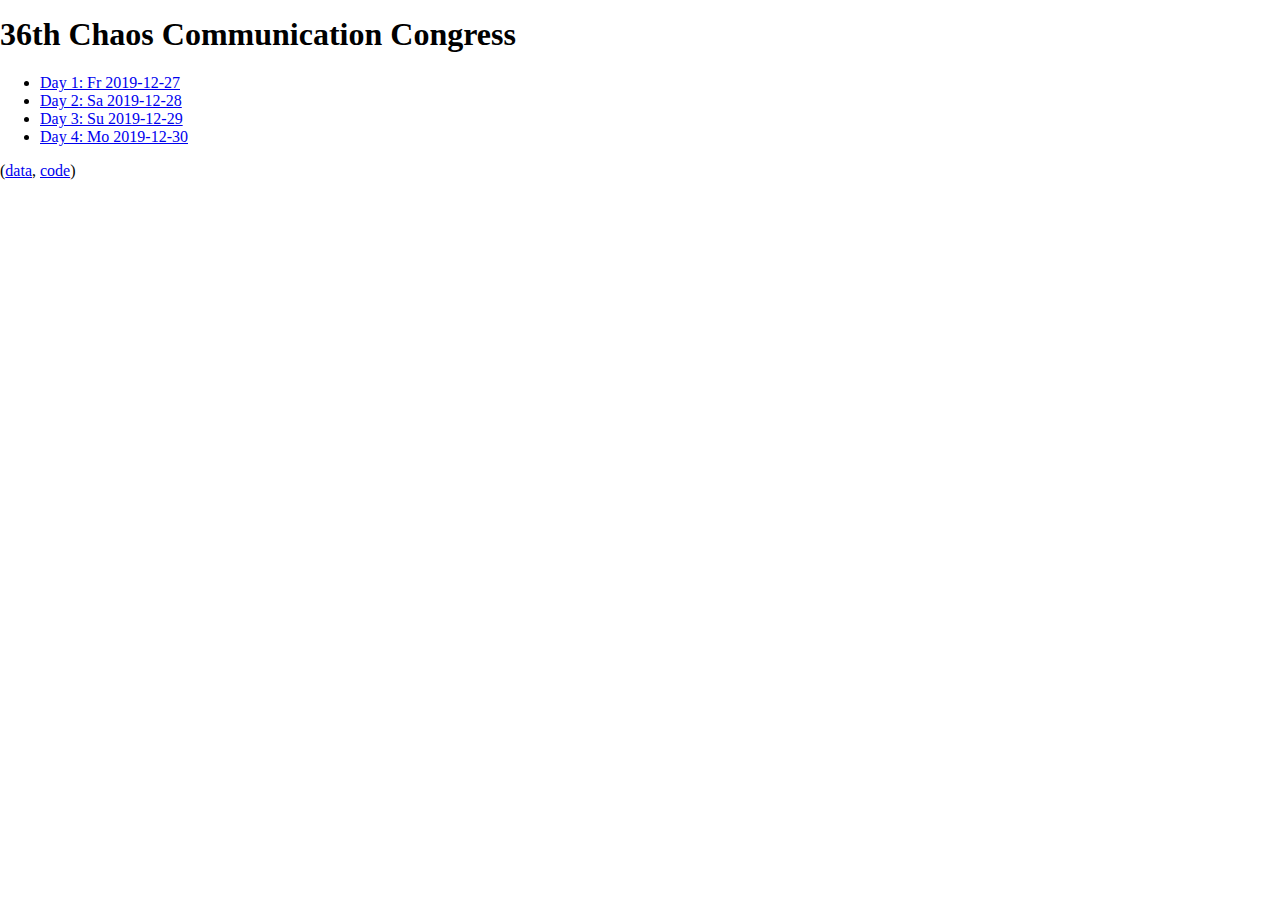
<file: index.html>
<?xml version="1.0"?>
<html xmlns="http://www.w3.org/1999/xhtml">
    <head>
        <title>36th Chaos Communication Congress</title>
        <link rel="stylesheet" type="text/css" href="style.css?20161227133700"/>
        <meta name="viewport" content="width=device-width, initial-scale=1"/>
    </head>
    <body>
        <h1>36th Chaos Communication Congress</h1>
        <ul>
            <li><a href="1.html">Day 1: Fr 2019-12-27</a></li>
            <li><a href="2.html">Day 2: Sa 2019-12-28</a></li>
            <li><a href="3.html">Day 3: Su 2019-12-29</a></li>
            <li><a href="4.html">Day 4: Mo 2019-12-30</a></li>
        </ul>
            
        <footer>
            <p>
                (<a href="https://github.com/voc/36C3_schedule">data</a>,
                <a href="https://github.com/c3d2/36c3-everything">code</a>)
            </p>
        </footer>
    </body>
</html>
</file>
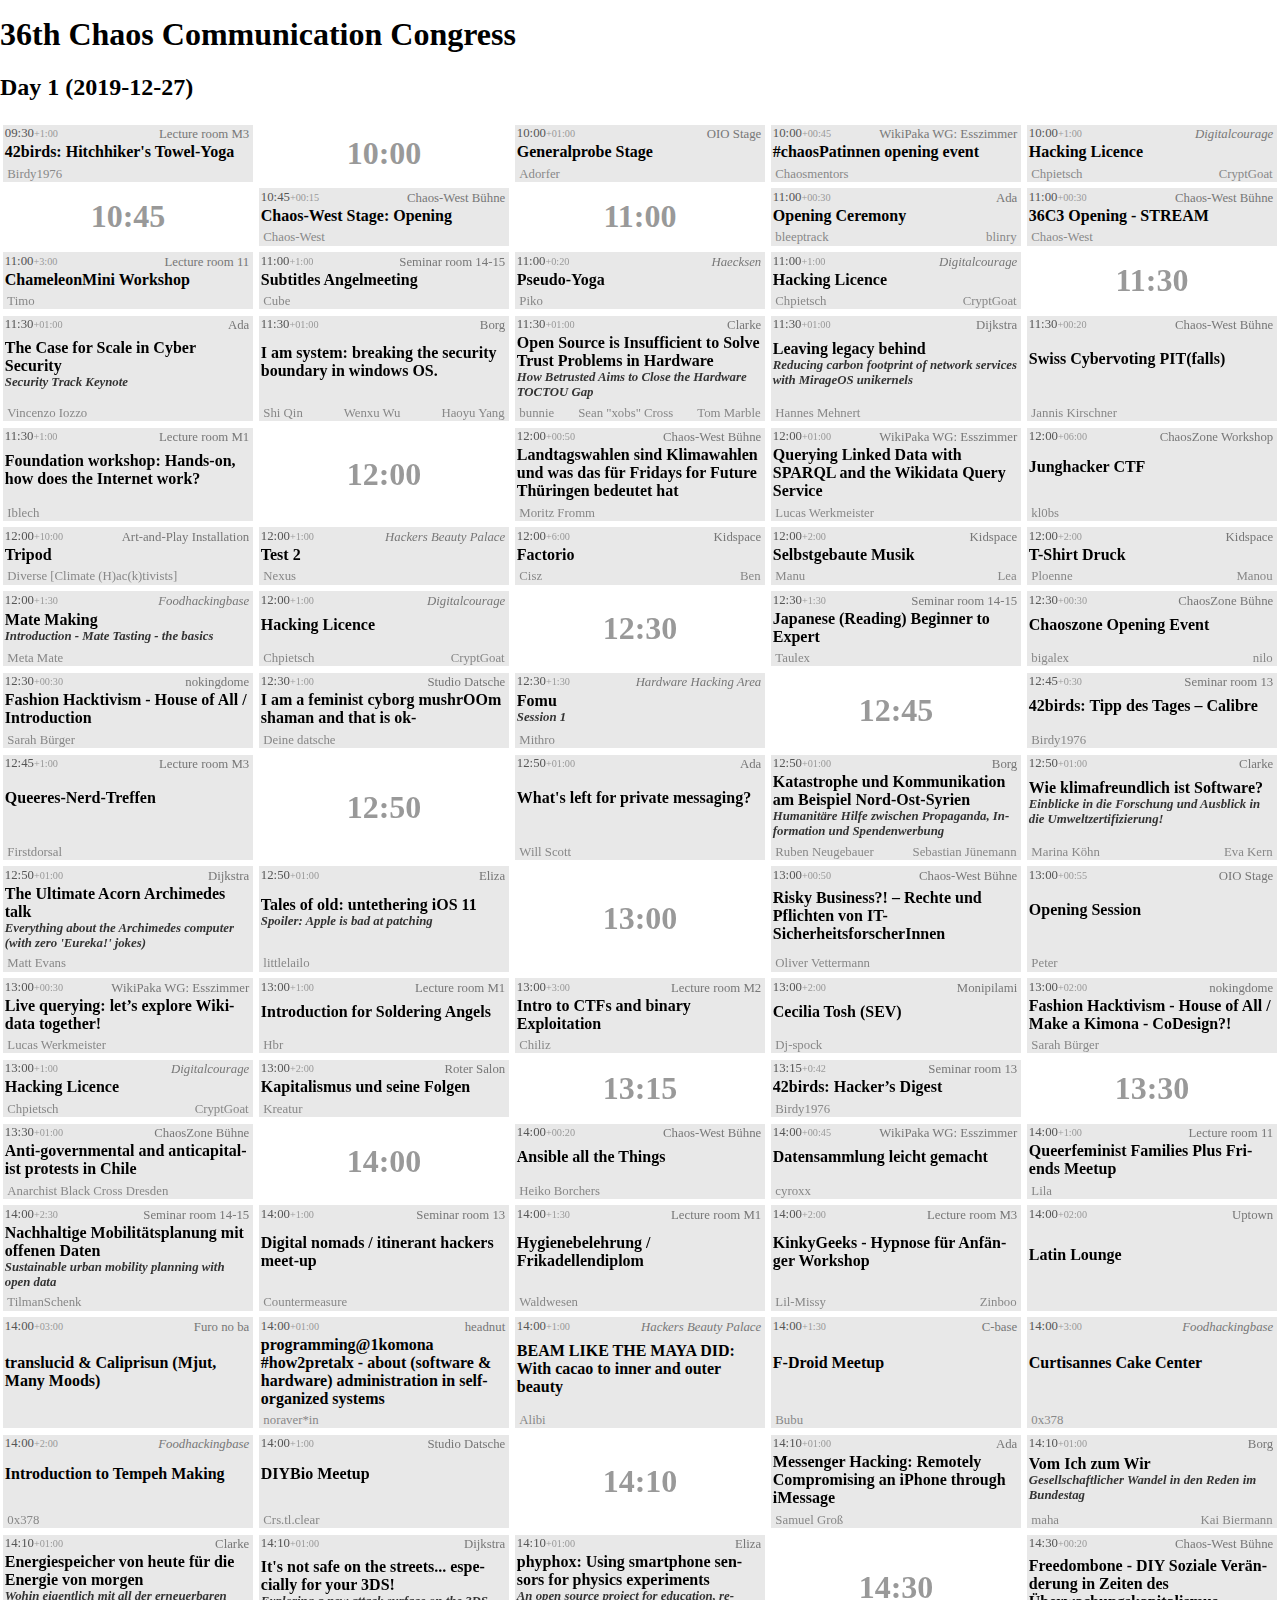
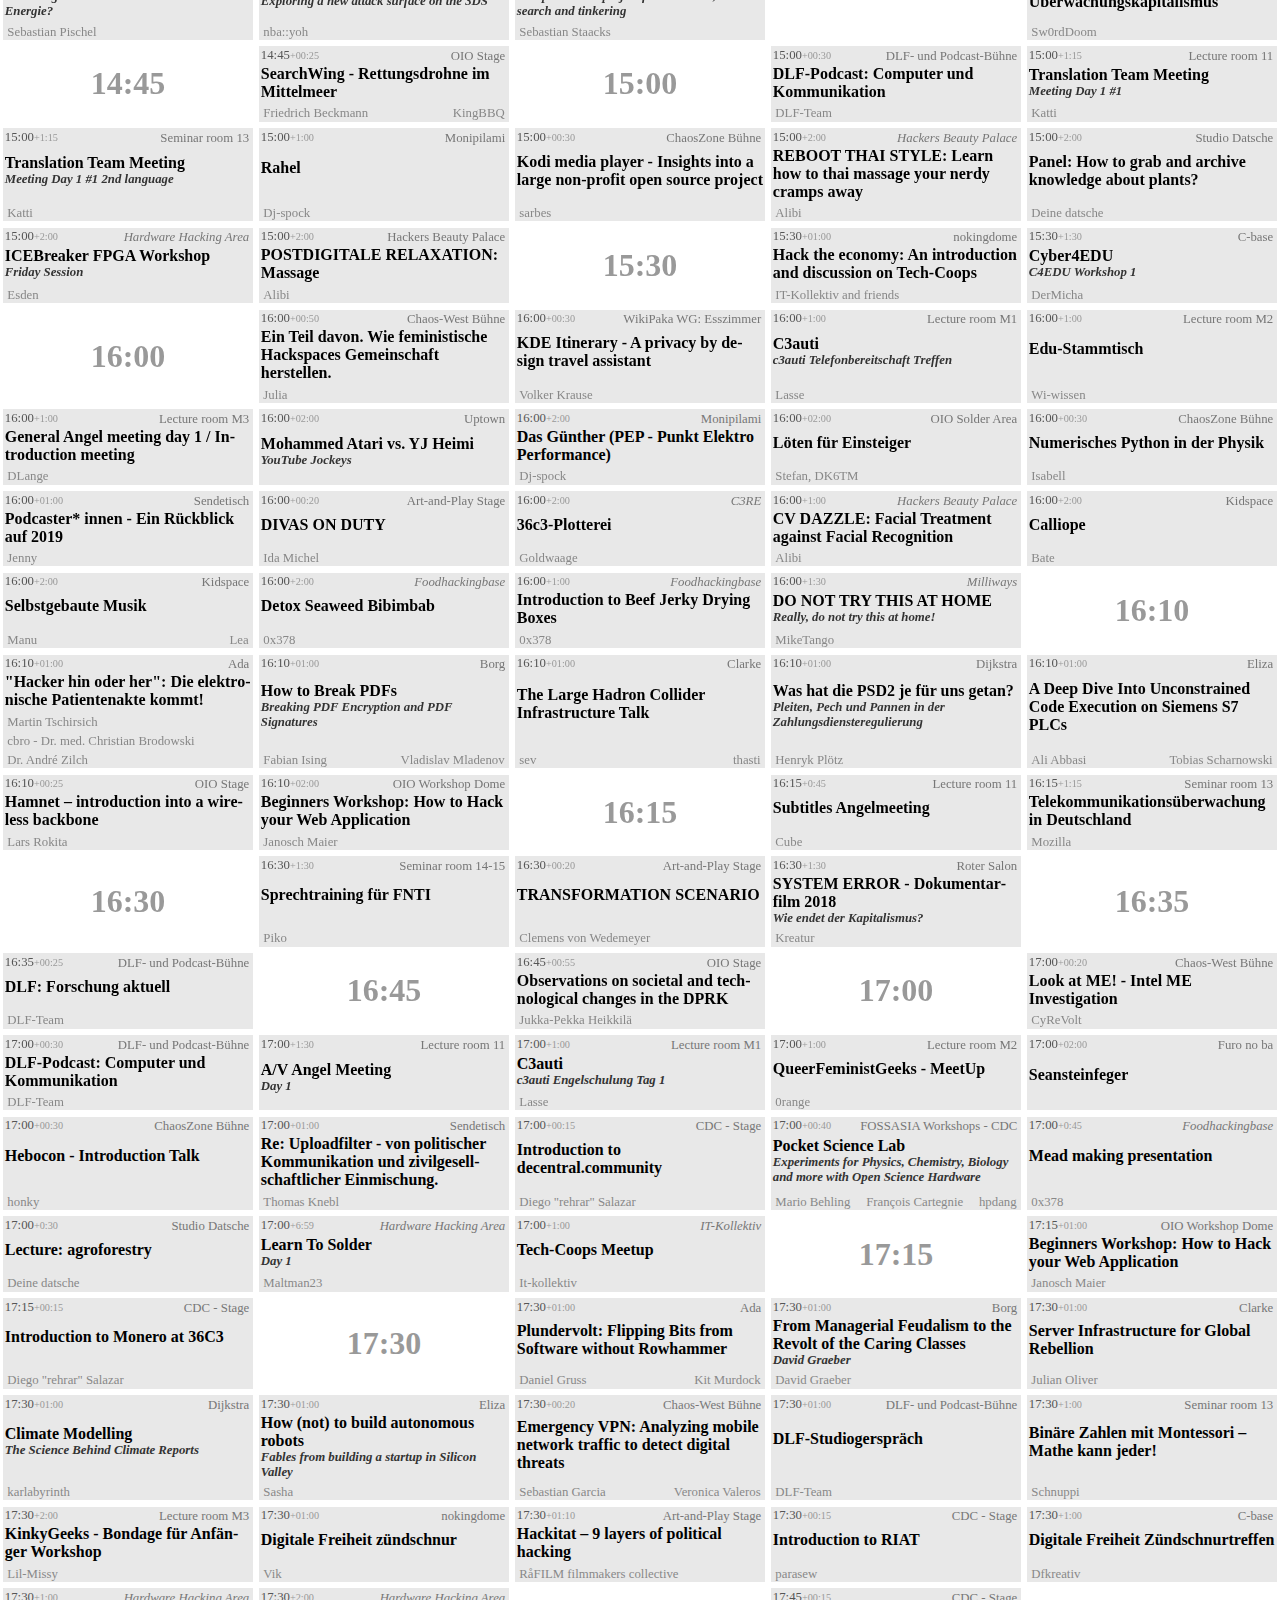
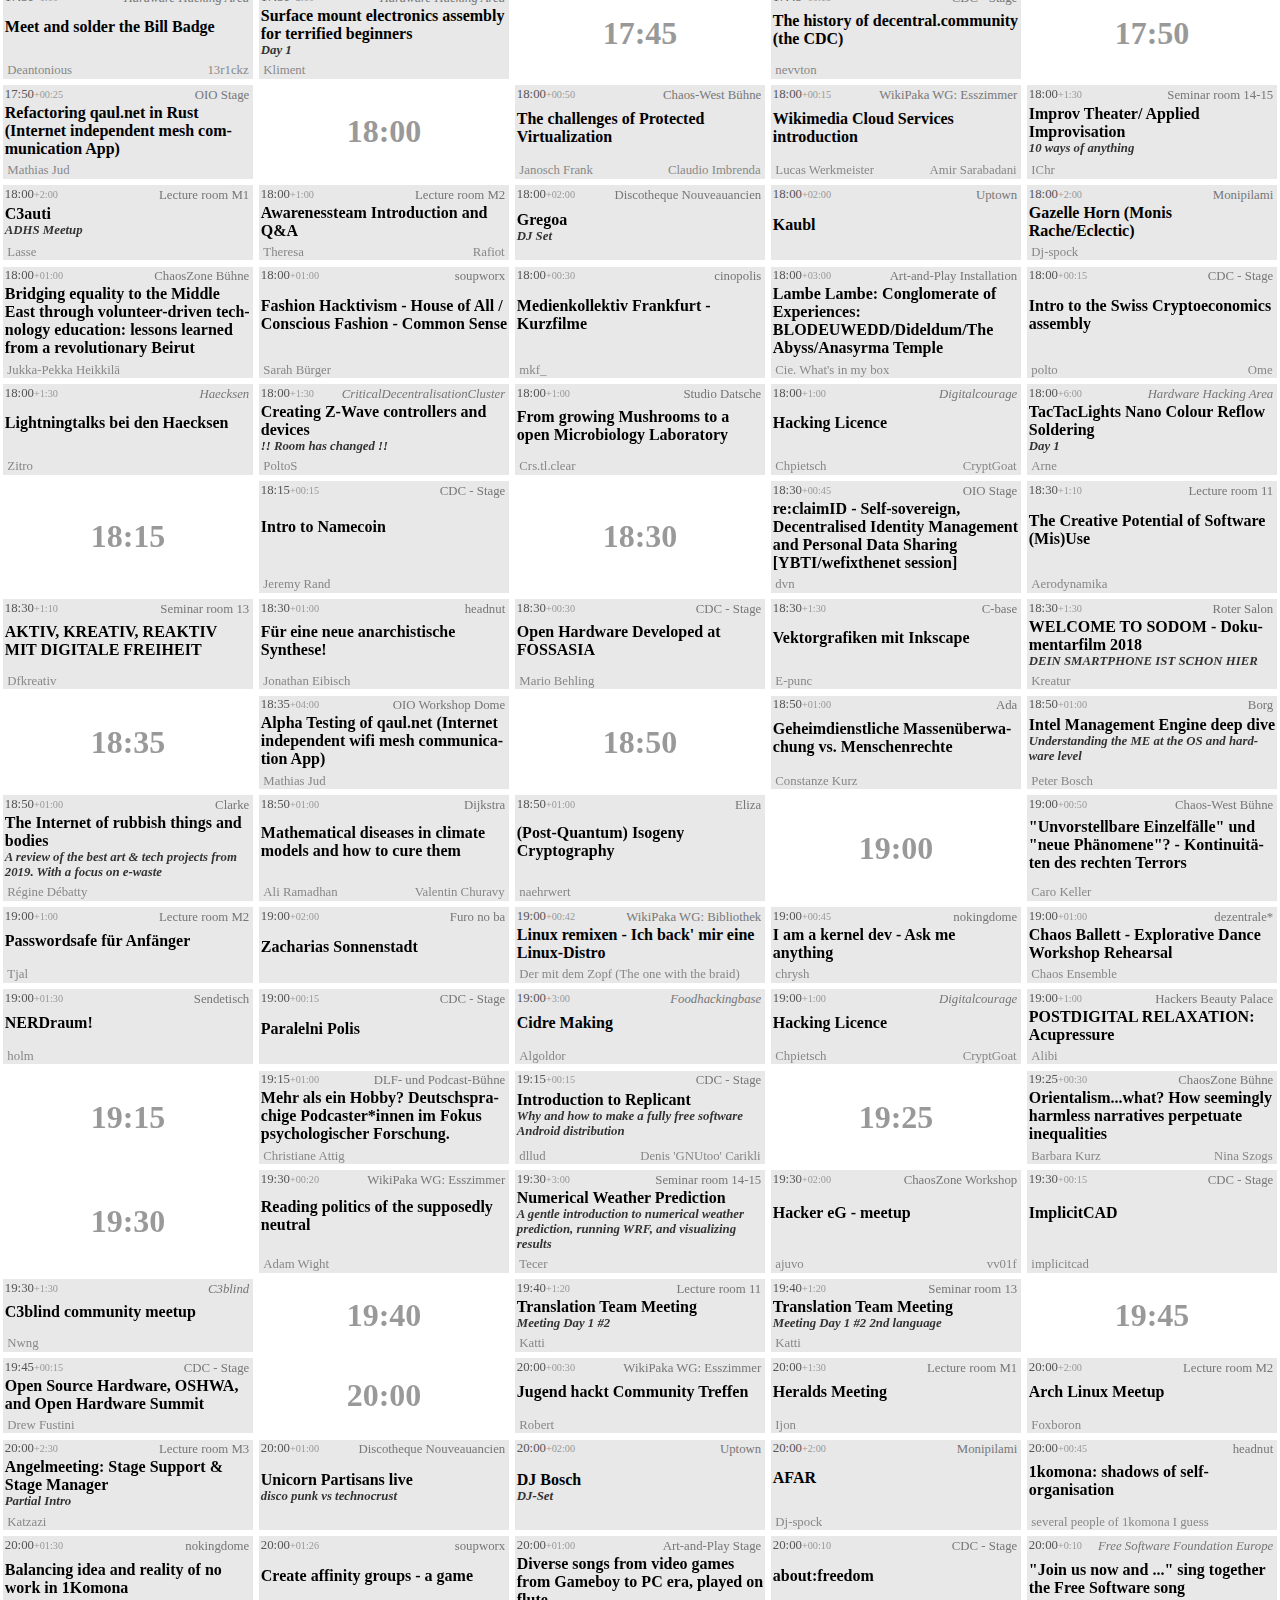
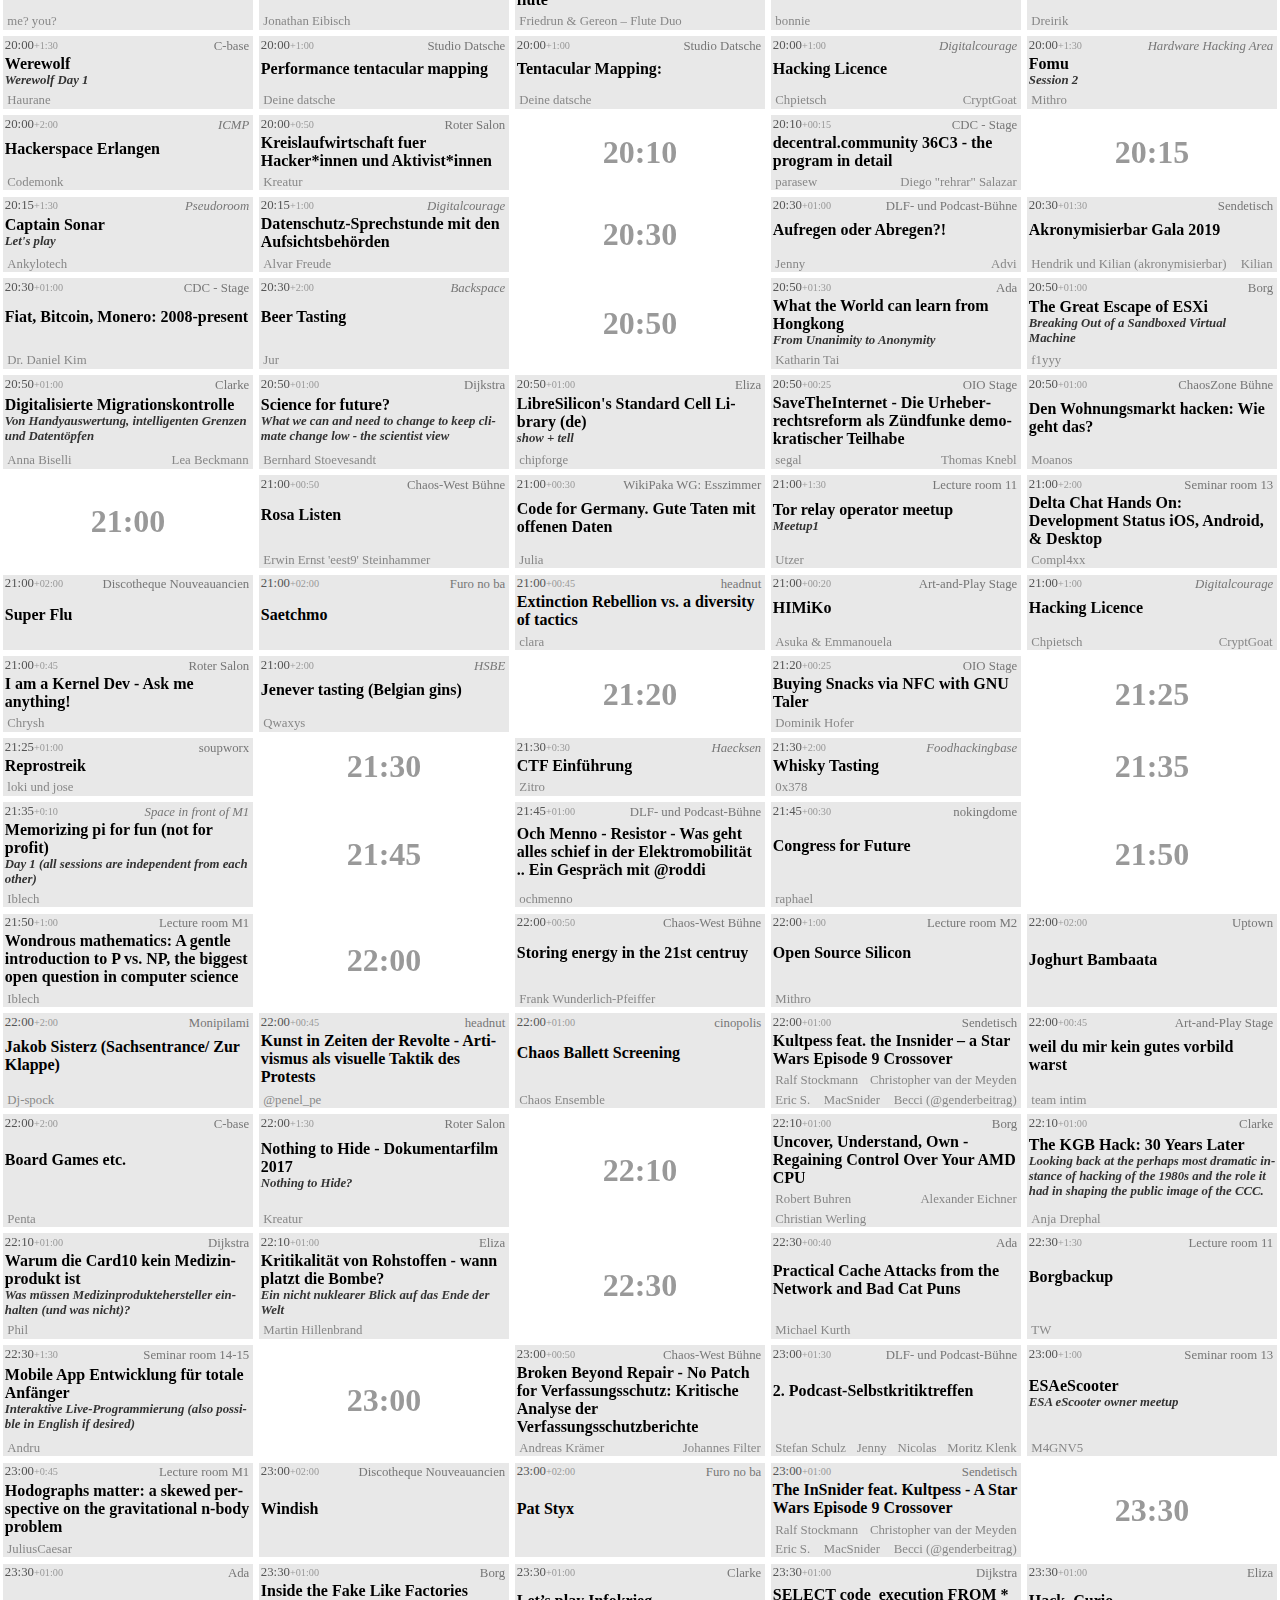
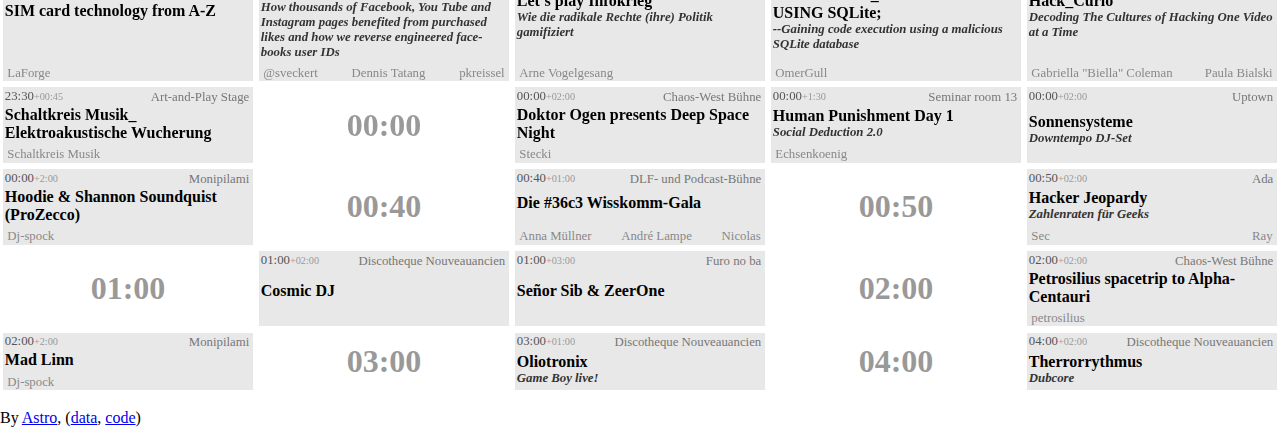
<file: 1.html>
<html xmlns="http://www.w3.org/1999/xhtml"><head><meta http-equiv="Content-Type" content="text/html; charset=UTF-8">
<title>
          Day 1 -
          36th Chaos Communication Congress</title><link rel="stylesheet" type="text/css" href="style.css?20161227133700"></link><meta name="viewport" content="width=device-width, initial-scale=1"></meta></head><body><h1>36th Chaos Communication Congress</h1><h2 id="day1">
      Day 1
      (2019-12-27)
    </h2><section><article class="Lecture_room_M3 " lang="de"><div class="meta"><p class="time">09:30<span class="duration">+1:00</span></p><p class="room">Lecture room M3</p></div><div class="header"><h3><a href="https://events.ccc.de/congress/2019/wiki/index.php/Session:42birds:_Hitchhiker%27s_Towel-Yoga">42birds: Hitchhiker's Towel-Yoga</a></h3></div><p class="abstract">
We'll do some Yoga to calm our minds and move them bodies. Bring along comfortable clothes – and a towel to lie on ;-)
</p><ul class="speakers">
          <li>Birdy1976</li>
        </ul></article><article class="time"><p>10:00</p></article><article class="OIO_Stage 
        expandable
      " lang="de"><div class="meta"><p class="time">10:00<span class="duration">+01:00</span></p><p class="room">OIO Stage</p></div><div class="header"><h3><a href="https://talks.oio.social/36c3-oio/talk/RSGMFF/">Generalprobe Stage</a></h3></div><p class="abstract">Finales Trockenschwimmen auf der Bühne mit Licht, Ton, Video, Streaming
Speaker wird noch gesucht für Powerpoint-Karaoke oder "Autocomplete Texting" (requires audience)</p><ul class="speakers">
          <li>Adorfer</li>
        </ul></article><article class="WikiPaka_WG:_Esszimmer 
        expandable
      " lang="en"><div class="meta"><p class="time">10:00<span class="duration">+00:45</span></p><p class="room">WikiPaka WG: Esszimmer</p></div><div class="header"><h3><a href="https://cfp.verschwoerhaus.de/36c3/talk/A3ZPHC/">#chaosPatinnen opening event</a></h3></div><p class="abstract">Welcome Ceremony for the ChaosPatinnen Assembly (German and English)
Is this your first visit to Congress and you're unsure if you will fit in, visiting alone, or are you a part of a minority at the event? ChaosPatinnen may be for you! Unfortunately, SignUps have already ended and all mentees have been matched into groups, so if you have not yet signed up, find yourself a helpful Hacker!

This is the opening event for mentees to meet their mentors, get to know more about the Assembly, and who to turn to for help! From here, we're off to the 11:00AM Keynote!

-ChaosPatinnen Orga</p><ul class="speakers">
          <li>Chaosmentors</li>
        </ul></article><article class="Assembly:Digitalcourage " lang="de"><div class="meta"><p class="time">10:00<span class="duration">+1:00</span></p><p class="room"><i>Digitalcourage</i></p></div><div class="header"><h3><a href="https://events.ccc.de/congress/2019/wiki/index.php/Session:Hacking_Licence">Hacking Licence</a></h3></div><p class="abstract">
Your daily basic hacking learning lesson.
""WARNING: External room for the last session on day 4: Please come to Lecture Room M1.""'''---&gt; README: There will be sessions from days 1 to 4. The daily session times will be announced in the evening before. &lt;---'''We offer instructions for "Damn Vulnerable Web Application" ( http://www.dvwa.co.uk/ / https://github.com/ethicalhack3r/DVWA ) daily. At least for 2 to 4 people. Join us if you would like to learn about security gaps in web programming (e.g. bad passwords, SQL injection, cross-site requests forgery). You will learn how to hack systems and how to reset them afterwards. It's recommended to bring your own device (laptop) with an working ethernet port. We have a single Ethernet-to-USB adapter available for devices lacking an Ethernet port such as Apple Macbooks.'''--&gt;LIESMICH: Es wird jeden Tag Sessions geben. Wann die täglichen Sessions genau starten, wird immer am Vorabend eingetragen. &lt;---'''Wir bieten täglich „Damn Vulnerable Web Application“ ( http://www.dvwa.co.uk/ / https://github.com/ethicalhack3r/DVWA ) unter Anleitung an, für mindestens 2 bis 4 Personen. Inhaltlich geht es dabei um klassische Sicherheitslücken der Webprogrammierung (z.B. schlechte Passwörter, SQL-Injection, Cross-Site-Request-Forgery). Hier lernst du Systeme zu hacken und wiederherzustellen. Bringt am besten euren eigenen Computer mit einem funktionierenden Ethernet-Port mit. Wir haben einen Ethernet-zu-USB-Adapter, damit ihr auch Geräte ohne integrierten Ethernet-Anschluss (wie z.B. Apple Macbooks) nutzen könnt.</p><ul class="speakers">
          <li>Chpietsch</li>
          <li>CryptGoat</li>
        </ul></article><article class="time"><p>10:45</p></article><article class="Chaos-West_Bühne " lang="de"><div class="meta"><p class="time">10:45<span class="duration">+00:15</span></p><p class="room">Chaos-West Bühne</p></div><div class="header"><h3><a href="https://fahrplan.chaos-west.de/36c3/talk/U3SAXX/">Chaos-West Stage: Opening</a></h3></div><p class="abstract">
</p><ul class="speakers">
          <li>Chaos-West</li>
        </ul></article><article class="time"><p>11:00</p></article><article class="Ada 
        expandable
      " lang="de"><div class="meta"><p class="time">11:00<span class="duration">+00:30</span></p><p class="room">Ada</p></div><div class="header"><h3><a href="https://fahrplan.events.ccc.de/congress/2019/Fahrplan/events/11223.html">Opening Ceremony</a></h3></div><p class="abstract">Welcome!
</p><ul class="speakers">
          <li>bleeptrack</li>
          <li>blinry</li>
        </ul></article><article class="Chaos-West_Bühne " lang="de"><div class="meta"><p class="time">11:00<span class="duration">+00:30</span></p><p class="room">Chaos-West Bühne</p></div><div class="header"><h3><a href="https://fahrplan.chaos-west.de/36c3/talk/JRZ3HF/">36C3 Opening - STREAM</a></h3></div><p class="abstract">
</p><ul class="speakers">
          <li>Chaos-West</li>
        </ul></article><article class="Lecture_room_11 " lang="cs"><div class="meta"><p class="time">11:00<span class="duration">+3:00</span></p><p class="room">Lecture room 11</p></div><div class="header"><h3><a href="https://events.ccc.de/congress/2019/wiki/index.php/Session:ChameleonMini_Workshop">ChameleonMini Workshop</a></h3></div><p class="abstract">
Details about using and programming ChameleonMini from the makers
------------If you missed the workshop and want to buy a Chameleon. We are at the Italian Hackers Embassy at day 3 from 3pm to 5pm.You might also follow the thread at GitHub [https://github.com/emsec/ChameleonMini/issues/244]------------In this workshop we will introduce you to RFID security and the ChameleonMini. We show you how to read and emulate cards. Moreover we outline some programming guide lines. Besides the theoretical introduction we will have enough space for practical tasks and questions. Here is a small video collection of the [https://www.dailymotion.com/ChameleonMini ChameleonMini in action].[[File:ChameleonMiniWorkshopFlyer.png|thumb|center]]</p><ul class="speakers">
          <li>Timo</li>
        </ul></article><article class="Seminar_room_14-15 " lang="de"><div class="meta"><p class="time">11:00<span class="duration">+1:00</span></p><p class="room">Seminar room 14-15</p></div><div class="header"><h3><a href="https://events.ccc.de/congress/2019/wiki/index.php/Session:Subtitles_Angelmeeting">Subtitles Angelmeeting</a></h3></div><p class="abstract">
Subtitles Angelmeeting
This is the introduction meetings for subtitles angels.If you want to become a subtitles angel, you have to attend one of these meetings.At the end of the meeting, attendees will be confirmed as subtitles angels.Please have your nick in the angelsystem ready and select "Subtitles Angel" (necessary for the confirmation).</p><ul class="speakers">
          <li>Cube</li>
        </ul></article><article class="Assembly:Haecksen " lang="de"><div class="meta"><p class="time">11:00<span class="duration">+0:20</span></p><p class="room"><i>Haecksen</i></p></div><div class="header"><h3><a href="https://events.ccc.de/congress/2019/wiki/index.php/Session:Pseudo-Yoga">Pseudo-Yoga</a></h3></div><p class="abstract">
fast wie echtes Yoga
Jeden Morgen um 11:00, Fast wie echtes Yoga.Am zweiten Tag um 10:30 Uhr, direkt vor dem Haecksen-Frühstück.</p><ul class="speakers">
          <li>Piko</li>
        </ul></article><article class="Assembly:Digitalcourage " lang="de"><div class="meta"><p class="time">11:00<span class="duration">+1:00</span></p><p class="room"><i>Digitalcourage</i></p></div><div class="header"><h3><a href="https://events.ccc.de/congress/2019/wiki/index.php/Session:Hacking_Licence">Hacking Licence</a></h3></div><p class="abstract">
Your daily basic hacking learning lesson.
""WARNING: External room for the last session on day 4: Please come to Lecture Room M1.""'''---&gt; README: There will be sessions from days 1 to 4. The daily session times will be announced in the evening before. &lt;---'''We offer instructions for "Damn Vulnerable Web Application" ( http://www.dvwa.co.uk/ / https://github.com/ethicalhack3r/DVWA ) daily. At least for 2 to 4 people. Join us if you would like to learn about security gaps in web programming (e.g. bad passwords, SQL injection, cross-site requests forgery). You will learn how to hack systems and how to reset them afterwards. It's recommended to bring your own device (laptop) with an working ethernet port. We have a single Ethernet-to-USB adapter available for devices lacking an Ethernet port such as Apple Macbooks.'''--&gt;LIESMICH: Es wird jeden Tag Sessions geben. Wann die täglichen Sessions genau starten, wird immer am Vorabend eingetragen. &lt;---'''Wir bieten täglich „Damn Vulnerable Web Application“ ( http://www.dvwa.co.uk/ / https://github.com/ethicalhack3r/DVWA ) unter Anleitung an, für mindestens 2 bis 4 Personen. Inhaltlich geht es dabei um klassische Sicherheitslücken der Webprogrammierung (z.B. schlechte Passwörter, SQL-Injection, Cross-Site-Request-Forgery). Hier lernst du Systeme zu hacken und wiederherzustellen. Bringt am besten euren eigenen Computer mit einem funktionierenden Ethernet-Port mit. Wir haben einen Ethernet-zu-USB-Adapter, damit ihr auch Geräte ohne integrierten Ethernet-Anschluss (wie z.B. Apple Macbooks) nutzen könnt.</p><ul class="speakers">
          <li>Chpietsch</li>
          <li>CryptGoat</li>
        </ul></article><article class="time"><p>11:30</p></article><article class="Ada 
        expandable
      " lang="en"><div class="meta"><p class="time">11:30<span class="duration">+01:00</span></p><p class="room">Ada</p></div><div class="header"><h3><a href="https://fahrplan.events.ccc.de/congress/2019/Fahrplan/events/11220.html">The Case for Scale in Cyber Security</a></h3><h4>Security Track Keynote</h4></div><p class="abstract">The impact of scale in our field has been enormous and it has transformed the tools, the jobs and the face of the Infosec community. In this talk we discuss some of the ways in which defense has benefitted from scale, how the industry might be transitioning to a new phase of its growth and how the community will have to evolve to stay relevant.
</p><ul class="speakers">
          <li>Vincenzo Iozzo</li>
        </ul></article><article class="Borg 
        expandable
      " lang="en"><div class="meta"><p class="time">11:30<span class="duration">+01:00</span></p><p class="room">Borg</p></div><div class="header"><h3><a href="https://fahrplan.events.ccc.de/congress/2019/Fahrplan/events/10841.html">I am system: breaking the security boundary in windows OS.</a></h3></div><p class="abstract">Nowadays, Windows is still the most popular OS used in the world. It's very important for red teams / attackers to maintain the authority after they get into the OS by penetration test. So they need a vulnerability to hide in windows to escalate their account to system privilege.
In this presentation, we will share the methodology about how we started this work to analyze Windows internals. We will explain the inner workings of this technique and how we analyzed ALPC and Component Object Model(COM) in Windows OS. By analyzing historical bugs, we are able to extract their features from multiple vulnerabilities.

We will develop an IDA plugin to analyze the execution path of target interfaces. Through this way we could find out the interface that called the specified sensitive operation.
In fact, we found a large number of vulnerable modules in the ALPC and COM object, which allows the attacker to cross the security boundary and directly access the system.</p><ul class="speakers">
          <li>Shi Qin</li>
          <li>Wenxu Wu</li>
          <li>Haoyu Yang</li>
        </ul></article><article class="Clarke 
        expandable
      " lang="en"><div class="meta"><p class="time">11:30<span class="duration">+01:00</span></p><p class="room">Clarke</p></div><div class="header"><h3><a href="https://fahrplan.events.ccc.de/congress/2019/Fahrplan/events/10690.html">Open Source is Insufficient to Solve Trust Problems in Hardware</a></h3><h4>How Betrusted Aims to Close the Hardware TOCTOU Gap</h4></div><p class="abstract">While open source is necessary for trustable hardware, it is far from sufficient. This is because “hashing” hardware – verifying its construction down to the transistor level – is typically a destructive process, so trust in hardware is a massive time-of-check/time-of-use (TOCTOU) problem. This talk helps us understand the nature of the TOCTOU problem by providing a brief overview of the supply chain security problem and various classes of hardware implants. We then shift gears to talk about ways to potentially close the TOCTOU gap, concluding with a curated set of verifiable components that we are sharing as an open source mobile communications platform  – a kind of combination hardware and software distribution – that we hope can be useful for developing and deploying all manner of open platforms that require a higher level of trust and security.
The inconvenient truth is that open source hardware is precisely as trustworthy as closed source hardware. The availability of design source only enables us to agree that the designer’s intent can be trusted and is likely correct, but there is no essential link between the hardware design source and the piece of hardware on your desk. Thus while open source is necessary for trustable hardware, it is far from sufficient. This is quite opposite from the case of open source software thanks to projects like Reproducible Builds, where binaries can be loaded in-memory and cryptographically verified and independently reproduced to ensure a match to the complete and corresponding source of a particular build prior to execution, thus establishing a robust link between the executable and the source.

Unfortunately, “hashing” hardware – verifying its construction down to the transistor level – is typically a destructive process, so trust in hardware is a massive time-of-check/time-of-use (TOCTOU) problem. Even if you thoroughly inspect the design source, the factory could modify the design. Even if you audit the factory, the courier delivering the hardware to your desk could insert an implant. Even if you carried the hardware from the factory to your desk, an “evil maid” could modify your machine. This creates an existential crisis for trust – how can we know our secrets are safe if the very hardware we use to compute them could be readily tainted? 

This talk addresses the elephant in the room by helping us understand the nature of the TOCTOU problem by providing a brief overview of the supply chain security problem and various classes of hardware implants. We then shift gears to talk about ways to potentially close the TOCTOU gap. When thinking about hardening a system against supply chain attacks, every component – from the CPU to the keyboard to the LCD – must be considered in order to defend against implanted screen grabbers and key loggers. At every level, a trade-off exists between complexity and the feasibility of non-destructive end-user verification with minimal tooling: a system simple enough to be readily verified will not have the equivalent compute power or features of a smartphone. 

However, we believe that a verifiable system should have adequate performance for a select range of tasks that include text chats, cryptocurrency wallets, and voice calls. Certain high-risk individuals such as politicians, journalists, executives, whistleblowers, and activists may be willing to use a device that forgoes bells and whistles in exchange for privacy and security. With this in mind, the &lt;https://betrusted.io&gt;Betrusted&lt;/a&gt; project brings together a curated set of verifiable components as an open source mobile communications platform - a combination open source hardware and software distribution. We are sharing Betrusted with the community in the hopes that others may adopt it as a reference design for developing and deploying all manner of open platforms that require a higher level of trust and security.</p><ul class="speakers">
          <li>bunnie</li>
          <li>Sean "xobs" Cross</li>
          <li>Tom Marble</li>
        </ul></article><article class="Dijkstra 
        expandable
      " lang="en"><div class="meta"><p class="time">11:30<span class="duration">+01:00</span></p><p class="room">Dijkstra</p></div><div class="header"><h3><a href="https://fahrplan.events.ccc.de/congress/2019/Fahrplan/events/11172.html">Leaving legacy behind</a></h3><h4>Reducing carbon footprint of network services with MirageOS unikernels</h4></div><p class="abstract">Is the way we run services these days sustainable? The trusted computing base -- the lines of code where, if a flaw is discovered, jeopardizes the security and integrity of the entire service -- is enormous. Using orchestration systems that contain millions of lines of code, and that execute shell code, does not decrease this. This talk will present an alternative, minimalist approach to secure network services - relying on OCaml, a programming language that guarantees memory safety - composing small libraries (open source, permissively licensed) to build so-called MirageOS unikernels -- special purpose services. Besides web services, other digital infrastructure such as VPN gateway, calendar server, DNS server and resolver, and a minimalistic orchestration system, will be presented. Each unikernel can either run as virtual machine (KVM, Xen, BHyve, virtio), as a sandboxed process (seccomp which whitelists only 8 system calls), or in smaller containments (GenodeOS, muen separation kernel) -- even a prototypical ESP32 backend is available.
Starting with an operating system from scratch is tough, lots of engineering hours have been put into the omnipresent ones. Reducing the required effort by declaring certain subsystems being out of scope -- e.g. hardware drivers, preemptive multitasking, multicore -- decreases the required person-power.

The MirageOS project started as research project more than a decade ago at the University of Cambridge, as a minimal guest for Xen written in the functional programming language OCaml. Network protocols (TCP/IP, DHCP, TLS, DNS, ..), a branchable immutable store (similar and interoperable with git) are available. The trusted computing base is roughly two orders of magnitude smaller than contemporary operating systems. The performance is in the same ballpark as conventional systems. The boot time is measured in milliseconds instead of seconds.

Not only the binary size of a unikernel image is much smaller, also the required resources are smaller: memory usage easily drops by a factor of 25, CPU usage drops by a factor of 10.

More recently we focused on deployment: integration of logging, metrics (influx, grafana), an orchestration system (remote deployment via a TLS handshake, offers console access and an event log) for multi-tenant systems (policies are encoded in the certificate chain).

We are developing, mostly thanks to public funding, various useful services: a CalDAV server storing its content in a remote git repository, an OpenVPN client and server, DNS resolver and server (storing zone files in a remote git repository) with let's encrypt integration, a firewall for QubesOS, image viewer mainly for QubesOS, ...

The experience while developing such a huge project is that lots of components can be developed and tested by separate groups - and even used in a variety of different applications. The integration of the components is achieved in a type-safe way with module types in OCaml. This means that lots of errors are caught by the compiler, instead of at runtime.</p><ul class="speakers">
          <li>Hannes Mehnert</li>
        </ul></article><article class="Chaos-West_Bühne " lang="en"><div class="meta"><p class="time">11:30<span class="duration">+00:20</span></p><p class="room">Chaos-West Bühne</p></div><div class="header"><h3><a href="https://fahrplan.chaos-west.de/36c3/talk/LBLBJT/">Swiss Cybervoting PIT(falls)</a></h3></div><p class="abstract">
The Swiss democracy is one of it's kind.
Digitization is starting to affect even our most critical processes, such as voting.

When a piece of code suddenly gets responsible for democracy, it's only natural that the voices get loud and many questions get raised:
Is our democracy at stake? Do we have to fear for our privacy? Is electronic voting even feasible in Switzerland? Is such a solution secure?

As part of a mandatory Public Intrusion Test (PIT), the Swisspost released their e-voting source code to the world and started a heated debate - far beyond the Swiss borders.

Not only the codebase revealed several problems during the PIT. 
Interesting scoping, redefining the term "open source" and unreleased security audits were only some of the issues that security researchers faced and caused controversy.

In this talk we will have a look at many technical and non-technical aspects of the e-voting solution and PIT from the view of a participating security researcher.</p><ul class="speakers">
          <li>Jannis Kirschner</li>
        </ul></article><article class="Lecture_room_M1 " lang="en"><div class="meta"><p class="time">11:30<span class="duration">+1:00</span></p><p class="room">Lecture room M1</p></div><div class="header"><h3><a href="https://events.ccc.de/congress/2019/wiki/index.php/Session:Foundation_workshop:_Hands-on,_how_does_the_Internet_work%3F">Foundation workshop: Hands-on, how does the Internet work?</a></h3></div><p class="abstract">
This workshop is for all who only have a vague idea or might not know at all what an "IP address" is. We'll learn how the Internet works by making Internet traffic visible. This is a beginner's workshop. If you toyed with Wireshark before, you will be bored to hell in this workshop.
Invisible to the casual user, lots of computers communicate and work together to deliver the kitten videos you're craving. In this workshop, we use the tool Wireshark (available for all operating systems) to make this communication visible. In lots of life demos, we'll learn that the domain names we're familiar with, like ccc.de or fridaysforfuture.de, are a thin layer around IP addresses, which are the real addresses computers use to identify themselves. We'll uncover which hidden information your browser sends along each request, and we'll see how easy it is to intercept traffic.This workshop is for everybody who is interested in knowing how the Internet works, in which form computers talk to each other. Absolutely no prerequisites are required. People who are familiar with network stacks will be bored to hell.Note to the infrastructure team: In the final part of the talk, we'll perform a standard ARP spoofing attack to intercept traffic from a volunteer. Of course we won't use the congress network for this. I'll open an own hotspot.* '''[https://www.speicherleck.de/iblech/stuff/wireshark-36c3.pdf Slides of the talk]'''* Commands which appeared in the talk: ifconfig, ip a, ping 8.8.8.8, echo 1 &gt; /proc/sys/net/ipv4/ip_forward,* Questions are welcome! +49 176 95110311, iblech@speicherleck.de</p><ul class="speakers">
          <li>Iblech</li>
        </ul></article><article class="time"><p>12:00</p></article><article class="Chaos-West_Bühne " lang="de"><div class="meta"><p class="time">12:00<span class="duration">+00:50</span></p><p class="room">Chaos-West Bühne</p></div><div class="header"><h3><a href="https://fahrplan.chaos-west.de/36c3/talk/TCNWMW/">Landtagswahlen sind Klimawahlen und was das für Fridays for Future Thüringen bedeutet hat</a></h3></div><p class="abstract">
Seit knapp einem Jahr geht die Fridays for Future Bewegung auf die Straßen und durch die Medien. Nebst Brandenburg und Sachsen hat auch Thüringen einen neuen Landtag gewählt. Für Fridays for Future Thüringen war daher sofort klar: Landtagswahlen sind Klimawahlen und wir müssen handeln! Denn die hier gewählten Volksvertrater\*innen sind die letzten die das Steuer noch herumreißen können.

Aber wie läuft das eigentlich wenn wir nur drei Monate haben um vier Streiks zu organisieren? Was gehört überhaupt zu so einem Streik? Was kostet das eigentlich und wie finanzieren wir das? Was fordern wir? Wann schlafen wir? Mit wem gehen wir in ein Bündnis? All diese Fragen werden in diesem Talk von einem Mitglied des Orga-Teams beantwortet.</p><ul class="speakers">
          <li>Moritz Fromm</li>
        </ul></article><article class="WikiPaka_WG:_Esszimmer 
        expandable
      " lang="de"><div class="meta"><p class="time">12:00<span class="duration">+01:00</span></p><p class="room">WikiPaka WG: Esszimmer</p></div><div class="header"><h3><a href="https://cfp.verschwoerhaus.de/36c3/talk/AMPBFW/">Querying Linked Data with SPARQL and the Wikidata Query Service</a></h3></div><p class="abstract">An introduction to querying linked data, using the SPARQL query language and the free knowledge base Wikidata.
Which films starred more than one future head of government? What’s the largest city with a female mayor? And when did women finally outnumber Johns in the House of Commons? These are the kinds of questions that **linked data** can answer.

This workshop will give an introduction to the SPARQL query language, showing how it can be used to answer these and other questions, using the free knowledge base **Wikidata** as the data source.</p><ul class="speakers">
          <li>Lucas Werkmeister</li>
        </ul></article><article class="ChaosZone_Workshop 
        expandable
      " lang="de"><div class="meta"><p class="time">12:00<span class="duration">+06:00</span></p><p class="room">ChaosZone Workshop</p></div><div class="header"><h3><a href="https://cfp.chaoszone.cz/36c3/talk/UG8LHG/">Junghacker CTF</a></h3></div><p class="abstract">Wir bieten Euch ein Einsteiger CTF an.
Details und Registrierung hier:

https://events.ccc.de/congress/2019/wiki/index.php/Session:Chaoszone_Junghacker_CTF
</p><ul class="speakers">
          <li>kl0bs</li>
        </ul></article><article class="Art-and-Play_Installation 
        expandable
      " lang="en"><div class="meta"><p class="time">12:00<span class="duration">+10:00</span></p><p class="room">Art-and-Play Installation</p></div><div class="header"><h3><a href="https://stage.artesmobiles.art/36c3/talk/T9VXAV/">Tripod</a></h3></div><p class="abstract">outdoor (h)ac(k)tivism
* Basic climbing workshops for everybody with Hornbeam Howie, Pendunculate Oakley and Lily of the valley
* friction hitch climbing and abseiling on a Tripod
* Movie screening and photo exhibition on our adventures
* climbing hours: daily 12:00-22:00</p><ul class="speakers">
          <li>Diverse [Climate (H)ac(k)tivists]</li>
        </ul></article><article class="Assembly:Hackers_Beauty_Palace " lang=""><div class="meta"><p class="time">12:00<span class="duration">+1:00</span></p><p class="room"><i>Hackers Beauty Palace</i></p></div><div class="header"><h3><a href="https://events.ccc.de/congress/2019/wiki/index.php/Session:Test_2">Test 2</a></h3></div><p class="abstract">
Test
</p><ul class="speakers">
          <li>Nexus</li>
        </ul></article><article class="Kidspace " lang=""><div class="meta"><p class="time">12:00<span class="duration">+6:00</span></p><p class="room">Kidspace</p></div><div class="header"><h3><a href="https://events.ccc.de/congress/2019/wiki/index.php/Session:Factorio">Factorio</a></h3></div><p class="abstract">
10 Rechner zum Factorio spielen, Leute die das Spiel erklären
10 Rechner zum Factorio spielen, Leute die das Spiel erklärenAnzahl Teilnehmer*innen: ca 10-20 gleichzeitig (inkl. Zuschauer)Alter: 7-m JahreDauer bis zu ca.1.5hAnmeldung erforderlich? nein (wenn was frei ist)</p><ul class="speakers">
          <li>Cisz</li>
          <li>Ben</li>
        </ul></article><article class="Kidspace " lang=""><div class="meta"><p class="time">12:00<span class="duration">+2:00</span></p><p class="room">Kidspace</p></div><div class="header"><h3><a href="https://events.ccc.de/congress/2019/wiki/index.php/Session:Selbstgebaute_Musik">Selbstgebaute Musik</a></h3></div><p class="abstract">
Musik aus und mit modifizierten, selbstgebauten Klangerzeugern
Musik aus und mit modifizierten, selbstgebauten KlangerzeugernAnzahl Teilnehmer*innen: 3-7Alter: für Kinder von 5-99 JahrenAnmeldung erforderlich?: nein, kommt jederzeit vorbei (während der Workshopzeiten)Unkostenbeitrag: Freiwillige Spenden</p><ul class="speakers">
          <li>Manu</li>
          <li>Lea</li>
        </ul></article><article class="Kidspace " lang=""><div class="meta"><p class="time">12:00<span class="duration">+2:00</span></p><p class="room">Kidspace</p></div><div class="header"><h3><a href="https://events.ccc.de/congress/2019/wiki/index.php/Session:T-Shirt_Druck">T-Shirt Druck</a></h3></div><p class="abstract">
print your own t-shirt, Bedruckt eure T-Shirts
Print your own t-shirt with screen printing.Bedruckt eure eigenen T-Shirts mit siebdruck.Anzahl Teilnehmer*innen: 4 / StundeAlter: &gt; 6 JahreDauer 15 ~ 30 MinutenAnmeldung erforderlich? Wir werden Wartemarken ausgebenUnkostenbeitrag: freiwillig, 8~10€ je nach Verbrauch</p><ul class="speakers">
          <li>Ploenne</li>
          <li>Manou</li>
        </ul></article><article class="Assembly:Foodhackingbase " lang="de"><div class="meta"><p class="time">12:00<span class="duration">+1:30</span></p><p class="room"><i>Foodhackingbase</i></p></div><div class="header"><h3><a href="https://events.ccc.de/congress/2019/wiki/index.php/Session:Mate_Making">Mate Making</a></h3><h4>Introduction - Mate Tasting - the basics</h4></div><p class="abstract">
Morning Mate to wake you up and keep you Alert for the Day!!!
We all drink lots of Mate at the Congress.  Pur your bottle aside and let's try the real thing!Besides the mind awakening and muscle relaxing effects, mate drinking fosters communication and we want to combine these aspects in this hands on workshop where participants will be guided through some simple exercises to envigourMATE their daily routine.WE WILL BE DRINKING IN TRADITIONAL STYLE SHARING OUR STRAWS!!!!The Mate Making Sessions are divided up into 3 parts DAY 1 - We will try a range of standard different mates, pure and learn about how to make, drink and share as well as talk about the health benefits of Mate.  DAY 2 - This is not for the purists, we will mix our Mates with different herbs and go through the Rainbow Mate Range, so that you can learn how to play with your Mate. DAY 3 -  And now it is time to make your own Mate, learn how to prepare and serve.  We're going to get you on your feet to take a deep breath of fresh air, teach you how to take a huge slurp of wild mate and how to communiMATE-</p><ul class="speakers">
          <li>Meta Mate</li>
        </ul></article><article class="Assembly:Digitalcourage " lang="de"><div class="meta"><p class="time">12:00<span class="duration">+1:00</span></p><p class="room"><i>Digitalcourage</i></p></div><div class="header"><h3><a href="https://events.ccc.de/congress/2019/wiki/index.php/Session:Hacking_Licence">Hacking Licence</a></h3></div><p class="abstract">
Your daily basic hacking learning lesson.
""WARNING: External room for the last session on day 4: Please come to Lecture Room M1.""'''---&gt; README: There will be sessions from days 1 to 4. The daily session times will be announced in the evening before. &lt;---'''We offer instructions for "Damn Vulnerable Web Application" ( http://www.dvwa.co.uk/ / https://github.com/ethicalhack3r/DVWA ) daily. At least for 2 to 4 people. Join us if you would like to learn about security gaps in web programming (e.g. bad passwords, SQL injection, cross-site requests forgery). You will learn how to hack systems and how to reset them afterwards. It's recommended to bring your own device (laptop) with an working ethernet port. We have a single Ethernet-to-USB adapter available for devices lacking an Ethernet port such as Apple Macbooks.'''--&gt;LIESMICH: Es wird jeden Tag Sessions geben. Wann die täglichen Sessions genau starten, wird immer am Vorabend eingetragen. &lt;---'''Wir bieten täglich „Damn Vulnerable Web Application“ ( http://www.dvwa.co.uk/ / https://github.com/ethicalhack3r/DVWA ) unter Anleitung an, für mindestens 2 bis 4 Personen. Inhaltlich geht es dabei um klassische Sicherheitslücken der Webprogrammierung (z.B. schlechte Passwörter, SQL-Injection, Cross-Site-Request-Forgery). Hier lernst du Systeme zu hacken und wiederherzustellen. Bringt am besten euren eigenen Computer mit einem funktionierenden Ethernet-Port mit. Wir haben einen Ethernet-zu-USB-Adapter, damit ihr auch Geräte ohne integrierten Ethernet-Anschluss (wie z.B. Apple Macbooks) nutzen könnt.</p><ul class="speakers">
          <li>Chpietsch</li>
          <li>CryptGoat</li>
        </ul></article><article class="time"><p>12:30</p></article><article class="Seminar_room_14-15 " lang="en"><div class="meta"><p class="time">12:30<span class="duration">+1:30</span></p><p class="room">Seminar room 14-15</p></div><div class="header"><h3><a href="https://events.ccc.de/congress/2019/wiki/index.php/Session:Japanese_(Reading)_Beginner_to_Expert">Japanese (Reading) Beginner to Expert</a></h3></div><p class="abstract">
An overview to writing and studying Japanese from zero to native comprehension.
This is for everyone eager to get started in Japanese reading and writing or get a few ideas on how to improve.      No knowledge of Japanese required, we will start from scratch. '''Please bring a pen and some paper to try some writing.'''      What we'll discuss:   * What Japanese writing is made up of und which symbols are used for what purposes.   * The most basic Japanese symbols, Hiragana and Katakana and try writing a few ourselves while also experiencing the ridiculously simple pronunciation. With that we can already read our first few words.   * How to study Japanese in general   * Why adults have a hard time reading texts made for children and why Japanese writing is a huge mess   * The next step would be studying around 2000 Kanji, but we will just try writing a few, talk about the wacky world of reading Japanese texts with Kanji and how they are a complete mess and close the Workshop with looking at a method to get them into your head within half a year. The presented method for studying Kanji will be the Heisig method using koohii and Anki for best results in properly understanding the Kanji.   After this course and a few more minutes-hours of studying you will be ready to read a few easy Japanese children's books.      Useful stuff:* search for "Hiragana Chart" or "Katakana Chart" or "Hiragana chart stroke order" or "Katakana chart stroke order" to get all sorts of useful charts* Recommended Textbooks for studying Japanese: "Genki I" and "Genki II"* a detailed explanation of the Heisig method to study all the Kanji and an introduction to using Anki to do that. There is also a deck there to download with the best koohii stories up to 2015, but it needs some adjustments to be really useful: https://nihongoshark.com/learn-kanji/* Anki's website: https://apps.ankiweb.net/ for Android look for AnkiDroid and for iOS look for AnkiMobile (or something like that)* Kanji deck from above post from NihongoShark.com: https://ankiweb.net/shared/info/1956010956* -UPDATED AGAIN- Kanji deck from NihongoShark with adjustments as I would study them (only meaning to Kanji, no information that is too much): https://megastore.uni-augsburg.de/get/wUGuvVTmwS/* the koohii Community: https://kanji.koohii.com/ (&lt;- not a page I used or visit, but that's where the stories are from for the deck)* Tae Kim's Complete Guide to Japanese: http://www.guidetojapanese.org/learn/complete/ &lt;- also pretty nice, I read through this one (on my phone, there is an android app of it) after finishing Genki I and Genki II* Animelon: https://animelon.com/ &lt;- anime with Japanese and English subtitles (customizable) and more. Consider donating or offering technical help!* Abroad in Japan: https://www.youtube.com/channel/UCHL9bfHTxCMi-7vfxQ-AYtg &lt;- entertaining English videos about Japan* Nihongo no Mori: https://www.youtube.com/user/freejapaneselessons3 &lt;- grammar lessonsIIf anything you wanted to see here is missing, write me an e-mail: alex.m.s@gmx.de</p><ul class="speakers">
          <li>Taulex</li>
        </ul></article><article class="ChaosZone_Bühne 
        expandable
      " lang="de"><div class="meta"><p class="time">12:30<span class="duration">+00:30</span></p><p class="room">ChaosZone Bühne</p></div><div class="header"><h3><a href="https://cfp.chaoszone.cz/36c3/talk/UCNA7W/">Chaoszone Opening Event</a></h3></div><p class="abstract">Opening celebration of the 3rd Chaoszone@c3 incuding important organizational hints, tips and rules for our assemly.
Please take care that at least one person of your group is attending the opening event, as we have some really important information for you.</p><ul class="speakers">
          <li>bigalex</li>
          <li>nilo</li>
        </ul></article><article class="nokingdome 
        expandable
      " lang="en"><div class="meta"><p class="time">12:30<span class="duration">+00:30</span></p><p class="room">nokingdome</p></div><div class="header"><h3><a href="https://talks.komona.org/36c3/talk/ZAYDEK/">Fashion Hacktivism - House of All / Introduction</a></h3></div><p class="abstract">Let's hack the fashion system. In this talk you will find out about House of Zsa'S initiative House of All. I explain some background and motives as well as the way the House of All works throughout 3C . ++ get involved ++ Komona :)
Let's hack the fashion system. In this talk you will find out about House of Zsa'S initiative. (btw House of All derives from the common use of Maison/ House for Fashion Houses/ Brands) I explain some background about the problems of the fashion system and why it's so important to rethink it totally. You'll get a brief intro on the idea of House of All, what it's all about and how to get involved - Help designing futures.</p><ul class="speakers">
          <li>Sarah Bürger</li>
        </ul></article><article class="Studio_Datsche " lang="de"><div class="meta"><p class="time">12:30<span class="duration">+1:00</span></p><p class="room">Studio Datsche</p></div><div class="header"><h3><a href="https://events.ccc.de/congress/2019/wiki/index.php/Session:I_am_a_feminist_cyborg_mushrOOm_shaman_and_that_is_ok-">I am a feminist cyborg mushrOOm shaman and that is ok-</a></h3></div><p class="abstract">
lecture by S. Poxy
lecture by S. Poxy: Die cyborg mushr00m shaman ist ein fiktionaler Charakter die zwischen dem Hier und der Zukunft gleitet. Sie sucht und kartiert das Wissen über die psychoaktiven Gewächse aus der Vergangenheit und braut die Tränke für die Bewohner*innen einer Landschaft nach dem Kapitalismus. Sie ist der Mediator zwischen organischem und artifiziellen. Die Lecture versucht die Diskurse um Psychoaktive Pflanzen und Gewächse / natureculture / Postkolonialer Theory und intersektionalem Feminismus zusammen zu erzählen und zu diskutieren</p><ul class="speakers">
          <li>Deine datsche</li>
        </ul></article><article class="Assembly:Hardware_Hacking_Area " lang="en"><div class="meta"><p class="time">12:30<span class="duration">+1:30</span></p><p class="room"><i>Hardware Hacking Area</i></p></div><div class="header"><h3><a href="https://events.ccc.de/congress/2019/wiki/index.php/Session:Fomu">Fomu</a></h3><h4>Session 1</h4></div><p class="abstract">
Fomu, the FPGA in your USB Port
[[File:Fomu.png|300px|right|Fomu Logo]]&lt;br&gt;&lt;br&gt;&lt;span style="font-size: 30px; font-style: bold;"&gt;People who signed up get chairs!&lt;/span&gt;&lt;br&gt;&lt;br&gt;&lt;span style="font-size: 40px; font-style: bold;"&gt;&lt;h1&gt;Fomu workshop!&lt;/h1&gt;&lt;/span&gt;&lt;span style="font-size: 30px; font-style: bold;"&gt;Current --&gt; https://workshop.fomu.im/&lt;/span&gt;&lt;br&gt;&lt;br&gt;&lt;span style="font-size: 30px; font-style: bold;"&gt;Previous Version --&gt; https://workshop-old.fomu.im/&lt;/span&gt;&lt;br&gt;&lt;br&gt;&lt;span style="font-size: 30px; font-style: bold;"&gt;Please sit in the &lt;b&gt;Mammoth Space - (has Pink Lights)&lt;/b&gt;&lt;/span&gt;&lt;br&gt;&lt;br&gt;&lt;ol&gt; &lt;li&gt;&lt;span style="font-size: 20px;"&gt;Workshop is &lt;span style="font-color: red;"&gt;&lt;b&gt;self&lt;/b&gt;&lt;/span&gt; directed.&lt;/span&gt;&lt;/li&gt; &lt;li&gt;&lt;span style="font-size: 20px;"&gt;Go to https://workshop.fomu.im or https://fomu-workshop.rtfd.io/&lt;/span&gt;&lt;/li&gt; &lt;li&gt;&lt;span style="font-size: 20px;"&gt;Complete set up&lt;/span&gt;&lt;/li&gt; &lt;li&gt;&lt;span style="font-size: 20px;"&gt;Get hardware from Mithro&lt;/span&gt;&lt;/li&gt; &lt;li&gt;&lt;span style="font-size: 20px;"&gt;Continue workshop&lt;/span&gt;&lt;/li&gt; &lt;li&gt;&lt;span style="font-size: 20px;"&gt;Raise your hand if you get stuck!&lt;/span&gt;&lt;/li&gt;&lt;/ol&gt;&lt;br&gt;&lt;br&gt;&lt;span style="font-size: 30px;"&gt;Help: &lt;b&gt;irc.freenode.net #tomu&lt;/b&gt; -- &lt;b&gt;https://groups.google.com/forum/#!forum/tomu-discuss/join&lt;/b&gt;&lt;/span&gt;&lt;br&gt;&lt;br&gt;&lt;br&gt;&lt;br&gt;&lt;br&gt;&lt;br&gt;&lt;br&gt;&lt;br&gt;&lt;br&gt;&lt;span style="font-size: 40px; font-style: bold;"&gt;&lt;h1&gt;Hardware Pickup&lt;/h1&gt;&lt;/span&gt;&lt;br&gt;&lt;br&gt;&lt;span style="font-size: 30px; text-align:center; "&gt;[https://workshop.fomu.im Complete the setup], get a [https://fomu.im/ free Fomu board]&lt;/span&gt;&lt;br&gt;&lt;br&gt;{| style="color: green; background-color:#ffffcc; width: 100%; text-align:center; border-color: black; font-size: 14px;" cellpadding="10" cellspacing="0" border="1"! Task !! Where! Times - Day 2 !! Times - Day 3 !! Times - Day 4|- style="background-color:#ffffcc"|- style="background-color:#ccffff"! scope="row" | &lt;b&gt;Hardware Pickup&lt;/b&gt; || Pickup is at Tor Gate 2.3 at end of tables in near signup sheets| 12:00 -&gt; 12:30 (12:00noon -&gt; 12:30pm)&lt;br&gt;17:00 -&gt; 17:30 (5:00pm -&gt; 5:30pm)&lt;br&gt;22:30 -&gt; 23:00 (10:30pm-&gt;11:00pm)  || &lt;b&gt;No&lt;/b&gt; noon pickup&lt;br&gt;17:00 -&gt; 17:30 (5:00pm -&gt; 5:30pm)&lt;br&gt;22:30 -&gt; 23:00 (10:30pm-&gt;11:00pm) || -|- style="background-color:#ffccff"! scope="row" | &lt;b&gt;Session with helpers!&lt;/b&gt; || Session will be in Mammoth Space @ [[Assembly:Hardware Hacking Area|Hardware Hacking Area!]]&lt;br&gt;&lt;b&gt;Sign up to attend!&lt;/b&gt;| 23:00 -&gt; to late (11:00pm-&gt;to late)  || 23:00 -&gt; to late (11:00pm-&gt;to late) || -|}&lt;br&gt;&lt;br&gt;&lt;span style="font-size: 40px; font-style: bold;"&gt;&lt;h1&gt;Sessions&lt;/h1&gt;&lt;/span&gt;&lt;br&gt;&lt;br&gt;All sessions are the same!&lt;br&gt;&lt;br&gt;This workshop will be given multiple times (all sessions are &lt;b&gt;identical&lt;/b&gt;). [https://workshop.fomu.im The workshop] is self guided with helpers for when you get stuck. &lt;b&gt;Please sign up on the paper at the [[Assembly:Hardware Hacking Area|Hardware Hacking Area!]]&lt;/b&gt;&lt;br&gt;&lt;br&gt;Come get an FPGA dev board in your USB port and start hacking! Getting the toolchain set up and working will earn you a free Fomu from [[User:Mithro|Tim 'mithro' Ansell]] (while stocks last).&lt;br&gt;&lt;br&gt;''(This is one of many cool things happening throughout 36C3 in the huge '''[[Assembly:Hardware Hacking Area|Hardware Hacking Area!]]''')''&lt;br&gt;&lt;br&gt;Hardware Hacking Area - Mammoth Space - Pink Lights&lt;br&gt;&lt;br&gt;</p><ul class="speakers">
          <li>Mithro</li>
        </ul></article><article class="time"><p>12:45</p></article><article class="Seminar_room_13 " lang="de"><div class="meta"><p class="time">12:45<span class="duration">+0:30</span></p><p class="room">Seminar room 13</p></div><div class="header"><h3><a href="https://events.ccc.de/congress/2019/wiki/index.php/Session:42birds:_Tipp_des_Tages_%E2%80%93_Calibre">42birds: Tipp des Tages – Calibre</a></h3></div><p class="abstract">
Calibre dient der Verarbeitung, Konvertierung und Verwaltung von E-Books
Wir erstellen mit  Calibre [http://scguy318.freeshell.org/Daniel%20Galouye%20-%20Simulacron-3.pdf aus einem PDF] ein EPUB:1. Mit Calibre PDF importieren, dann „Bücher konvertieren“:* Zielformat DOCX wählen.2. DOCX öffnen und folgende Bearbeitungsschritte vornehmen:* Cover löschen.* Überschriften / Inhaltsverzeichnis etc. erstellen.* Doppelte Leerschläge ersetzen.3. Geändertes DOCX in Calibre via „Bücher konvertieren“:* Zuerst auf „Standard wiederherstellen“ klicken.* Dann Zielformat EPUB wählen.* Cover ergänzen (meist reicht eine [https://duckduckgo.com/?q=Simulacron-3&amp;t=canonical&amp;iax=images&amp;ia=images&amp;iaf=size%3Aimagesize-wallpaper Websuche]).* Layout &gt; Text &gt; Satzzeichen typografisieren.* Layout &gt; Layout &gt; Abstand zwischen Absätzen entfernen.* Heuristische Verarbeitung einschalten.4. EPUB z. B. mit „Verbinden/Teilen &gt; Inhaltsserver starten“ auf Reader laden.</p><ul class="speakers">
          <li>Birdy1976</li>
        </ul></article><article class="Lecture_room_M3 " lang="de"><div class="meta"><p class="time">12:45<span class="duration">+1:00</span></p><p class="room">Lecture room M3</p></div><div class="header"><h3><a href="https://events.ccc.de/congress/2019/wiki/index.php/Session:Queeres-Nerd-Treffen">Queeres-Nerd-Treffen</a></h3></div><p class="abstract">
Meetup für Queere Menschen
Kennenlern-Speed-Dating und gemütliches Zusammensein für Queere und Queer-Freundliche Menschen. Offen für alle.</p><ul class="speakers">
          <li>Firstdorsal</li>
        </ul></article><article class="time"><p>12:50</p></article><article class="Ada 
        expandable
      " lang="en"><div class="meta"><p class="time">12:50<span class="duration">+01:00</span></p><p class="room">Ada</p></div><div class="header"><h3><a href="https://fahrplan.events.ccc.de/congress/2019/Fahrplan/events/10565.html">What's left for private messaging?</a></h3></div><p class="abstract">It is easier to chat online securely today than it ever has been. Widespread adoption of signal, wire, and the private mode of WhatsApp have led a broader recognition of the importance of end-to-end encryption. There's still plenty of work to be done in finding new designs that balance privacy and usability in online communication.
This introduction to secure messaging will lay out the different risks that are present in communications, and talk about the projects and techniques under development to do better.

The talk will begin with a threat modeling exercise to be able to concretely talk about the different actors and potential risks that a secure messaging system can attempt to address. From there, we'll dive into end-to-end encryption, OTR and deniability, and then the axolotl construction used by Signal (and now the noise framework).

The bulk of the talk will focus on the rest of the problem which is more in-progress, and in particular consider the various metadata risks around communication. We'll survey the problems that can arise around contact discovery, network surveillance, and server compromise. In doing so, we'll look at the forays into communication systems that attempt to address these issues. Pond offered a novel design point for discovery and a global network adversary. Katzenpost adapts mixnets to limit the power of network adversaries and server compromise in a different way. Private Information Retrieval (PIR) trades off high server costs for a scheme that could more realistically work with mobile clients. Others, for instance Secure Scuttlebutt attempt to remove the need for infrastructural servers entirely with gossip and partial views of the network, a whole other set of tradeoffs.</p><ul class="speakers">
          <li>Will Scott</li>
        </ul></article><article class="Borg 
        expandable
      " lang="de"><div class="meta"><p class="time">12:50<span class="duration">+01:00</span></p><p class="room">Borg</p></div><div class="header"><h3><a href="https://fahrplan.events.ccc.de/congress/2019/Fahrplan/events/10957.html">Katastrophe und Kommunikation am Beispiel Nord-Ost-Syrien</a></h3><h4>Humanitäre Hilfe zwischen Propaganda, Information und Spendenwerbung</h4></div><p class="abstract">Katastrophen, Krisen &amp; Kriege lassen sich heute live mitverfolgen. Wir erleben eine kaum überblickbare Quellendiversität in den sozialen Medien – jeder wird zur Quelle. Welchen Einfluss hat das darauf, wie ein Konflikt wahrgenommen wird, wie setzen Konfliktparteien aber auch Helfende die sozialen Medien ein und was bedeutet das für Diejenigen, die vor Ort humanitäre Hilfe leisten. Wir diskutieren dies anhand des türkischen Überfalls auf Nord-Ost-Syrien gemeinsam mit Fee Baumann von Heyva Sor A Kurd, live aus Nord-Ost-Syrien
Katastrophen, Krisen &amp; Kriege lassen sich heute live mitverfolgen. Wir erleben eine kaum überblickbare Quellendiversität in den sozialen Medien – jeder wird zur Quelle. Welchen Einfluss hat das darauf, wie ein Konflikt wahrgenommen wird, wie setzen Konfliktparteien aber auch Helfende die sozialen Medien ein und was bedeutet das für Diejenigen, die vor Ort humanitäre Hilfe leisten. Wir diskutieren dies anhand des türkischen Überfalls auf Nord-Ost-Syrien.

Fand Live-Berichterstattung aus Kriegsgebieten zu Zeiten des 2. Golfkrieges noch überwiegend durch ein paar wenige Journalist*innen, oft “embedded” statt, die für CNN&amp;Co im grünlichen Nachtsicht-Look aus dem Panzer berichteten, kann in den sozialen Medien heute jede*r zur Quelle werden. Auf diese Weise gelangt die Öffentlichkeit an Informationen die vorher nur sehr schwer zu bekommen gewesen wären &amp; schon gar nicht in Echtzeit.

Die Quellenvielfalt birgt große Chancen für die Bewertung einer Lage und auch zur Überprüfung von Informationen durch mehrere Quellen oder Image Reverse Suche. Gleichzeitig verbreiten sich Gerüchte und Falschinformationen ebenfalls sehr viel schneller. Zudem können soziale Medien auch gezielt, etwa von Kriegsparteien manipuliert werden. Die Türkei setzte neben Deutschen Panzern etwa auch Bot-Armeen ein, im Ergebnis: Zwar verurteilte ein großteil der Welt den türkischen Einmarsch in Nord-Ost-Syrien, aber Twitter-Hashtags zeichneten zeitweilig ein ganz anderes Bild. Gleichzeitig kann es schon auch mal passieren, dass Türkei nahe Djihadistische Gruppen ausversehen selbst Videos ihrer Kriegsverbrechen prahlerisch ins Netz stellen.

Was bedeutet all das für humanitäre Helfende vor Ort, die Twitter &amp; co mittlerweile nicht nur zur Spendenwerbung sondern auch zur Lagebewertung nutzen: Wie kann man in der Praxis damit umgehen, dass sich auf Twitter gegebenenfalls ein ganz anderes Bild zeichnet als vor Ort und vor allem: Welches davon ist näher an der Realität?

Darum geht es in diesem Talk am Beispiel des Türkischen Überfalls auf Nord-Ost-Syrien, von Sebastian Jünemann und Ruben Neugebauer von der Hilfsorganisation Cadus, die vor Ort mit mehreren, im wesentlichen medizinischen Projekten aktiv war, sowie Fee Baumann von der Organisation Heyvasor a Kurd, dem kurdischen roten Halbmond. Außerdem werden wir klären wie man sich per Selfie bequem ins Jenseits befördern kann und was sonst noch so für die persönliche Sicherheit zu beachten ist, im Umgang mit modernen Medien in Kriegsgebieten.


</p><ul class="speakers">
          <li>Ruben Neugebauer</li>
          <li>Sebastian Jünemann</li>
        </ul></article><article class="Clarke 
        expandable
      " lang="de"><div class="meta"><p class="time">12:50<span class="duration">+01:00</span></p><p class="room">Clarke</p></div><div class="header"><h3><a href="https://fahrplan.events.ccc.de/congress/2019/Fahrplan/events/10852.html">Wie klimafreundlich ist Software? </a></h3><h4>Einblicke in die Forschung und Ausblick in die Umweltzertifizierung! </h4></div><p class="abstract">Das Umweltbundesamt hat in 2012 mit der Forschung der Umweltrelevanz von Software begonnen. Ziel der Forschung war es, die gegenseitige Beeinflussung von Hard- und Software zu erfassen, zu bewerten und geeignete Maßnahmen zu entwickeln, die es ermöglichen, die Inanspruchnahme von natürlichen Ressourcen durch Software zu reduzieren. 
Im Vortrag wollen Marina Köhn (Umweltbundesamt) und Dr. Eva Kern (Umwelt-Campus Birkenfeld) die Messergebnisse aus dem Labor der Forschung präsentieren und die entwickelte Methode des Forschungsprojektes erläutern. Weiterhin möchten wir die Inhalte des geplanten Umweltzeichens für Software vorstellen. 
Das Zusammenwirken von Hard- und Software, also zum Beispiel von Computer und Betriebssystem, ist vergleichbar mit einem Buch und dem Inhalt des Buches. Fehlt ein Teil dieser Einheit, ist der Bestimmungszweck nicht mehr gegeben. Ein Computer ist zusammengesetzt aus verschiedenen Komponenten, die unterschiedliche Aufgaben wahrnehmen. Die Software ist die Logik, die das Ausführen dieser Aufgaben ermöglicht. Zwar ist Software, ähnlich wie Wissen, immateriell, jedoch benötigt sie die Hardwareressourcen, um existieren zu können. Softwareprodukte sind somit ein wesentlicher Bestandteil der Informations- und Kommunikationstechnik (IKT). 
In den letzten Jahren wurden einige Anstrengungen unternommen, um die IKT nachhaltiger zu gestalten. Beispielsweise wurden die Energieeffizienz der IKT-Produkte gesteigert, Anforderungen an das Energiemanagement der Geräte gestellt und neue ressourcenschonende Hardwarearchitekturen entwickelt. Konkrete Anforderungen an das Design und die Programmierung von Soft-ware, die die Energieeffizienz der Hardware unterstützen, sind bisher nicht vorhanden. Obwohl Hardware und Software, wie oben erläutert, eine Einheit bilden und die Art und Weise der Softwarearchitektur und -programmierung große Auswirkung auf den entsprechenden Hardwarebedarf haben, fehlen konkrete Anforderungen. Das Fehlen der Anforderungen an Softwareprodukten hat zur Folge, dass die Energieeffizienzgewinne der Hardware durch ineffiziente Software oder schlechte Softwarekonzepte nicht oder nur teilweise zum Tragen kommen. 
Vor diesem Hintergrund hat das Umweltbundesamt in 2012 mit der Forschung der Umweltrelevanz von Software begonnen. Ziel der Forschung war es, die gegenseitige Beeinflussung von Hard- und Software zu erfassen, zu bewerten und geeignete Maßnahmen zu entwickeln, die es ermöglichen, die Inanspruchnahme von natürlichen Ressourcen durch Software zu reduzieren. 
Im Forschungsprojekt „Entwicklung und Anwendung von Bewertungsgrundlagen für ressourceneffiziente Software unter Berücksichtigung bestehender Methodik“ des Umweltbundesamtes  (UBA 2018) wurde zusammen mit dem Öko-Institut, den Umwelt-Campus Birkenfeld und der ETH Zürich eine Bewertungsmethodik entwickelt, anhand derer der Energiebedarf, die Inanspruchnahme von Hardware-Ressourcen sowie weitere umweltbezogene Eigenschaften von Softwareprodukten ermittelt werden können. 
Der Vergleich verschiedener Softwareprodukte mit gleicher Funktionalität macht deutlich, dass es teils erhebliche Unterschiede zwischen den Produkten gibt. 
Bei der Ausführung eines Standardnutzungsszenario werden die Unterschiede der Energieeffizienz zwischen den Softwareprodukten erkennbar. Dies ist vor allem vor dem Hintergrund relevant, dass die übermäßige Beanspruchung von Hardware dazu führt, dass die Pro-grammausführung länger dauert und es im schlimmsten Fall dazu führt, dass diese vermeintlich langsame Hardware ausgemustert und durch neue, schnellere Hardware ersetzen wird.
Labels und Zertifizierungen, wie es sie seit langem schon für den Bereich der Hardware existieren, gibt es im Softwarebereich jedoch nicht. Das ändert sich demnächst! Wir haben erfolgreich Kriterien für das Umweltzeichen Blauer Engel für energie- und ressourcensparende Software entwickelt. Wir hoffen, dass wir mit dem Umweltzeichen eine Debatte über umweltverträgliche Software auslösen werden und wir hoffen, dass viele Software-Entwickler*innen und Hersteller von Software sich zukünftig an diese Kriterien orientieren. 
</p><ul class="speakers">
          <li>Marina Köhn</li>
          <li>Eva Kern</li>
        </ul></article><article class="Dijkstra 
        expandable
      " lang="en"><div class="meta"><p class="time">12:50<span class="duration">+01:00</span></p><p class="room">Dijkstra</p></div><div class="header"><h3><a href="https://fahrplan.events.ccc.de/congress/2019/Fahrplan/events/10703.html">The Ultimate Acorn Archimedes talk</a></h3><h4>Everything about the Archimedes computer (with zero 'Eureka!' jokes)</h4></div><p class="abstract">This talk will cover everything about the Acorn Archimedes, a British computer first released in 1987 and (slightly) famous for being the genesis of the original ARM processor.

The Archimedes was designed by Acorn in the UK in the mid-1980s, and was released in late 1987 with massive performance for its medium price (and, with the first OS, a hangover-coloured GUI).  The machine isn't widely known outside Europe.  Even in the UK, it was released just as the IBM PC was taking over, so remained niche.  It was built from scratch with four purpose-designed chips, the ARM, the VIDC, the MEMC and the IOC.  Looking at each chip, we'll take a hardware and software tour through what is one of the most influential yet little-known modern computers.  The talk will detail the video, sound, IO and memory management hardware, alongside the original ARM processor which is quite different to what we have today.  The Arc was a pleasure to program, both simple and fast, and we'll look at its software including the quirky operating systems that made the Arc tick, from Arthur to RISC OS and Acorn's mysterious BSD4.3 UNIX, RISCiX.  The first models were followed by the lower-end A3000 in 1989, which looked similar to the the Amiga 500 or Atari STE but had around eight times the CPU performance:  no sprites, no blitter, no Copper, no problem! ;-)  This talk will also share insights from the original chipset designers, with a tour of prototype hardware and unreleased Archimedes models.

The audience will get an appreciation for the Arc's elegant design, the mid-1980s birth of RISC processors, and the humble origins of the now-omnipresent ARM architecture.
</p><ul class="speakers">
          <li>Matt Evans</li>
        </ul></article><article class="Eliza 
        expandable
      " lang="en"><div class="meta"><p class="time">12:50<span class="duration">+01:00</span></p><p class="room">Eliza</p></div><div class="header"><h3><a href="https://fahrplan.events.ccc.de/congress/2019/Fahrplan/events/11034.html">Tales of old: untethering iOS 11</a></h3><h4>Spoiler: Apple is bad at patching</h4></div><p class="abstract">This talk is about running unsigned code at boot on iOS 11. I will demonstrate how you can start out with a daemon config file and end up with kernel code execution.
This talk is about achieving unsigned code execution at boot on iOS 11 and using that to jailbreak the device, commonly known as "untethering". This used to be the norm for jailbreaks until iOS 9.1 (Pangu FuXi Qin - October 2015), but hasn't been publicly done since. I will unveil a yet unfixed vulnerability in the config file parser of a daemon process, and couple that with a kernel 1day for full system pwnage. I will run you through how either bug can be exploited, what challenges we faced along the way, and about the feasibility of building a kernel exploit entirely in ROP in this day and age, on one of the most secure platforms there are.</p><ul class="speakers">
          <li>littlelailo</li>
        </ul></article><article class="time"><p>13:00</p></article><article class="Chaos-West_Bühne " lang="de"><div class="meta"><p class="time">13:00<span class="duration">+00:50</span></p><p class="room">Chaos-West Bühne</p></div><div class="header"><h3><a href="https://fahrplan.chaos-west.de/36c3/talk/RKMAKL/">Risky Business?! – Rechte und Pflichten von IT-SicherheitsforscherInnen</a></h3></div><p class="abstract">
In einem Gespräch über die Hackertool-Paragraphen des Strafgesetzbuches in LNP 296 sagte Frank zu Linus: „Damals haben wir juristisch noch ein bisschen was dazugelernt, nämlich dass die Begründung bzw. Erläuterung des Gesetzes in der deutschen Jurisprudenz mit herangezogen wird.“ Diese Kenntnis reicht für das Lesen von Gesetzen und Gerichtsurteilen aus. Für die IT-Sicherheitsforschung und die Analyse beispielsweise leicht auffindbarer Login-Daten bedarf es aber umfangreicherer Kenntnisse. Fragt man dazu einen Juristen, ist die Antwort oft komplex und führt zum "buffer overflow" und einer "brain resource exhaustion" des Fragenden.

Damit ForscherInnen beider Gebiete und Interessierte "ressourcenschonender" kommunizieren können und um das juristische Verständnis zu erweitern, fasst dieser Vortrag in einem Überblick die wichtigsten Punkte verständlich zusammen. Betrachtet werden das hauptsächlich Datenschutz- und IT-Sicherheitsrecht, am Rande auch erwähnte,  relevante Strafrechtsnormen. Die (prozessuale) Thematik der Hausdurchsuchung bleibt wegen des Talks vom 35c3 (https://media.ccc.de/v/35c3-10018-verhalten_bei_hausdurchsuchungen) außen vor.</p><ul class="speakers">
          <li>Oliver Vettermann</li>
        </ul></article><article class="OIO_Stage 
        expandable
      " lang="de"><div class="meta"><p class="time">13:00<span class="duration">+00:55</span></p><p class="room">OIO Stage</p></div><div class="header"><h3><a href="https://talks.oio.social/36c3-oio/talk/DQ3DBL/">Opening Session</a></h3></div><p class="abstract">Eröffnung des OIO, der Bühne und Vorstellung aller Assemblies auf dem OIO
</p><ul class="speakers">
          <li>Peter</li>
        </ul></article><article class="WikiPaka_WG:_Esszimmer 
        expandable
      " lang="de"><div class="meta"><p class="time">13:00<span class="duration">+00:30</span></p><p class="room">WikiPaka WG: Esszimmer</p></div><div class="header"><h3><a href="https://cfp.verschwoerhaus.de/36c3/talk/VN8MEQ/">Live querying: let’s explore Wikidata together!</a></h3></div><p class="abstract">You can find a lot of interesting, useful or amusing information on Wikidata – let’s spend half an hour writing some queries together!
This will be an interactive session to explore the possibilities of Wikidata, the free knowledge base, and its query service. Participants can suggest queries, and I’ll do my best to implement them.</p><ul class="speakers">
          <li>Lucas Werkmeister</li>
        </ul></article><article class="Lecture_room_M1 " lang="de"><div class="meta"><p class="time">13:00<span class="duration">+1:00</span></p><p class="room">Lecture room M1</p></div><div class="header"><h3><a href="https://events.ccc.de/congress/2019/wiki/index.php/Session:Introduction_for_Soldering_Angels">Introduction for Soldering Angels</a></h3></div><p class="abstract">
Introduction for angels helping at the soldering workshop organized by "Chaos macht Schule"
</p><ul class="speakers">
          <li>Hbr</li>
        </ul></article><article class="Lecture_room_M2 " lang="de"><div class="meta"><p class="time">13:00<span class="duration">+3:00</span></p><p class="room">Lecture room M2</p></div><div class="header"><h3><a href="https://events.ccc.de/congress/2019/wiki/index.php/Session:Intro_to_CTFs_and_binary_Exploitation">Intro to CTFs and binary Exploitation</a></h3></div><p class="abstract">
Part I: Intro to CTFs with the example of picoCTF.  Can be used as guided preparation for junior (and/or main) C3 CTF. Part II: Binary exploitation with Stack Based Buffer Overflows. Workshop VM provided (please download before)
This is a workshop primarily put together for haecksen, but if there are free seats, and you want to join, that works.However, it's very important to me that every haeckse that wants to join at any given time has the opportunity. Please be kind enough to respect that and help to make that happen. '''Part I: '''Intro to CTFs with the example of picoCTF.  Short example showcases for each of the main categories (very basic examples for: web, crypto, reversing, forensic); binary exploitation covered in part II). &lt;br /&gt;'''Part II: '''Binary exploitation with Stack Based Buffer Overflows and Return Oriented Programming. Workshop VM (containing slides, exercises etc) for the whole Workshop provided (please download before, Link will follow).&lt;br /&gt;=&gt; To get most of the workshop, and especially Part II, its best when you follow along! :)So what you need is:* some sort of Hypervisor (Virtualbox, VMware) installed* ca. 10 Gb free diskspace for the VM (ping me via email if you really can't afford the space- we will find a solution)* import the VM and you're ready to go, excited to see you there :)Instructions to prepare and set up the VM: &lt;br /&gt;https://beginnersctf2019.pads.ccc.de/1 &lt;br /&gt;pw: LetsPlay!</p><ul class="speakers">
          <li>Chiliz</li>
        </ul></article><article class="Monipilami " lang=""><div class="meta"><p class="time">13:00<span class="duration">+2:00</span></p><p class="room">Monipilami</p></div><div class="header"><h3><a href="https://events.ccc.de/congress/2019/wiki/index.php/Session:Cecilia_Tosh_(SEV)">Cecilia Tosh (SEV)</a></h3></div><p class="abstract">
Cecilia Tosh (SEV)
</p><ul class="speakers">
          <li>Dj-spock</li>
        </ul></article><article class="nokingdome 
        expandable
      " lang="en"><div class="meta"><p class="time">13:00<span class="duration">+02:00</span></p><p class="room">nokingdome</p></div><div class="header"><h3><a href="https://talks.komona.org/36c3/talk/SYPPL7/">Fashion Hacktivism - House of All / Make a Kimona - CoDesign?!</a></h3></div><p class="abstract">Let's hack the fashion system. Deep dive into collaborative design. In this workshop we explore methods of collaborative fashion hacktivism creating Kimonas for the House of All - Clothes Commons Assembly. It's part of an experiment by House of Zsa to involve as many people as possible in designing a new system for fashion. This is a hands on workshop where you engage in crafting pieces to protect, sense, feel, show, dance, live in. You don't need to have any former knowledge and it's all but complicated. It's for everyone. like fashion should be.
++ Let's hack the fashion system ++ Deep dive into collaborative design. In this workshop we explore methods of collaborative fashion hacktivism creating Kimonas for the House of All - Clothes Commons Assembly. It's part of an experiment by House of Zsa to involve as many people as possible in designing a new system for fashion. This is a hands on workshop where you engage in crafting pieces to protect, sense, feel, show, dance, live in. You don't need to have any former knowledge and it's all but complicated. It's fun &amp; for everyone - like fashion should be. Max. 12 people.</p><ul class="speakers">
          <li>Sarah Bürger</li>
        </ul></article><article class="Assembly:Digitalcourage " lang="de"><div class="meta"><p class="time">13:00<span class="duration">+1:00</span></p><p class="room"><i>Digitalcourage</i></p></div><div class="header"><h3><a href="https://events.ccc.de/congress/2019/wiki/index.php/Session:Hacking_Licence">Hacking Licence</a></h3></div><p class="abstract">
Your daily basic hacking learning lesson.
""WARNING: External room for the last session on day 4: Please come to Lecture Room M1.""'''---&gt; README: There will be sessions from days 1 to 4. The daily session times will be announced in the evening before. &lt;---'''We offer instructions for "Damn Vulnerable Web Application" ( http://www.dvwa.co.uk/ / https://github.com/ethicalhack3r/DVWA ) daily. At least for 2 to 4 people. Join us if you would like to learn about security gaps in web programming (e.g. bad passwords, SQL injection, cross-site requests forgery). You will learn how to hack systems and how to reset them afterwards. It's recommended to bring your own device (laptop) with an working ethernet port. We have a single Ethernet-to-USB adapter available for devices lacking an Ethernet port such as Apple Macbooks.'''--&gt;LIESMICH: Es wird jeden Tag Sessions geben. Wann die täglichen Sessions genau starten, wird immer am Vorabend eingetragen. &lt;---'''Wir bieten täglich „Damn Vulnerable Web Application“ ( http://www.dvwa.co.uk/ / https://github.com/ethicalhack3r/DVWA ) unter Anleitung an, für mindestens 2 bis 4 Personen. Inhaltlich geht es dabei um klassische Sicherheitslücken der Webprogrammierung (z.B. schlechte Passwörter, SQL-Injection, Cross-Site-Request-Forgery). Hier lernst du Systeme zu hacken und wiederherzustellen. Bringt am besten euren eigenen Computer mit einem funktionierenden Ethernet-Port mit. Wir haben einen Ethernet-zu-USB-Adapter, damit ihr auch Geräte ohne integrierten Ethernet-Anschluss (wie z.B. Apple Macbooks) nutzen könnt.</p><ul class="speakers">
          <li>Chpietsch</li>
          <li>CryptGoat</li>
        </ul></article><article class="Roter_Salon " lang="de"><div class="meta"><p class="time">13:00<span class="duration">+2:00</span></p><p class="room">Roter Salon</p></div><div class="header"><h3><a href="https://events.ccc.de/congress/2019/wiki/index.php/Session:Kapitalismus_und_seine_Folgen">Kapitalismus und seine Folgen</a></h3></div><p class="abstract">
Kapitalismus, seine Folgen und mögliche Alternativen im Gespräch
Kapitalismus - Wirtschaftliche AlternativenLukas Küttner im Gespräch mit Dr. Dirk Scheffler von der Gemeinwohlökonomie und Anne Löscher von der wissenschaftlichen Arbeitsgruppe Nachhaltiges Geld.Anne Löscher studierte Politikwissenschaft und VWL an der Martin-Luther-Universität Halle-Wittenberg und University of London. Ihr Promotionsprojekt beschäftigt sich mit Finanzialisierung in Ökonomien südlich der Sahara. Sie engagiert sich beim Netzwerk Plurale Ökonomik, das sich für einen kritischen Umgang mit tradierten Lehrmeinungen in den Wirtschaftswissenschaften einsetzt.Für Dr. Dirk Scheffler sind Nachhaltigkeit und Umweltschutz sinngebender Zweck seiner Arbeit als Organisations- und Umweltpsychologe sowie seiner Weiterbildungen in Dialogbegleitung, Systemischer und Gemeinwohlökonomie-Beratung. Felder seiner thematischen Expertise sind Wirkungsorientierung, Bildung für nachhaltige Entwicklung, Umwelt- und Klimaschutzhandeln, Antidiskriminierung und unternehmerische Selbstständigkeit / Gemeinwohlbilanzierung sowie Handlungsstrategien interdisziplinärer Forschungskooperation.</p><ul class="speakers">
          <li>Kreatur</li>
        </ul></article><article class="time"><p>13:15</p></article><article class="Seminar_room_13 " lang="en"><div class="meta"><p class="time">13:15<span class="duration">+0:42</span></p><p class="room">Seminar room 13</p></div><div class="header"><h3><a href="https://events.ccc.de/congress/2019/wiki/index.php/Session:42birds:_Hacker%E2%80%99s_Digest">42birds: Hacker’s Digest</a></h3></div><p class="abstract">
We'll talk about fiction and non-fiction books.
</p><ul class="speakers">
          <li>Birdy1976</li>
        </ul></article><article class="time"><p>13:30</p></article><article class="ChaosZone_Bühne 
        expandable
      " lang="en"><div class="meta"><p class="time">13:30<span class="duration">+01:00</span></p><p class="room">ChaosZone Bühne</p></div><div class="header"><h3><a href="https://cfp.chaoszone.cz/36c3/talk/SULAC9/">Anti-governmental and anticapitalist protests in Chile</a></h3></div><p class="abstract">Presentation on the recent protests in Chile from the anarchist perspective
Uprising in $hile without leaders and parties. Conversation about what's going on in the Chilean region. Some keys to understand the present situation and how is the protest organise.</p><ul class="speakers">
          <li>Anarchist Black Cross Dresden</li>
        </ul></article><article class="time"><p>14:00</p></article><article class="Chaos-West_Bühne " lang="de"><div class="meta"><p class="time">14:00<span class="duration">+00:20</span></p><p class="room">Chaos-West Bühne</p></div><div class="header"><h3><a href="https://fahrplan.chaos-west.de/36c3/talk/MXQBWP/">Ansible all the Things</a></h3></div><p class="abstract">
In diesem Talk wird es um die Grundlagen von Ansible gehen, warum es für den Vortragenden das beste Werkzeug ist und welche alternativen es noch gibt.
Vom ersten Host Inventory im YAML Format über die kleine Rollen (NTP/Fail2Ban) und Playbooks bis hin zum ersten kompletten Einrichten des Rasberry Pi oder Servers mit eigenen Dotfiles und den Basic Paketen die man so braucht.
Auch wird drauf eingegangen, wie und warum reproduzierbare Infrastruktur Builds das Leben eines Admins erleichtern können und im Alltag der händischen Arbeit vorzuziehen sind. Abschließen wird der Talk mit dem Thema "Ansible Playbooks aus dem Internet herunterladen oder selbst machen?" und worauf man achten sollte, wenn man Playbooks für mehrere unterschiedliche Linux Distributionen baut.</p><ul class="speakers">
          <li>Heiko Borchers</li>
        </ul></article><article class="WikiPaka_WG:_Esszimmer 
        expandable
      " lang="de"><div class="meta"><p class="time">14:00<span class="duration">+00:45</span></p><p class="room">WikiPaka WG: Esszimmer</p></div><div class="header"><h3><a href="https://cfp.verschwoerhaus.de/36c3/talk/LTYSYX/">Datensammlung leicht gemacht</a></h3></div><p class="abstract">Vorstellung eines Ansatzes zur Verknüpfung von OpenData aus verschiedenen Quellen
Ob OpenData oder Datenjournalismus: Wer Daten aus verschiedenen Quellen zusammenführt (APIs, Exceldateien, Datenbanken, etc.), ist oft mit dem Problem konfrontiert, diese zueinander in Beziehung zu setzen, zu analysieren oder eine aufbereitete Version der Daten als Mashup zu präsentieren (z. B. als Website). Mitunter möchte man außerdem über einen längeren Zeitraum Daten erheben, um Veränderungen zu verfolgen und ggf. darauf zu reagieren.

Ich möchte einen Ansatz vorstellen, wie man dieses Problem mit einem weitestgehend generischen Ansatz lösen kann. Dieser Ansatz, der sich Data Vault 2.0 nennt, ist in Industrie und Wirtschaft bereits verbreitet, in anderen Teilen der datenverarbeitenden Community offenbar aber unbekannt. Dies möchte ich ändern.

## Beispiele
Verknüpfung offener Datensätze, Verknüpfung von Daten aus öffentlich verfügbaren Schnittstellen

## Themenfelder
Open Data, Open Government, Data-driven Journalism (DDJ)</p><ul class="speakers">
          <li>cyroxx</li>
        </ul></article><article class="Lecture_room_11 " lang="de"><div class="meta"><p class="time">14:00<span class="duration">+1:00</span></p><p class="room">Lecture room 11</p></div><div class="header"><h3><a href="https://events.ccc.de/congress/2019/wiki/index.php/Session:Queerfeminist_Families_Plus_Friends_Meetup">Queerfeminist Families Plus Friends Meetup</a></h3></div><p class="abstract">
Meetup to meet other queer people who live with or care for kids
We are queer families and want to connect to other queer families/care networks.We plan an introduction round and informal chatting. Kids are welcome.</p><ul class="speakers">
          <li>Lila</li>
        </ul></article><article class="Seminar_room_14-15 " lang="de"><div class="meta"><p class="time">14:00<span class="duration">+2:30</span></p><p class="room">Seminar room 14-15</p></div><div class="header"><h3><a href="https://events.ccc.de/congress/2019/wiki/index.php/Session:Nachhaltige_Mobilit%C3%A4tsplanung_mit_offenen_Daten">Nachhaltige Mobilitätsplanung mit offenen Daten</a></h3><h4>Sustainable urban mobility planning with open data</h4></div><p class="abstract">
Lotet mit uns zusammen aus, wie offene Daten zu einer nachhaltigen Entwicklung des städtischen Verkehrs und der Mobilität in Leipzig beitragen können!
Seit 2015 stellt die Stadt Leipzig in ihrem Open Data-Portal (https://opendata.leipzig.de/) Daten zur allgemeinen Nutzung zur Verfügung. Frei verfügbare Daten sind eine Grundlage für soziale Innovation und lokale Demokratie, indem sich Bürger/innen mit den Informationen über ihre Stadt beschäftigen und ihre Ideen dazu einbringen können. Bisher gehen die Aktivitäten der Stadt Leipzig aber über das Bereitstellen der Daten kaum hinaus.Das soll sich ändern! In diesem Workshop werden kommunale Daten zu den Themen Mobilität und Verkehr der Stadt Leipzig bereitgestellt, die sonst nicht oder nur teilweise öffentlich zugänglich sind. Lotet mit uns zusammen aus, wie offene Daten zu einer nachhaltigen Entwicklung des städtischen Verkehrs und der Mobilität in Leipzig beitragen können!Leipzig steht bei Fragen der Mobilität vor großen Herausforderungen:-	Leipzig wächst! In den letzten 15 Jahren um ca. 100.000 Einwohner. Mehr Menschen bedeutet auch mehr Staus und verstopfte Straßen! Oder? Wie können offene Daten helfen, den Verkehr nachhaltiger, also klimafreundlicher, flächenschonender und sozial verträglicher zu organisieren?-	Leipzigs Verkehr soll bis 2030 nachhaltiger werden! Das hat der Stadtrat 2018 beschlossen. Wie können wir mithilfe offener Daten geeignete Maßnahmen auf diesem Weg identifizieren?-	Mobilitätsplanung demokratisieren! Der Entscheidungsweg zur Mobilitätsstrategie 2030 war von einer breiten Beteiligungskultur geprägt. Diese Arbeitsrichtung wollen wir fortführen und auf die Nutzung kommunaler Daten ausdehnen. Wenn die Mobilitätsentscheidungen der Menschen nachhaltiger werden sollen, müssen auch die zugehörigen Lösungen mit ihnen gemeinsam entwickelt werden. Daran arbeiten wir in diesem Workshop.Neben den Datensätzen, die bereits jetzt auf den Open Data-Portal der Stadt Leipzig verfügbar sind, werden weitere statistische Geodaten der Stadt Leipzig eigens für den Workshop zugänglich gemacht.Der Workshop wird finanziert durch den Europäischen Fonds für regionale Entwicklung (EFRE) im Rahmen der Interreg Central Europe – Initiative.</p><ul class="speakers">
          <li>TilmanSchenk</li>
        </ul></article><article class="Seminar_room_13 " lang="en"><div class="meta"><p class="time">14:00<span class="duration">+1:00</span></p><p class="room">Seminar room 13</p></div><div class="header"><h3><a href="https://events.ccc.de/congress/2019/wiki/index.php/Session:Digital_nomads_/_itinerant_hackers_meet-up">Digital nomads / itinerant hackers meet-up</a></h3></div><p class="abstract">
A meet-up for digital nomads / itinerant hackers.
Are you a digital nomad or an itinerant hacker? Come and meet others who are as well!Do you have questions about life as a digital nomad or an itinerant hacker? Come and ask.This space is open for anyone who wants to make friends, talk travel, swap packing tips, or ask about the 200, 404 and 500  of working remote from around the world.</p><ul class="speakers">
          <li>Countermeasure</li>
        </ul></article><article class="Lecture_room_M1 " lang="de"><div class="meta"><p class="time">14:00<span class="duration">+1:30</span></p><p class="room">Lecture room M1</p></div><div class="header"><h3><a href="https://events.ccc.de/congress/2019/wiki/index.php/Session:Hygienebelehrung_/_Frikadellendiplom">Hygienebelehrung / Frikadellendiplom</a></h3></div><p class="abstract">
für alle Engel, die etwas mit Essen zu tun haben (wollen)
</p><ul class="speakers">
          <li>Waldwesen</li>
        </ul></article><article class="Lecture_room_M3 " lang="de"><div class="meta"><p class="time">14:00<span class="duration">+2:00</span></p><p class="room">Lecture room M3</p></div><div class="header"><h3><a href="https://events.ccc.de/congress/2019/wiki/index.php/Session:KinkyGeeks_-_Hypnose_f%C3%BCr_Anf%C3%A4nger_Workshop">KinkyGeeks - Hypnose für Anfänger Workshop</a></h3></div><p class="abstract">
Hypnosis lesson for beginner
'''Important:''' In the previous years, we regularly had way too many people trying to get in (rooms are objects of finite size), with waiting lines all across the hallway. This year, we want to avoid the crowd control issues that come with such scenarios. That's why you now need to pre-register for the workshop at https://ticket.kinkygeeks.de. Our website will give you a free ticket, which you need to provide at the workshop door to gain access.Workshop Handout:Http://ideerly.de/hypno-kink-handout.pdf</p><ul class="speakers">
          <li>Lil-Missy</li>
          <li>Zinboo</li>
        </ul></article><article class="Uptown " lang="en"><div class="meta"><p class="time">14:00<span class="duration">+02:00</span></p><p class="room">Uptown</p></div><div class="header"><h3><a href="https://fahrplan.events.ccc.de/congress/2019/Lineup/events/11252.html">Latin Lounge</a></h3></div><p class="abstract">
</p><ul class="speakers"></ul></article><article class="Furo_no_ba 
        expandable
      " lang=""><div class="meta"><p class="time">14:00<span class="duration">+03:00</span></p><p class="room">Furo no ba</p></div><div class="header"><h3><a href="https://fahrplan.events.ccc.de/congress/2019/Lineup/events/11291.html">translucid &amp; Caliprisun (Mjut, Many Moods)</a></h3></div><p class="abstract">Leipziger Basis
mjut / Das Konglomerat
</p><ul class="speakers"></ul></article><article class="headnut 
        expandable
      " lang="en"><div class="meta"><p class="time">14:00<span class="duration">+01:00</span></p><p class="room">headnut</p></div><div class="header"><h3><a href="https://talks.komona.org/36c3/talk/RYDP78/">programming@1komona #how2pretalx - about (software &amp; hardware) administration in self-organized systems</a></h3></div><p class="abstract">this session is about how to make using pretalx and its adminstration work and distribute the workload to more than just a few (same old) ppl, make the process transparent how we got here and what we now can do together to make pretalx work @c36c3 over the next couple of days
last year @c35c3 we were using pretalx and it was a hustle for several people to set it up, backend and frontend, keep it alive and functioning during congress. still we made it work, komona style. 

now, having the decision made by delis of komona's this year's @cccamp in august: not to use pretalx @c36c3...well, here we go again: 

being a habitat and being one (small) wheel in ccc structure &amp; (programm) production kind of "forced" us to use pretalx again --- not just the ccwiki as we wanted --- so that again a few ppl are build this pretalx structure (backend and fronted) and make it accessible for everyone, writing and launching a cfp, taking on submissions, look that the scheduling works, dealing with pretalx limitations, beiing too hierarchical in its design of who is allowed to do what as a user/admin, not being seen by most komonistats what the orga effort behind it, putting more workload on ppl. that are already doing a lot to make komona work. 

so, lets use day 1 to have a session about how2use and admin komona-pretalx @c36c3</p><ul class="speakers">
          <li>noraver*in</li>
        </ul></article><article class="Assembly:Hackers_Beauty_Palace " lang=""><div class="meta"><p class="time">14:00<span class="duration">+1:00</span></p><p class="room"><i>Hackers Beauty Palace</i></p></div><div class="header"><h3><a href="https://events.ccc.de/congress/2019/wiki/index.php/Session:BEAM_LIKE_THE_MAYA_DID:_With_cacao_to_inner_and_outer_beauty">BEAM LIKE THE MAYA DID: With cacao to inner and outer beauty</a></h3></div><p class="abstract">

</p><ul class="speakers">
          <li>Alibi</li>
        </ul></article><article class="C-base " lang="de"><div class="meta"><p class="time">14:00<span class="duration">+1:30</span></p><p class="room">C-base</p></div><div class="header"><h3><a href="https://events.ccc.de/congress/2019/wiki/index.php/Session:F-Droid_Meetup">F-Droid Meetup</a></h3></div><p class="abstract">
F-Droid Community Meetup
F-Droid is an installable catalogue of FOSS (Free and Open Source Software) applications for the Android platform. The client makes it easy to browse, install, and keep track of updates on your device.This is a meet-up of F-Droid developers, developers of FOSS Android apps and interested users of the free Android ecosystem.</p><ul class="speakers">
          <li>Bubu</li>
        </ul></article><article class="Assembly:Foodhackingbase " lang=""><div class="meta"><p class="time">14:00<span class="duration">+3:00</span></p><p class="room"><i>Foodhackingbase</i></p></div><div class="header"><h3><a href="https://events.ccc.de/congress/2019/wiki/index.php/Session:Curtisannes_Cake_Center">Curtisannes Cake Center</a></h3></div><p class="abstract">
Bringing curtisannes cantine from OpenLab Augsburg to 36C3!
Bringing curtisannes cantine from OpenLab Augsburg to 36C3!...this time we will be baking, though.I'm proud to be able to celebrate my birthday at Congress - so I intend to celebrate with various cakes and Fairy Dust Cookies! If you got a sweet tooth, a weakness for decorating or children who do, feel free to join in curtisannes cake center!The cakes I plan to bake are:- cinnamon rolls with raisins and cream cheese - tarte au chocolate with orange slices - almond apple pie - carrot cake with pecans and almondsFurthermore, I hope there is still time left to prepare a simple cookie dough and decorations. If it doesn't fit in the timeslot on 27th, we may prepare the dough later and bake them during 36C3 anyway.If you have further questions or requests just send me an e-mail: contact@curtisanne.rocks or take a look at the foodhackingbase wiki page: https://foodhackingbase.org/wiki/Ccc36c3See you there!</p><ul class="speakers">
          <li>0x378</li>
        </ul></article><article class="Assembly:Foodhackingbase " lang="en"><div class="meta"><p class="time">14:00<span class="duration">+2:00</span></p><p class="room"><i>Foodhackingbase</i></p></div><div class="header"><h3><a href="https://events.ccc.de/congress/2019/wiki/index.php/Session:Introduction_to_Tempeh_Making">Introduction to Tempeh Making</a></h3></div><p class="abstract">
Workshop as an introduction to soybean fermentation. It will take you through the preparation of the soybeans or other legumes.
[https://dudle.inf.tu-dresden.de/tempehmaking36c3 To secure spot on this workshop please sign in here.][[Image:800px-Tempeh_cloth_overview_faa05092017.jpg|thumb|right|Tempeh made in cloth]][[Image:800px-Tempeh_banana_leave_ready_1600_faa08092017.jpg|thumb|right|Tempeh in banana leave]][[Image:800px-Tempeh_banana_leave_cut_close_up_1600_faa08092017.jpg|thumb|right|Tempeh cut close up]][https://foodhackingbase.org/wiki/Recipe:Tempeh_making_manual_-_short_workshop_form Workshop manual is shared here.]This workshop is an introduction to soybean fermentation. It will take you through the preparation of the soybeans or other legumes (most likely chickpeas), inoculation of the beans with the microbial culture and the subsequent harvesting and aging - your ferment should be ready for preparation and eating on the Day 3. We will focus on [https://en.wikipedia.org/wiki/Tempeh tempeh] cultured by ''[https://en.wikipedia.org/wiki/Rhizopus_oligosporus Rhizopus oligosporus]'' which is nice and easy opening for beginners.The diversity of the ferments which can be prepared from soybeans (and other legumes) is truly amazing, depending on the cultures (microbes) being used and conditions/techniques applied (and of course the treatment of the beans). In this workshop we will go through the basic steps which will secure proper preparation of the chickpeas/beans as a substrate for the microbes to inoculate it with. Optimal fermentation conditions will be discussed and devices making it easy to establish them suggested ([https://foodhackingbase.org/wiki/Experimental_Incubator Experimental Incubator] for example). We will be also harvesting/preparing the previously made tempeh and as usually tasting samples of the final products. The results of this workshop should be ready for tasting on Day 3 (48 hours of fermentation at 25-30°C is sufficient). We are going to provide the participants with adequate starter cultures for their experiments, at least for few first batches, you should however get your own starter for later experiments, more info below.This workshop is based on '''donation at your will no one turned away for lack of funds'''. If you can afford to donate, please do, during the years I have found out that if people donate during the workshop between €5-15 per person, things go well for me and I can cover most of the expenses so I can keep coming to the events. For the past three years or so we are using [https://www.topcultures.com/ starter from Topcultures] company based in Belgium. It works very well and it is well priced, for €20-30 you will have enough to play for a year or so I would say. However as mentioned above, part of the "package" is small dosage of the starter for you for few to several first batches.</p><ul class="speakers">
          <li>0x378</li>
        </ul></article><article class="Studio_Datsche " lang="de"><div class="meta"><p class="time">14:00<span class="duration">+1:00</span></p><p class="room">Studio Datsche</p></div><div class="header"><h3><a href="https://events.ccc.de/congress/2019/wiki/index.php/Session:DIYBio_Meetup">DIYBio Meetup</a></h3></div><p class="abstract">
Let’s come together, connect and talk about DIYBio
The DIYBio community is a network of Do-It-Yourself and Do-It-Together biologists. They come together at meetups and spaces to support other people and to learn and work with plants, microbiology and bio-technology. But in contrast to open workshops like Fablabs, Hacker- and Makerspaces, which are rapidly growing, such bio-laboratories are still rare to find and/or not easily accessible. I personally want to establish such a space in my city, and I am interested to hear what you think about DIYBio and what you might have already learned or achieved.So let us come together, connect and talk about DIYBio: the intentions, responsibilities, chances, risks and problems. What is required to build such a space, how to grow partnerships? Let's share ideas for workshops, projects and collaborations! I would love to hear your input so we can come up with a good plan that goes into the right direction!</p><ul class="speakers">
          <li>Crs.tl.clear</li>
        </ul></article><article class="time"><p>14:10</p></article><article class="Ada 
        expandable
      " lang="en"><div class="meta"><p class="time">14:10<span class="duration">+01:00</span></p><p class="room">Ada</p></div><div class="header"><h3><a href="https://fahrplan.events.ccc.de/congress/2019/Fahrplan/events/10497.html">Messenger Hacking: Remotely Compromising an iPhone through iMessage</a></h3></div><p class="abstract">So called “0-click” exploits, in which no user interaction is required to compromise a mobile device, have become a highly interesting topic for security researchers, and not just because Apple announced a one million dollar bug bounty for such exploits against the iPhone this year. This talk will go into the details of how a single memory corruption vulnerability in iMessage was remotely exploited to compromise an iPhone. The insights gained from the exploitation process will hopefully help defend against such attacks in the future.
This talk will dive into the internals of an iMessage exploit that achieves unsandboxed remote code execution on vulnerable devices (all iPhones and potentially other iDevices up to iOS 12.4) without user interaction and within a couple of minutes. All that is necessary for a successful attack in a default configuration is knowledge of the target’s phone number or an email address. Further, the attack is also possible without any visible indicators of the attack displayed to the user.

First, an overview of the general iMessage software architecture will be given, followed by an introduction of the exploited vulnerability. Next, a walkthrough of the exploitation process, including details about how the various exploit mitigations deployed on iOS were bypassed, will be presented. Some of the exploitation techniques are rather generic and should be applicable to exploit other vulnerabilities, messengers, and even other platforms such as Android. Along the way, some advice will be shared with the audience on how to bootstrap research in this area. The talk concludes with a set of suggestions for mobile OS and messenger vendors on how to mitigate the demonstrated exploit techniques effectively and hopefully make these kinds of attacks significantly more difficult/costly to perform in the future. While previous experience with iOS userland exploitation will not be required for this talk, some basic background knowledge on memory corruption vulnerabilities is recommended.

</p><ul class="speakers">
          <li>Samuel Groß</li>
        </ul></article><article class="Borg 
        expandable
      " lang="de"><div class="meta"><p class="time">14:10<span class="duration">+01:00</span></p><p class="room">Borg</p></div><div class="header"><h3><a href="https://fahrplan.events.ccc.de/congress/2019/Fahrplan/events/10993.html">Vom Ich zum Wir</a></h3><h4>Gesellschaftlicher Wandel in den Reden im Bundestag</h4></div><p class="abstract">Ein von Zeit Online entwickeltes Tool macht es möglich, die Plenarprotokolle des Bundestags grafisch und inhaltlich auszuwerten, und zwar seit seiner ersten Sitzung 1949 bis heute. In den 200 Millionen Wörtern zeigen sich historische Zäsuren, sie machen gesellschaftliche und sprachliche Entwicklungen sichtbar: Wie ernst nahm der Bundestag in den vergangenen Jahren den Klimawandel? Wie häufig redeten die Abgeordneten über Datenschutz, über Arbeitslosigkeit, über Rechtsextremismus, über Geflüchtete? Es wird sichtbar und vergleichbar, zu welchem Zeitpunkt welche Themen debattiert wurden, wie sich die politische Aufmerksamkeit über die Jahre verändert hat. Und die Daten belegen, wie die Sprache selbst sich verändert, nicht nur weil neue Themen aufkommen, sondern auch weil sich der Sprachgebrauch wandelt. Am Ende kann das Publikum selbst Wörter vorschlagen und versuchen, die entsprechenden Graphiken zu interpretieren.
Die Protokolle des Bundestags decken einen Zeitraum von siebzig Jahren ab. In dieser Zeit hat sich die Bundesrepublik stark verändert und damit natürlich auch die im Bundestag verwendete Sprache. Manche Dinge sind trivial, z.B. dass Flüchtlinge einst Vertriebene waren oder dass mit Computernetzen zusammenhängende Wörter erst in neuerer Zeit auftauchen. Andere überraschen, z.B. dass seit der Wiedervereinigung mehr von Ostdeutschen als von Westdeutschen gesprochen wird. Anhand von einschlägigen Beispielen wollen wir erläutern, wie sich Sprache und mit ihr Politik verändert hat. Wir untersuchen die Rhetorik alter und neuer Rechter, die Rhetorik des "Marktes", der Krisen und natürlich auch die des gepflegten Beschimpfens.

Mit dem Tool lässt sich zeigen, welche Debatten groß und wortreich geführt wurden, welche klein und unbedeutend blieben, obwohl es vielleicht wichtig gewesen wäre, über die Themen zu debattieren. Die Sprache ist somit der Zugang zur Analyse der Politik des Parlaments.

Woher stammen unsere Daten? 
Wir haben die Protokolle aller Sitzungen des Deutschen Bundestages analysiert: 4.217 Protokolle aus 19 Legislaturperioden, insgesamt rund 200 Millionen Wörter. Sie stammen aus dem Open Data Portal des Bundestages. Jede Sitzung wird dort von Stenografen genau dokumentiert und auf diesem Portal veröffentlicht. Unsere Auswertung beginnt mit der ersten Sitzung am 7. September 1949 und endet mit der letzten Sitzung vor der Sommerpause 2019 — der Sondersitzung zur Vereidigung von Annegret Kramp-Karrenbauer als Verteidigungsministerin am 24. Juli 2019.</p><ul class="speakers">
          <li>maha</li>
          <li>Kai Biermann</li>
        </ul></article><article class="Clarke 
        expandable
      " lang="de"><div class="meta"><p class="time">14:10<span class="duration">+01:00</span></p><p class="room">Clarke</p></div><div class="header"><h3><a href="https://fahrplan.events.ccc.de/congress/2019/Fahrplan/events/11119.html">Energiespeicher von heute für die Energie von morgen</a></h3><h4>Wohin eigentlich mit all der erneuerbaren Energie?</h4></div><p class="abstract">Wir verlassen uns in unserem Alltag permanent auf die Verfügbarkeit von elektrischer Energie. Aber wenn wir vom dauerhaften Betrieb von Kraftwerke, die fossile Energieträger verbrennen, wie stellen wir die Versorgung sicher, wenn nachts kein Wind weht? 
Elektrolyse oder Pumpspeicherkraftwerk? Superkondensatoren oder mechanische Speicher? Was geht heute überhaupt schon?

Ähnlich unklar ist die Zukunft der Mobilität, wenn Verbrennungsmotoren von unseren Straßen verschwinden sollen. Batteriefahrzeug oder Wasserstoffauto? Und bekommt man sein Fahrzeug überhaupt so schnell vollgetankt wie heute mit Benzin?
Als eins der größeren Probleme stellt sich die Bereitstellung elektrischer Energie für unsere hoch technologisierte Welt dar. Der Beitrag der aus erneuerbaren Energiequellen gewonnenen elektrischen Energie ist in den letzten Jahrzehnten beständig gestiegen, aber dennoch bleibt ein Problem: wie stellen wir Energie bereit, wenn keine Sonne scheint und kein Wind weht?
Ein Überblick über bekannte und weniger bekannte Energiespeicher soll erleichtern, aktuelle Diskussionen der Energie- und Klimapolitik zu verstehen und einzuordnen.
Batterien und Akkus liefern seit vielen Jahrzehnten den Strom für vor allem tragbare Geräte: Die allgegenwärtige, nicht wiederaufladbare  Alkali-Mangan-Batterie speist Uren, Fernbedienungen, Taschenlampen und Geräte  aller Art. Speziell die wiederaufladbare Lithium-Ionen-Batterie hat unsere moderne Welt revolutioniert, aus gutem Grund wurde diese Entwicklung dieses Jahr mit dem Nobelpreis in Chemie ausgezeichnet. Wird diese Technologie die Zukunft der Elektromobilität sein, und den überschüssigen Solarstrom speichern, um ihn nachts wieder zur Verfügung zu stellen?
Oder sollte die kaum bekannte Natriumsulfid Batteriechemie der bessere Kandidat sein? Wie macht man aus Solarstrom Wasserstoff, und wie speichert man diesen? Lohnt sich das überhaupt, und wenn ja, wie bekommt man daraus wieder elektrische Energie erzeugt?

Aktuell tobt eine erbitterte Debatte, ob die Elektromobilität in Zukunft nun auf reinen Batteriebetried setzen sollte, oder doch das Wasserstoffauto das Rennen machen soll. Gibt es eine klare Antwort darauf, und wie sind die jeweiligen Beiträge von Wissenschaft, Wirtschaft, Politik und Ethik?

</p><ul class="speakers">
          <li>Sebastian Pischel</li>
        </ul></article><article class="Dijkstra 
        expandable
      " lang="en"><div class="meta"><p class="time">14:10<span class="duration">+01:00</span></p><p class="room">Dijkstra</p></div><div class="header"><h3><a href="https://fahrplan.events.ccc.de/congress/2019/Fahrplan/events/10796.html">It's not safe on the streets... especially for your 3DS!</a></h3><h4>Exploring a new attack surface on the 3DS</h4></div><p class="abstract">The 3DS is reaching end of life but has not revealed all its weaknesses yet. This talk will go through the process of reverse engineering an undocumented communication protocol and show how assessing hard-to-reach features yields dangerous results, including remote code execution exploits!
&lt;p&gt;Embedded Devices are all around us, talking to each other in ways we often don't even realize. In this talk, we discuss how one such communication mechanism in the 3DS remained unexplored for over seven years as well as the vulnerabilities that were lying dormant as a result.&lt;/p&gt;
&lt;p&gt;We will explore specific features of the 3DS and talk about their low-level implementation details and about why they were not tested before. Besides, we will walk through the (lengthy) dev process involved in putting together this exploit, and the significant risks involved in devices (even game consoles) having this kind of vulnerability.&lt;/p&gt;
&lt;p&gt;Finally, we will demonstrate the attack in action.&lt;/p&gt;
&lt;p&gt;Since the talk will be a bit technical some basic knowledge about network protocols and software exploitation techniques is recommended, but it is aimed to be enjoyable for non-technical audiences as well.&lt;br&gt;One might also take a look at previous talks (32c3 and 33c3) about the 3ds for more in-depth background knowledge.&lt;/p&gt;</p><ul class="speakers">
          <li>nba::yoh</li>
        </ul></article><article class="Eliza 
        expandable
      " lang="en"><div class="meta"><p class="time">14:10<span class="duration">+01:00</span></p><p class="room">Eliza</p></div><div class="header"><h3><a href="https://fahrplan.events.ccc.de/congress/2019/Fahrplan/events/11195.html">phyphox: Using smartphone sensors for physics experiments</a></h3><h4>An open source project for education, research and tinkering</h4></div><p class="abstract">Modern smartphones offer a whole range of sensors like magnetometers, accelerometers or gyroscopes. The open source app "phyphox", developed at the RWTH Aachen University, repurposes these sensors as measuring instruments in physics education.
When put into a salad spinner, the phone can acquire the relation of centripetal acceleration and angular velocity. Its barometer can be used to measure the velocity of an elevator. And when using two phones, it is easy to determine the speed of sound with a very simple method.

In this talk, I will show these possibilities in demonstration experiments, discuss available sensors and their limitations and introduce interfaces to integrate phyphox into other projects.

In this talk, the developer of the app "phyphox" at the RWTH Aachen University will first introduce how sensors in smartphones can be used to enable experimentation and data acquisition in physics teaching with several demonstrations on stage. Available sensors and their limitations will be discussed along with interfaces allowing the integration of phyphox into other project, either as a means to access sensor data or to display data from other sources.

The app is open source under the GNU GPLv3 licence and available for Android (&gt;=4.0) and iOS (&gt;=8.0). It is designed around experiment configurations for physics education at school and university, allowing for a quick setup with a single tap. At the same time, these configurations may be modified by any user to set up customized sensor configurations along with data analysis and data visualization, defined in an XML format. These configurations are Turing complete and can easily be transferred via QR codes, so an experienced user (teacher) can create a specific configuration and allow less experienced users (students) to use it with ease.</p><ul class="speakers">
          <li>Sebastian Staacks</li>
        </ul></article><article class="time"><p>14:30</p></article><article class="Chaos-West_Bühne " lang="de"><div class="meta"><p class="time">14:30<span class="duration">+00:20</span></p><p class="room">Chaos-West Bühne</p></div><div class="header"><h3><a href="https://fahrplan.chaos-west.de/36c3/talk/KPKBDU/">Freedombone - DIY Soziale Veränderung in Zeiten des Überwachungskapitalismus</a></h3></div><p class="abstract">
Was wäre, wenn das Internet nicht wie ein feudaler Besitz regiert würde? Was
wäre, wenn es von und für Leute, die es benutzen, betrieben würde?

Ich benutze Freedombone um der Geselschaft sowie auch allen Individuen zu
ermöglichen, die Datensouveränität aus dem free-to-use Model des
Überwachungskapitalismus zurück zu gewinnen. Durch die Möglichkeit ["Server
Apps"] ohne technisches Wissen mit 4 Klicks über einer Web UI zu installieren,
ist es möglich, dass Hobby-Admins ohne viel Zeit, sowie auch in Umgang mit
Servern und Hosting unerfahrene Menschen nicht bei der Inbetriebnahme scheitern.

Somit kann jede Einzelperson oder eine Community das Internet als freies
Kommunikationmiittel wieder nutzen.Bei diesem Talk liegt der Fokus auf dem
Fediverse, die Vernetztung sozialer Bewegungen und dem nutzen Dienstprogramme.
["Server Apps"](https://freedombone.net/apps.html)


Es ist eine Tatsache, dass Mainstream-Software kaputt ist und die Unternehmen,
die sie entwickeln, unzuverlässig und datenhungrig sind.

Daher ist zu folgern, dass wir einen Bruchpunkt in der Gesichte des menschlichen
Informationsaustausches erreicht haben. Die Rückgewinnung der Datensouveränität
ist bei Freedombone ein Selbstverständnis. **Du willst also deine eigenen
Internetdienste betreiben, aber hast keine Zeit dies umzusetzen?**


Die Konfiguration von Diensten wie E-Mail, Chat, VoIP, Websiten,
Dateisynchronisation, Wikis, Blogs, soziale Netzwerken (pleroma, zap, pixelfeed,
ua.), Medienhosting, Backups, VPN sind an sich schon ein nicht triviales
Unterfangen. Das Ziel von \[Freedombones\](https://freedombone.net/) ist es die
Konfiguration zu übernehmen. Freedombone ist ein Home-Server-System, mit dem du
all diese Dinge von deinem Wohn- oder Hackerzimmer hosten kannst. Für die
Einrichtung wird eine .img.xz [Image] auf einen USB Stick geladen. Nach dem
ersten Boot ist ein Email Server schon funktionsfähig. Standartmässig sind alle
Dienste im Internet über DNS im Clearnet aber auch im Darknet über TOR
erreichbar.

Freedombone ist ein AGPLv3 Open Source Projekt.
[Git](https://code.freedombone.net/bashrc/freedombone)

Mein aktuelles Ziel, in diesem Jahr, war die Einbindung von Freifunk. Die
Weboberfläche zeigt alle öffentlich bekannten Freifunk Nodes einer lokalen
Freifunk Gruppe auf einer Karte an. Der Admin wählt den Konfig einer Freifunk
Gruppe. Seit Frühjahr arbeite ich auch an an einem GitlabCI System, welches das
Ziel hat die Wartung der Software des Projektes zu erleichtern.</p><ul class="speakers">
          <li>Sw0rdDoom</li>
        </ul></article><article class="time"><p>14:45</p></article><article class="OIO_Stage 
        expandable
      " lang="de"><div class="meta"><p class="time">14:45<span class="duration">+00:25</span></p><p class="room">OIO Stage</p></div><div class="header"><h3><a href="https://talks.oio.social/36c3-oio/talk/T7XNAT/">SearchWing - Rettungsdrohne im Mittelmeer</a></h3></div><p class="abstract">SearchWing baut eine Rettungsdrohne für die zivilen Rettungsorganisationen im Mittelmeer wie Sea-Watch, Sea-Eye und Resqship. Wir beschreiben den Aufbau, die Tests auf dem Mittelmeer, die Herausforderungen beim Bau und beim Einsatz des autonomen Flugzeugs und werfen einen Blick auf die verwendeten Bilderkennungsalgorithmen.
Wir helfen zivilen Rettungsorganisationen im Mittelmeer bei der Suche nach Schiffbrüchigen. In diesem Talk berichten wir von den Schwierigkeiten und Herausforderungen beim Bau einer autonomen Drohne, die für Einsatz im Mittelmeer geeignet ist. Wenn beispielsweise die Akkus auf dem Flughafen Hamburg im sicheren Schrank verbleiben, weil einer vergessen hat die Akkus für den Flug anzumelden... Wir erläutern den technischen Aufbau mit PixRacer Hardware, Mini Talon EPO Rumpf und den anderen Komponenten. Ungewöhnlich im Vergleich zum klassischen Modellflug ist der Long Range Telemetrie Funk, der große Akku (10000 mAh bei 2kg Fluggewicht) und das ganze Salzwasser :-(. Im Februar 2019 waren wir für Tests auf Malta und im Mai 2019 hat Björn dann den ersten Einsatz im Mittelmeer in Zusammenarbeit mit ResQShip e.V. gemacht. Deshalb können wir auch die Einsatzerfahrungen schildern - wie man das Flugzeug auf dem Schiff startet und landet. Zum Einstieg geben wir auch eine Zusammenfassung der Situation der Seenotrettung im Mittelmeer.
Unser Flugzeug sammelt im Flug Bilder, die im Anschluss vom Flugzeug geladen und analysiert werden. Um diese manuelle Bildanalyse zu beschleunigen entwickelen wir auch Computer Vision Algorithmen - auch davon werden wir auf dem Talk einen Überblick geben. Eine Person aus dem Computervision-Team (Petrosilius) hatte bereits letztes Jahr auf der Freifunkbühne dazu einen Vortrag gehalten.</p><ul class="speakers">
          <li>Friedrich Beckmann</li>
          <li>KingBBQ</li>
        </ul></article><article class="time"><p>15:00</p></article><article class="DLF-_und_Podcast-Bühne 
        expandable
      " lang="en"><div class="meta"><p class="time">15:00<span class="duration">+00:30</span></p><p class="room">DLF- und Podcast-Bühne</p></div><div class="header"><h3><a href="https://fahrplan.das-sendezentrum.de/36c3/talk/TAZX9D/">DLF-Podcast: Computer und Kommunikation</a></h3></div><p class="abstract">36c3-Spezial mit Interviews
Wie klimafreundlich ist Software? Zu Gast: Maria Köhn und Eva Kern, UBA</p><ul class="speakers">
          <li>DLF-Team</li>
        </ul></article><article class="Lecture_room_11 " lang="en"><div class="meta"><p class="time">15:00<span class="duration">+1:15</span></p><p class="room">Lecture room 11</p></div><div class="header"><h3><a href="https://events.ccc.de/congress/2019/wiki/index.php/Session:Translation_Team_Meeting">Translation Team Meeting</a></h3><h4>Meeting Day 1 #1</h4></div><p class="abstract">
The c3lingo team meets twice a day. Join us to help us doing live interpretations of all talks.
This meeting is used for the distribution of shifts for the Translation team.</p><ul class="speakers">
          <li>Katti</li>
        </ul></article><article class="Seminar_room_13 " lang="en"><div class="meta"><p class="time">15:00<span class="duration">+1:15</span></p><p class="room">Seminar room 13</p></div><div class="header"><h3><a href="https://events.ccc.de/congress/2019/wiki/index.php/Session:Translation_Team_Meeting">Translation Team Meeting</a></h3><h4>Meeting Day 1 #1 2nd language</h4></div><p class="abstract">
The c3lingo team meets twice a day. Join us to help us doing live interpretations of all talks.
This meeting is used for the distribution of shifts for the Translation team.</p><ul class="speakers">
          <li>Katti</li>
        </ul></article><article class="Monipilami " lang=""><div class="meta"><p class="time">15:00<span class="duration">+1:00</span></p><p class="room">Monipilami</p></div><div class="header"><h3><a href="https://events.ccc.de/congress/2019/wiki/index.php/Session:Rahel">Rahel</a></h3></div><p class="abstract">
Rahel
</p><ul class="speakers">
          <li>Dj-spock</li>
        </ul></article><article class="ChaosZone_Bühne 
        expandable
      " lang="en"><div class="meta"><p class="time">15:00<span class="duration">+00:30</span></p><p class="room">ChaosZone Bühne</p></div><div class="header"><h3><a href="https://cfp.chaoszone.cz/36c3/talk/V83NXN/">Kodi media player - Insights into a large non-profit open source project</a></h3></div><p class="abstract">Kodi (formerly XBMC) is a free and open source media player application, with a user base stretched across a plethora of platforms. This talk focuses on some of the challenges of the project.
With a consumer/enthusiast facing software, multiple challenges arise. The scope of expertise needed by Kodi is broad. 

Maintaining the forum and social media accounts is a huge task because of the sheer number of users. Servers have to be capable to handle the requests, caused by downloads, forum access and the add-on system of Kodi. Software developers have to cover a wide spectrum of tasks are needed to maintain and improve the media player.

A part of the talk will be dedicated to writing Python add-ons (extensions) for Kodi, to enhance the functionality of the software.</p><ul class="speakers">
          <li>sarbes</li>
        </ul></article><article class="Assembly:Hackers_Beauty_Palace " lang="en"><div class="meta"><p class="time">15:00<span class="duration">+2:00</span></p><p class="room"><i>Hackers Beauty Palace</i></p></div><div class="header"><h3><a href="https://events.ccc.de/congress/2019/wiki/index.php/Session:REBOOT_THAI_STYLE:_Learn_how_to_thai_massage_your_nerdy_cramps_away">REBOOT THAI STYLE: Learn how to thai massage your nerdy cramps away</a></h3></div><p class="abstract">
In our reactor you will learn how to reprogram a body with Thai massage.
</p><ul class="speakers">
          <li>Alibi</li>
        </ul></article><article class="Studio_Datsche " lang="en"><div class="meta"><p class="time">15:00<span class="duration">+2:00</span></p><p class="room">Studio Datsche</p></div><div class="header"><h3><a href="https://events.ccc.de/congress/2019/wiki/index.php/Session:Panel:_How_to_grab_and_archive_knowledge_about_plants%3F">Panel: How to grab and archive knowledge about plants?</a></h3></div><p class="abstract">

with lisa p/sebastian W./Kaloan</p><ul class="speakers">
          <li>Deine datsche</li>
        </ul></article><article class="Assembly:Hardware_Hacking_Area " lang="en"><div class="meta"><p class="time">15:00<span class="duration">+2:00</span></p><p class="room"><i>Hardware Hacking Area</i></p></div><div class="header"><h3><a href="https://events.ccc.de/congress/2019/wiki/index.php/Session:ICEBreaker_FPGA_Workshop">ICEBreaker FPGA Workshop</a></h3><h4>Friday Session</h4></div><p class="abstract">
iCEBreaker FPGA Workshop
</p><ul class="speakers">
          <li>Esden</li>
        </ul></article><article class="Hackers_Beauty_Palace " lang="en"><div class="meta"><p class="time">15:00<span class="duration">+2:00</span></p><p class="room">Hackers Beauty Palace</p></div><div class="header"><h3><a href="https://events.ccc.de/congress/2019/wiki/index.php/Session:POSTDIGITALE_RELAXATION:_Massage">POSTDIGITALE RELAXATION: Massage</a></h3></div><p class="abstract">
Get a massage by professional therapists. In 20-Minutes-Slots you can reboot your head, shoulders and back.
Contact: Marko Mijokovic (01636934204)</p><ul class="speakers">
          <li>Alibi</li>
        </ul></article><article class="time"><p>15:30</p></article><article class="nokingdome 
        expandable
      " lang="en"><div class="meta"><p class="time">15:30<span class="duration">+01:00</span></p><p class="room">nokingdome</p></div><div class="header"><h3><a href="https://talks.komona.org/36c3/talk/YLBWLX/">Hack the economy: An introduction and discussion on Tech-Coops</a></h3></div><p class="abstract">Worker-owned tech-coops have become a growing movement worldwide as a progressive alternative to traditional IT companies and individualised freelancing. In the last few years we have been busy creating a network of tech-coops in Germany and beyond. 

In this session we want to share general information about tech-coops, why we think they are awesome and what we've learned so far. We also want to create a general space to have a discussion about tech-coops and learn from our experiences.
</p><ul class="speakers">
          <li>IT-Kollektiv and friends</li>
        </ul></article><article class="C-base " lang="de"><div class="meta"><p class="time">15:30<span class="duration">+1:30</span></p><p class="room">C-base</p></div><div class="header"><h3><a href="https://events.ccc.de/congress/2019/wiki/index.php/Session:Cyber4EDU">Cyber4EDU</a></h3><h4>C4EDU Workshop 1</h4></div><p class="abstract">
Nachhaltig gute Software, Lernmaterialien und Hardware für Schulen
Wir wollen einen Vorschlag für eine Checkliste für Schulen diskutieren. Die Checkliste soll Schulen helfen bei der Auswahl von Software, Lerninhalten und Hardware eine Orientierung für relevante Kriterien geben.Die Sessionplanung findet hier statt:https://cyber4edu.org/c4e/pad/p/36c3</p><ul class="speakers">
          <li>DerMicha</li>
        </ul></article><article class="time"><p>16:00</p></article><article class="Chaos-West_Bühne " lang="de"><div class="meta"><p class="time">16:00<span class="duration">+00:50</span></p><p class="room">Chaos-West Bühne</p></div><div class="header"><h3><a href="https://fahrplan.chaos-west.de/36c3/talk/XFXE9Q/">Ein Teil davon. Wie feministische Hackspaces Gemeinschaft herstellen.</a></h3></div><p class="abstract">
In den vergangenen Jahren haben sich immer mehr feministische Hackspaces in den verschiedensten Formen gegründet. Warum eigentlich? Was bewegt Menschen dazu, was macht einen feministischen Hackspace überhaupt aus und wie können wir alle davon lernen? Das habe ich in meiner Masterarbeit untersucht und bin dafür durch Deutschland gereist, um mit Mitgliedern feministischer Hackspaces zu sprechen. Im Ergebnis werden die Funktionen feministischer Hackspaces beleuchtet und analysiert, warum diese Räume für ihre Mitglieder so wichtig sind.

Um das herauszufinden, habe ich mit dem qualitativen Forschungsstil der „Grounded Theory“ in einem zirkulären Verfahren Interviews geführt und ausgewertet. So habe ich ein Modell entwickelt, das zeigen kann, welche Kernfunktionen Hackspaces haben, welche Faktoren Menschen davon abhalten, in ihrem lokalen Hackspace aktiv zu werden, und wie feministische Hackspaces versuchen, diese Defizite auszugleichen.</p><ul class="speakers">
          <li>Julia</li>
        </ul></article><article class="WikiPaka_WG:_Esszimmer 
        expandable
      " lang="de"><div class="meta"><p class="time">16:00<span class="duration">+00:30</span></p><p class="room">WikiPaka WG: Esszimmer</p></div><div class="header"><h3><a href="https://cfp.verschwoerhaus.de/36c3/talk/MH3WTA/">KDE Itinerary - A privacy by design travel assistant</a></h3></div><p class="abstract">Getting your itinerary presented in a unified, well structured and always up to date fashion rather than as advertisement overloaded HTML emails or via countless vendor apps has become a standard feature of digital assistants such as the Google platform. While very useful and convenient, it comes at a heavy privacy cost. Besides sensitive information such as passport or credit card numbers, the correlation of travel data from a large pool of users exposes a lot about people's work, interests and relationships. Just not using such services is one way to escape this, or we build a privacy-respecting alternative ourselves!
Standing on the shoulders of KDE, Wikidata, Navitia, OpenStreetMap and a few other FOSS communities we have been exploring what it would take to to build a free and privacy-respecting travel assistant during the past two years, resulting in a number of building blocks and the "KDE Itinerary" application. In this talk we will look at what has been built, and how, and what can be done with this now. In particular we will review the different types of data digital travel assistants rely on, where we can get those from, and at what impact for your privacy.

The most obvious data source are your personal booking information. Extracting data from reservation documents is possible from a number of different input formats, such as emails, PDF files or Apple Wallet passes, considering structured annotations and barcodes, but also by using vendor-specific extractors for unstructured data. All of this is done locally on your own devices, without any online access.

Reservation data is then augmented from open data sources such as Wikidata and OpenStreetMap to fill in often missing but crucial information such as timezones or geo coordinates of departure and arrival locations. And finally we need realtime traffic data as well, such as provided by Navitia as Open Data for ground-based transport.

Should the author fail to show up to this presentation it might be that his Deutsche Bahn ticket rendering code still needs a few bugfixes ;-)</p><ul class="speakers">
          <li>Volker Krause</li>
        </ul></article><article class="Lecture_room_M1 " lang=""><div class="meta"><p class="time">16:00<span class="duration">+1:00</span></p><p class="room">Lecture room M1</p></div><div class="header"><h3><a href="https://events.ccc.de/congress/2019/wiki/index.php/Session:C3auti">C3auti</a></h3><h4>c3auti Telefonbereitschaft Treffen</h4></div><p class="abstract">

find more Info at [[C3auti]]</p><ul class="speakers">
          <li>Lasse</li>
        </ul></article><article class="Lecture_room_M2 " lang="de"><div class="meta"><p class="time">16:00<span class="duration">+1:00</span></p><p class="room">Lecture room M2</p></div><div class="header"><h3><a href="https://events.ccc.de/congress/2019/wiki/index.php/Session:Edu-Stammtisch">Edu-Stammtisch</a></h3></div><p class="abstract">
Stammtisch für Menschen aus dem Bildungsbereich
Stammtisch für Menschen aus dem BildungsbereichHier nach Nachtrag die Links zu unseren Fahrstuhlreden:* https://www.oercamp.de/* https://buendnis-freie-bildung.de/* https://github.com/frank-christiansen/iqsh-winkekatze* http://www.olaf.one/* https://tetrapix.de/* https://instahub.org/* https://ada7.de/* https://tcp.nhcham.org/</p><ul class="speakers">
          <li>Wi-wissen</li>
        </ul></article><article class="Lecture_room_M3 " lang="de"><div class="meta"><p class="time">16:00<span class="duration">+1:00</span></p><p class="room">Lecture room M3</p></div><div class="header"><h3><a href="https://events.ccc.de/congress/2019/wiki/index.php/Session:General_Angel_meeting_day_1_/_Introduction_meeting">General Angel meeting day 1 / Introduction meeting</a></h3></div><p class="abstract">
General Angel meeting day 1 / Introduction meeting for new angels
General angel meeting.All angels please join.Also: New angels please come around to get to know the people and some of the tricks of how-to-angel best.</p><ul class="speakers">
          <li>DLange</li>
        </ul></article><article class="Uptown 
        expandable
      " lang="en"><div class="meta"><p class="time">16:00<span class="duration">+02:00</span></p><p class="room">Uptown</p></div><div class="header"><h3><a href="https://fahrplan.events.ccc.de/congress/2019/Lineup/events/11253.html">Mohammed Atari vs. YJ Heimi</a></h3><h4>YouTube Jockeys</h4></div><p class="abstract">YJ Heimi ist YouTube-Jockey und Heimleiter der Restrealitaet.
</p><ul class="speakers"></ul></article><article class="Monipilami " lang=""><div class="meta"><p class="time">16:00<span class="duration">+2:00</span></p><p class="room">Monipilami</p></div><div class="header"><h3><a href="https://events.ccc.de/congress/2019/wiki/index.php/Session:Das_G%C3%BCnther_(PEP_-_Punkt_Elektro_Performance)">Das Günther (PEP - Punkt Elektro Performance)</a></h3></div><p class="abstract">
Das Günther (PEP - Punkt Elektro Performance)
</p><ul class="speakers">
          <li>Dj-spock</li>
        </ul></article><article class="OIO_Solder_Area 
        expandable
      " lang="de"><div class="meta"><p class="time">16:00<span class="duration">+02:00</span></p><p class="room">OIO Solder Area</p></div><div class="header"><h3><a href="https://talks.oio.social/36c3-oio/talk/3KNRHJ/">Löten für Einsteiger</a></h3></div><p class="abstract">Löten für Einsteiger - oder: warum riecht menschliche Haut beim Kontakt mit dem Lötkolben nach Huhn?
Wir wollen uns in den zwei Stunden die Grundlagen des Lötens erarbeiten. Also welcher Lötkolben oder Lötstation, welches Material, welches Zubehör ist notwendig und sinnvoll? 

Was tun wir? 
- Handhabung Pflege und des Lötwerkzeugs
- einfache Lötübungen
- Löten auf Leiterplatten
- Löten mit Drähten und Bauteilen

Während des Workshops können auch selbst mitgebrachte Bausätze zusammengelötet werden.

Bei Interesse an diesem Workshop meldet Euch gerne im Vorfeld bei mir: dk6tm (at) dk6tm.de oder @DK6TM_ auf Twitter oder @DK6TM@chaos.social bei Mastodon.</p><ul class="speakers">
          <li>Stefan, DK6TM</li>
        </ul></article><article class="ChaosZone_Bühne 
        expandable
      " lang="de"><div class="meta"><p class="time">16:00<span class="duration">+00:30</span></p><p class="room">ChaosZone Bühne</p></div><div class="header"><h3><a href="https://cfp.chaoszone.cz/36c3/talk/8QBQZP/">Numerisches Python in der Physik</a></h3></div><p class="abstract">Eine kleine Einführung in numerisches Python mit NumPy und SciPy.
Für alle die noch nicht wissen, dass sie es brauchen oder es schon immer mal benutzen wollten:  
Ein kurzer Überblick der Möglichkeiten und Funktion von NumPy und SciPy (ohne Anspruch auf Vollständigkeit).  
Dazu beispielhafte Anwendungsgebiete in der Forschung, anschaulich anhand eigener Beispielanwendungen im Kontext numerischer Physik.   
Die kleine Einführung für Neulinge zum Anfangen und Interesse wecken! :)</p><ul class="speakers">
          <li>Isabell</li>
        </ul></article><article class="Sendetisch 
        expandable
      " lang="de"><div class="meta"><p class="time">16:00<span class="duration">+01:00</span></p><p class="room">Sendetisch</p></div><div class="header"><h3><a href="https://fahrplan.das-sendezentrum.de/36c3/talk/BRYUP8/">Podcaster* innen - Ein Rückblick auf 2019</a></h3></div><p class="abstract">Das Podcaster*innenjahr 2019 sollte auch diesmal ausgewertet werden, wie hat sich unsere Podcastlandschaft entwickelt, vwas lief gut was schlecht. Wie stehen wir zu den aufkommenden Kommerzialisierungen und Radioisierungen der Podcasts und welche Rolle spielen Frauen dabei.
Das Podcaster*innenjahr 2019 sollte auch diesmal ausgewertet werden, wie hat sich unsere Podcastlandschaft entwickelt, vwas lief gut was schlecht. Wie stehen wir zu den aufkommenden Kommerzialisierungen und Radioisierungen der Podcasts und welche Rolle spielen Frauen dabei.</p><ul class="speakers">
          <li>Jenny</li>
        </ul></article><article class="Art-and-Play_Stage 
        expandable
      " lang="en"><div class="meta"><p class="time">16:00<span class="duration">+00:20</span></p><p class="room">Art-and-Play Stage</p></div><div class="header"><h3><a href="https://stage.artesmobiles.art/36c3/talk/3UQAS7/">DIVAS ON DUTY</a></h3></div><p class="abstract">stills, 20 min, 2019, english language
"You know you're the best, when people you don't know hate you." In this exclusive interview, a controversial 60-year-old socialite, designer, entrepreneur and style icon gives her take on beauty, political correctness and #metoo. She might be famous for no reason – and, as she frequently points out, has never been a "payroll slave" – but her fierce attitude and refreshing ideas have made her queen mom for generations of all backgrounds around the world. Will you love her or hate her? Sit back and find out.</p><ul class="speakers">
          <li>Ida Michel</li>
        </ul></article><article class="Assembly:C3RE " lang="de"><div class="meta"><p class="time">16:00<span class="duration">+2:00</span></p><p class="room"><i>C3RE</i></p></div><div class="header"><h3><a href="https://events.ccc.de/congress/2019/wiki/index.php/Session:36c3-Plotterei">36c3-Plotterei</a></h3></div><p class="abstract">
Taschen mit eigenen Logos bedrucken.
Wir möchten gemeinsam Baumwolltaschen und Turnbeutel gestalten. Dazu zeigen wir, wie Logos geplottet und zu Stoff gebracht werden. Es ist möglich eigene oder das 36c3-Logo zu plotten und auf Jute- oder Turnbeutel zu Drucken. Einfache Sticker für Laptops, o. ä. sind ebenfalls möglich. Für die Materialien wird um einen Unkostenbeitrag gebeten, wobei eigene Baumwollstoffe mitgebracht werden können.Weitere Informationen in unserem [https://pads.c3re.de/p/sticker Pad]</p><ul class="speakers">
          <li>Goldwaage</li>
        </ul></article><article class="Assembly:Hackers_Beauty_Palace " lang="en"><div class="meta"><p class="time">16:00<span class="duration">+1:00</span></p><p class="room"><i>Hackers Beauty Palace</i></p></div><div class="header"><h3><a href="https://events.ccc.de/congress/2019/wiki/index.php/Session:CV_DAZZLE:_Facial_Treatment_against_Facial_Recognition">CV DAZZLE: Facial Treatment against Facial Recognition</a></h3></div><p class="abstract">
Try out a CV Dazzle to hack your face to recognition tech. Break up the lines of your face and get a make-up of extremes. Never hide! Always dazzle!
</p><ul class="speakers">
          <li>Alibi</li>
        </ul></article><article class="Kidspace " lang=""><div class="meta"><p class="time">16:00<span class="duration">+2:00</span></p><p class="room">Kidspace</p></div><div class="header"><h3><a href="https://events.ccc.de/congress/2019/wiki/index.php/Session:Calliope">Calliope</a></h3></div><p class="abstract">
spielerisch und kreativ die Welt der Computer kennenlernen
Mit dem Calliope mini kannst du spielerisch und kreativ die Welt der Computer kennenlernen. calliope.ccAnzahl Teilnehmer*innen: 5-10Alter: 6+ JahreDauer: 30-60minAnmeldung erforderlich?: Nein</p><ul class="speakers">
          <li>Bate</li>
        </ul></article><article class="Kidspace " lang=""><div class="meta"><p class="time">16:00<span class="duration">+2:00</span></p><p class="room">Kidspace</p></div><div class="header"><h3><a href="https://events.ccc.de/congress/2019/wiki/index.php/Session:Selbstgebaute_Musik">Selbstgebaute Musik</a></h3></div><p class="abstract">
Musik aus und mit modifizierten, selbstgebauten Klangerzeugern
Musik aus und mit modifizierten, selbstgebauten KlangerzeugernAnzahl Teilnehmer*innen: 3-7Alter: für Kinder von 5-99 JahrenAnmeldung erforderlich?: nein, kommt jederzeit vorbei (während der Workshopzeiten)Unkostenbeitrag: Freiwillige Spenden</p><ul class="speakers">
          <li>Manu</li>
          <li>Lea</li>
        </ul></article><article class="Assembly:Foodhackingbase " lang="en"><div class="meta"><p class="time">16:00<span class="duration">+2:00</span></p><p class="room"><i>Foodhackingbase</i></p></div><div class="header"><h3><a href="https://events.ccc.de/congress/2019/wiki/index.php/Session:Detox_Seaweed_Bibimbab">Detox Seaweed Bibimbab</a></h3></div><p class="abstract">
Hands on workshop on detox seaweed Bibimbap
[[Image:Seaweed_bibimbab_1.jpg|thumb|Seaweed bibimbab]][[Image:Seaweed_bibimbab_2.jpg|thumb|Seaweed bibimbab with rice]][[Fhb_36c3|&lt;&lt;&lt;Back to the main page&gt;&gt;&gt;]][https://dudle.inf.tu-dresden.de/bibimbab36c3/ To secure spot on this workshop please sign in here].Hi everyone!! I'm Eunha from Korea. Korea has the one of the most variety of seaweed. Traditionally we enjoy the seafood and seaweed. For examnple after you (only women case) have a birth you should eat miyoek (''[https://en.wikipedia.org/wiki/Wakame Undaria pinnatifida]'') for a while because the iodine makes the woman after birth the blood clean and her womb shrinks quickly. You can see and enjoy the several eatable seaweed in my workshop "hacked" with traditional Korean [https://en.wikipedia.org/wiki/Bibimbap bibimbab]. Through this workshop i hope you have more interests in sea and nature. Thanks.This workshop is based at donations at your will no one turned away for lack of funds.</p><ul class="speakers">
          <li>0x378</li>
        </ul></article><article class="Assembly:Foodhackingbase " lang="en"><div class="meta"><p class="time">16:00<span class="duration">+1:00</span></p><p class="room"><i>Foodhackingbase</i></p></div><div class="header"><h3><a href="https://events.ccc.de/congress/2019/wiki/index.php/Session:Introduction_to_Beef_Jerky_Drying_Boxes">Introduction to Beef Jerky Drying Boxes</a></h3></div><p class="abstract">
This workshop is an introduction to a cheap and simple beef jerky drying box. It will take you through making the box from provided materials.
To secure spot on this workshop please sign in [https://dudle.inf.tu-dresden.de/jerky-fhb-36c3/ here] when the sign in system is ready.[[Image:800px-Box_open_IMG_20181209_222125_521_s.png|thumb|right|Jerky, drying in the Box]][[Image:651px-Box_closed_IMG_20181209_222149_274.png|thumb|right|The complete Box]][[Image:800px-Box_with_battery_IMG_20181209_222021_007_s.png|thumb|right|A better view on a quick and dirty power supply of the Box]]This workshop is an introduction to a cheap and simple beef jerky drying box. It will take you through making the box from provided materials. After that the preparation of meat for drying will be handled.There will be samples for participants, to try what kind of jerky can be made with these boxes. [https://foodhackingbase.org/wiki/Recipe:Beef_Jerky Workshop recipe is shared here.]In this workshop you will be provided with everything you need for building a beef jerky box. This box is designed to be small, lightweight, flexible and cheap. It is very simple but works fine. The box can be folded nicely and takes little space when folded together. There are several possibilities for hanging the meat while drying, the "standard" method simply folds away as the box is collapsed. After use, the box can be easily cleaned, even sticky marinade rinses off.There is space for drying around 200gr of meat at once, more or less. I'm sure this could be even more if more fishing line is added, but that might impact drying time.The number of parts is small and the potential for future hacking is definitely there. Some suggested adding an air filter (for filtering out dust from the incoming air) for example. This can easily be done, there is space left for that!The old 9V clip to power the box has been replaced by 5V (USB) power, but a power supply that directly delivers 12V is tested the most. The 5V way uses a step up converter and should work just fine, but there have been no long term tests.We have enough material for 9 people.This workshop is based on '''donation at your will no one turned away for lack of funds'''. If you can afford to donate, please do.</p><ul class="speakers">
          <li>0x378</li>
        </ul></article><article class="Assembly:Milliways " lang="en"><div class="meta"><p class="time">16:00<span class="duration">+1:30</span></p><p class="room"><i>Milliways</i></p></div><div class="header"><h3><a href="https://events.ccc.de/congress/2019/wiki/index.php/Session:DO_NOT_TRY_THIS_AT_HOME">DO NOT TRY THIS AT HOME</a></h3><h4>Really, do not try this at home!</h4></div><p class="abstract">
What not to do when the shit hits the fan
A short demonstration of techniques, materials and methods for rope access and rescue, especially the dangers and what can go wrong. *How to spot and avoid Materials that are totally unsafe for most applications *Things you shouldn't do when stuck in your favourite tree house.*Things you shouldn't do when you find yourself on a bridge. *Things you definitely shouldn't do when you discover a giant poster in your pocket. *Things you should absolutely avoid when expecting a speedy rescue by the authorities.*How to get your friends safely back to the ground when the authorities start fucking up This is not an in-depth climbing course.</p><ul class="speakers">
          <li>MikeTango</li>
        </ul></article><article class="time"><p>16:10</p></article><article class="Ada 
        expandable
      " lang="de"><div class="meta"><p class="time">16:10<span class="duration">+01:00</span></p><p class="room">Ada</p></div><div class="header"><h3><a href="https://fahrplan.events.ccc.de/congress/2019/Fahrplan/events/10595.html">"Hacker hin oder her": Die elektronische Patientenakte kommt!</a></h3></div><p class="abstract">Herzstück der digitalen Gesundheitsversorgung für 73 Millionen Versicherte ist die hochsichere, kritische Telematik-Infrastruktur mit bereits 115.000 angeschlossenen Arztpraxen. Nur berechtigte Teilnehmer haben über dieses geschlossene Netz Zugang zu unseren medizinischen Daten. Ein "Höchstmaß an Schutz" also, wie es das Gesundheitsministerium behauptet? Bewaffnet mit 10.000 Seiten Spezifikation und einem Faxgerät lassen wir Illusionen platzen und stellen fest: Technik allein ist auch keine Lösung. Braucht es einen Neuanfang?
Schon in 12 Monaten können 73 Millionen gesetzlich Versicherte ihre Gesundheitsdaten in einer elektronischen Patientenakte speichern lassen. Dazu werden zurzeit alle Arztpraxen, Krankenhäuser und Apotheken Deutschlands über die neu geschaffene kritische Telematik-Infrastruktur verbunden.

Dieses hochverfügbare Netz genügt "militärischen Sicherheitsstandards", bietet ein "europaweit einzigartiges Sicherheitsniveau" und verspricht ein "Höchstmaß an Schutz für die personenbezogenen medizinischen Daten" wie Arztbriefe, Medikamentenpläne, Blutbilder und Chromosomenanalysen.

"Wir tun alles, damit Patientendaten sicher bleiben."

"Selbst dem Chaos Computer Club ist es nicht gelungen, sich in die Telematik-Infrastruktur einzuhacken."

"Nach den Lehren aus PC-Wahl, Ladesäulen und dem besonderen elektronischen Anwaltspostfach brauchen wir kein weiteres Exempel."</p><ul class="speakers">
          <li>Martin Tschirsich</li>
          <li>cbro - Dr. med. Christian Brodowski</li>
          <li>Dr. André Zilch</li>
        </ul></article><article class="Borg 
        expandable
      " lang="en"><div class="meta"><p class="time">16:10<span class="duration">+01:00</span></p><p class="room">Borg</p></div><div class="header"><h3><a href="https://fahrplan.events.ccc.de/congress/2019/Fahrplan/events/10832.html">How to Break PDFs</a></h3><h4>Breaking PDF Encryption and PDF Signatures</h4></div><p class="abstract">PDF is the most widely used standard for office documents. Supported by many desktop applications, email gateways and web services solutions, are used in all sectors, including government, business and private fields. For protecting sensitive information, PDFs can be encrypted and digitally signed. Assumed to be secure for 15 years, our talk reveals how to break PDF Encryption and how to break PDF Signatures. We elaborated novel attacks leading to critical vulnerabilities in all PDF viewers, most notably in Adobe, Foxit, and Okular. As a result, an attacker can retrieve the plaintext of encrypted PDFs without knowing the password and manipulate the content of digitally signed PDFs arbitrarily while a victim is unable to detect this.
The Portable Document Format (PDF) is the de-facto standard for document exchange worldwide. It is used to store sensitive information like contracts and health records. To protect this information PDF documents can be encrypted or digitally signed. Thus, confidentiality, authenticity, integrity, and non-repudiation can be achieved. In our research, we show that none of the PDF viewers achieve all of these goals by allowing an attacker to read encrypted content without the password or to stealthily modify the signed content. 

We analyze the PDF encryption specification and show two novel techniques for breaking the confidentiality of encrypted documents. First, we abuse the PDF feature of partially encrypted documents to wrap the encrypted part of the document within attacker-controlled content and therefore, exfiltrate the plaintext once the document is opened by a legitimate user. Second, we abuse a flaw in the PDF encryption specification to arbitrarily manipulate encrypted content. The only requirement is that a single block of known plaintext is needed, and we show that this is fulfilled by design. Our attacks allow the recovery of the entire plaintext of encrypted documents by using exfiltration channels which are based on standard compliant PDF properties. 

In addition, we present the first comprehensive security evaluation on digital signatures in PDFs. We introduce three novel attack classes which bypass the cryptographic protection of digitally signed PDF files allowing an attacker to spoof the content of a signed PDF. We analyzed 22 different PDF viewers and found 21 of them to be vulnerable, including prominent and widely used applications such as Adobe Reader DC and Foxit. We additionally evaluated eight online validation services and found six to be vulnerable.  

All findings have been responsibly disclosed, and the affected vendors were supported during fixing the issues. Our research on PDF security is also available online at https://www.pdf-insecurity.org/. </p><ul class="speakers">
          <li>Fabian Ising</li>
          <li>Vladislav Mladenov</li>
        </ul></article><article class="Clarke 
        expandable
      " lang="en"><div class="meta"><p class="time">16:10<span class="duration">+01:00</span></p><p class="room">Clarke</p></div><div class="header"><h3><a href="https://fahrplan.events.ccc.de/congress/2019/Fahrplan/events/10760.html">The Large Hadron Collider Infrastructure Talk</a></h3></div><p class="abstract">The Large Hadron Collider (LHC) is the biggest particle accelerator on Earth. It was built to study matter in more detail than ever before and prove physical theories like the Standard Model of Particle Physics. This talk will focus on the engineering aspects of LHC. How was it built? What makes it tick? Which technologies are needed to create a such powerful machine? This talk will take you on a journey to explore how the most complex machine ever built by humans works.
During previous CCCs, several talks described what kind of data the experiments of LHC look out for, how the data is stored, how physicists are analysing data and how they extract their huge discoveries. Often times though, the presence of the particle accelerator itself is taken for granted in light of these findings. 
That's why this talk will give an in-depth engineering summary about that 'particle accelerator'. We'll shed light on the big technology and engineering problems that had to be solved before being able to build a machine that we take for granted these days. Among other things, we will describe how to cool down several thousand tons of magnets to -271.25°C, how to safely dissipate ~500 MegaJoule of energy in just a fraction of a second, or how to bend a beam of particles around a corner while it's moving along with ~99,9999991% of the speed of light. Of course, we'll also touch on the bits that make collecting the data gathered in all the physics detectors possible in the first place.</p><ul class="speakers">
          <li>sev</li>
          <li>thasti</li>
        </ul></article><article class="Dijkstra 
        expandable
      " lang="de"><div class="meta"><p class="time">16:10<span class="duration">+01:00</span></p><p class="room">Dijkstra</p></div><div class="header"><h3><a href="https://fahrplan.events.ccc.de/congress/2019/Fahrplan/events/10717.html">Was hat die PSD2 je für uns getan?</a></h3><h4>Pleiten, Pech und Pannen in der Zahlungsdiensteregulierung</h4></div><p class="abstract">Seit dem 14. November ist die letzte Schonfrist zur Umsetzung der Europäischen Richtline 2015/2366 über Zahlungsdienste im Binnenmarkt (neudeutsch PSD2) verstrichen. Das hat erst vielen Banken viel Arbeit gemacht, und macht jetzt vielen Kunden viel Ärger. Warum eigentlich?
Dieser Vortrag gibt einen Überblick über die Hintergründe der Zahlungsdiensterichtlinie, das was sie bewirken sollte, und das was sie tatsächlich bewirkt. Der Sicht aus der Regulierungsperspektive wird die tatsächliche Erfahrung als Anwender, und als Entwickler von Open-Source-Software gegenübergestellt.</p><ul class="speakers">
          <li>Henryk Plötz</li>
        </ul></article><article class="Eliza 
        expandable
      " lang="en"><div class="meta"><p class="time">16:10<span class="duration">+01:00</span></p><p class="room">Eliza</p></div><div class="header"><h3><a href="https://fahrplan.events.ccc.de/congress/2019/Fahrplan/events/10709.html">A Deep Dive Into Unconstrained Code Execution on Siemens S7 PLCs</a></h3></div><p class="abstract">A deep dive investigation into Siemens S7 PLCs bootloader and ADONIS Operating System.
Siemens is a leading provider of industrial automation components for critical infrastructures, and their S7 PLC series is one of the most widely used PLCs in the industry. In recent years, Siemens integrated various security measures into their PLCs. This includes, among others, firmware integrity verification at boot time using a separate bootloader code. This code is baked in a separated SPI flash, and its firmware is not accessible via Siemens' website. In this talk, we present our investigation of the code running in the Siemens S7-1200 PLC bootloader and its security implications. Specifically, we will demonstrate that this bootloader, which to the best of our knowledge was running at least on Siemens S7-1200 PLCs since 2013, contains an undocumented "special access feature". This special access feature can be activated when the user sends a specific command via UART within the first half-second of the PLC booting. The special access feature provides functionalities such as limited read and writes to memory at boot time via the UART interface. We discovered that a combination of those protocol features could be exploited to execute arbitrary code in the PLC and dump the entire PLC memory using a cold-boot style attack. With that, this feature can be used to violate the existing security ecosystem established by Siemens. On a positive note, once discovered by the asset owner, this feature can also be used for good, e.g., as a forensic interface for Siemens PLCs. The talk will be accompanied by the demo of our findings.</p><ul class="speakers">
          <li>Ali Abbasi</li>
          <li>Tobias Scharnowski</li>
        </ul></article><article class="OIO_Stage 
        expandable
      " lang="en"><div class="meta"><p class="time">16:10<span class="duration">+00:25</span></p><p class="room">OIO Stage</p></div><div class="header"><h3><a href="https://talks.oio.social/36c3-oio/talk/JDASEQ/">Hamnet – introduction into a wireless backbone</a></h3></div><p class="abstract">We take a quick dive into the Highspeed Amateurradio Multimedia NETwork the wireless backbone of the European Amatuerradio Community. It’s uses mostly commercial hardware on it’s own frequencies beneath the 2,4 and 5 GHz wifi bands. The net is routed with it’s own ipv4 private network consisting of multiple 44.xxx.000.000/16 blocs.
A short overview on what the Hamnet is and how it came to be. Not forgetting all the challenges of technical and legal kind that come with running and building the Net.</p><ul class="speakers">
          <li>Lars Rokita</li>
        </ul></article><article class="OIO_Workshop_Dome 
        expandable
      " lang="en"><div class="meta"><p class="time">16:10<span class="duration">+02:00</span></p><p class="room">OIO Workshop Dome</p></div><div class="header"><h3><a href="https://talks.oio.social/36c3-oio/talk/SRMX8W/">Beginners Workshop: How to Hack your Web Application</a></h3></div><p class="abstract">Did you ever want to know how hacking works? This beginners workshops gives an introduction into vulnerabilities, application pen testing and the security of web applications. Only if you know how hackers attack your application, you will be able to defend yourself. Nearly all companies use web applications nowadays. Any vulnerability in those applications may be an invitation for hackers to attack it. This workshop will give you insights on those things that you should never neglect when programming your application. From Techie to Techie!

Requirements: programming experience &amp; laptop needed, security knowledge is not necessary
</p><ul class="speakers">
          <li>Janosch Maier</li>
        </ul></article><article class="time"><p>16:15</p></article><article class="Lecture_room_11 " lang="de"><div class="meta"><p class="time">16:15<span class="duration">+0:45</span></p><p class="room">Lecture room 11</p></div><div class="header"><h3><a href="https://events.ccc.de/congress/2019/wiki/index.php/Session:Subtitles_Angelmeeting">Subtitles Angelmeeting</a></h3></div><p class="abstract">
Subtitles Angelmeeting
This is the introduction meetings for subtitles angels.If you want to become a subtitles angel, you have to attend one of these meetings.At the end of the meeting, attendees will be confirmed as subtitles angels.Please have your nick in the angelsystem ready and select "Subtitles Angel" (necessary for the confirmation).</p><ul class="speakers">
          <li>Cube</li>
        </ul></article><article class="Seminar_room_13 " lang="de"><div class="meta"><p class="time">16:15<span class="duration">+1:15</span></p><p class="room">Seminar room 13</p></div><div class="header"><h3><a href="https://events.ccc.de/congress/2019/wiki/index.php/Session:Telekommunikations%C3%BCberwachung_in_Deutschland">Telekommunikationsüberwachung in Deutschland</a></h3></div><p class="abstract">
Frage-Antwort-Runde mit einem Insider
</p><ul class="speakers">
          <li>Mozilla</li>
        </ul></article><article class="time"><p>16:30</p></article><article class="Seminar_room_14-15 " lang="de"><div class="meta"><p class="time">16:30<span class="duration">+1:30</span></p><p class="room">Seminar room 14-15</p></div><div class="header"><h3><a href="https://events.ccc.de/congress/2019/wiki/index.php/Session:Sprechtraining_f%C3%BCr_FNTI">Sprechtraining für FNTI</a></h3></div><p class="abstract">
Ein kleiner Sprech- und Rhetorik-Kurs, primär für Frauen und nichtbinäre Personen.
Der Workshop richtet sich an Frauen und Personen, die sich mit dem Label "Frau" konfrontiert sehen. Viele unserer Kommunikationsmuster sabotieren das, was wir eigentlich kommunizieren wollen. In diesem Workshop richten wir einen kurzen Blick auf das, was passiert, wenn wir etwas sagen wollen und was dabei günstig und ungünstig sein könnte. Piko beschäftigt sich beruflich mit Stimme und gibt Sprech- und Stimmtrainings. Für Fragen: @piko@chaos.social</p><ul class="speakers">
          <li>Piko</li>
        </ul></article><article class="Art-and-Play_Stage 
        expandable
      " lang="en"><div class="meta"><p class="time">16:30<span class="duration">+00:20</span></p><p class="room">Art-and-Play Stage</p></div><div class="header"><h3><a href="https://stage.artesmobiles.art/36c3/talk/7QKHLA/">TRANSFORMATION SCENARIO</a></h3></div><p class="abstract">video installation, 20 min, 2018, nonverbal
Originally used in computer games and for special effects in blockbuster movies, ‘simulated life’, driven by algorithmic predictions, is increasingly influencing many facets of the real world. From urban planning to disaster evacuation plans, market forecasts and crowd control, algorithmically simulated scenarios produce real world policies and events. Using a variety of images including filmed footage as well as simulations of crowd control software, Transformation Scenario is a meditation on ‘simulated life’ and the increasingly blurred distinctions between real and virtual experiences. This video is part of a larger body of work by von Wedemeyer that engages with the psychology and aesthetics of the crowd.</p><ul class="speakers">
          <li>Clemens von Wedemeyer</li>
        </ul></article><article class="Roter_Salon " lang="de"><div class="meta"><p class="time">16:30<span class="duration">+1:30</span></p><p class="room">Roter Salon</p></div><div class="header"><h3><a href="https://events.ccc.de/congress/2019/wiki/index.php/Session:SYSTEM_ERROR_-_Dokumentarfilm_2018">SYSTEM ERROR - Dokumentarfilm 2018</a></h3><h4>Wie endet der Kapitalismus?</h4></div><p class="abstract">
Ewiges Wachstum - Wie endet der Kapitalismus?
SYSTEM ERRORWie endet der Kapitalismus?Es ist verrückt: Wir sehen die schwindenden Regenwälder und Gletscher, wissen um die Endlichkeit der Natur und sind dennoch wie besessen vom Wirtschaftswachstum. Warum treiben wir das Wachstum immer weiter, obwohl wir wissen, dass man auf unserem endlichen Planeten nicht unendlich wachsen kann? SYSTEM ERROR sucht Antworten auf diesen großen Widerspruch unserer Zeit und macht begreifbar, warum trotzdem alles so weiter geht wie gehabt. Der Film zeigt die Welt aus der Perspektive von Menschen, die von den Möglichkeiten des Kapitalismus fasziniert sind. Ob europäische Finanzstrategen, amerikanische Hedgefondsmanager oder brasilianische Fleischproduzenten: Eine Welt ohne eine expandierende Wirtschaft können, dürfen oder wollen sie sich gar nicht erst vorstellen.SYSTEM ERROR beleuchtet bisher häufig verborgen gebliebene Zusammenhänge und legt die selbstzerstörerischen Zwänge des Systems offen - einem System, an dem wir alle teilhaben, als Beschäftigte, Anleger oder Konsumenten. Denn der Kapitalismus durchdringt unaufhörlich immer mehr Lebensbereiche, verschlingt die Natur und gräbt sich am Ende selbst das Wasser ab – so wie es Karl Marx schon vor 150 Jahren prophezeit hat. Die Frage ist: Sind wir tatsächlich bereit für den Kapitalismus alles zu opfern?</p><ul class="speakers">
          <li>Kreatur</li>
        </ul></article><article class="time"><p>16:35</p></article><article class="DLF-_und_Podcast-Bühne 
        expandable
      " lang="de"><div class="meta"><p class="time">16:35<span class="duration">+00:25</span></p><p class="room">DLF- und Podcast-Bühne</p></div><div class="header"><h3><a href="https://fahrplan.das-sendezentrum.de/36c3/talk/W3AZEP/">DLF: Forschung aktuell</a></h3></div><p class="abstract">Live-Sendung vom 36c3
Live-Sendung vom 36c3</p><ul class="speakers">
          <li>DLF-Team</li>
        </ul></article><article class="time"><p>16:45</p></article><article class="OIO_Stage 
        expandable
      " lang="en"><div class="meta"><p class="time">16:45<span class="duration">+00:55</span></p><p class="room">OIO Stage</p></div><div class="header"><h3><a href="https://talks.oio.social/36c3-oio/talk/GWFPXV/">Observations on societal and technological changes in the DPRK</a></h3></div><p class="abstract">The Democratic People's Republic of Korea (North Korea) is a hot topic in the media. The peninsula is changing rapidly, but how is that reflected in life on the ground? What is it like to live in Pyongyang? Are the externally reported societal changes and developments in technology also visible in everyday life? This talk will describe modern urban life in Pyongyang, and the recent forces driving change.
The talk will particularly focus on observations around the state of youth mindset towards change and technology. For example, what are the future elites' attitudes towards entrepreneurship in an officially communist country? What small signals of changing attitudes can we observe that might influence the opening of the county? Presenting the realities of this environment leads us to the demo of consumer technology, and presented that opportunities for both societal change and technological development might be broader than we often see. We will present this deep dive to North Korea from the perspective of two foreigners who have been spending months at a time in Pyongyang and have been studying it since 2012.</p><ul class="speakers">
          <li>Jukka-Pekka Heikkilä</li>
        </ul></article><article class="time"><p>17:00</p></article><article class="Chaos-West_Bühne " lang="en"><div class="meta"><p class="time">17:00<span class="duration">+00:20</span></p><p class="room">Chaos-West Bühne</p></div><div class="header"><h3><a href="https://fahrplan.chaos-west.de/36c3/talk/EZU78C/">Look at ME! - Intel ME Investigation</a></h3></div><p class="abstract">
Look at ME! - Intel ME Investigation

With Intel's Firmware Support Package (FSP) and the recent release of a
[redistributable firmware binary](https://edk2.groups.io/g/devel/message/50920/eml)
for the Management Engine, it has become possible to share full firmware images
for modern x86 platforms and potentially audit the binaries. Yet, reverse
engineering, decompilation and disassembly are still not permitted. However,
thanks to previous research, we can have a closer look at the binary data and
come to a few conclusions. This talk briefly summarizes the fundamentals of
developing custom and open source firmware, followed by a quick guide through
the process of analyzing the binaries without actually violating the terms to
understand a few bits, and finally poses a statement on the political issues
that researchers, repair technicians and software developers are facing.</p><ul class="speakers">
          <li>CyReVolt</li>
        </ul></article><article class="DLF-_und_Podcast-Bühne 
        expandable
      " lang="de"><div class="meta"><p class="time">17:00<span class="duration">+00:30</span></p><p class="room">DLF- und Podcast-Bühne</p></div><div class="header"><h3><a href="https://fahrplan.das-sendezentrum.de/36c3/talk/LECPDG/">DLF-Podcast: Computer und Kommunikation</a></h3></div><p class="abstract">36c3-Spezial mit Interviews vom Congress
phyphox. Using smartphone sensors for experiments. Zu Gast: Dr. Sebastian Staacks, RWTH Aachen</p><ul class="speakers">
          <li>DLF-Team</li>
        </ul></article><article class="Lecture_room_11 " lang="de"><div class="meta"><p class="time">17:00<span class="duration">+1:30</span></p><p class="room">Lecture room 11</p></div><div class="header"><h3><a href="https://events.ccc.de/congress/2019/wiki/index.php/Session:A/V_Angel_Meeting">A/V Angel Meeting</a></h3><h4>Day 1</h4></div><p class="abstract">
Daily Meetup for A/V Angels
Daily A/V Angel Meeting. More information can be obtained from our news in the angel system</p><ul class="speakers"></ul></article><article class="Lecture_room_M1 " lang=""><div class="meta"><p class="time">17:00<span class="duration">+1:00</span></p><p class="room">Lecture room M1</p></div><div class="header"><h3><a href="https://events.ccc.de/congress/2019/wiki/index.php/Session:C3auti">C3auti</a></h3><h4>c3auti Engelschulung Tag 1</h4></div><p class="abstract">

find more Info at [[C3auti]]</p><ul class="speakers">
          <li>Lasse</li>
        </ul></article><article class="Lecture_room_M2 " lang="en"><div class="meta"><p class="time">17:00<span class="duration">+1:00</span></p><p class="room">Lecture room M2</p></div><div class="header"><h3><a href="https://events.ccc.de/congress/2019/wiki/index.php/Session:QueerFeministGeeks_-_MeetUp">QueerFeministGeeks - MeetUp</a></h3></div><p class="abstract">
QueerFeministGeeks - Meetup
Meetup for everyone who identifies as queer and/or feminist and/or trans* or otherwise non-{white+male+straight+cis}. We will network with each other and exchange projects and ideas. This meetup is open to people of all genders, but please be mindful of how much space you are taking up and let those this meeting is intended for take priority. We try to be newbie- and introvert-friendly, so please do come even if you don't know anybody yet!</p><ul class="speakers">
          <li>0range</li>
        </ul></article><article class="Furo_no_ba 
        expandable
      " lang=""><div class="meta"><p class="time">17:00<span class="duration">+02:00</span></p><p class="room">Furo no ba</p></div><div class="header"><h3><a href="https://fahrplan.events.ccc.de/congress/2019/Lineup/events/11292.html">Seansteinfeger</a></h3></div><p class="abstract">Vinyl Selecta of finest Soul and Jazz Tunes.
Music lover // DJ // record collector // artist
</p><ul class="speakers"></ul></article><article class="ChaosZone_Bühne 
        expandable
      " lang="de"><div class="meta"><p class="time">17:00<span class="duration">+00:30</span></p><p class="room">ChaosZone Bühne</p></div><div class="header"><h3><a href="https://cfp.chaoszone.cz/36c3/talk/SGETQU/">Hebocon - Introduction Talk</a></h3></div><p class="abstract">The sumo robot fight for the technically ungifted

Short presentation about the History and Rules for all that have not yet participated
</p><ul class="speakers">
          <li>honky</li>
        </ul></article><article class="Sendetisch 
        expandable
      " lang="de"><div class="meta"><p class="time">17:00<span class="duration">+01:00</span></p><p class="room">Sendetisch</p></div><div class="header"><h3><a href="https://fahrplan.das-sendezentrum.de/36c3/talk/V88SFL/">Re: Uploadfilter - von politischer Kommunikation und zivilgesellschaftlicher Einmischung.</a></h3></div><p class="abstract">Wie einfach es sein kann sich Gehör zu verschaffen, zeigten die Proteste um Artikel 13.
Die Proteste um Artikel 13 hatten ein Zeichen gesetzt wie Menschen sich im politischen Diskurs einmischen können. Die Resonanz in Politik und Presse war erstaunlich. Ein Gespräch über politische Kommunikation und Handeln.

Mit Qualini und Gerb</p><ul class="speakers">
          <li>Thomas Knebl</li>
        </ul></article><article class="CDC_-_Stage 
        expandable
      " lang=""><div class="meta"><p class="time">17:00<span class="duration">+00:15</span></p><p class="room">CDC - Stage</p></div><div class="header"><h3><a href="https://frab.riat.at/en/36C3/public/schedule/events/173.html">Introduction to decentral.community</a></h3></div><p class="abstract">Introduction to decentral.community, and to the Critical Decentralisation Cluster at 36C3.
</p><ul class="speakers">
          <li>Diego "rehrar" Salazar</li>
        </ul></article><article class="FOSSASIA_Workshops_-_CDC 
        expandable
      " lang="en"><div class="meta"><p class="time">17:00<span class="duration">+00:40</span></p><p class="room">FOSSASIA Workshops - CDC</p></div><div class="header"><h3><a href="https://frab.riat.at/en/36C3/public/schedule/events/133.html">Pocket Science Lab</a></h3><h4>Experiments for Physics, Chemistry, Biology and more with Open Science Hardware</h4></div><p class="abstract">In this workshop we will introduce participants to Pocket Science Lab and collaborate with participants to conduct experiments with the project.  Participants can use a mobile Android phone or a Linux desktop PC to connect to the device.
</p><ul class="speakers">
          <li>Mario Behling</li>
          <li>François Cartegnie</li>
          <li>hpdang</li>
        </ul></article><article class="Assembly:Foodhackingbase " lang="en"><div class="meta"><p class="time">17:00<span class="duration">+0:45</span></p><p class="room"><i>Foodhackingbase</i></p></div><div class="header"><h3><a href="https://events.ccc.de/congress/2019/wiki/index.php/Session:Mead_making_presentation">Mead making presentation</a></h3></div><p class="abstract">
A presentation on how to make Mead
[[File:Mead.jpg|thumb|right|Mead]][[File:Airlock.jpg|thumb|right|Airlock]]Mead is an alcoholic beverage created by fermenting honey with water, sometimes with added fruits or spices. The alcoholic content is normally similar to the one of wine. The defining characteristic of mead is that the majority of the beverage's fermentable sugar is derived from honey. It may be dry or sweet. The terms "mead" and "honey-wine" often are used synonymously.In the mead presentation, you will learn how to make your own mead by fermenting a mixture of honey and water, together with some tricks helping one avoid common mistakes. You will have the opportunity to taste some mead in the dry style. The presentation is designed for small scale fermenting, typically 10-40 liters.Please note that this events is offered on the 27th and the 28th.</p><ul class="speakers">
          <li>0x378</li>
        </ul></article><article class="Studio_Datsche " lang="en"><div class="meta"><p class="time">17:00<span class="duration">+0:30</span></p><p class="room">Studio Datsche</p></div><div class="header"><h3><a href="https://events.ccc.de/congress/2019/wiki/index.php/Session:Lecture:_agroforestry">Lecture: agroforestry</a></h3></div><p class="abstract">

</p><ul class="speakers">
          <li>Deine datsche</li>
        </ul></article><article class="Assembly:Hardware_Hacking_Area " lang="en"><div class="meta"><p class="time">17:00<span class="duration">+6:59</span></p><p class="room"><i>Hardware Hacking Area</i></p></div><div class="header"><h3><a href="https://events.ccc.de/congress/2019/wiki/index.php/Session:Learn_To_Solder">Learn To Solder</a></h3><h4>Day 1</h4></div><p class="abstract">
Learn to Solder!  A large variety of way cool kits are available, all designed for total beginners to complete successfully -- and intriguing enough for the total hardware geek.&lt;br&gt; &lt;br&gt; &lt;span style="color:orange"&gt;'''''This ongoing workshop will be happening concurrently with lots of other way cool workshops at the Hardware Hacking Area!  Throughout all of 36C3.'''''&lt;/span&gt;&lt;br&gt; &lt;span style="color:red"&gt;'''''Please come by any time to learn to solder!'''''&lt;/span&gt;
[[File:LearnToSolder.jpg|center|500px|Room full of happy hardware hackers at the Hardware Hacking Area at 30C3]]&lt;br&gt;'''What''': A place to get together to solder stuff!&lt;br&gt;       Learn to Solder!&lt;br&gt;       You can easily learn all of the skills you need in a short time.&lt;br&gt;       Make a project, and take it home with you!&lt;br&gt;       If you have your own project (advanced or simple),&lt;br&gt;       bring it by, and if you would like help, you can get it!&lt;br&gt;'''When''':&lt;span style="color:red"&gt; '''''Any time!'''''&lt;/span&gt; All day and all night -- Every day of 36C3&lt;br&gt;       Most projects take about 1.5 to 2 hours&lt;br&gt;       &lt;span style="color:orange"&gt;'''''This ongoing workshop will be happening concurrently with lots of other way cool workshops at the Hardware Hacking Area!'''''&lt;/span&gt;&lt;br&gt;       &lt;span style="color:red"&gt;'''''Please come by any time to learn to solder!'''''&lt;/span&gt;&lt;br&gt;     '''Where''': The '''Hardware Hacking Area''' -- West side of Exhibition Hall 2 -- [https://events.ccc.de/congress/2019/wiki/images/c/ce/HHA_map.png map]&lt;br&gt;'''Who''': You! All ages, all skill levels -- It is fun to make things in the&lt;br&gt;       friendly community of the Hardware Hacking Area.&lt;br&gt;       ''Come join us. Everyone is welcome.''&lt;br&gt;'''Cost''': Instruction is free! We ask that people pay only for the cost of&lt;br&gt;       the parts used -- kit prices range from €10 to €30.&lt;br&gt;          &lt;span style="color:orange"&gt;''' -- No need to register -- just come on by,&lt;/span&gt; &lt;span style="color:red"&gt;any time!'''&lt;/span&gt;&lt;br&gt;Learn to solder! [[User:Maltman23|Mitch Altman]] and others will bring kits to make cool, practical, intriguing, hackable things that you can bring home after you make it. Of course, you can also bring your own projects to hack. And if you have anything to fix, bring it by!Plenty of cool kits are available to make, including:&lt;br&gt;* TV-B-Gone (turn off TVs in public places!)&lt;br&gt;* ArduTouch Music Synthesizer (make cool noise and music with this Arduino-comaptible kit!)&lt;br&gt;* Brain Machine (Meditate, Hallucinate, and Trip Out!)&lt;br&gt;* Trippy RGB Waves (interactive art blinky lights!)&lt;br&gt;* MiniPOV (write your message in the air!)&lt;br&gt;* MintyBoost (charge your USB enabled gadgets!)&lt;br&gt;* Hello My Name Is... badge (Geeky, blinky version of the sticker!)&lt;br&gt;* microcontroller programmers (program all your AVR family chips!)&lt;br&gt;* Arduino clones (make just about anything!)&lt;br&gt;* And many, more!&lt;br&gt;More info on these projects is available at:&lt;br&gt;[http://www.CornfieldElectronics.com Cornfield Electronics] (click on the "projects" tab)&lt;br&gt;[http://www.adafruit.com/ Adafruit]&lt;br&gt;[http://www.evilmadscientist.com/ Evil Mad Scientist]&lt;br&gt;[http://analogmachines.com Analog Machines]&lt;br&gt;Anyone can learn to solder!  Even if you have never made anything in your life, you can learn this very useful and enjoyable skill. It really is fun!  [[User:Maltman23|Mitch]] and has taught tens of thousands of people to solder all around the world, and he can teach you, too!  Add yourself to the ever increasing community!&lt;br&gt;&lt;br&gt;&lt;br&gt;</p><ul class="speakers">
          <li>Maltman23</li>
        </ul></article><article class="Assembly:IT-Kollektiv " lang="en"><div class="meta"><p class="time">17:00<span class="duration">+1:00</span></p><p class="room"><i>IT-Kollektiv</i></p></div><div class="header"><h3><a href="https://events.ccc.de/congress/2019/wiki/index.php/Session:Tech-Coops_Meetup">Tech-Coops Meetup</a></h3></div><p class="abstract">
A meetup for everyone interested in workers'-owned tech-coops or already involved in one. Just drop by!
</p><ul class="speakers">
          <li>It-kollektiv</li>
        </ul></article><article class="time"><p>17:15</p></article><article class="OIO_Workshop_Dome 
        expandable
      " lang="en"><div class="meta"><p class="time">17:15<span class="duration">+01:00</span></p><p class="room">OIO Workshop Dome</p></div><div class="header"><h3><a href="https://talks.oio.social/36c3-oio/talk/SRMX8W/">Beginners Workshop: How to Hack your Web Application</a></h3></div><p class="abstract">Did you ever want to know how hacking works? This beginners workshops gives an introduction into vulnerabilities, application pen testing and the security of web applications. Only if you know how hackers attack your application, you will be able to defend yourself. Nearly all companies use web applications nowadays. Any vulnerability in those applications may be an invitation for hackers to attack it. This workshop will give you insights on those things that you should never neglect when programming your application. From Techie to Techie!

Requirements: programming experience &amp; laptop needed, security knowledge is not necessary
</p><ul class="speakers">
          <li>Janosch Maier</li>
        </ul></article><article class="CDC_-_Stage " lang="en"><div class="meta"><p class="time">17:15<span class="duration">+00:15</span></p><p class="room">CDC - Stage</p></div><div class="header"><h3><a href="https://frab.riat.at/en/36C3/public/schedule/events/175.html">Introduction to Monero at 36C3</a></h3></div><p class="abstract">
</p><ul class="speakers">
          <li>Diego "rehrar" Salazar</li>
        </ul></article><article class="time"><p>17:30</p></article><article class="Ada 
        expandable
      " lang="en"><div class="meta"><p class="time">17:30<span class="duration">+01:00</span></p><p class="room">Ada</p></div><div class="header"><h3><a href="https://fahrplan.events.ccc.de/congress/2019/Fahrplan/events/10883.html">Plundervolt: Flipping Bits from Software without Rowhammer</a></h3></div><p class="abstract">We present the next step after Rowhammer, a new software-based fault attack primitive: Plundervolt (CVE-2019-11157).

Many processors (including the widespread Intel Core series) expose privileged software interfaces to dynamically regulate processor frequency and operating voltage. We show that these privileged interfaces can be reliably exploited to undermine the system's security.
In multiple case studies, we show how the induced faults in enclave computations can be leveraged in real-world attacks to recover keys from cryptographic algorithms (including the AES-NI instruction set extension) or to induce memory safety vulnerabilities into bug-free enclave code.
Fault attacks pose a substantial threat to the security of our modern systems, allowing to break cryptographic algorithms or to obtain root privileges on a system. Fortunately, fault attacks have always required local physical access to the system. This changed with the Rowhammer attack (BlackHat USA 2015, CCC 2015), which for the first time enabled an attacker to mount a software-based fault attack. However, as countermeasures against Rowhammer are developed and deployed, fault attacks require local physical access again.

In this CCC talk, we present the next step, a long-awaited alternative to Rowhammer, a second software-based fault attack primitive: Plundervolt.

Dynamic frequency and voltage scaling features have been introduced to manage ever-growing heat and power consumption in modern processors. Design restrictions ensure frequency and voltage are adjusted as a pair, based on the current load, because for each frequency there is only a certain voltage range where the processor can operate correctly. For this purpose, many processors (including the widespread Intel Core series) expose privileged software interfaces to dynamically regulate processor frequency and operating voltage.

In this talk, we show that these privileged interfaces can be reliably exploited to undermine the system's security. We present the Plundervolt attack, in which a privileged software adversary abuses an undocumented Intel Core voltage scaling interface to corrupt the integrity of Intel SGX enclave computations.
Plundervolt carefully controls the processor's supply voltage during an enclave computation, inducing predictable faults within the processor package. Consequently, even Intel SGX's memory encryption/authentication technology cannot protect against Plundervolt.

In multiple case studies, we show how the induced faults in enclave computations can be leveraged in real-world attacks to recover keys from cryptographic algorithms (including the AES-NI instruction set extension) or to induce memory safety vulnerabilities into bug-free enclave code. We finally discuss why mitigating Plundervolt is not trivial, requiring trusted computing base recovery through microcode updates or hardware changes.

We have responsibly disclosed our findings to Intel on June 7, 2019. Intel assigned CVE-2019-11157 to track this vulnerability and refer to mitigations. The scientific paper on Plundervolt will appear at the IEEE Security &amp; Privacy Symposium 2020. The work is the result of a collaboration of Kit Murdock (The University of Birmingham, UK), David Oswald (The University of Birmingham, UK), Flavio D. Garcia (The University of Birmingham, UK), Jo Van Bulck (imec-DistriNet, KU Leuven, Belgium), Daniel Gruss (Graz University of Technology, Austria), and Frank Piessens (imec-DistriNet, KU Leuven, Belgium).</p><ul class="speakers">
          <li>Daniel Gruss</li>
          <li>Kit Murdock</li>
        </ul></article><article class="Borg 
        expandable
      " lang=""><div class="meta"><p class="time">17:30<span class="duration">+01:00</span></p><p class="room">Borg</p></div><div class="header"><h3><a href="https://fahrplan.events.ccc.de/congress/2019/Fahrplan/events/11241.html">From Managerial Feudalism to the Revolt of the Caring Classes</a></h3><h4>David Graeber</h4></div><p class="abstract">One apparent paradox of the digitisation of work is that while productivity in manufacturing is skyrocketing, productivity in caring professions (health, education) is actually declining - sparking a global wave of labour struggle. Existing economic paradigms blind us to understanding how economies have come to be organised. We meed an entirely new discipline, based on a different set of values.
</p><ul class="speakers">
          <li>David Graeber</li>
        </ul></article><article class="Clarke 
        expandable
      " lang="en"><div class="meta"><p class="time">17:30<span class="duration">+01:00</span></p><p class="room">Clarke</p></div><div class="header"><h3><a href="https://fahrplan.events.ccc.de/congress/2019/Fahrplan/events/11008.html">Server Infrastructure for Global Rebellion</a></h3></div><p class="abstract">In this talk Julian will outline his work as sysadmin, systems and security architect for the climate and environmental defense movement Extinction Rebellion. Responsible for 30 server deployments in 11 months, including a community hub spanning dozens of national teams (some of which operate in extremely hostile conditions), he will show why community-owned free and open source infrastructure is mission-critical for the growth, success and safety of global civil disobedience movements. 
An extension of an earlier talk at C-Base Berlin, Julian will give an overview of his own discoveries, platform choices, successes and mistakes meeting the needs of 5-figure at-risk server memberships, from geo-political and legal challenges, to arrest opsec and uptime resilience in the face of powerful adversaries driving attacks on  infrastructure and seized activist devices spanning many countries before and during periods of mass civil disobedience. In particular the talk is a call for all sysadmins, opsec and infosec professionals and enthusiasts to rise up and join the fight for current and future generations of all life.</p><ul class="speakers">
          <li>Julian Oliver</li>
        </ul></article><article class="Dijkstra 
        expandable
      " lang="en"><div class="meta"><p class="time">17:30<span class="duration">+01:00</span></p><p class="room">Dijkstra</p></div><div class="header"><h3><a href="https://fahrplan.events.ccc.de/congress/2019/Fahrplan/events/10896.html">Climate Modelling</a></h3><h4>The Science Behind Climate Reports</h4></div><p class="abstract">When climate activists say you should listen to the science they usually
refer to reports by the Intergovernmental Panel on Climate Change (IPCC). The IPCC is an Intergovernmental organization (IGO) providing an objective summary of scienctific results regarding climate change, its impacts and its reasons. The simulation of future climate is one
fundamental pillar within climate research. But what is behind it? How does the science sector look like? How do we gain these insights, what does it mean?
This lecture aims at answering these questions. In particular, it
provides an overview about some basic nomenclature for
a better understanding of what climate modelling is about.&lt;br&gt;

The following topics will be addressed:
&lt;ul&gt;
&lt;li&gt;Who does climate modelling?&lt;br&gt;
Which institutes, infrastructures, universities, initiatives are
behind it and which are the conferences climate scientists go to. What
background do climate scientists have?
&lt;/li&gt;

&lt;li&gt;What is the difference between climate projections and weather
predictions? Why is it called a climate projection
and not climate prediction? While climate scientists are not able to
predict weather at a specific date in a decade, why does it
still make sense to propose general trends under certain conditions?
&lt;/li&gt;

&lt;li&gt;What is a climate model, what is an impact model and what is the
difference between these? What are components and features
of the different kind of models? Here, some examples will be shortly
presented (e.g.atmosphere, ocean, land, sea ice).
&lt;/li&gt;

&lt;li&gt;Quite a few models are open source and freely accessible. If there is
time I will shortly show you how you
could install an impact model (example mHM) on your local PC. How
accessible is the data used for the projections
for the IPCC reports?&lt;/li&gt;

&lt;li&gt;Overview over the used infrastructure (for example JUWELS, a
supercomputer in Jülich), programming languages, software components
&lt;/li&gt;
&lt;/ul&gt;</p><ul class="speakers">
          <li>karlabyrinth</li>
        </ul></article><article class="Eliza 
        expandable
      " lang="en"><div class="meta"><p class="time">17:30<span class="duration">+01:00</span></p><p class="room">Eliza</p></div><div class="header"><h3><a href="https://fahrplan.events.ccc.de/congress/2019/Fahrplan/events/10601.html">How (not) to build autonomous robots</a></h3><h4>Fables from building a startup in Silicon Valley</h4></div><p class="abstract">Over the past 2 years we've been building delivery robots - at first thought to be autonomous. We slowly came to the realization that it's not something we could easily do; but only after a few accidents, fires and pr disasters.
We've all seen the TV show Silicon Valley, but have you actually peered underneath the curtain to see what's happening? In this entertaining talk, Sasha will share his first hand experience at building (and failing) a robotics delivery startup in Berkeley.

Over the course of 2.5 years this startup built hundreds of robots, delivered thousands of orders, and had one robot stolen. The talk will look over the insanity that's involved with building an ambitious startup around a crazy vision; sharing the ups and downs of the journey. It will also touch up lightly on the technology that drives it and the simplistic approach to AI/machine learning this company took.</p><ul class="speakers">
          <li>Sasha</li>
        </ul></article><article class="Chaos-West_Bühne " lang="en"><div class="meta"><p class="time">17:30<span class="duration">+00:20</span></p><p class="room">Chaos-West Bühne</p></div><div class="header"><h3><a href="https://fahrplan.chaos-west.de/36c3/talk/EARPZB/">Emergency VPN: Analyzing mobile network traffic to detect digital threats</a></h3></div><p class="abstract">
The access to surveillance technology by governments and other powerful actors has increased in the last decade. Nowadays malicious software is one of the tools to-go when attempting to monitor and surveil victims. In contrast, the target of these attacks, typically journalists, lawyers, and other civil society workers, have very few resources at hand to identify an ongoing infection in their laptops and mobile devices. 

 In this presentation we would like to introduce the Emergency VPN, a solution we developed at the Czech Technical University as part of the CivilSphere project. The Emergency VPN is designed to provide a free and high quality security assessment of the network traffic of a mobile device in order to early identify mobile threats that may jeopardize the security of an individual. 

 The presentation will cover the design of the Emergency VPN as a free software project, the instructions of how a user can work with it, and some success cases where we could detect different infections on users.

 We expect attendees will leave this session with a more clear overview of what the threat landscape looks like, what are the options for users that suspect their phone is infected, and how the Emergency VPN can help in those cases.

 More information about the Emergency VPN can be found at CivilSphere's website: https://www.civilsphereproject.org</p><ul class="speakers">
          <li>Sebastian Garcia</li>
          <li>Veronica Valeros</li>
        </ul></article><article class="DLF-_und_Podcast-Bühne 
        expandable
      " lang="de"><div class="meta"><p class="time">17:30<span class="duration">+01:00</span></p><p class="room">DLF- und Podcast-Bühne</p></div><div class="header"><h3><a href="https://fahrplan.das-sendezentrum.de/36c3/talk/8G7QZH/">DLF-Studiogerspräch</a></h3></div><p class="abstract">Manfred, Jan und Peter interviewen Gäste
Ein 36c3-Spezial unseres bekannten Studiogesprächs.</p><ul class="speakers">
          <li>DLF-Team</li>
        </ul></article><article class="Seminar_room_13 " lang="de"><div class="meta"><p class="time">17:30<span class="duration">+1:00</span></p><p class="room">Seminar room 13</p></div><div class="header"><h3><a href="https://events.ccc.de/congress/2019/wiki/index.php/Session:Bin%C3%A4re_Zahlen_mit_Montessori_%E2%80%93_Mathe_kann_jeder!">Binäre Zahlen mit Montessori – Mathe kann jeder!</a></h3></div><p class="abstract">
Ich stelle am Beispiel von binären Zahlen vor, wie Montessorimaterial funktioniert.
Ich stelle am Beispiel von binären Zahlen vor, wie Montessorimaterial funktioniert. Mit  Dienesmaterial (das sind im Prinzip kleine Klötzchen, Stangen und Platten)  rechne ich dezimale in binäre Zahlen um, erkläre Zahlensysteme im Allgemeinen, und kann auch binäre Zahlen z.B. multiplizieren oder dividieren.Wieso ist das interessant und wem nützt das? Mathematik polarisiert sehr. Entweder man kann Mathe (=klug) oder man kann es eben nicht (=dumm). Darüber wird viel Bewertung und Wissenshierarchie verbreitet. In folge dessen machen Menschen, die eher sozial und politisch interessiert sind oft einen großen Bogen um Mathe und Naturwissenschaften („kann ich eh nicht“) und viele mathematisch und naturwissenschaftlich versierte Menschen halten sich für klüger als den Rest und entziehen sich aber sozialen und gesellschaftlichen Fragen. Beides nicht gut. Und wir können uns diesen Graben in der Gesellschaft gerade heute nicht mehr leisten, wo wir vor großen Problemen wie z.B. Klimawandel stehen, die Lösungen auf sozialen, politischen, technischen und naturwissenschaftlichen Ebenen erfordern. Wir müssen also alles ins Boot holen und das fängt bei den Grundlagen an. Mir geht es darum, die Philosphie und den Ansatz von Montessori zu zeigen, und die Idee zu vermitteln, dass Mathe nicht unverständlich oder unanschaulich sein muss. Falls dich interessiert, worum es bei Montessori geht oder dich Mathematik überhaupt interessiert oder du ernsthafte Probleme mit Mathematik hast, bist du bei diesem Vortrag richtig.</p><ul class="speakers">
          <li>Schnuppi</li>
        </ul></article><article class="Lecture_room_M3 " lang="de"><div class="meta"><p class="time">17:30<span class="duration">+2:00</span></p><p class="room">Lecture room M3</p></div><div class="header"><h3><a href="https://events.ccc.de/congress/2019/wiki/index.php/Session:KinkyGeeks_-_Bondage_f%C3%BCr_Anf%C3%A4nger_Workshop">KinkyGeeks - Bondage für Anfänger Workshop</a></h3></div><p class="abstract">
Bondage and Safety lesson for beginner
If you are interested in learning the first steps towards bondage / techniques for playful restraint, this workshop is for you. If you have never touched a piece of rope before, this workshop will give you the basics to get started. We will cover the following topics:* Risk-awareness and consent (intro). How to negotiate a bondage session and how to deal with risk.* Safety and materials. Many materials are suitable for bondage, and there are various cheap or free options. Each material comes with its own safety implications to be aware of. Of course, there is also material that is just ill-suited for most use cases. (aka. Why are furry handcuffs just horrible, what's a "good" piece of rope, and funny stories from mishaps)* Safety and anatomy. Humans are semi-stable objects. While some areas of the human body are pretty resistant to reasonable force (e.g., pressure from rope), others are not. We'll discuss where to be careful with rope, what can happen if things go wrong, and how to tie with safety in mind.* Practice: The square knot. We'll learn a simple, yet effective knot as a building block for all ties in this workshop* Practice: Single column tie. How to tie a rope to a single limb (hand, foot), with the possibility of tying the free side of the rope to objects* Practice: Double column tie. How to tie two limbs together (hands, feet)* Practice: Spaced double column tie. How to tie hands together, but with a rope-bar in between* Practice: Rope organization. How to coil up rope for storage to not end up in a mess the next time you take it back out* Practice: Bonus tie. We'll see. This is a placeholder for leftover time.The workshop is divided into two parts. After the theory parts, we will demonstrate the ties and give you the chance to practice. Each tie is demonstrated and explained in front, afterwards you can give it a try. We have a team of people around to answer questions and help you out if you need assistance. This workshop is designed specifically for beginners, so there are no "stupid" questions. We all started out at some point, and asked the same or similar things back then. The team also has safety scissors at hand ;)You do not necessarily need to bring a partner. Before the practice session, you will have the chance to pair up for practice. While it's always up to you with whom (or even if at all) you want to practice, the experience from the past years has shown us that it somehow always worked out for people to find someone to practice with.While this workshop mostly focuses on rope and rope bondage, we'll also talk about other materials (proper vs. crappy handcuffs, etc.) in the seminar-style theory part.If you have own rope, please do bring it along. We will have some rope you can borrow on a first-come-first-serve basis. Still, the more we have, the better. In case you are unsure whether the rope you have is suitable or not, just bring it along and ask. If you have any further questions you would like to ask us beforehand, feel free to drop by the KinkyGeeks assembly.This workshop is western-style bondage. We want to make bondage accessible to humans of all sizes, shapes, and weights. We therefore place fun and safety above faithfulness to traditional Shibari in this workshop. We'll talk about why a tie works and get the principles right (e.g. the basics of preventing self-tightening ties), rather than minimize or prettify a tie.'''Important:''' In the previous years, we regularly had way too many people trying to get in (rooms are objects of finite size), with waiting lines all across the hallway. This year, we want to avoid the crowd control issues that come with such scenarios. That's why you now need to pre-register for the workshop at https://ticket.kinkygeeks.de. Our website will give you a free ticket, which you need to provide at the workshop door to gain access.The small print: Participation in the practical parts is at your own risk. You must be at least 18 years old to participate in the practical part.</p><ul class="speakers">
          <li>Lil-Missy</li>
        </ul></article><article class="nokingdome 
        expandable
      " lang="en"><div class="meta"><p class="time">17:30<span class="duration">+01:00</span></p><p class="room">nokingdome</p></div><div class="header"><h3><a href="https://talks.komona.org/36c3/talk/LJG7VF/">Digitale Freiheit zündschnur</a></h3></div><p class="abstract">Wir setzen uns zusammen und planen die nächsten Tage
</p><ul class="speakers">
          <li>Vik</li>
        </ul></article><article class="Art-and-Play_Stage 
        expandable
      " lang="en"><div class="meta"><p class="time">17:30<span class="duration">+01:10</span></p><p class="room">Art-and-Play Stage</p></div><div class="header"><h3><a href="https://stage.artesmobiles.art/36c3/talk/SBPQMP/">Hackitat – 9 layers of political hacking</a></h3></div><p class="abstract">documentary, 70 min + Q&amp;A, 2019, english language
The documentary takes a look at hacking beyond the computer screens. In the place where technology and activists meet. Where the need to circumvent state surveillance and surveillance capitalism is grave. Where people see an unfair system in society and find a way to hack it. This is the true hacker habitat.

In direct opposition to banks, corporations and entrepreneurs using the words 'hack/hackathon', the film aims to fill the words with the subversive and anarchist tradition they have. In a chapter form, this film shows hacker projects and system hacking from Japan, Cuba, occupied Western Sahara, Belgium and Sweden. The chapters are mixed with parts where hackers talk about the ethics behind what they do and the film mirrors the ideas with texts based on Emma Goldman's writings. Filmed in the 2010s it gives an incite to a global political hacker movement.

After the preview screening we would love to hear your comments! We are still in the face where we will edit the final version. People from the film and the production group will talk more about the process and answer questions. The final version of the documentary will be released during the spring of 2020.

http://www.hackitat.com/
http://rafilm.se/</p><ul class="speakers">
          <li>RåFILM filmmakers collective</li>
        </ul></article><article class="CDC_-_Stage " lang=""><div class="meta"><p class="time">17:30<span class="duration">+00:15</span></p><p class="room">CDC - Stage</p></div><div class="header"><h3><a href="https://frab.riat.at/en/36C3/public/schedule/events/174.html">Introduction to RIAT</a></h3></div><p class="abstract">
RIAT is an NGO and institute for research, development, communication and education in the fields of cryptography, privacy technologies and the future of decentralisation.</p><ul class="speakers">
          <li>parasew</li>
        </ul></article><article class="C-base " lang=""><div class="meta"><p class="time">17:30<span class="duration">+1:00</span></p><p class="room">C-base</p></div><div class="header"><h3><a href="https://events.ccc.de/congress/2019/wiki/index.php/Session:Digitale_Freiheit_Z%C3%BCndschnurtreffen">Digitale Freiheit Zündschnurtreffen</a></h3></div><p class="abstract">
Digitale Freiheit Kick-Off Treffen
Kick-Off Treffen aller Mitglieder der Digitalen Freiheit; Verteilen von Cluster-schichten und Stimmungszündung.</p><ul class="speakers">
          <li>Dfkreativ</li>
        </ul></article><article class="Assembly:Hardware_Hacking_Area " lang="en"><div class="meta"><p class="time">17:30<span class="duration">+1:00</span></p><p class="room"><i>Hardware Hacking Area</i></p></div><div class="header"><h3><a href="https://events.ccc.de/congress/2019/wiki/index.php/Session:Meet_and_solder_the_Bill_Badge">Meet and solder the Bill Badge</a></h3></div><p class="abstract">
Learn how to solder and play the Bill Badge game!
We created a multiplayer, team based game so anyone with a working Bill Badge can play it! The Badge only uses through-hole components making it fast and easy to solder. The first time your badge is turned on, you'll be assigned a random team (the led color will indicate your team). Your team will change whenever you're targeted by enemy badges. Target other badges and press the button to convert them to your team.Get as many players as you can on your team while avoiding being captured by enemy teams!</p><ul class="speakers">
          <li>Deantonious</li>
          <li>13r1ckz</li>
        </ul></article><article class="Assembly:Hardware_Hacking_Area " lang="de"><div class="meta"><p class="time">17:30<span class="duration">+2:00</span></p><p class="room"><i>Hardware Hacking Area</i></p></div><div class="header"><h3><a href="https://events.ccc.de/congress/2019/wiki/index.php/Session:Surface_mount_electronics_assembly_for_terrified_beginners">Surface mount electronics assembly for terrified beginners</a></h3><h4>Day 1</h4></div><p class="abstract">
Surface mount electronics for terrified beginners. Learn to assemble tiny parts on circuit boards by building an electronic touch-activated purring kitten. Anyone can do it. Yes, even you who never touched anything electronic before. 120mins, 20€/kit, avoid caffeine immediately before. Max 20 participants per session, there is a PAPER!!1! signup list in the hardware hacking area.
[[File:Catsplash.png|800px]]Takes about two hours. Basic workshop. No prior knowledge needed. Materials cost 20€ per kit.We are going to build an electronic kitten using tiny SMD parts. It will purr when you touch it right and hiss when you touch it wrong. It's going to work.For people afraid of surface mount assembly/rework. You know those tiny little components in modern electronic devices? It's both possible and easy to assemble those by hand. You can do it, and I'll teach you how!Think you don't have the tools? Think you can't manually place 0402s? Everything is possible with patience and practice. The equipment is minimal and you probably already have it. We'll learn the answer to THERE'S A SHORT ON A TINY PART OMG WHAT NOW? After this, you'll no longer need to be scared of SMD. Avoid caffeine immediately before the workshop, because shaky hands are a disadvantage.The workshop kit costs 20€. Please SIGN UP ON THE PAPER LIST at the Hardware Hacking Area. PLEASE BE ON TIME!</p><ul class="speakers">
          <li>Kliment</li>
        </ul></article><article class="time"><p>17:45</p></article><article class="CDC_-_Stage " lang="en"><div class="meta"><p class="time">17:45<span class="duration">+00:15</span></p><p class="room">CDC - Stage</p></div><div class="header"><h3><a href="https://frab.riat.at/en/36C3/public/schedule/events/178.html">The history of decentral.community (the CDC)</a></h3></div><p class="abstract">
</p><ul class="speakers">
          <li>nevvton</li>
        </ul></article><article class="time"><p>17:50</p></article><article class="OIO_Stage 
        expandable
      " lang="en"><div class="meta"><p class="time">17:50<span class="duration">+00:25</span></p><p class="room">OIO Stage</p></div><div class="header"><h3><a href="https://talks.oio.social/36c3-oio/talk/C33LPX/">Refactoring qaul.net in Rust (Internet independent mesh communication App)</a></h3></div><p class="abstract">Concepts, goals, implementations and the lessons learned from rewriting qaul.net decentralized messenger in rust.
qaul.net is a Internet independent wifi mesh communication app with fully decentralized messaging, file sharing and voice chat. At the moment we are rewriting the entire application in rust, implementing our experience of 8 years off the grid peer2peer mesh communication, with a mobile first approach and a network agnostic routing protocoll wich can do synchronous as well as delay tolerant messaging. 

We are currently rewriting qaul.net 2.0 in rust with a new network agnostic routing protocol, identity based routing and delay tolerant messaging. The talk will show our learnings and the journey ahead of us at the alpha stage of the rewrite.

* Homepage: https://qaul.net
* Code Repository: https://git.open-communication.net/qaul/qaul.net</p><ul class="speakers">
          <li>Mathias Jud</li>
        </ul></article><article class="time"><p>18:00</p></article><article class="Chaos-West_Bühne " lang="en"><div class="meta"><p class="time">18:00<span class="duration">+00:50</span></p><p class="room">Chaos-West Bühne</p></div><div class="header"><h3><a href="https://fahrplan.chaos-west.de/36c3/talk/73DECY/">The challenges of Protected Virtualization</a></h3></div><p class="abstract">
Firmware protection for Virtual Machines against buggy or malicious
hypervisors is a rather new concept that is quickly gaining traction
among the major CPU architectures; two years ago AMD introduced Secure Encrypted Virtualization (AMD SEV), and now IBM is introducing Protected Virtualization for the s390x architecture.

This talk will present the motivations and the overall architecture of
Protected Virtualization, the general challenges for Linux both as a guest and as a hypervisor with KVM and Qemu.

The main challenges presented will be, among others:
* secure VM startup
* attestation
* I/O
* interrupts
* Linux guest support
* KVM and Qemu changes
* swap and migration

While the talk will have some technical content, it should be enjoyable for anyone who tinkers with KVM and virtualization.

Knowledge of the s390x architecture is not required.</p><ul class="speakers">
          <li>Janosch Frank</li>
          <li>Claudio Imbrenda</li>
        </ul></article><article class="WikiPaka_WG:_Esszimmer 
        expandable
      " lang="de"><div class="meta"><p class="time">18:00<span class="duration">+00:15</span></p><p class="room">WikiPaka WG: Esszimmer</p></div><div class="header"><h3><a href="https://cfp.verschwoerhaus.de/36c3/talk/ENN7EF/">Wikimedia Cloud Services introduction</a></h3></div><p class="abstract">Find out what kind of free services Wikimedia provides for you.
Wikimedia Cloud Services is a collection of services that the Wikimedia Foundation offers, free of charge, to anyone who can use them for furthering the goals of the Wikimedia movement. This includes Toolforge, a hosting service for tools written in various languages; Cloud VPS, full virtual private servers for advanced development beyond the capabilities of Toolforge; convenient access to Wikimedia project data; and more!

Link and other useful information: https://www.wikidata.org/wiki/User:Lucas_Werkmeister/36c3-wmcs-intro</p><ul class="speakers">
          <li>Lucas Werkmeister</li>
          <li>Amir Sarabadani</li>
        </ul></article><article class="Seminar_room_14-15 " lang="en"><div class="meta"><p class="time">18:00<span class="duration">+1:30</span></p><p class="room">Seminar room 14-15</p></div><div class="header"><h3><a href="https://events.ccc.de/congress/2019/wiki/index.php/Session:Improv_Theater/_Applied_Improvisation">Improv Theater/ Applied Improvisation</a></h3><h4>10 ways of anything</h4></div><p class="abstract">
Come join us for a joyful session with some improvisational theater training activities and games! Topic: '10 ways of anything' • Improv theater is basically theater without a script, with characters and stories created in teamwork between the actors. 	• You do not need to know anything about improv to attend, and we will try to make everyone feel safe and welcome.
Come join us for a joyful session with some improvisational theater training activities and games! Topic: '10 ways of anything'	• Improv theater is basically theater without a script, with characters and stories created in teamwork between the actors.	• You do not need to know anything about improv to attend, and we will try to make everyone feel safe and welcome.	• Everyone can do this, you do not need to be particularly brave, spontaneous or creative :-) 	• There are several techniques and concepts one can learn, and improv skills can help in daily life too :-)	Some skills that are important in improv:	• accepting and building on others' ideas, 	• making your partner look good, 	• listening,	• playfulness, and	• being courageous.How the session will work: We will play various improv exercises and games, with some theory and reflection in between.Here is a summary of what we did:		○ Intro, reasoning behind workshop design		○ Shake hands and discuss (pairs)			§ Why did I come here?			§ What do I know about improv?		○ Woosh-Wop-Zap-Groovealicious		○ Word Ball (in pairs)		○ Flow of statues (in pairs)		○ "Superheroes I have a problem" (in groups of 4)			§ A) Multiple solutions, the person who gave the problem votes for the best solution			§ B) Scene painting, co-create solutions		○ Short break		○ Turn-by-turn (in pairs)			§ A) 6 steps in total, 3 per person (each step either a non-verbal move, emotional sound or sentence)			§ B) same but only non-verbal moves		○ Multiple ways of doing the same thing (in groups of 6)			§ One person proposes an activity (e.g. entering a cafe)			§ 2 from the group of 6 play a short scene with that activity, then 2 others play it again but in a different way, and the other 2 too			§ Repeat with different activitiesDebrief: reflection on and conclusions from workshop (in pairs)</p><ul class="speakers">
          <li>IChr</li>
        </ul></article><article class="Lecture_room_M1 " lang=""><div class="meta"><p class="time">18:00<span class="duration">+2:00</span></p><p class="room">Lecture room M1</p></div><div class="header"><h3><a href="https://events.ccc.de/congress/2019/wiki/index.php/Session:C3auti">C3auti</a></h3><h4>ADHS Meetup</h4></div><p class="abstract">

find more Info at [[C3auti]]</p><ul class="speakers">
          <li>Lasse</li>
        </ul></article><article class="Lecture_room_M2 " lang="en"><div class="meta"><p class="time">18:00<span class="duration">+1:00</span></p><p class="room">Lecture room M2</p></div><div class="header"><h3><a href="https://events.ccc.de/congress/2019/wiki/index.php/Session:Awarenessteam_Introduction_and_Q%26A">Awarenessteam Introduction and Q&amp;A</a></h3></div><p class="abstract">
In this session, the Awarenessteam will answer the following questions and more: What is the CCC Awarenessteam and how can it help me? What does it do and what does it not currently do? There will be room for your questions and for discussion.
Note: This in NOT an introductory angel meeting! This session is aimed at all Congress participants who want to learn about the Awarenessteam.Members of the CCC Awarenessteam will give an introduction to the team, what work it does, how it does this work, and how it interacts with other teams and the overall Congress organizational structure.We will also answer your questions and there will be room for discussion.</p><ul class="speakers">
          <li>Theresa</li>
          <li>Rafiot</li>
        </ul></article><article class="Discotheque_Nouveauancien 
        expandable
      " lang="en"><div class="meta"><p class="time">18:00<span class="duration">+02:00</span></p><p class="room">Discotheque Nouveauancien</p></div><div class="header"><h3><a href="https://fahrplan.events.ccc.de/congress/2019/Lineup/events/11243.html">Gregoa</a></h3><h4>DJ Set</h4></div><p class="abstract">Eine kleine Nerdmusique.
Musique ist Liebe und Ausdruck meines erweiterten Selbst.

Merci.</p><ul class="speakers"></ul></article><article class="Uptown " lang="en"><div class="meta"><p class="time">18:00<span class="duration">+02:00</span></p><p class="room">Uptown</p></div><div class="header"><h3><a href="https://fahrplan.events.ccc.de/congress/2019/Lineup/events/11254.html">Kaubl</a></h3></div><p class="abstract">
</p><ul class="speakers"></ul></article><article class="Monipilami " lang=""><div class="meta"><p class="time">18:00<span class="duration">+2:00</span></p><p class="room">Monipilami</p></div><div class="header"><h3><a href="https://events.ccc.de/congress/2019/wiki/index.php/Session:Gazelle_Horn_(Monis_Rache/Eclectic)">Gazelle Horn (Monis Rache/Eclectic)</a></h3></div><p class="abstract">
Gazelle Horn (Monis Rache/Eclectic)
</p><ul class="speakers">
          <li>Dj-spock</li>
        </ul></article><article class="ChaosZone_Bühne 
        expandable
      " lang="en"><div class="meta"><p class="time">18:00<span class="duration">+01:00</span></p><p class="room">ChaosZone Bühne</p></div><div class="header"><h3><a href="https://cfp.chaoszone.cz/36c3/talk/38KMGV/">Bridging equality to the Middle East through volunteer-driven technology education: lessons learned from a revolutionary Beirut</a></h3></div><p class="abstract">Lebanon is experiencing a revolution, a system shift, from which the Western media remains largely silent. Entrepreneurs, particularly women are playing a critical role now when the society will be rebuilt. To support the much-needed creation of solutions to tackle corruption, inequality and the lack of democracy, a team of rebel academics and culture hackers, both men and women, have established a cross-country knowledge-sharing platform called WTSUP!. We will share experiences of doing culture hacking in Lebanon and hear what is the current entrepreneurial reality for women in Beirut via live stream.
The talk is about stories from Beirut, related to WTSUP! platform, which is a volunteer-powered initiative that focuses on the education of women entrepreneurs via events and in the future via cross-country programs. How exactly? We will present, both live on stage and with a connection from Beirut with Priscilla Sharuk, issues related to building a community around equality, volunteerism, and transparency.  The talk also covers the pilot event 2019, where the education consistent specific tech lectures, but also aspects such as sexual harassment and corruption. The initiative is research-driven, where the research aim is to study how empowering women through tech-driven entrepreneurship and leverage the societal status might affect on peacebuilding in the region. 

Finally, the presentation looks positively towards the future changes and to the forthcoming non-commercial event in Beirut, March 2020 that has a core focus on sustainability and content is aligned with UNs Sustainable Development Goals. In addition to giving training on entrepreneurship and resilience, there are also sidetracks on governance innovations. Content is participatory, the 2020 event is open for volunteers from Europe and Lebanon to suggest workshops or mentoring for local female talents. The long term aim is to bridge technology-driven communities between the Nordics, Germany and Lebanon, and in the future scale the initiative wider to the MENA region.</p><ul class="speakers">
          <li>Jukka-Pekka Heikkilä</li>
        </ul></article><article class="soupworx 
        expandable
      " lang="en"><div class="meta"><p class="time">18:00<span class="duration">+01:00</span></p><p class="room">soupworx</p></div><div class="header"><h3><a href="https://talks.komona.org/36c3/talk/M33RM9/">Fashion Hacktivism - House of All / Conscious Fashion - Common Sense</a></h3></div><p class="abstract">So what's this thing about conscious fashion? What does it actually mean? And why do we need fashion anyways?In this session I share thoughts on above questions and how we could hack the current fashion system if we shifted the mind set and get conscious...Part of the session is again an experiment for research that involves you.
So what's this thing about conscious fashion? What does it actually mean? And why do we need fashion anyways? As part of my research I dive into New Materialism, Singularity, Phaenomology and in this session I share thoughts on above questions and how we could hack the current fashion system if we shifted the mind set and get conscious...Part of the session is again an experiment for research that involves you.</p><ul class="speakers">
          <li>Sarah Bürger</li>
        </ul></article><article class="cinopolis 
        expandable
      " lang="de"><div class="meta"><p class="time">18:00<span class="duration">+00:30</span></p><p class="room">cinopolis</p></div><div class="header"><h3><a href="https://talks.komona.org/36c3/talk/LRLU93/">Medienkollektiv Frankfurt - Kurzfilme</a></h3></div><p class="abstract">Das _Medienkollektiv Frankfurt_ stellt sich kurz vor und zeigt eine kleine Auswahl an Produktionen der letzten Monate.

If required, we can also translate / speak in english. Our Videos and interviews are in german.
Wir, das [Medienkollektiv Frankfurt](https://www.medienkollektivfrankfurt.net/), arbeiten ohne kommerzielles Interesse. Wir entscheiden frei von Markt- und Diskurszwängen, rein nach inhaltlichen Kriterien, was wir in welcher Weise abbilden wollen - und dies nicht isoliert und von außen, sondern solidarisch aus und mit den Bewegungen, über die wir berichten.

In diesem Block stellen wir drei unterschiedliche Videos vor: Einen Trailer zum [Thema Klimastreik (30 Sekunden)](https://www.youtube.com/watch?v=yu0ypdR2JL8), einen [Demobericht zu Rojava (4 Minuten)](https://www.youtube.com/watch?v=M83c_VEvMXg) und eine [Kurzdoku (9 Minuten)](https://www.youtube.com/watch?v=kDDJBLQMYIY) über die Ende Gelände Aktion im Rheinischen Braunkohlerevier Ende Juni 2019.

Anschliessend können wir uns über alternative Medienarbeit unterhalten. Wir teilen gerne unsere Erfahrungen und freuen uns über kritischen Austausch.</p><ul class="speakers">
          <li>mkf_</li>
        </ul></article><article class="Art-and-Play_Installation 
        expandable
      " lang="en"><div class="meta"><p class="time">18:00<span class="duration">+03:00</span></p><p class="room">Art-and-Play Installation</p></div><div class="header"><h3><a href="https://stage.artesmobiles.art/36c3/talk/XZM3PP/">Lambe Lambe: Conglomerate of Experiences: BLODEUWEDD/Dideldum/The Abyss/Anasyrma Temple</a></h3></div><p class="abstract">puppetry
**There will be individual shows from 5 to 10 minutes for 1 spectator at a time of the following pieces:**

BLODEUWEDD (Blod-day-weth) Experience the story of a mystical woman made of flowers, told for you alone with handmade miniature puppets. Part of an ancient legend from Wales, Blodeuwedd is a tale of identity, hardship and free will.

With: Owain Griffiths, Hannah Morris

---

Dideldum: We are full of memories. Memories of sounds, songs, voices, faces, events, smells and people. Memories pile up, branch out and yet they belong together.  All these memories define us, define who we were and who we actually are.  But what happens when forgetting threatens us, when our everyday life suddenly seems alien to us, when our minds flutter away and we cannot think clearly anymore?  What remains of us?

With: Eva-Maria Schneider
www.eva-mariaschneider.de

---

The Abyss: A small glimpse into an archive of fear and nightmares. Within their participative installations “Private Dreams &amp; Public Nightmares” Jan Jedenak and Jonas Klinkenberg invite their audience to get in touch with different forms of fear and reflect on nightmares, their own fears and the fears within our society. During different experiments those things are documented. This Lambe, built by Jonas Klinkenberg, allows a glimpse into the archive of fear – with a small touch of Poe and Lovecraft and bits of an old radio feature. Open your eyes and dive into the depth of nightmares and get to know different perspectives on what scares us. Look into the abyss.

With: Jonas Klinkenberg, Jan Jedenak

---

Anasyrma Temple: Come, get rid of your sorrows, leave all your worries behind. Dive into the universe of Anasyrma Temple and be healed!

With: Dana Sinaida Ersing</p><ul class="speakers">
          <li>Cie. What's in my box</li>
        </ul></article><article class="CDC_-_Stage 
        expandable
      " lang="en"><div class="meta"><p class="time">18:00<span class="duration">+00:15</span></p><p class="room">CDC - Stage</p></div><div class="header"><h3><a href="https://frab.riat.at/en/36C3/public/schedule/events/164.html">Intro to the Swiss Cryptoeconomics assembly</a></h3></div><p class="abstract">Presentation of the members and working goups of the Swiss Cryptoeconomics assembly.
Presentation of the Swiss Cryptoeconomics assemby.</p><ul class="speakers">
          <li>polto</li>
          <li>Ome</li>
        </ul></article><article class="Assembly:Haecksen " lang="de"><div class="meta"><p class="time">18:00<span class="duration">+1:30</span></p><p class="room"><i>Haecksen</i></p></div><div class="header"><h3><a href="https://events.ccc.de/congress/2019/wiki/index.php/Session:Lightningtalks_bei_den_Haecksen">Lightningtalks bei den Haecksen</a></h3></div><p class="abstract">
We present cool ideas and projects to each other
Ähnlich wie bei den Lightningtalks auf den Hauptbühnen geht es darum, innerhalb von etwa 5min ein Thema, eine Idee oder ein Projekt zu präsentieren. Wir machen das in kleinerer, gemütlicherer Runde.Similar to the lightningtalks on the main stage this is an opportunity to present a topic of your choice in about 5min.</p><ul class="speakers">
          <li>Zitro</li>
        </ul></article><article class="Assembly:CriticalDecentralisationCluster " lang="en"><div class="meta"><p class="time">18:00<span class="duration">+1:30</span></p><p class="room"><i>CriticalDecentralisationCluster</i></p></div><div class="header"><h3><a href="https://events.ccc.de/congress/2019/wiki/index.php/Session:Creating_Z-Wave_controllers_and_devices">Creating Z-Wave controllers and devices</a></h3><h4>!! Room has changed !!</h4></div><p class="abstract">
Hacking around Z-Wave smart home protocol
Hacking around Z-Wave smart home gateway based on Raspberry Pi and making your own Z-Wave device based on Z-Uno.Please take with you* Your laptop with** Access to the internet** Arduino IDE installed** Z-Uno package installed in Arduino IDE (see https://z-uno.z-wave.me/install for details - we will help you with this during the workshop - make sure to install 2.1.6 from repo http://z-uno.z-wave.me/files/z-uno/test-ucxx/package_z-wave.me_index.json)* Your Raspberry Pi 3/4 with Raspbian Stretch (optional)* Arduino compatible sensors to build your own Z-Wave sensor (optional)* Your Z-Wave stuff if any (optional)-----</p><ul class="speakers">
          <li>PoltoS</li>
        </ul></article><article class="Studio_Datsche " lang="de"><div class="meta"><p class="time">18:00<span class="duration">+1:00</span></p><p class="room">Studio Datsche</p></div><div class="header"><h3><a href="https://events.ccc.de/congress/2019/wiki/index.php/Session:From_growing_Mushrooms_to_a_open_Microbiology_Laboratory">From growing Mushrooms to a open Microbiology Laboratory</a></h3></div><p class="abstract">
A story on how I build a mushroom lab from zero to the first flush.
For some years now i've been very fascinated of mushrooms - their diversity, features and importance. And with the release of Star Trek Discovery my interest has shifted from ”World Wide Web” to “Wood Wide Web”, so I started to build a small laboratory to further explore these amazing creatures.This talk will be a story on how I build that lab from zero to the first flush. What I needed, which tools i used, build and bought. What I learned, how i failed and why I do that at all. How everything ended and how I met other people who inspired me to open up the idea and form a vision for a open DIYBio Laboratory in Hamburg.</p><ul class="speakers">
          <li>Crs.tl.clear</li>
        </ul></article><article class="Assembly:Digitalcourage " lang="de"><div class="meta"><p class="time">18:00<span class="duration">+1:00</span></p><p class="room"><i>Digitalcourage</i></p></div><div class="header"><h3><a href="https://events.ccc.de/congress/2019/wiki/index.php/Session:Hacking_Licence">Hacking Licence</a></h3></div><p class="abstract">
Your daily basic hacking learning lesson.
""WARNING: External room for the last session on day 4: Please come to Lecture Room M1.""'''---&gt; README: There will be sessions from days 1 to 4. The daily session times will be announced in the evening before. &lt;---'''We offer instructions for "Damn Vulnerable Web Application" ( http://www.dvwa.co.uk/ / https://github.com/ethicalhack3r/DVWA ) daily. At least for 2 to 4 people. Join us if you would like to learn about security gaps in web programming (e.g. bad passwords, SQL injection, cross-site requests forgery). You will learn how to hack systems and how to reset them afterwards. It's recommended to bring your own device (laptop) with an working ethernet port. We have a single Ethernet-to-USB adapter available for devices lacking an Ethernet port such as Apple Macbooks.'''--&gt;LIESMICH: Es wird jeden Tag Sessions geben. Wann die täglichen Sessions genau starten, wird immer am Vorabend eingetragen. &lt;---'''Wir bieten täglich „Damn Vulnerable Web Application“ ( http://www.dvwa.co.uk/ / https://github.com/ethicalhack3r/DVWA ) unter Anleitung an, für mindestens 2 bis 4 Personen. Inhaltlich geht es dabei um klassische Sicherheitslücken der Webprogrammierung (z.B. schlechte Passwörter, SQL-Injection, Cross-Site-Request-Forgery). Hier lernst du Systeme zu hacken und wiederherzustellen. Bringt am besten euren eigenen Computer mit einem funktionierenden Ethernet-Port mit. Wir haben einen Ethernet-zu-USB-Adapter, damit ihr auch Geräte ohne integrierten Ethernet-Anschluss (wie z.B. Apple Macbooks) nutzen könnt.</p><ul class="speakers">
          <li>Chpietsch</li>
          <li>CryptGoat</li>
        </ul></article><article class="Assembly:Hardware_Hacking_Area " lang="de"><div class="meta"><p class="time">18:00<span class="duration">+6:00</span></p><p class="room"><i>Hardware Hacking Area</i></p></div><div class="header"><h3><a href="https://events.ccc.de/congress/2019/wiki/index.php/Session:TacTacLights_Nano_Colour_Reflow_Soldering">TacTacLights Nano Colour Reflow Soldering</a></h3><h4>Day 1</h4></div><p class="abstract">
Reflow soldering of the TicTacLights Nano Colour kit
Please come to BlinkenArea (Hall 3) and buy the TicTacLights Nano Colour kit at any time *before* the workshop. The number of participants is limited by the number of available kits, and to approx. 10 persons per day.For more information about the kit, see https://wiki.blinkenarea.org/index.php/TicTacLightsNanoColourEnglish</p><ul class="speakers">
          <li>Arne</li>
        </ul></article><article class="time"><p>18:15</p></article><article class="CDC_-_Stage 
        expandable
      " lang="en"><div class="meta"><p class="time">18:15<span class="duration">+00:15</span></p><p class="room">CDC - Stage</p></div><div class="header"><h3><a href="https://frab.riat.at/en/36C3/public/schedule/events/176.html">Intro to Namecoin</a></h3></div><p class="abstract">Namecoin is a blockchain (first project forked from Bitcoin) that implements a decentralized DNS and public key infrastructure, which is resistant to censorship, hijacking, and other tampering.  This talk will explain the basics of how Namecoin works and what it can be used for.
</p><ul class="speakers">
          <li>Jeremy Rand</li>
        </ul></article><article class="time"><p>18:30</p></article><article class="OIO_Stage 
        expandable
      " lang="en"><div class="meta"><p class="time">18:30<span class="duration">+00:45</span></p><p class="room">OIO Stage</p></div><div class="header"><h3><a href="https://talks.oio.social/36c3-oio/talk/XHLTUD/">re:claimID - Self-sovereign, Decentralised Identity Management and Personal Data Sharing [YBTI/wefixthenet session]</a></h3></div><p class="abstract">In this talk we present re:claimID, a decentralized, self-sovereign identity
management system. re:claimID allows users to reclaim authority over their
identities and personal data. The system is built on top if a
state-of-the-art, decentralized directory service: The GNU Name System.
Built-in cryptographic mechanisms allow users to selectively disclose
personal data and the directory service ensures that this data is accessible
to authorized parties even if the user is offline. Through OpenID Connect,
integration and use of re:claimID is straight-forward and authorization
flows are familiar. In this talk, we present the current state of re:claimID
as well as a future roadmap.
Today, users are often required to share personal data, like email
addresses, to use services on the web. As part of normal service operation,
such as notifications or billing, services require access to -- ideally
fresh and correct -- user data. Sharing attributes in the Web today is often
done via centralized service providers to reduce data redundancy and to give
services access to current, up-to-date information even if the user is
currently offline. Abuse of this power is theoretically limited by local
laws and regulations. But, the past has shown that even well-meaning
identity providers struggle to keep user data safe as they become major
targets for hackers and nation state actors while striving for monetizing
anonymized statistics from these data. We advocate for a new, decentralized
way for users to manage their identities for the following reasons:

*       The current state of omniscient identity providers is a significant
threat to the users' privacy.

*       Users must completely trust the service provider with respect to
protecting the integrity and confidentiality of their identity in their
interest.

*       The service provider itself is facing substantial liability risks
given the responsibility of securely managing potentially sensitive personal
data of millions of users.

 

We present re:claimID, a decentralized identity service with the following
properties:

*       Self-sovereign: You manage your identities and attributes locally on
your computer. No need to trust a third party service with your data.

*       Decentralized: You can share your identity attributes securely over
a decentralized name system. This allows your friends to access your shared
data without the need of a trusted third party. 

*       Standard-compliant: You can use OpenID Connect to integrate reclaim
in your web sites.</p><ul class="speakers">
          <li>dvn</li>
        </ul></article><article class="Lecture_room_11 " lang="en"><div class="meta"><p class="time">18:30<span class="duration">+1:10</span></p><p class="room">Lecture room 11</p></div><div class="header"><h3><a href="https://events.ccc.de/congress/2019/wiki/index.php/Session:The_Creative_Potential_of_Software_(Mis)Use">The Creative Potential of Software (Mis)Use</a></h3></div><p class="abstract">
Open session to discuss interesting use cases of creative software misuse.
Using the examples of Orca software and InfraNodus dataviz tool we will open up a discussion on the potential of creative (mis)use of software. We invite you to bring your own examples and to share with others how you applied an interesting methodology or approach somewhere where it should not have been applied and the results it produced. Hosted by Aerodynamika and NSDOS (aka Koo Des) who use these tools in their daily research and creative practice.</p><ul class="speakers">
          <li>Aerodynamika</li>
        </ul></article><article class="Seminar_room_13 " lang="de"><div class="meta"><p class="time">18:30<span class="duration">+1:10</span></p><p class="room">Seminar room 13</p></div><div class="header"><h3><a href="https://events.ccc.de/congress/2019/wiki/index.php/Session:AKTIV,_KREATIV,_REAKTIV_MIT_DIGITALE_FREIHEIT">AKTIV, KREATIV, REAKTIV MIT DIGITALE FREIHEIT</a></h3></div><p class="abstract">
In this workshop we will produce tactics and materials to sensitize people for topics such as facial recognition and surveillance.
DE:Im Kreativworkshop werden wir Ansätze und Materialien produzieren, um Menschen für Themen wie Überwachung und Gesichtserkennung zu sensibilieren.Wir arbeiten mit verschiedenen Kreativmethoden um innerhalb einer Stunde ersten Ideen und Materialien für Kampagnen zu entwickeln. Ergebnisse können sein: Sticker, Sprüche/Slogans, Bildideen, Poster, etc.ENG: In this workshop we will produce tactics and materials to sensitize people for topics such as facial recognition and surveillance.Within one hours we will work with different creative methods to make some ideas and materials for campaigns happen. Possible results could be: stickers, slogans, image ideas, poster, etc.</p><ul class="speakers">
          <li>Dfkreativ</li>
        </ul></article><article class="headnut 
        expandable
      " lang="en"><div class="meta"><p class="time">18:30<span class="duration">+01:00</span></p><p class="room">headnut</p></div><div class="header"><h3><a href="https://talks.komona.org/36c3/talk/8YKSDN/">Für eine neue anarchistische Synthese!</a></h3></div><p class="abstract">Vielfalt zu ermöglichen und gleichzeitig Gemeinsames zu entwickeln ist eine nie endende Aufgabe, welche sich der synthetische Anarchismus stellt. Dieser Input richtet sich an eine anarchistische Szene und Interessierte. In ihm stelle ich auf philosophische Weise Überlegungen zu dem Versuch an, pluralistische Organisation zu ermöglichen. Grundlagen dafür sind die Bereitschaft zur Reflexion und zu konstruktiven und solidarischen Auseinandersetzungen.
Vielfalt zu ermöglichen und gleichzeitig Gemeinsames zu entwickeln ist eine nie endende Aufgabe, welche sich der synthetische Anarchismus stellt. Dieser Input richtet sich an eine anarchistische Szene und Interessierte. In ihm stelle ich auf philosophische Weise Überlegungen zu dem Versuch an, pluralistische Organisation zu ermöglichen. Grundlagen dafür sind die Bereitschaft zur Reflexion und zu konstruktiven und solidarischen Auseinandersetzungen.</p><ul class="speakers">
          <li>Jonathan Eibisch</li>
        </ul></article><article class="CDC_-_Stage 
        expandable
      " lang="en"><div class="meta"><p class="time">18:30<span class="duration">+00:30</span></p><p class="room">CDC - Stage</p></div><div class="header"><h3><a href="https://frab.riat.at/en/36C3/public/schedule/events/138.html">Open Hardware Developed at FOSSASIA</a></h3></div><p class="abstract">In this interactive session we will introduce Open Hardware projects at FOSSASIA and share experience developing a project from the idea stage to market. Projects discussed include Pocket Science Lab, Neurolab, Badge Magic and more.
</p><ul class="speakers">
          <li>Mario Behling</li>
        </ul></article><article class="C-base " lang="de"><div class="meta"><p class="time">18:30<span class="duration">+1:30</span></p><p class="room">C-base</p></div><div class="header"><h3><a href="https://events.ccc.de/congress/2019/wiki/index.php/Session:Vektorgrafiken_mit_Inkscape">Vektorgrafiken mit Inkscape</a></h3></div><p class="abstract">
Grundlegendes zu Pixel vs Vektoren ür den Plotter
Dies wird ein Workshop zum Erstellen von Vektorgrafiken (.svg) um den Schneidplotter c_neidi zu Füttern (workshop an Tag 2)Gerne Laptop mit installiertem Inkscape mitbringen (externe Maus macht die Sache einfacher als Touchpad)https://inkscape.org/de/release/inkscape-0.92.4/Gerne auch simple Motive mitbringen, die dann plott-fertig gemacht werden können.(am besten ein-zweifarbig bzw schwarz-weiss)</p><ul class="speakers">
          <li>E-punc</li>
        </ul></article><article class="Roter_Salon " lang="de"><div class="meta"><p class="time">18:30<span class="duration">+1:30</span></p><p class="room">Roter Salon</p></div><div class="header"><h3><a href="https://events.ccc.de/congress/2019/wiki/index.php/Session:WELCOME_TO_SODOM_-_Dokumentarfilm_2018">WELCOME TO SODOM - Dokumentarfilm 2018</a></h3><h4>DEIN SMARTPHONE IST SCHON HIER</h4></div><p class="abstract">
Die Rückseite deines Konsums
WELCOME TO SODOM - DEIN SMARTPHONE IST SCHON HIERDer Dokumentarfilm „Welcome to Sodom“ lässt die Zuschauer hinter die Kulissen von Europas größter Müllhalde mitten in Afrika blicken und portraitiert die Verlierer der digitalen Revolution. Dabei stehen nicht die Mechanismen des illegalen Elektroschrotthandels im Vordergrund, sondern die Lebensumstände und Schicksale von Menschen, die am untersten Ende der globalen Wertschöpfungskette stehen. Die Müllhalde von Agbogbloshie wird höchstwahrscheinlich auch letzte Destination für die Tablets, Smartphones und Computer sein, die wir morgen kaufen!</p><ul class="speakers">
          <li>Kreatur</li>
        </ul></article><article class="time"><p>18:35</p></article><article class="OIO_Workshop_Dome 
        expandable
      " lang="en"><div class="meta"><p class="time">18:35<span class="duration">+04:00</span></p><p class="room">OIO Workshop Dome</p></div><div class="header"><h3><a href="https://talks.oio.social/36c3-oio/talk/NTFYAL/">Alpha Testing of qaul.net (Internet independent wifi mesh communication App)</a></h3></div><p class="abstract">Test with us our new alpha version of the
qaul.net is an Internet independent wifi mesh communication app with fully decentralized messaging, file sharing and voice chat. At the moment we are rewriting the entire application in rust, implementing our experience of 8 years off the grid peer2peer mesh communication, with a mobile first approach and a network agnostic routing protocoll wich can do synchronous as well as delay tolerant messaging.

In this workshop we will test the (pre-)alpha version together, install it, test the functionality and communicate off the grid. We will explore our new routing protocol and the wireless interconnection possibilities.

* Homepage: https://qaul.net
* Code Repository: https://git.open-communication.net/qaul/qaul.net</p><ul class="speakers">
          <li>Mathias Jud</li>
        </ul></article><article class="time"><p>18:50</p></article><article class="Ada 
        expandable
      " lang="de"><div class="meta"><p class="time">18:50<span class="duration">+01:00</span></p><p class="room">Ada</p></div><div class="header"><h3><a href="https://fahrplan.events.ccc.de/congress/2019/Fahrplan/events/11141.html">Geheimdienstliche Massenüberwachung vs. Menschenrechte</a></h3></div><p class="abstract">Der Europäische Menschenrechtsgerichtshof beschäftigt sich nun schon seit Jahren mit der Frage, ob die durch Edward Snowden öffentlich bekanntgewordene geheimdienstliche Massenüberwachung mit der Europäischen Menschenrechtskonvention kompatibel ist. Wie ist der Stand der Dinge?
Dieses Jahr gab es zwei neuerliche Anhörungen in Straßburg, die sich mit der britischen und schwedischen Massenüberwachung durch die Geheimdienste auseinandersetzten. Im Vortrag werden die bisher gefällten Urteile und die neuen vorgetragenen Argumente beleuchtet.

Insbesondere der britische Fall ist das erste Mal, dass der Gerichtshof nicht nur die Massenüberwachung an der Menschenrechtskonvention misst, sondern auch das Datenkarussell zwischen den Geheimdiensten, namentlich dem GCHQ und der NSA.

Wegen der schon Mitte Januar vom Bundesverfassungsgericht anberaumten mündlichen Anhörung zum BND-Gesetz wird sich ein Teil des Vortrags auch mit der deutschen geheimdienstlichen Massenüberwachung beschäftigen. Der CCC hat eine Stellungnahme zur Ausland-Ausland-Fernmeldeaufklärung abgegeben, deren Inhalt kurz zusammengefasst wird.

Offenlegung: Ich bin eine der Beschwerdeführerinnen in dem britischen Fall.</p><ul class="speakers">
          <li>Constanze Kurz</li>
        </ul></article><article class="Borg 
        expandable
      " lang="en"><div class="meta"><p class="time">18:50<span class="duration">+01:00</span></p><p class="room">Borg</p></div><div class="header"><h3><a href="https://fahrplan.events.ccc.de/congress/2019/Fahrplan/events/10694.html">Intel Management Engine deep dive</a></h3><h4>Understanding the ME at the OS and hardware level</h4></div><p class="abstract">Reverse engineering a system on a chip from sparse documentation and binaries, developing an emulator from it and gathering the knowledge needed to develop a replacement for one of the more controversial binary blobs in the modern PC.
The Intel Management Engine, a secondary computer system embedded
in modern chipsets, has long been considered a security risk 
because of its black-box nature and high privileges within the
system. The last few years have seen increasing amounts of 
research into the ME and several vulnerabilities have been found.

Although limited details were published about these vulnerabilities,
reproducing exploits has been hard because of the limited information
available on the platform. 

The ME firmware is the root of trust for the fTPM, Intel Boot Guard
and several other platform security features, controlling it allows
overriding manufacturer firmware signing, and allows implementing 
many background management features.

I have spent most of past year reverse engineering the OS, hardware
and links to the host (main CPU) system. This research has led me 
to create custom tools for manipulating firmware images, to write
an emulator for running ME firmware modules under controlled 
circumstances and allowed me to replicate an unpublished exploit to
gain code execution.

In this talk I will share the knowledge I have gathered so far, document
my methods and also explain how to go about a similar project.

I also plan to discuss the possibility of an open source replacement 
firmware for the Management Engine. 

The information in this talk covers ME version 11.x, which is found in 6th and 7th generation chipsets (Skylake/Kabylake era), most of the hardware related information is also relevant for newer chipsets.</p><ul class="speakers">
          <li>Peter Bosch</li>
        </ul></article><article class="Clarke 
        expandable
      " lang="en"><div class="meta"><p class="time">18:50<span class="duration">+01:00</span></p><p class="room">Clarke</p></div><div class="header"><h3><a href="https://fahrplan.events.ccc.de/congress/2019/Fahrplan/events/11236.html">The Internet of rubbish things and bodies</a></h3><h4>A review of the best art &amp; tech projects from 2019. With a focus on e-waste</h4></div><p class="abstract">Once you start looking at electronic trash you see it everywhere: in laptops of course but also increasingly in cars, fridges, even inside the bodies of humans and other animals. The talk will look at how artists have been exploring the e-junk invasion.
Régine Debatty is a curator, critic and founder of http://we-make-money-not-art.com/, a blog which has received numerous distinctions over the years, including two Webby awards and an honorary mention at the STARTS Prize, a competition launched by the European Commission to acknowledge "innovative projects at the interface of science, technology and art".
Régine writes and lectures internationally about the way artists, hackers, and designers use science and technology as a medium for critical discussion. She also created A.I.L. (Artists in Laboratories), a weekly radio program about the connections between art and science for Resonance104.4fm in London (2012–14), is the co-author of the “sprint book” New Art/Science Affinities, published by Carnegie Mellon University (2011) and is currently co-writing a book about culture and artificial intelligence.</p><ul class="speakers">
          <li>Régine Débatty</li>
        </ul></article><article class="Dijkstra 
        expandable
      " lang="en"><div class="meta"><p class="time">18:50<span class="duration">+01:00</span></p><p class="room">Dijkstra</p></div><div class="header"><h3><a href="https://fahrplan.events.ccc.de/congress/2019/Fahrplan/events/11155.html">Mathematical diseases in climate models and how to cure them</a></h3></div><p class="abstract">Making climate predictions is extremely difficult because climate models cannot simulate every cloud particle in the atmosphere and every wave in the ocean, and the model has no idea what humans will do in the future. I will discuss how we are using the Julia programming language and GPUs in our attempt to build a fast and user-friendly climate model, and improve the accuracy of climate predictions by learning the small-scale physics from observations.
Climate models are usually written in Fortran for performance reasons at the expense of usability, but this makes it hard to hack and improve existing models.

Bigger supercomputers can resolve smaller-scale physics and help improve accuracy but cannot resolve all the small-scale physics so we need to take a different approach to climate modeling.

In this talk I will discuss why modeling the climate on a computer is so difficult, and how we are using the Julia programming language to develop a fast and user-friendly climate model that is flexible and easy to extend.

I will also discuss how we can leverage GPUs to embed high-resolution simulations within a global climate model to resolve and learn the small-scale physics allowing us to simulate the climate more accurately, as the the laws of physics will not change even if the climate does.</p><ul class="speakers">
          <li>Ali Ramadhan</li>
          <li>Valentin Churavy</li>
        </ul></article><article class="Eliza 
        expandable
      " lang="en"><div class="meta"><p class="time">18:50<span class="duration">+01:00</span></p><p class="room">Eliza</p></div><div class="header"><h3><a href="https://fahrplan.events.ccc.de/congress/2019/Fahrplan/events/10543.html">(Post-Quantum) Isogeny Cryptography</a></h3></div><p class="abstract">There are countless post-quantum buzzwords to list: lattices, codes, multivariate polynomial systems, supersingular elliptic curve isogenies. We cannot possibly explain in one hour what each of those mean, but we will do our best to give the audience an idea about why elliptic curves and isogenies are awesome for building strong cryptosystems.
It is the year 2019 and apparently quantum supremacy is finally upon us [1,2]. Surely, classical cryptography is broken? How are we going to protect our personal communication from eagerly snooping governments now? And more importantly, who will make sure my online banking stays secure?

The obvious sarcasm aside, we should strive for secure post-quantum cryptography in case push comes to shove. Post-quantum cryptography is currently divided into several factions. On the one side there are the lattice- and code-based system loyalists. Other groups hope that multivariate polynomials will be the answer to all of our prayers. And finally, somewhere over there we have elliptic curve isogeny cryptography.

Unfortunately, these fancy terms "supersingular", "elliptic curve", "isogeny" are bound to sound magical to the untrained ear. Our goal is to shed some light on this proposed type of post-quantum cryptography and bring basic understanding of these mythical isogenies to the masses. We will explain how elliptic curve isogenies work and how to build secure key exchange and signature algorithms from them. We aim for our explanations to be understandable by a broad audience without previous knowledge of the subject.

[1] https://www.quantamagazine.org/john-preskill-explains-quantum-supremacy-20191002/
[2] https://www.nature.com/articles/d41586-019-02936-3
</p><ul class="speakers">
          <li>naehrwert</li>
        </ul></article><article class="time"><p>19:00</p></article><article class="Chaos-West_Bühne " lang="de"><div class="meta"><p class="time">19:00<span class="duration">+00:50</span></p><p class="room">Chaos-West Bühne</p></div><div class="header"><h3><a href="https://fahrplan.chaos-west.de/36c3/talk/CBGVT9/">"Unvorstellbare Einzelfälle" und "neue Phänomene"? - Kontinuitäten des rechten Terrors</a></h3></div><p class="abstract">
Christchurch, El Paso, Walter Lübcke, Halle – seit 2019 verbinden wir diese Orte und Namen mit rechtem Terror. Auf jeden Anschlag folgte auch in diesem Jahr eine öffentliche Debatte, in der rechter Terror meist als neues Phänomen erscheint. Je größer jedoch die Häufung der Anschläge, desto absurder erscheinen die Worte von „unvorstellbaren Einzelfällen“, begangen von „verrückten Einzeltätern“. Diese Erzählungen haben einen anderen Zweck, als rechten Terror die Grundlage zu entziehen. Sie sollen sagen: ‚Wir hätten es nicht wissen können, hätten nichts tun können und werden auch zukünftig nichts verhindern‘. 

Dabei ist das Gegenteil der Fall: Rechter Terror hat auch nach 1945 nie aufgehört und obwohl an jedem Fall etwas Spezielles ist, so gibt es doch Gemeinsamkeiten und Kontinuitätslinien. Rechtsterroristen und Rechtsterroristinnen wie etwa der NSU oder Anders Breivik kämpften immer mit den Mitteln der Zeit für die Umsetzung ihrer Ziele: Der Umsturz der Gesellschaft durch massive Gewalt, um ihre wahlweise autoritäre, heteronormative, völkische Vision einer Volksgemeinschaft verwirklichen zu können. Aus dieser Geschichte des rechten Terrors und den gesellschaftlichen Reaktionen darauf können wir lernen ihnen etwas entgegenzusetzen.

Caro Keller von NSU-Watch wird anhand exemplarischer Fälle die wichtigen Kontinuitätslinien herausarbeiten. Vor diesem Hintergrund nimmt sie auch den aktuellen rechten Terror, Phänomene wie toxische Männlichkeit oder „Gamification of Terror“ in den Blick. Es wird aufgezeigt, ob und wie wir als Antifaschist*innen und Gesellschaft dieses Wissen gegen rechten Terror einsetzen können.</p><ul class="speakers">
          <li>Caro Keller</li>
        </ul></article><article class="Lecture_room_M2 " lang="de"><div class="meta"><p class="time">19:00<span class="duration">+1:00</span></p><p class="room">Lecture room M2</p></div><div class="header"><h3><a href="https://events.ccc.de/congress/2019/wiki/index.php/Session:Passwordsafe_f%C3%BCr_Anf%C3%A4nger">Passwordsafe für Anfänger</a></h3></div><p class="abstract">
Du wolltest schon immer einen Passwortsafe nutzen? In diesem Workshop richten wir uns einen Passwortsafe ein!
Du benutzt die drei gleichen Passwörter für alle deine Online-Accounts? Du weißt, dass das nicht sicher ist, hast bislang aber noch keine bessere Lösung gefunden?In diesem Workshop lernen wir den OpenSource-Passwordsafe [https://www.bitwarden.com Bitwarden] kennen, der sich auf dem PC (Windows, MacOS, Linux) sowie auf dem Smartphone (Android, iOS) nutzen lässt. Zunächst schauen wir uns an was ein Passwortsafe (auch: Passwordmanager) ist, wie er funktioniert und worauf man zu achten hat, anschließend gibt es Zeit und Anleitung sich einen Passwortsafe einzurichten. '''Vorkenntnisse''': Dieser Workshop erfordert keine IT-Vorkenntnisse und richtet sich an alle, die einen Passwortsafe nutzen wollen, sich aber nicht auskennen oder sich noch nicht überwinden konnten.'''Mitbringen''': Wer sich während des Workshops einen Passwortsafe einrichten möchte, der sollte Laptop und Smartphone (oder Tablet) mitbringen.  Ebenso wäre es hilfreich, die für den Passwortsafe erforderlichen Apps und Plugins schon vorab zu installieren, sodass wir während des Workshops uns auf die Einrichtung konzentrieren können:* '''2-Faktor-Authentifizierungs-App''' ([https://www.golem.de/news/google-apple-und-mailaccounts-zwei-faktor-authentifizierung-richtig-nutzen-1612-124868.html Was ist das?]) für das Smartphone ** Für iPhone/iPad: [https://apps.apple.com/de/app/authenticator/id766157276 Authenticator] ** Für Android: [https://play.google.com/store/apps/details?id=com.google.android.apps.authenticator2&amp;hl=de Google Authenticator] oder [https://f-droid.org/en/packages/net.bierbaumer.otp_authenticator/ Authenticator (im FDroid-Store)]* '''Webbrowser-Plugin''' fürs Autotype,  so werden deine Logindaten automatisch vom Passwordsafe ins Loginfeld des Browsers eingefügt. Installiere dir das Plugin für deine/n Lieblingsbrowser: [https://bitwarden.com/#download siehe Plugins auf bitwarden.com]* '''Bitwarden-Smartphone-App''' um mobil auf Passwörter zugreifen zu können** Für [https://itunes.apple.com/app/bitwarden-free-password-manager/id1137397744?mt=8 iPhone/iPad]** Für [https://play.google.com/store/apps/details?id=com.x8bit.bitwarden Android]'''Warum Bitwarden?''' Bitwarden bietet sich an, da er Open-Source ist, als sicher eingeschätzt wird, für fast alle Geräte und Betriebssysteme verfügbar und für Einsteiger einfach zu nutzen.Bei Fragen: Tjal [https://twitter.com/tuikc @tuikc auf Twitter] oder DECT 8524 oder Mail: edwg6g6rtwf@temp.mailbox.orgSlides:  https://docdro.id/C9sx9cn</p><ul class="speakers">
          <li>Tjal</li>
        </ul></article><article class="Furo_no_ba " lang=""><div class="meta"><p class="time">19:00<span class="duration">+02:00</span></p><p class="room">Furo no ba</p></div><div class="header"><h3><a href="https://fahrplan.events.ccc.de/congress/2019/Lineup/events/11293.html">Zacharias Sonnenstadt</a></h3></div><p class="abstract">
</p><ul class="speakers"></ul></article><article class="WikiPaka_WG:_Bibliothek 
        expandable
      " lang="de"><div class="meta"><p class="time">19:00<span class="duration">+00:42</span></p><p class="room">WikiPaka WG: Bibliothek</p></div><div class="header"><h3><a href="https://cfp.verschwoerhaus.de/36c3/talk/BMNWW8/">Linux remixen - Ich back' mir eine Linux-Distro</a></h3></div><p class="abstract">Linux-Distributionen gibt es wie Sand am Meer, warum also nicht noch eine mehr erstellen. In diesem Talk wird erklärt, wie man - von Einsteiger bis Fortgeschritten - eine eigene Linux-Dristro ertsellt und die Architektur betreibt.
Der Schritt, eine eigene Linux-Distribution zu erstellen, mag groß erscheinen. Diese Barriere kann man schnell überwinden. Eine eigene Linux-Drstribution lässit sich für Anfänger auf Basis einer existierenden Distribution erstellen oder from Scratch. Beides wird in diesem Vortrag behandelt. Des weiteren werden wir darauf eingehen, wie sich die dazu notwendige Serverarchitektur auf betreiben lässt und wie sich das Bauen und Paketieren automatisieren lässt.</p><ul class="speakers">
          <li>Der mit dem Zopf (The one with the braid)</li>
        </ul></article><article class="nokingdome 
        expandable
      " lang="en"><div class="meta"><p class="time">19:00<span class="duration">+00:45</span></p><p class="room">nokingdome</p></div><div class="header"><h3><a href="https://talks.komona.org/36c3/talk/HMVENJ/">I am a kernel dev - Ask me anything</a></h3></div><p class="abstract">Reddit style Q&amp;A, where you can ask all the questions you wanted to know about the life of a kernel programmer.
Are you interested to know about a kernel devs work, how they got into kernel programming, where to find a job and to get into this field, what good resources there are for newbies, whether they got shouted at by Linus, etc..? Here is the right place where you can ask those questions.</p><ul class="speakers">
          <li>chrysh</li>
        </ul></article><article class="dezentrale* 
        expandable
      " lang="en"><div class="meta"><p class="time">19:00<span class="duration">+01:00</span></p><p class="room">dezentrale*</p></div><div class="header"><h3><a href="https://talks.komona.org/36c3/talk/APCCWF/">Chaos Ballett - Explorative Dance Workshop Rehearsal</a></h3></div><p class="abstract">Join our CHAOS BALLET session on Day1 and bring what you want to bring to add 2 (our) c36c3 chaos (dancing moves, technological devices, ideas, visions...). 
On Day 2 we will then have a 1hour "Chaos Ballett Show" from 4pm-5pm in "The Lounge". 

Here we will prepare for that. 

We* continue what has been started: https://events.ccc.de/camp/2019/wiki/Village:Chaos_Ballett_Bett_(Drahti_Trampolin)

What happened since then: https://www.hkw.de/en/programm/projekte/veranstaltung/p_163517.php

We will dance in Komona and in the Lounge @ c36c3. More infos to come soon.

Until then: Keep on dancing.
Chaos Ballet is about...

...

... we will be reading "quellcode"...
... we will be programming dance moves in "quellcode"
... we will dance (chaos ballet) to "quellcode"

...

... it's possible</p><ul class="speakers">
          <li>Chaos Ensemble</li>
        </ul></article><article class="Sendetisch 
        expandable
      " lang="de"><div class="meta"><p class="time">19:00<span class="duration">+01:30</span></p><p class="room">Sendetisch</p></div><div class="header"><h3><a href="https://fahrplan.das-sendezentrum.de/36c3/talk/7FRE9C/">NERDraum!</a></h3></div><p class="abstract">Nullfolge des Podcasts zum saarlaendischen Metaspace.
Das Ministerium fuer Landnerdschaft geht den naechsten konsequenten Schritt: Eine Metacommunity um die saarlaendische Nerdlandschaft. Hier sollen Termine koordiniert, Events publiziert, Bekanntschaften geschlossen und die Community als ganzes zusammengeschweisst werden.

Begleitet wird dies durch einen Spin-Off der Landnerdschaft bzw. des Digital Survivor Podcast: den NERDraum! Podcast.

In Folge 0 spricht holm mit Vertretern der saarlaendischen Gruppen ueber seine Idee, die saarlaendische Nerdkultur sowie vergangene und in Aussicht stehende Aktionen und Events.</p><ul class="speakers">
          <li>holm</li>
        </ul></article><article class="CDC_-_Stage " lang="en"><div class="meta"><p class="time">19:00<span class="duration">+00:15</span></p><p class="room">CDC - Stage</p></div><div class="header"><h3><a href="https://frab.riat.at/en/36C3/public/schedule/events/177.html">Paralelni Polis</a></h3></div><p class="abstract">
</p><ul class="speakers"></ul></article><article class="Assembly:Foodhackingbase " lang="en"><div class="meta"><p class="time">19:00<span class="duration">+3:00</span></p><p class="room"><i>Foodhackingbase</i></p></div><div class="header"><h3><a href="https://events.ccc.de/congress/2019/wiki/index.php/Session:Cidre_Making">Cidre Making</a></h3></div><p class="abstract">
This workshop is heavily hands on (and also shoulders, arms and so on) with some demonstrations and of course product tasting. The idea is to share knowledge about cider making.
[[Image:800px-Pressage_garcons_en_action_faa102019.jpg|thumb|garçons in action]][[Image:800px-Pressage_nettoyage_faa102019.jpg|thumb|piscine de pommes]][[Image:800px-Moi_nuren_1600_faa05122019.jpg|thumb|feeding the rap]][[Image:800px-Pressage_pressoir_mout_faa102019.jpg|thumb|marc being pressed]][[Image:800px-Marc_pommes_1600_faa05122019.jpg|thumb|pressed marc de pommes]][[Image:800px-Cider_sample_testing_ferme_du_vastel_29012017.jpg|thumb|cidre density measurement]][[Image:800px-Soutirage_cubbi_ibc_1600_faa112019.jpg|thumb|soutirage/racking 10 hl IBC]][[Fhb_36c3|&lt;&lt;&lt;Back to the main page&gt;&gt;&gt;]][https://dudle.inf.tu-dresden.de/cidremaking36c3/ To secure spot on this workshop please sign in here.]This workshop is heavily hands on (and also shoulders, arms and so on) with some demonstrations and of course product tasting. The idea is to share as much knowledge about cider making which I got during my formation at [http://cfppa.le-robillard.fr/ le Robillard] and from my own brewing within this limited time as possible. It is suitable for people who are already doing cider and for the ones who are really interested. Not all of the things which I ([[User:Algoldor|Algoldor]]) plan to do with you are going to happen because of the biological and chemical limitations, like défécation for example. During the event you can count on tasting and crashing the different cider variety apples which I bring for you from France and this time with names attached. The focus will be on amère (bitters) and douce-amère (bitter-sweets) varieties which are out of France and UK. After crashing we will do pressing (first designated for cider) and after that rémiage (adding water to already pressed marc) to get second press which is traditionally fermented into less alcoholic petit cidre. We will do also measurement of density and will talk about how to do it properly. Alcohol test on pectin shouldn't also be a problem. If all goes well, but as said above who knows, we may be able to have chapeau brun or chapeau blanc so you can see it in real life and if so we can do proper separation by soutirage/racking. Soutirage will be done one way or other by gravity or pump on another batch or water. I plan to bring non-self priming pump so you will also learn how to use it. It may sounds simple but if you have never done it before and you for example buy it second hand like me, there are some "cliffhangers" which we can overcome in one session instead of getting "f" during season or two. If anyone can get hands on decent pH meter and microscope, than we could do also proper measurements and possibly counting of yeast cells but that really depends if we get this equipment or not, I do not have it at the moment. Of course part of the workshop will be small tasting of what we pressed, some young cider and some ciders, plus I'll try to get some specific defects - much harder to get hands on than good cider by the way. Well as you can see there is plenty to talk about and even more to do. It would be a good idea to bring some "non VIP cloths", you know what happens if you stand on the wrong end of the hose ...'''This workshop is donation based no one turned away for lack of funds'''. With limited amount of spots and because of the complexity any help from the ones who actually "have" would be appreciated. I do estimate the overall costs of the workshop around €200 and lets be honest I'm more or less "forgetting" all the time needed to make it happen. For me this is really a passion and something what I feel like I'm starting to have quite pretty good expertise in, it would be hard for you to get this info somewhere else quickly so I it makes sense to me to share it with you.[[category:36c3]]</p><ul class="speakers">
          <li>Algoldor</li>
        </ul></article><article class="Assembly:Digitalcourage " lang="de"><div class="meta"><p class="time">19:00<span class="duration">+1:00</span></p><p class="room"><i>Digitalcourage</i></p></div><div class="header"><h3><a href="https://events.ccc.de/congress/2019/wiki/index.php/Session:Hacking_Licence">Hacking Licence</a></h3></div><p class="abstract">
Your daily basic hacking learning lesson.
""WARNING: External room for the last session on day 4: Please come to Lecture Room M1.""'''---&gt; README: There will be sessions from days 1 to 4. The daily session times will be announced in the evening before. &lt;---'''We offer instructions for "Damn Vulnerable Web Application" ( http://www.dvwa.co.uk/ / https://github.com/ethicalhack3r/DVWA ) daily. At least for 2 to 4 people. Join us if you would like to learn about security gaps in web programming (e.g. bad passwords, SQL injection, cross-site requests forgery). You will learn how to hack systems and how to reset them afterwards. It's recommended to bring your own device (laptop) with an working ethernet port. We have a single Ethernet-to-USB adapter available for devices lacking an Ethernet port such as Apple Macbooks.'''--&gt;LIESMICH: Es wird jeden Tag Sessions geben. Wann die täglichen Sessions genau starten, wird immer am Vorabend eingetragen. &lt;---'''Wir bieten täglich „Damn Vulnerable Web Application“ ( http://www.dvwa.co.uk/ / https://github.com/ethicalhack3r/DVWA ) unter Anleitung an, für mindestens 2 bis 4 Personen. Inhaltlich geht es dabei um klassische Sicherheitslücken der Webprogrammierung (z.B. schlechte Passwörter, SQL-Injection, Cross-Site-Request-Forgery). Hier lernst du Systeme zu hacken und wiederherzustellen. Bringt am besten euren eigenen Computer mit einem funktionierenden Ethernet-Port mit. Wir haben einen Ethernet-zu-USB-Adapter, damit ihr auch Geräte ohne integrierten Ethernet-Anschluss (wie z.B. Apple Macbooks) nutzen könnt.</p><ul class="speakers">
          <li>Chpietsch</li>
          <li>CryptGoat</li>
        </ul></article><article class="Hackers_Beauty_Palace " lang="en"><div class="meta"><p class="time">19:00<span class="duration">+1:00</span></p><p class="room">Hackers Beauty Palace</p></div><div class="header"><h3><a href="https://events.ccc.de/congress/2019/wiki/index.php/Session:POSTDIGITAL_RELAXATION:_Acupressure">POSTDIGITAL RELAXATION: Acupressure</a></h3></div><p class="abstract">
It's a combination of acupressure and breathing techniques. How much pain do you carry? Can you imagine to make yourself perceptible? Can you imagine potential behind pain?
</p><ul class="speakers">
          <li>Alibi</li>
        </ul></article><article class="time"><p>19:15</p></article><article class="DLF-_und_Podcast-Bühne 
        expandable
      " lang="de"><div class="meta"><p class="time">19:15<span class="duration">+01:00</span></p><p class="room">DLF- und Podcast-Bühne</p></div><div class="header"><h3><a href="https://fahrplan.das-sendezentrum.de/36c3/talk/NZR3VR/">Mehr als ein Hobby? Deutschsprachige Podcaster*innen im Fokus psychologischer Forschung.</a></h3></div><p class="abstract">In diesem Talk werden erstmalig Ergebnisse einer Online-Studie mit 653 Podcastproduzierenden vorgestellt.
Seitdem vor etwa 15 Jahren die ersten Podcasts im deutschsprachigen Raum produziert und veröffentlicht wurden, ist die Zahl podcastender Personen enorm gestiegen – ein Ende des Wachstums ist nicht abzusehen. Dennoch sind Podcaster_innen bisher kaum Gegenstand psychologischer Forschung geworden. Wie lassen sich deutschsprachige Podcastproduzierende charakterisieren? Was sind die zentralen Motive, die dazu führen, mit dem Podcasten zu beginnen? Gibt es Geschlechterunterschiede? Auf Basis einer Stichprobe von 653 Podcaster_innen sollen diese Fragen erstmals für den deutschsprachigen Raum beantwortet werden.</p><ul class="speakers">
          <li>Christiane Attig</li>
        </ul></article><article class="CDC_-_Stage 
        expandable
      " lang="en"><div class="meta"><p class="time">19:15<span class="duration">+00:15</span></p><p class="room">CDC - Stage</p></div><div class="header"><h3><a href="https://frab.riat.at/en/36C3/public/schedule/events/130.html">Introduction to Replicant</a></h3><h4>Why and how to make a fully free software Android distribution</h4></div><p class="abstract">Replicant is a fully free Android distribution that is approved by the FSF. This short talk will briefly explain: why Replicant came into being; the freedom, privacy and security issues it has found in devices aimed to run Android; and the approaches that it follows to liberate such Android devices.
Replicant is a fully free software Android distribution that puts emphasis on freedom, privacy and security. It is based on LineageOS and replaces or avoids every proprietary component of the system. Replicant is so far the only distribution for smartphones that is endorsed by the Free Software Foundation as meeting the Free System Distribution Guidelines.

Starting out as a project that aimed to make the HTC Dream smartphone usable with only free software, it proved that running Android on these devices was much simpler and effective than porting GNU/Linux to them. The main reason behind that lies in the Android architecture: while in GNU/Linux the hardware abstraction is done in the Linux kernel, in Android it is done in hardware abstraction libraries. This enabled hardware manufacturers to break the kernel API, making it very difficult to run GNU/Linux properly on such devices.

As the work progressed, the team took the opportunity to learn more about the hardware architecture of the smartphones they were supporting, as it has a big impact on freedom as well.

In most early Android Android devices, the modem was in control of everything, with full access to RAM, sound card and GPS. Because of that, Replicant shifted focus to devices where the modem is isolated, and started documenting hardware freedom issues across different devices as well.

Most of the heavy work to get new devices ported to Replicant revolved around creating free software replacements for nonfree userspace protocol implementations, such as the Radio Interface Layer (RIL) that communicates with the modem, or the NMEA protocol to talk with the GPS. With that work, one backdoor was found in the proprietary Samsung RIL implementation, which allowed the modem to read the contents of the filesystem.

Although the project had fixed some of the freedom issues affecting smartphones and tablets, there was still one critical component missing to be able to run fully free software on the main CPU: the bootloader. Focus was then redirected to devices such as the GTA04 and the Optimus Black, that have an unlocked bootloader and were made to work with u-boot. Unfortunately these devices required a lot of work: the GTA04 had a kernel closely based on upstream Linux, but at the time it required too much time to convert it to use the Android power management models. For the Optimus black, the u-boot port took a huge amount of work as well, leaving no time to finish upstreaming the Linux support.

Replicant, as well as it's upstream (LineageOS), inherit the Linux kernel that device manufacturers release thanks to the requirements of the GPL license. Unfortunately it is usually based on versions that are several years old and no longer maintained, riddled with bugs and security concerns. Also, such kernels usually come with dozens to hundreds of out-of-tree patches, required for essential peripherals such as modem, cameras or display. Maintaining and adapting such a kernel to new Android versions ourselves requires too much work. Because of that, we had to drop devices for versions where LineageOS decided to drop them.

Taking this into consideration, and having learnt the lessons on how lack of proper kernel support can ditch a device, Replicant is now shifting focus to prepare devices to run a mainline kernel with full support for their peripherals. Replicant is also adopting mainline userspace such as Mesa. Furthermore it is also looking to support community oriented devices such as the Pinephone, that offer a better hardware platform for free software.</p><ul class="speakers">
          <li>dllud</li>
          <li>Denis 'GNUtoo' Carikli</li>
        </ul></article><article class="time"><p>19:25</p></article><article class="ChaosZone_Bühne 
        expandable
      " lang="en"><div class="meta"><p class="time">19:25<span class="duration">+00:30</span></p><p class="room">ChaosZone Bühne</p></div><div class="header"><h3><a href="https://cfp.chaoszone.cz/36c3/talk/RMLDZA/">Orientalism...what? How seemingly harmless narratives perpetuate inequalities</a></h3></div><p class="abstract">Orientalism is a concept that reveals how people categorize and discriminate against others by using seemingly positive or harmless attributions and images. In an interactive presentation, we will introduce Edward Said’s concept to the audience by examining selected Twitter and Instagram posts.
#Orientalism #Postcolonialism #Othering #Racism #Sexism
NGOs are doing it, the new film about PJ Harvey is doing it, most of us are doing it: using Orientalist narratives to describe the world around us. This happens consciously and more often unconsciously and perpetuates imperialistic perceptions about the (flexible) “Other”. 
Whenever we order an “exotic Asian salad”, bring back “those beautiful indigenous souvenirs” or by having an Orientalist gaze when travelling and taking picture only of the things that seem “exciting and characteristic”, we create an unequal image of “us” and “them”. 
As we can see from these examples, the concept of Orientalism is not limited geographically but uncovers seemingly positive and harmless but deeply discriminating narratives everywhere - one famous example being the discourses about East Germany from a West German perspective. 
In this presentation, we will explain the concept of Orientalism (Edward Said, 1978) by discussing written examples from Twitter and visual examples from Instagram to uncover the traps and temptations of Orientalism. 
#Orientalism #Postcolonialism #Othering #Racism #Sexism</p><ul class="speakers">
          <li>Barbara Kurz</li>
          <li>Nina Szogs</li>
        </ul></article><article class="time"><p>19:30</p></article><article class="WikiPaka_WG:_Esszimmer 
        expandable
      " lang="de"><div class="meta"><p class="time">19:30<span class="duration">+00:20</span></p><p class="room">WikiPaka WG: Esszimmer</p></div><div class="header"><h3><a href="https://cfp.verschwoerhaus.de/36c3/talk/TNSGB8/">Reading politics of the supposedly neutral</a></h3></div><p class="abstract">Algorithms bear the image of their makers, and toil like their servants.  Technology of any sort cannot be neutral, as it is embedded in a social matrix of why it was created and what work it performs.  An algorithm, its context, and what it lacks should be understood as a political statement carrying great consequences, and as a society we should respond to each as needed, engaging the purveyors of these algorithms on a political level as well as legal and economic.

Three algorithmic systems are revealed to embody various class interests.  First, a population ecology modeled simply by a pair of predator-prey equations leads one to conclude that socialist revolution and compulsory leisure are the only routes to avoiding civilizational collapse.  Second, a formula for labor supply reduces us to lazy drones who work as little as possible to support our choice of lifestyle.  Finally, advertising on Wikipedia could yield a multi-billion-dollar fortune—shall we put it up for sale or double-down on radical equality among all people?
(1) The [Human and Nature Dynamics](https://www.sciencedirect.com/science/article/pii/S0921800914000615) (HANDY) model is the first to pair environmental resource consumption with class conflict, each as a predator-prey cycle.  In one cycle we overrun and out-eat the other species on Earth, who grow back slowly, and in the other cycle elites out-compete commoners in their consumption, to the point of even causing commoners to die of hunger.  One can say that socialist revolution is embedded in a statement like this.  Indeed, something must be done about the growing power of over-consuming elites before they doom us all.  I will give a tour using this [interactive explorer](https://adamwight.github.io/handy-explorer/).

(2) A second example is a run-of-the-mill, capitalist formula for labor supply, to explain our collective decision to go to work in the morning.  Loosely, it is to`optimize(Consumption, hours worked)` for the constraint `Consumption ≤ wage x hours + entitlement`.  In other words, this formula assumes we are lazy, greedy, individual agents, each motivated only by obtaining the greatest comfort for the least labor.  The worker who internalizes this formula will fight for fewer hours of work and higher wages for themself, will find shortcuts to spend less money to increase purchasing power, and in this idealized world can be expected to vote in favor of social democratic minimum incomes.  A company following this formula, on the other hand, will fight against all of these worker gains, and will act to depress government welfare or minimum incomes until workers are on the edge of starvation in order to squeeze longer hours out of them.  What's missing from this formula is, all the ways out of the trap.  Mutual aid and connections among ourselves to protect the most vulnerable individuals, pooling resources, and any other motivation to work besides mortal fear and hedonism.—One can easily imagine a radically different paradigm for work, in which labor is dignified and fulfilling.  To understand this world in formulas, labor supply is measured in education levels, self-direction, and other positive feedback loops which raise productivity.

(3) Wikipedia and its sister projects have never worn the shackles of paid advertising, although they sit on a potential fountain of revenue in the tens of billions of dollars per year—not to mention the value of the influence over public opinion that such a propaganda machine might achieve.  `Revenue = Ads per visit x Visits`  Analyzed venally, Wikipedia becomes an appealing portfolio acquisition, which would jeopardize the entire free-open movement.  From a different perspective, that of an organizer in an editor’s association, slicing pageview and (non)-advertising data might allow for more effective resource-sharing among the many chapter organizations.  In a third analysis using a flow of labor, power, and funds, we can see the Wikimedia Foundation as engaged in illegitimate expropriation, turning editors into sharecroppers and suppressing decentralized growth.  These twists all come about through variations on an equation.  Which shall we choose?</p><ul class="speakers">
          <li>Adam Wight</li>
        </ul></article><article class="Seminar_room_14-15 " lang="de"><div class="meta"><p class="time">19:30<span class="duration">+3:00</span></p><p class="room">Seminar room 14-15</p></div><div class="header"><h3><a href="https://events.ccc.de/congress/2019/wiki/index.php/Session:Numerical_Weather_Prediction">Numerical Weather Prediction</a></h3><h4>A gentle introduction to numerical weather prediction, running WRF, and visualizing results</h4></div><p class="abstract">
An introduction to Numerical Weather Prediction systems
We give an introduction to the general functionality of numerical weather prediction systems, what is computed and how. In the hand-on part, we show how to run your own copy of WRF, a free NWP, and how to post-process and visualize the results. For people interested in installing and running WRF themselves, please have a look at the git repository for updated information on how to prepare your notebook prior to the session.</p><ul class="speakers">
          <li>Tecer</li>
        </ul></article><article class="ChaosZone_Workshop 
        expandable
      " lang="de"><div class="meta"><p class="time">19:30<span class="duration">+02:00</span></p><p class="room">ChaosZone Workshop</p></div><div class="header"><h3><a href="https://cfp.chaoszone.cz/36c3/talk/LGJXVT/">Hacker eG - meetup</a></h3></div><p class="abstract">Das Treffen der "Hacker eG" (info:  vebit.xyz) auf dem Congress. Willkommen!
</p><ul class="speakers">
          <li>ajuvo</li>
          <li>vv01f</li>
        </ul></article><article class="CDC_-_Stage " lang="en"><div class="meta"><p class="time">19:30<span class="duration">+00:15</span></p><p class="room">CDC - Stage</p></div><div class="header"><h3><a href="https://frab.riat.at/en/36C3/public/schedule/events/180.html">ImplicitCAD</a></h3></div><p class="abstract">
</p><ul class="speakers">
          <li>implicitcad</li>
        </ul></article><article class="Assembly:C3blind " lang="de"><div class="meta"><p class="time">19:30<span class="duration">+1:30</span></p><p class="room"><i>C3blind</i></p></div><div class="header"><h3><a href="https://events.ccc.de/congress/2019/wiki/index.php/Session:C3blind_community_meetup">C3blind community meetup</a></h3></div><p class="abstract">
Let's get to know each other and discuss c3blind's future!
Get to know the other blind/visually impaired individuals at this year's Chaos Communication Congress.As it is c3blind's first year in existence, we would also like to discuss the future of the project/assembly/team and what we can do on future Chaos events to spread the word on blindness.</p><ul class="speakers">
          <li>Nwng</li>
        </ul></article><article class="time"><p>19:40</p></article><article class="Lecture_room_11 " lang="en"><div class="meta"><p class="time">19:40<span class="duration">+1:20</span></p><p class="room">Lecture room 11</p></div><div class="header"><h3><a href="https://events.ccc.de/congress/2019/wiki/index.php/Session:Translation_Team_Meeting">Translation Team Meeting</a></h3><h4>Meeting Day 1 #2</h4></div><p class="abstract">
The c3lingo team meets twice a day. Join us to help us doing live interpretations of all talks.
This meeting is used for the distribution of shifts for the Translation team.</p><ul class="speakers">
          <li>Katti</li>
        </ul></article><article class="Seminar_room_13 " lang="en"><div class="meta"><p class="time">19:40<span class="duration">+1:20</span></p><p class="room">Seminar room 13</p></div><div class="header"><h3><a href="https://events.ccc.de/congress/2019/wiki/index.php/Session:Translation_Team_Meeting">Translation Team Meeting</a></h3><h4>Meeting Day 1 #2 2nd language</h4></div><p class="abstract">
The c3lingo team meets twice a day. Join us to help us doing live interpretations of all talks.
This meeting is used for the distribution of shifts for the Translation team.</p><ul class="speakers">
          <li>Katti</li>
        </ul></article><article class="time"><p>19:45</p></article><article class="CDC_-_Stage 
        expandable
      " lang="en"><div class="meta"><p class="time">19:45<span class="duration">+00:15</span></p><p class="room">CDC - Stage</p></div><div class="header"><h3><a href="https://frab.riat.at/en/36C3/public/schedule/events/179.html">Open Source Hardware, OSHWA, and Open Hardware Summit</a></h3></div><p class="abstract">Introduction to Open Source Hardware (OSHW) including the Open Source Hardware Association (OSHWA), certified OSHW, and the Open Hardware Summit
</p><ul class="speakers">
          <li>Drew Fustini</li>
        </ul></article><article class="time"><p>20:00</p></article><article class="WikiPaka_WG:_Esszimmer 
        expandable
      " lang="de"><div class="meta"><p class="time">20:00<span class="duration">+00:30</span></p><p class="room">WikiPaka WG: Esszimmer</p></div><div class="header"><h3><a href="https://cfp.verschwoerhaus.de/36c3/talk/DDCXPN/">Jugend hackt Community Treffen</a></h3></div><p class="abstract">Das Jugend hackt Community Treffen auf dem 36c3! :-) Ideal für alle Menschen aus dem Jugend hackt Kosmos und vor allem für Congress-Neulinge.
Wir wollen mit euch am ersten Tag (27.12.19) ein kleines Jugend hackt Meet-Up um 20:00 Uhr im Esszimmer der Wikipaka WG machen. So wollen wir euch und uns einmal zusammen bringen, alle Fragen rund um den Congress und die Wikipaka WG besprechen, im Anschluss eine Runde über den Congress drehen und ein paar andere befreundete Assemblies und andere spannende Orte besuchen. Quasi der perfekte Einstieg! - Kommt rum, wir freuen uns auf euch!</p><ul class="speakers">
          <li>Robert</li>
        </ul></article><article class="Lecture_room_M1 " lang="de"><div class="meta"><p class="time">20:00<span class="duration">+1:30</span></p><p class="room">Lecture room M1</p></div><div class="header"><h3><a href="https://events.ccc.de/congress/2019/wiki/index.php/Session:Heralds_Meeting">Heralds Meeting</a></h3></div><p class="abstract">
Annual Refresher and Updates for the Heralds
Annual Meeting of Heralds. We want to talk about whats new this year, what changed, give a couple of reminders and prepare our part of Congress.This year, we do not take new Heralds on board, our team is already complete.</p><ul class="speakers">
          <li>Ijon</li>
        </ul></article><article class="Lecture_room_M2 " lang="en"><div class="meta"><p class="time">20:00<span class="duration">+2:00</span></p><p class="room">Lecture room M2</p></div><div class="header"><h3><a href="https://events.ccc.de/congress/2019/wiki/index.php/Session:Arch_Linux_Meetup">Arch Linux Meetup</a></h3></div><p class="abstract">
Meetup for users and people interested in the Arch Linux project
Arch Linux is a distribution created in 2002 that focuses on user centrality. It's a do-it-yourself distribution that provides a minimal base set of packages to let the user build on.The intentions of the meetup is to have a few short 20 minute talks, and then some community discussions. Members from Arch team will participate. Last year we had a completely packed room, and it doesn't look like it will be better this year :)If there is anything you want to do, feel free to email foxboron@archlinux.org</p><ul class="speakers">
          <li>Foxboron</li>
        </ul></article><article class="Lecture_room_M3 " lang="de"><div class="meta"><p class="time">20:00<span class="duration">+2:30</span></p><p class="room">Lecture room M3</p></div><div class="header"><h3><a href="https://events.ccc.de/congress/2019/wiki/index.php/Session:Angelmeeting:_Stage_Support_%26_Stage_Manager">Angelmeeting: Stage Support &amp; Stage Manager</a></h3><h4>Partial Intro</h4></div><p class="abstract">
Introduction and Refresher for StageSupporter and StageManager
</p><ul class="speakers">
          <li>Katzazi</li>
        </ul></article><article class="Discotheque_Nouveauancien 
        expandable
      " lang="en"><div class="meta"><p class="time">20:00<span class="duration">+01:00</span></p><p class="room">Discotheque Nouveauancien</p></div><div class="header"><h3><a href="https://fahrplan.events.ccc.de/congress/2019/Lineup/events/11246.html">Unicorn Partisans live</a></h3><h4>disco punk vs technocrust</h4></div><p class="abstract">disco punk vs technocrust
glittering queer anarcha lyrics in German, English and Russian.
with lots of humor and irony, criticism and self-criticism …
spoken, screamed and sung …

accompanied and mixed to hard beats, distorted sounds and playful melodies.
Danceable and with a big wink.
punky and beautyful.

dance, fight and glitterize!</p><ul class="speakers"></ul></article><article class="Uptown 
        expandable
      " lang="en"><div class="meta"><p class="time">20:00<span class="duration">+02:00</span></p><p class="room">Uptown</p></div><div class="header"><h3><a href="https://fahrplan.events.ccc.de/congress/2019/Lineup/events/11255.html">DJ Bosch</a></h3><h4>DJ-Set</h4></div><p class="abstract">Resident @multisex party in Ohm.

From Berlin with Love.
DJ Bosch aka Tobias is resident at Multisex party happening at Ohm/Berlin. The Multisex party promotes clarity on the dance floor along with diverse music. Depending on the booking, they create different dancing moods with classy tunes that craft a pure and effective house, disco and techno sound. Multisex is an attempt to encourage non-verbal communication on the dance floor. The goal is to get people together while dancing free. Besides that Tobias is doing the lights at the multisex partys and is a regular light operator at Berghain/Panoramabar in Berlin.
</p><ul class="speakers"></ul></article><article class="Monipilami " lang=""><div class="meta"><p class="time">20:00<span class="duration">+2:00</span></p><p class="room">Monipilami</p></div><div class="header"><h3><a href="https://events.ccc.de/congress/2019/wiki/index.php/Session:AFAR">AFAR</a></h3></div><p class="abstract">
AFAR
</p><ul class="speakers">
          <li>Dj-spock</li>
        </ul></article><article class="headnut 
        expandable
      " lang="en"><div class="meta"><p class="time">20:00<span class="duration">+00:45</span></p><p class="room">headnut</p></div><div class="header"><h3><a href="https://talks.komona.org/36c3/talk/V9GSKF/">1komona: shadows of self-organisation</a></h3></div><p class="abstract">how does 1komona work? what does work and what doesn't?
in the long term, it would be ideal to distribute the work  that has to be done to keep 1komona going on? how do we think we are organised and how are we really organised? where do ideals and reality clash? how can we communicate with ccc without centralizing individuals? how do we manage with the affinity groups? etc etc etc, please also collect points to discuss! and methods! we love methods so we don'T have to make plenum forever. 
*everyone who feels affiliated with 1komona, be it for the first or fourth time, is warmly invited to join*</p><ul class="speakers">
          <li>several people of 1komona I guess</li>
        </ul></article><article class="nokingdome 
        expandable
      " lang="en"><div class="meta"><p class="time">20:00<span class="duration">+01:30</span></p><p class="room">nokingdome</p></div><div class="header"><h3><a href="https://talks.komona.org/36c3/talk/78GZP7/">Balancing idea and reality of no work in 1Komona</a></h3></div><p class="abstract">A session, exchange, release, reflection on different ideas  and the reality of decentralized organisation, recentralized responsibility and the metaphysics of Ideas and their work load.
What happened when komona started to decentralize? Didn't it actually started decentralized and just grew bigger? How long does it take, what did help, what did go wrong. What do you have to share and adress, what have ppl to share that slided into centralized roles again? 
How could these roles be defined to help the goal of decentralized and transparent organisation that allows maximum spontaneity without overwhelimg single points of failure and ppl? 
Spontaneity is core and at the same its a mechanic of disabling others to prepare and think before doing, whether they would like to or not. 
So, how to go on. 
Starting with the collection of work that was done to establish a shared knowledge base: what was on the table for this years conoma?

*If you want to make a good talk, you can't only think of what information you really want to talk about, you have to think of what information the people want/need to hear to get into the topic. Otherwise it wouldn't make sense, you can talk alone than.* (anonymous)</p><ul class="speakers">
          <li>me? you?</li>
        </ul></article><article class="soupworx 
        expandable
      " lang="en"><div class="meta"><p class="time">20:00<span class="duration">+01:26</span></p><p class="room">soupworx</p></div><div class="header"><h3><a href="https://talks.komona.org/36c3/talk/8TCBDW/">Create affinity groups - a game</a></h3></div><p class="abstract">The anarchist organisational form of "affinity groups" has a long tradition. Since decades it is a basic tool in emancipatory grassroots movements. With a theatrical game we want to explore our roles in groups and reflect about group dynamics in horizontal organizations. It is requested to participate in the game whether you know the concept already or not.
The anarchist organisational form of "affinity groups" has a long tradition. Since decades it is a basic tool in emancipatory grassroots movements. With a theatrical game we want to explore our roles in groups and reflect about group dynamics in horizontal organizations. It is requested to participate in the game whether you know the concept already or not.</p><ul class="speakers">
          <li>Jonathan Eibisch</li>
        </ul></article><article class="Art-and-Play_Stage 
        expandable
      " lang="en"><div class="meta"><p class="time">20:00<span class="duration">+01:00</span></p><p class="room">Art-and-Play Stage</p></div><div class="header"><h3><a href="https://stage.artesmobiles.art/36c3/talk/TZVUCQ/">Diverse songs from video games from Gameboy to PC era, played on flute</a></h3></div><p class="abstract">videogame, flute, concert
Friedrun and Gereon play songs from old and modern video games. If you enjoy the sound of the flute we look forward to seeing you.

With a mix of some unforgotten classics and beautiful modern pieces we hope to satisfy a wide range of tastes.</p><ul class="speakers">
          <li>Friedrun &amp; Gereon – Flute Duo</li>
        </ul></article><article class="CDC_-_Stage " lang="en"><div class="meta"><p class="time">20:00<span class="duration">+00:10</span></p><p class="room">CDC - Stage</p></div><div class="header"><h3><a href="https://frab.riat.at/en/36C3/public/schedule/events/184.html">about:freedom</a></h3></div><p class="abstract">
</p><ul class="speakers">
          <li>bonnie</li>
        </ul></article><article class="Assembly:Free_Software_Foundation_Europe " lang="en"><div class="meta"><p class="time">20:00<span class="duration">+0:10</span></p><p class="room"><i>Free Software Foundation Europe</i></p></div><div class="header"><h3><a href="https://events.ccc.de/congress/2019/wiki/index.php/Session:%22Join_us_now_and_...%22_sing_together_the_Free_Software_song">"Join us now and ..." sing together the Free Software song</a></h3></div><p class="abstract">
Everyday at 20:00 at the Assembly of the Free Software Foundation Europe we invite you to sing together the Free Software song; We have the lyrics and a conductor. Simply come, bring your hacker buddies and your voice and maybe an instrument and we form an ad-hoc choir and sing out loud our love for Free Software! Sing-along sessions will happen everyday at 20:00.
</p><ul class="speakers">
          <li>Dreirik</li>
        </ul></article><article class="C-base " lang="de"><div class="meta"><p class="time">20:00<span class="duration">+1:30</span></p><p class="room">C-base</p></div><div class="header"><h3><a href="https://events.ccc.de/congress/2019/wiki/index.php/Session:Werewolf">Werewolf</a></h3><h4>Werewolf Day 1</h4></div><p class="abstract">
Werewolf, the (roleplaying)(card)game
We will play "Les Loups-Garous de Thiercelieux" (aka Werewolf).Newbies welcome, I'll explain the rules at the start of each session.</p><ul class="speakers">
          <li>Haurane</li>
        </ul></article><article class="Studio_Datsche " lang="de"><div class="meta"><p class="time">20:00<span class="duration">+1:00</span></p><p class="room">Studio Datsche</p></div><div class="header"><h3><a href="https://events.ccc.de/congress/2019/wiki/index.php/Session:Performance_tentacular_mapping">Performance tentacular mapping</a></h3></div><p class="abstract">

</p><ul class="speakers">
          <li>Deine datsche</li>
        </ul></article><article class="Studio_Datsche " lang="en"><div class="meta"><p class="time">20:00<span class="duration">+1:00</span></p><p class="room">Studio Datsche</p></div><div class="header"><h3><a href="https://events.ccc.de/congress/2019/wiki/index.php/Session:Tentacular_Mapping:">Tentacular Mapping:</a></h3></div><p class="abstract">
Mikroben. Mikroorganismen. Pilze die im Mensch leben. Mensch der in Pilzen lebt. Ineinander leben. Eins werden, mehrere sein. Bewusstsein im Körper. Materie als Bewusstsein. Unsichtbar. Verloren in unseren Begrenzungen. Einander auffressen. In Bruchstücke spalten. Sich gegenseitig zersetzen. Verbindungen reißen um gleich darauf neu zu zerfließen. Vermehren, sich verdichten, verschmelzen um sich dann explosionsartig zu entfalten und die Grenzen zerbersten, die Hüllen zerplatzen.
Mikroben. Mikroorganismen. Pilze die im Mensch leben. Mensch der in Pilzen lebt. Ineinander leben. Eins werden, mehrere sein. Bewusstsein im Körper. Materie als Bewusstsein. Unsichtbar. Verloren in unseren Begrenzungen. Einander auffressen. In Bruchstücke spalten. Sich gegenseitig zersetzen. Verbindungen reißen um gleich darauf neu zu zerfließen. Vermehren, sich verdichten, verschmelzen um sich dann explosionsartig zu entfalten und die Grenzen zerbersten, die Hüllen zerplatzen.</p><ul class="speakers">
          <li>Deine datsche</li>
        </ul></article><article class="Assembly:Digitalcourage " lang="de"><div class="meta"><p class="time">20:00<span class="duration">+1:00</span></p><p class="room"><i>Digitalcourage</i></p></div><div class="header"><h3><a href="https://events.ccc.de/congress/2019/wiki/index.php/Session:Hacking_Licence">Hacking Licence</a></h3></div><p class="abstract">
Your daily basic hacking learning lesson.
""WARNING: External room for the last session on day 4: Please come to Lecture Room M1.""'''---&gt; README: There will be sessions from days 1 to 4. The daily session times will be announced in the evening before. &lt;---'''We offer instructions for "Damn Vulnerable Web Application" ( http://www.dvwa.co.uk/ / https://github.com/ethicalhack3r/DVWA ) daily. At least for 2 to 4 people. Join us if you would like to learn about security gaps in web programming (e.g. bad passwords, SQL injection, cross-site requests forgery). You will learn how to hack systems and how to reset them afterwards. It's recommended to bring your own device (laptop) with an working ethernet port. We have a single Ethernet-to-USB adapter available for devices lacking an Ethernet port such as Apple Macbooks.'''--&gt;LIESMICH: Es wird jeden Tag Sessions geben. Wann die täglichen Sessions genau starten, wird immer am Vorabend eingetragen. &lt;---'''Wir bieten täglich „Damn Vulnerable Web Application“ ( http://www.dvwa.co.uk/ / https://github.com/ethicalhack3r/DVWA ) unter Anleitung an, für mindestens 2 bis 4 Personen. Inhaltlich geht es dabei um klassische Sicherheitslücken der Webprogrammierung (z.B. schlechte Passwörter, SQL-Injection, Cross-Site-Request-Forgery). Hier lernst du Systeme zu hacken und wiederherzustellen. Bringt am besten euren eigenen Computer mit einem funktionierenden Ethernet-Port mit. Wir haben einen Ethernet-zu-USB-Adapter, damit ihr auch Geräte ohne integrierten Ethernet-Anschluss (wie z.B. Apple Macbooks) nutzen könnt.</p><ul class="speakers">
          <li>Chpietsch</li>
          <li>CryptGoat</li>
        </ul></article><article class="Assembly:Hardware_Hacking_Area " lang="en"><div class="meta"><p class="time">20:00<span class="duration">+1:30</span></p><p class="room"><i>Hardware Hacking Area</i></p></div><div class="header"><h3><a href="https://events.ccc.de/congress/2019/wiki/index.php/Session:Fomu">Fomu</a></h3><h4>Session 2</h4></div><p class="abstract">
Fomu, the FPGA in your USB Port
[[File:Fomu.png|300px|right|Fomu Logo]]&lt;br&gt;&lt;br&gt;&lt;span style="font-size: 30px; font-style: bold;"&gt;People who signed up get chairs!&lt;/span&gt;&lt;br&gt;&lt;br&gt;&lt;span style="font-size: 40px; font-style: bold;"&gt;&lt;h1&gt;Fomu workshop!&lt;/h1&gt;&lt;/span&gt;&lt;span style="font-size: 30px; font-style: bold;"&gt;Current --&gt; https://workshop.fomu.im/&lt;/span&gt;&lt;br&gt;&lt;br&gt;&lt;span style="font-size: 30px; font-style: bold;"&gt;Previous Version --&gt; https://workshop-old.fomu.im/&lt;/span&gt;&lt;br&gt;&lt;br&gt;&lt;span style="font-size: 30px; font-style: bold;"&gt;Please sit in the &lt;b&gt;Mammoth Space - (has Pink Lights)&lt;/b&gt;&lt;/span&gt;&lt;br&gt;&lt;br&gt;&lt;ol&gt; &lt;li&gt;&lt;span style="font-size: 20px;"&gt;Workshop is &lt;span style="font-color: red;"&gt;&lt;b&gt;self&lt;/b&gt;&lt;/span&gt; directed.&lt;/span&gt;&lt;/li&gt; &lt;li&gt;&lt;span style="font-size: 20px;"&gt;Go to https://workshop.fomu.im or https://fomu-workshop.rtfd.io/&lt;/span&gt;&lt;/li&gt; &lt;li&gt;&lt;span style="font-size: 20px;"&gt;Complete set up&lt;/span&gt;&lt;/li&gt; &lt;li&gt;&lt;span style="font-size: 20px;"&gt;Get hardware from Mithro&lt;/span&gt;&lt;/li&gt; &lt;li&gt;&lt;span style="font-size: 20px;"&gt;Continue workshop&lt;/span&gt;&lt;/li&gt; &lt;li&gt;&lt;span style="font-size: 20px;"&gt;Raise your hand if you get stuck!&lt;/span&gt;&lt;/li&gt;&lt;/ol&gt;&lt;br&gt;&lt;br&gt;&lt;span style="font-size: 30px;"&gt;Help: &lt;b&gt;irc.freenode.net #tomu&lt;/b&gt; -- &lt;b&gt;https://groups.google.com/forum/#!forum/tomu-discuss/join&lt;/b&gt;&lt;/span&gt;&lt;br&gt;&lt;br&gt;&lt;br&gt;&lt;br&gt;&lt;br&gt;&lt;br&gt;&lt;br&gt;&lt;br&gt;&lt;br&gt;&lt;span style="font-size: 40px; font-style: bold;"&gt;&lt;h1&gt;Hardware Pickup&lt;/h1&gt;&lt;/span&gt;&lt;br&gt;&lt;br&gt;&lt;span style="font-size: 30px; text-align:center; "&gt;[https://workshop.fomu.im Complete the setup], get a [https://fomu.im/ free Fomu board]&lt;/span&gt;&lt;br&gt;&lt;br&gt;{| style="color: green; background-color:#ffffcc; width: 100%; text-align:center; border-color: black; font-size: 14px;" cellpadding="10" cellspacing="0" border="1"! Task !! Where! Times - Day 2 !! Times - Day 3 !! Times - Day 4|- style="background-color:#ffffcc"|- style="background-color:#ccffff"! scope="row" | &lt;b&gt;Hardware Pickup&lt;/b&gt; || Pickup is at Tor Gate 2.3 at end of tables in near signup sheets| 12:00 -&gt; 12:30 (12:00noon -&gt; 12:30pm)&lt;br&gt;17:00 -&gt; 17:30 (5:00pm -&gt; 5:30pm)&lt;br&gt;22:30 -&gt; 23:00 (10:30pm-&gt;11:00pm)  || &lt;b&gt;No&lt;/b&gt; noon pickup&lt;br&gt;17:00 -&gt; 17:30 (5:00pm -&gt; 5:30pm)&lt;br&gt;22:30 -&gt; 23:00 (10:30pm-&gt;11:00pm) || -|- style="background-color:#ffccff"! scope="row" | &lt;b&gt;Session with helpers!&lt;/b&gt; || Session will be in Mammoth Space @ [[Assembly:Hardware Hacking Area|Hardware Hacking Area!]]&lt;br&gt;&lt;b&gt;Sign up to attend!&lt;/b&gt;| 23:00 -&gt; to late (11:00pm-&gt;to late)  || 23:00 -&gt; to late (11:00pm-&gt;to late) || -|}&lt;br&gt;&lt;br&gt;&lt;span style="font-size: 40px; font-style: bold;"&gt;&lt;h1&gt;Sessions&lt;/h1&gt;&lt;/span&gt;&lt;br&gt;&lt;br&gt;All sessions are the same!&lt;br&gt;&lt;br&gt;This workshop will be given multiple times (all sessions are &lt;b&gt;identical&lt;/b&gt;). [https://workshop.fomu.im The workshop] is self guided with helpers for when you get stuck. &lt;b&gt;Please sign up on the paper at the [[Assembly:Hardware Hacking Area|Hardware Hacking Area!]]&lt;/b&gt;&lt;br&gt;&lt;br&gt;Come get an FPGA dev board in your USB port and start hacking! Getting the toolchain set up and working will earn you a free Fomu from [[User:Mithro|Tim 'mithro' Ansell]] (while stocks last).&lt;br&gt;&lt;br&gt;''(This is one of many cool things happening throughout 36C3 in the huge '''[[Assembly:Hardware Hacking Area|Hardware Hacking Area!]]''')''&lt;br&gt;&lt;br&gt;Hardware Hacking Area - Mammoth Space - Pink Lights&lt;br&gt;&lt;br&gt;</p><ul class="speakers">
          <li>Mithro</li>
        </ul></article><article class="Assembly:ICMP " lang="de"><div class="meta"><p class="time">20:00<span class="duration">+2:00</span></p><p class="room"><i>ICMP</i></p></div><div class="header"><h3><a href="https://events.ccc.de/congress/2019/wiki/index.php/Session:Hackerspace_Erlangen">Hackerspace Erlangen</a></h3></div><p class="abstract">
Latest news, open discussions and meet-and-greet.
Since ex-Teppich, interest of having a Hacker- and Makerspace in Erlangen has sparked from many groups. We will report on current developments, but mostly want to get the hacker side of people together and exchange ideas and discuss possible implementations.Feel free to join! Stay tuned and subscribe to oeffentlich@erlangen.ccc.de for more information on this endeavour.</p><ul class="speakers">
          <li>Codemonk</li>
        </ul></article><article class="Roter_Salon " lang="de"><div class="meta"><p class="time">20:00<span class="duration">+0:50</span></p><p class="room">Roter Salon</p></div><div class="header"><h3><a href="https://events.ccc.de/congress/2019/wiki/index.php/Session:Kreislaufwirtschaft_fuer_Hacker*innen_und_Aktivist*innen">Kreislaufwirtschaft fuer Hacker*innen und Aktivist*innen</a></h3></div><p class="abstract">
Kreislaufwirtschaft ist eine Idee fuer eine nachhaltige Zukunft, die bei der Gestaltung unserer Produkte und unseres Konsums ansetzt. Worum geht es da genau und wie kann ich als Hacker*in oder Aktivist*in damit spielen, diese Idee nutzen und mit voranbringen?
BIOLars Zimmermann (Mifactori.De) ist Kuenstler, Designer und Aktivist mit einem Schwerpunkt auf Open Source Hardware &amp; Open Design fuer nachhaltige Kreislaufwirtschaft und Kreislaufstaedte.</p><ul class="speakers">
          <li>Kreatur</li>
        </ul></article><article class="time"><p>20:10</p></article><article class="CDC_-_Stage " lang=""><div class="meta"><p class="time">20:10<span class="duration">+00:15</span></p><p class="room">CDC - Stage</p></div><div class="header"><h3><a href="https://frab.riat.at/en/36C3/public/schedule/events/181.html">decentral.community 36C3 - the program in detail</a></h3></div><p class="abstract">
</p><ul class="speakers">
          <li>parasew</li>
          <li>Diego "rehrar" Salazar</li>
        </ul></article><article class="time"><p>20:15</p></article><article class="Assembly:Pseudoroom " lang="de"><div class="meta"><p class="time">20:15<span class="duration">+1:30</span></p><p class="room"><i>Pseudoroom</i></p></div><div class="header"><h3><a href="https://events.ccc.de/congress/2019/wiki/index.php/Session:Captain_Sonar">Captain Sonar</a></h3><h4>Let's play</h4></div><p class="abstract">
Captain Sonar
Wir spielen das Spiel Captain Sonar.Bitte über https://www.schokoladensouffle.eu/captainsonar/ anmelden, maximal acht Teilnehmer, FCFSWir spielen bei der Gaderobe im Pseudoroom (CCL Gebäude ganz unten)DECT 3060 bei Rückfragenmehr Infos zum Spiel: https://de.wikipedia.org/wiki/Captain_Sonar</p><ul class="speakers">
          <li>Ankylotech</li>
        </ul></article><article class="Assembly:Digitalcourage " lang="de"><div class="meta"><p class="time">20:15<span class="duration">+1:00</span></p><p class="room"><i>Digitalcourage</i></p></div><div class="header"><h3><a href="https://events.ccc.de/congress/2019/wiki/index.php/Session:Datenschutz-Sprechstunde_mit_den_Aufsichtsbeh%C3%B6rden">Datenschutz-Sprechstunde mit den Aufsichtsbehörden</a></h3></div><p class="abstract">
Mitarbeiter der Datenschutz-Aufsichtsbehörden stehen Rede und Antwort
Eine offene Beratungs-Sprechstunde für alle Eure Fragen rund um Datenschutz und die Datenschutz-Grundverordnung (DS-GVO) u.a. mit Alvar Freude, Referent beim Landesbeauftragten für den Datenschutz und die Informationsfreiheit Baden-Württemberg.Bringt Eure Themen und Fragen mit. Ihr findet uns in der Sofa-Ecke beim Digitalcourage-Stand (L1, Messehalle 2, Ebene 0).Die Datenschutzaufsichtsbehörden sind in ihrem jeweiligen Bereich zuständig für die Beratung zur bzw. Durchsetzung der DSGVO.</p><ul class="speakers">
          <li>Alvar Freude</li>
        </ul></article><article class="time"><p>20:30</p></article><article class="DLF-_und_Podcast-Bühne 
        expandable
      " lang="de"><div class="meta"><p class="time">20:30<span class="duration">+01:00</span></p><p class="room">DLF- und Podcast-Bühne</p></div><div class="header"><h3><a href="https://fahrplan.das-sendezentrum.de/36c3/talk/9ASKAV/">Aufregen oder Abregen?!</a></h3></div><p class="abstract">Der Einmischen Podcast ist für ein paar Rant und sich eher Aufregen bekannt unser Politiklehrer Thomas ist da eher der zynische Pol der Podcastszene. Beide versuchen in dem kleinen Jahresrückblick mal die Aufreger auf ein Minimum zu senken. Unterhaltung garantiert.
Der Einmischen Podcast ist für ein paar Rant und sich eher Aufregen bekannt unser Politiklehrer Thomas ist da eher der zynische Pol der Podcastszene. Beide versuchen in dem kleinen Jahresrückblick mal die Aufreger auf ein Minimum zu senken. Unterhaltung garantiert.</p><ul class="speakers">
          <li>Jenny</li>
          <li>Advi</li>
        </ul></article><article class="Sendetisch 
        expandable
      " lang="de"><div class="meta"><p class="time">20:30<span class="duration">+01:30</span></p><p class="room">Sendetisch</p></div><div class="header"><h3><a href="https://fahrplan.das-sendezentrum.de/36c3/talk/MEPEVB/">Akronymisierbar Gala 2019</a></h3></div><p class="abstract">Akronymisierbar Jahres/CongressRückblick, diesmal wieder live mit Kilian und Hendrik und Freundinnen und Gästinnen des Podcasts.
Akronymisierbar ist das gemeinsame Projekt von Kilian und Hendrik die sich abwechselnd über nerdextremistische Themen unterhalten und Freunde aus der erweiterten Dresdner Softwareszene interviewen.</p><ul class="speakers">
          <li>Hendrik und Kilian (akronymisierbar)</li>
          <li>Kilian</li>
        </ul></article><article class="CDC_-_Stage 
        expandable
      " lang="en"><div class="meta"><p class="time">20:30<span class="duration">+01:00</span></p><p class="room">CDC - Stage</p></div><div class="header"><h3><a href="https://frab.riat.at/en/36C3/public/schedule/events/88.html">Fiat, Bitcoin, Monero:  2008-present</a></h3></div><p class="abstract">A deep-dive summary of the technical, economic, and social aspects of fiat, Bitcoin, and Monero from 2008 to the present day.  In keeping with 36C3 CDC's theme of "Respect My Privacy," this talk will emphasize features of cryptocurrencies and asset protection structures that are important to those early adopters who value their privacy.
</p><ul class="speakers">
          <li>Dr. Daniel Kim</li>
        </ul></article><article class="Assembly:Backspace " lang="de"><div class="meta"><p class="time">20:30<span class="duration">+2:00</span></p><p class="room"><i>Backspace</i></p></div><div class="header"><h3><a href="https://events.ccc.de/congress/2019/wiki/index.php/Session:Beer_Tasting">Beer Tasting</a></h3></div><p class="abstract">
Taste a variety of franconian beers
Hey guys, I‘m out of stock - 6 trays empty ;-)Please enjoy [[Session:Beer tasting|Beer tasting @foodhacking base]] on day 2 starting at 10 p.m.</p><ul class="speakers">
          <li>Jur</li>
        </ul></article><article class="time"><p>20:50</p></article><article class="Ada 
        expandable
      " lang="en"><div class="meta"><p class="time">20:50<span class="duration">+01:30</span></p><p class="room">Ada</p></div><div class="header"><h3><a href="https://fahrplan.events.ccc.de/congress/2019/Fahrplan/events/10933.html">What the World can learn from Hongkong</a></h3><h4>From Unanimity to Anonymity </h4></div><p class="abstract">The people of Hong Kong have been using unique tactics, novel uses of technology, and a constantly adapting toolset in their fight to maintain their distinctiveness from China since early June. Numerous anonymous interviews with protesters from front liners to middle class supporters and left wing activists reveal a movement that has been unfairly simplified in international reporting. The groundbreaking reality is less visible because it must be - obfuscation and anonymity are key security measures in the face of jail sentences up to ten years. 

Instead of the big political picture, this talk uses interviews with a range of activists to help people understand the practicalities of situation on the ground and how it relates to Hongkong's political situation. It also provides detailed insights into protestors' organisation, tactics and technologies way beyond the current state of reporting. Ultimately, it is the story of how and why Hongkongers have been able to sustain their movement for months, even faced with an overwhelming enemy like China. 
This is the story of how and why Hongkongers have been able to sustain their movement so long, even faced with an overwhelming enemy like China. The protestors have developed a range of tactics that have helped them minimise capture and arrests and helped keep the pressure up for five months: They include enforcing and maintaining anonymity, both in person and online, rapid dissemination of information with the help of the rest of the population, a policy of radical unanimity to maintain unity in the face of an overwhelming enemy and Hongkongers’ famous “be water” techniques, through which many of them escaped arrest. </p><ul class="speakers">
          <li>Katharin Tai</li>
        </ul></article><article class="Borg 
        expandable
      " lang="en"><div class="meta"><p class="time">20:50<span class="duration">+01:00</span></p><p class="room">Borg</p></div><div class="header"><h3><a href="https://fahrplan.events.ccc.de/congress/2019/Fahrplan/events/10505.html">The Great Escape of ESXi</a></h3><h4>Breaking Out of a Sandboxed Virtual Machine</h4></div><p class="abstract">VMware ESXi is an enterprise-class, bare-metal hypervisor developed by VMware for deploying and serving virtual computers. As the hypervisor of VMware vSphere, which is the world's most prevailing, state-of-the-art private-cloud software, ESXi plays a core role in the enterprise's cloud infrastructure. Bugs in ESXi could violate the security boundary between guest and host, resulting in virtual machine escape. While a few previous attempts to escape virtual machines have targeted on VMware workstation, there has been no public VMware ESXi escape until our successful demonstration at GeekPwn 2018. This is mainly due to the sandbox mechanism that ESXi has adopted, using its customized filesystem and kernel. In this talk, we will share our study on those security enhancements in ESXi, and describe how we discover and chain multiple bugs to break out of the sandboxed guest machine.
During the presentation, we will first share the fundamentals of ESXi hypervisor and some of its special features, including its own customized bootloader, kernel, filesystem, virtual devices and so on. Next, we will demonstrate the attack surfaces in its current implementations and how to uncover security vulnerabilities related to virtual machine escape. In particular, we will anatomize the bugs leveraged in our escape chain, CVE-2018-6981 and CVE-2018-6982, and give an exhaustive delineation about some reliable techniques to manipulate the heap for exploitation, triggering arbitrary code execution in the host context. Meanwhile, due to the existence of sandbox mechanism in ESXi, code execution is not enough to pop a shell. Therefore, we will underline the design of the sandbox and explain how it is adopted to restrict permissions. We will also give an in-depth analysis of the approaches leveraged to circumvent the sandbox in our escape chain. Finally, we will provide a demonstration of a full chain escape on ESXi 6.7.</p><ul class="speakers">
          <li>f1yyy</li>
        </ul></article><article class="Clarke 
        expandable
      " lang="de"><div class="meta"><p class="time">20:50<span class="duration">+01:00</span></p><p class="room">Clarke</p></div><div class="header"><h3><a href="https://fahrplan.events.ccc.de/congress/2019/Fahrplan/events/10766.html">Digitalisierte Migrationskontrolle</a></h3><h4>Von Handyauswertung, intelligenten Grenzen und Datentöpfen</h4></div><p class="abstract">Die sogenannten digitalen Assistenzsysteme des BAMF, „intelligente Grenzen“ in der EU und immer größer werdende Datenbanken: Wer ins Land kommt und bleiben darf, wird immer mehr von IT-Systemen bestimmt. Davon profitiert die Überwachungsindustrie, während Menschen von automatisierten Entscheidungen abhängig werden.
Deutschland hat in den letzten Jahren massiv in Technik investiert, um Asylverfahren zu digitalisieren. Biometrische Bilder mit Datenbanken abgleichen, Handys ausgelesen und analysieren, Sprache durch automatische Erkennungssysteme schleifen. Ganz abgesehen von der Blockchain, die alles noch besser machen soll. Doch nicht nur in Deutschland werden zum Zweck der Migrationskontrollen immer mehr Daten genutzt. In Norwegen werden Facebook-Profile Geflüchteter ausgewertet, in Dänemark sogar USB-Armbänder. Die Grenzagentur Frontex soll für „intelligente Grenzen“ sorgen, Datenbanken werden EU-weit ausgebaut und zusammengelegt. Rechtschutzmechanismen versagen größtenteils. Worum es dabei geht? Schnellere Abschiebungen. Wer davon profitiert? Die Überwachungsindustrie.

In Vorbereitung von Klageverfahren bringt die Gesellschaft für Freiheitsrechte e.V. (GFF) gemeinsam mit der Journalistin Anna Biselli im Laufe des Dezembers eine Studie heraus, die sich diesem Thema genauer widmet. Die Ergebnisse der Studie wollen Lea Beckmann und Anna Biselli gemeinsam vorstellen und kontextualisieren.

Anna Biselli ist Informatikerin und Journalistin und arbeitet seit Jahren zu Fragen der Digitalisierung von Migrationskontrolle. 
Lea Beckmann ist Juristin und Verfahrenskoordinatorin der Gesellschaft für Freiheitsrechte e.V. (GFF). Die GFF ist eine NGO, die durch strategische Gerichtsverfahren Grund- und Menschenrechte stärkt und zivilgesellschaftliche Partnerorganisationen rechtlich unterstützt. In vielen ihrer Verfahren setzt sich die GFF dabei für Datenschutz und einen verantwortungsvollen Einsatz von Technologie und gegen Diskriminierung ein. </p><ul class="speakers">
          <li>Anna Biselli</li>
          <li>Lea Beckmann</li>
        </ul></article><article class="Dijkstra 
        expandable
      " lang="en"><div class="meta"><p class="time">20:50<span class="duration">+01:00</span></p><p class="room">Dijkstra</p></div><div class="header"><h3><a href="https://fahrplan.events.ccc.de/congress/2019/Fahrplan/events/10991.html">Science for future?</a></h3><h4>What we can and need to change to keep climate change low - the scientist view</h4></div><p class="abstract">This talk is to show the current state of the discussion on climate change and the necessary and possible changes from a scientific perpesctive. It is to give some typical relevant answers and to foster the resiliance against climate sceptic questioning. This is one of the main tasks the scientist for future are trying to tackle.
The climate crisis is already existing and it is going to become worse. Looking at the pure facts of the changing climate, the acidication of the oceans, the slowly but steady rising of the sea level and the strengthening earth response effects, which make thing worse, it is hard to stay optimistic on the development of human kind on this planet. This lead to the largest social movement in Germany since the second world war fighting for a limitation of climate change to a maximum average temperature increase of 1.5°C.
On the other hand, this movement is often disputed. Since the necessary changes are not liked by everyone, the engagement of especially students was attacked also by politicians – even declaring that they should leave such issues to the professionals. At this point scientist for future joined together to support the demands of the students and declare, „they are right“.
This support is urgently needed. People have many open questions. The necessary changes are involving all societies in the world. In Germany, one of the most disputed topics is the field of energy, its generation, distribution and use. Is it actually possible to go for 100% renewable energies? What would this lead to? These are typical questions – which are not easy to answer. 
Other typical questions are more fundamental, since climate sceptics are increasing in their relevance and their social media outreach. Thus a lot of people encouter questions, they cannot answer.
This talk is to show the current state of the discussion on climate change and the necessary and possible changes from a scientific perpesctive. It is to give some typical relevant answers and to foster the resiliance against climate sceptic questioning. This is one of the main tasks the scientist for future are trying to tackle.</p><ul class="speakers">
          <li>Bernhard Stoevesandt</li>
        </ul></article><article class="Eliza 
        expandable
      " lang="de"><div class="meta"><p class="time">20:50<span class="duration">+01:00</span></p><p class="room">Eliza</p></div><div class="header"><h3><a href="https://fahrplan.events.ccc.de/congress/2019/Fahrplan/events/10784.html">LibreSilicon's Standard Cell Library (de)</a></h3><h4>show + tell</h4></div><p class="abstract">(en) We make Standard Cells for LibreSilicon available, which are open source and feasible. And we like to talk and demonstrate what we are doing.

(de) Wir machen Standardzellen für LibreSilicon verfügbar, welche Open Source und nutzbar sind. Wir möchten darüber sprechen und vorführen, was wir tun.
(en) LibreSilicon develops a free and open source technology to fabricate chips in silicon and provides all information to use them - or technical spoken - a Process Design Kit (PDK).
On one abstraction level higher, user always using with their design compile tools a Standard Cell Library (StdCellLib) with basic blocks like logic gates, latches, flipflops, rams, and even pad cells.
From a programmers point of view, as a PDK is comparable to a language like C, the Standard Cell Library becomes comparable to libc.
All commercial available Standard Cell Libraries containing a small subset of all useful cells only, limited just by the manpower of the vendor. They are hand-crafted and error-prone. Unfortunately Standard Cell Libraries are also commercial exploited with Non-disclosure agreement (NDAs) and heavily depend on the underlying PDKs. Our aim is to become the first free and open source Standard Cell Library available.
The lecture shows, how far we are gone, with makefile controlled press-button solution which generates a substantial number of Standard Cells by automated processing and respecting the dependencies in the generated outputs.

(de) LibreSilicon entwickelt eine freie und offene Technologie um Siliziumchips herstellen zu können. Dies umfasst alle notwendigen Informationen dies zu tun, oder technisch gesagt, ein Process Design Kit (PDK - engl: Prozessbauskasten).
Die Anwender nutzen überwiegend auf einer Abstraktionsebene höher mit ihren Design Compiler meist jedoch die Standardzellenbibliothek (StdCellLib) mit Basisblöcken wie Logikgattern, Latches, FlipFlops, Speicherzellen oder auch Padzellen.
Aus Sicht eines Programmierers wäre das PDK vergleichbar einer Sprachdefinition wie C, die darauf aufsetzende Standardzellbibliothek (StdCellLib) dann vergleichbar mit der libc.
Nun enthalten alle nur kommerziell verfügbaren Standardzellenbibliotheken lediglich eine kleine Teilmenge aller nützlichen Zellen, limitiert durch die Arbeitskräfte beim Hersteller. Sie sind handgemacht und fehlerträchtig. Unglücklicherweise sind die kommerziellen Standardzellbibliotheken stark vom PDK abhängig und mit Geheimhaltungsvereinbarungen gepflastert. Unser Ziel ist es, die erste freie und offene Standardzellbibliothek zu werden.
Dieser Talk zeigt, wie weit wir bereits gekommen sind, mit Hilfe der Makefile-gesteuerten Lösung eine beachtliche Anzahl an Standardzellen und deren Ausgabeformate als Abhängigkeiten automatisiert zu generieren.</p><ul class="speakers">
          <li>chipforge</li>
        </ul></article><article class="OIO_Stage 
        expandable
      " lang="de"><div class="meta"><p class="time">20:50<span class="duration">+00:25</span></p><p class="room">OIO Stage</p></div><div class="header"><h3><a href="https://talks.oio.social/36c3-oio/talk/VSV8Y8/">SaveTheInternet - Die Urheberrechtsreform als Zündfunke demokratischer Teilhabe</a></h3></div><p class="abstract">Eine kurze Erzählung von den Anfängen der Protestbewegung bis heute und darüber hinaus. Wenn eine spontan gebildete Menge an Menschen beginnt die Werkzeuge der Demokratie zu nutzen ist das vorläufige Ergebnis eine der größten Petitionen weltweit und über 200.000 kreativ Protestierende auf den Straßen Europas. War es das schon oder kommt da noch etwas? Welche Auswirkungen haben demokratische Werkzeuge wie Petitionen und Demonstrationen? Kann man die nächsten Proteste voraussehen oder wie entstehen Wellen der Aufmerksamkeit? Hat sich eine neue Empörung zum ersten oder zum letzen Mal aufgetan? Von vernetzen Livestreams während der Proteste bis zu Community Aktionen wie Meme-Events und Briefraids.
</p><ul class="speakers">
          <li>segal</li>
          <li>Thomas Knebl</li>
        </ul></article><article class="ChaosZone_Bühne 
        expandable
      " lang="de"><div class="meta"><p class="time">20:50<span class="duration">+01:00</span></p><p class="room">ChaosZone Bühne</p></div><div class="header"><h3><a href="https://cfp.chaoszone.cz/36c3/talk/CUVNKQ/">Den Wohnungsmarkt hacken: Wie geht das?</a></h3></div><p class="abstract">Ein Haus das zwanzig Jahre lang leer steht, eine gravierende Wohnungsnot und ein paar Aktivisti reichen um Leerstand zu beenden. 
Im Juli wurde die Gartenstraße 7 in Tübingen Leerstand besetzt und ist es bis heute. Der Talk soll davon handeln, warum es zu einer solchen Besetzung kommt, wie so etwas im Alltag aussieht, wie die Besetzung sich von anderen unterscheidet und wie die Zukunft aussehen wird.
In Tübingen herrscht wie in vielen anderen Städten Wohnungsnot. Das Problem wird insbesondere durch Leerstand und einen eklatanten Mangel an sozialem Wohungsbau verschärft. Es gibt verschiedene Gesetzte, Verordnungen und Handlunkgsmöglichkeiten die der Kommune helfen dem Problem zu begegnen. Trotz aller Bemühungen der Stadt stehen Gebäude wie die Gartenstraße 7 *20 Jahre* lang leer.

Die Besetzung durch Aktivisti im Juli hat diesen Leerstand beendet. Seitdem leben in diesem Haus Menschen, es ist ein täglich geöffnetes Cafè eingerichtet, es finden Konzerte, Lesungen und Workshops statt. Ich würde gerne zeigen wie es zur Schaffung dieses Freiraums kam, wie der Alltag und aber auch die Zukunft des Projekts aussieht. Große Rolle wird dabei die "Tübinger Linie" spielen - eine Position der Stadt die Verhandlungen einer Räumung vorzieht.</p><ul class="speakers">
          <li>Moanos</li>
        </ul></article><article class="time"><p>21:00</p></article><article class="Chaos-West_Bühne " lang="de"><div class="meta"><p class="time">21:00<span class="duration">+00:50</span></p><p class="room">Chaos-West Bühne</p></div><div class="header"><h3><a href="https://fahrplan.chaos-west.de/36c3/talk/GZGQK3/">Rosa Listen</a></h3></div><p class="abstract">
"Eine Regierung hat auch die Pflicht uns vor zukünftigen Regimen zu schützen." Anhand der Rosa Liste möchte ich aufzeigen weshalb das ein wichtiger Grundsatz moderner Demokratien ist.

In der Weimarer Republik und der Ersten Republik Österreich wurden Listen angelegt in denen zahlreiche Daten über tatsächliche oder vermeintliche Homosexuelle gesammelt und auf Vorrat gespeichert wurden. In der NS-Diktatur wurden diese Listen genutzt, um eine möglichst große Anzahl Homosexueller in Konzentrationslager (KZ) zu bringen. In diesen bekamen sie den berühmten Rosa Winkel als Kennzeichnung, wodurch sie auch Repressalie von anderen Insassen ausgesetzt waren. Noch heute gilt die Rosa Liste als eines der schlimmsten Beispiele wie auf Vorrat gespeicherte Daten missbraucht werden können.

Als Datenschützer und Bisexueller möchte ich näher auf diesen besonderen Teil der Geschichte eingehen und aufzeigen was daraus lernen sollten.</p><ul class="speakers">
          <li>Erwin Ernst 'eest9' Steinhammer</li>
        </ul></article><article class="WikiPaka_WG:_Esszimmer 
        expandable
      " lang="de"><div class="meta"><p class="time">21:00<span class="duration">+00:30</span></p><p class="room">WikiPaka WG: Esszimmer</p></div><div class="header"><h3><a href="https://cfp.verschwoerhaus.de/36c3/talk/EGBN8W/">Code for Germany. Gute Taten mit offenen Daten</a></h3></div><p class="abstract">Seit fünf Jahren setzen sich innerhalb des Netzwerks [„Code for Germany“](https://codefor.de) in ganz Deutschland rund 300 Ehrenamtliche für offene Daten ein und bauen damit Anwendungen für alle. Auch 2019 ist bei uns einiges passiert, was wir euch hier vorstellen wollen. Wir haben uns beispielsweise mit Daten zu Umwelt, Politik und jeder Menge Kartenmaterial beschäftigt und viele neue Projekte am Start. Manche glänzen schon richtig, andere suchen noch Unterstützung. Im Talk erklären wir, was offene Daten eigentlich sind, was man daraus bauen kann und wie man bei uns mitmachen kann.
[Code for Germany](https://codefor.de) ist ein Netzwerk von Gruppen ehrenamtlich engagierter Freiwilliger. Wir nutzen unsere Fähigkeiten, um unsere Städte und das gesellschaftliche Miteinander positiv zu gestalten. Wir setzen uns für mehr Transparenz, Offene Daten und Partizipation in unseren Städten ein. Wir vermitteln insbesondere zwischen Zivilgesellschaft, Verwaltung und Politik und nutzen unsere Fähigkeiten, um die Kommunikation zwischen diesen zu verbessern und notwendige Impulse zu setzen, damit die Möglichkeiten der offenen und freien Digitalisierung so vielen Menschen wie möglich zugute kommen.</p><ul class="speakers">
          <li>Julia</li>
        </ul></article><article class="Lecture_room_11 " lang="en"><div class="meta"><p class="time">21:00<span class="duration">+1:30</span></p><p class="room">Lecture room 11</p></div><div class="header"><h3><a href="https://events.ccc.de/congress/2019/wiki/index.php/Session:Tor_relay_operator_meetup">Tor relay operator meetup</a></h3><h4>Meetup1</h4></div><p class="abstract">
Tor operator meetup, discussion and partly moderated
Tor operator meetup, anyone currently operating any Tor infrastructure or anyone planning to operate and infrastructure in the future is welcome to participate here.</p><ul class="speakers">
          <li>Utzer</li>
        </ul></article><article class="Seminar_room_13 " lang="en"><div class="meta"><p class="time">21:00<span class="duration">+2:00</span></p><p class="room">Seminar room 13</p></div><div class="header"><h3><a href="https://events.ccc.de/congress/2019/wiki/index.php/Session:Delta_Chat_Hands_On:_Development_Status_iOS,_Android,_%26_Desktop">Delta Chat Hands On: Development Status iOS, Android, &amp; Desktop</a></h3></div><p class="abstract">
Learn more about the development approach of Delta Chat, an encrypted E-Mail messenger.
</p><ul class="speakers">
          <li>Compl4xx</li>
        </ul></article><article class="Discotheque_Nouveauancien " lang="en"><div class="meta"><p class="time">21:00<span class="duration">+02:00</span></p><p class="room">Discotheque Nouveauancien</p></div><div class="header"><h3><a href="https://fahrplan.events.ccc.de/congress/2019/Lineup/events/11249.html">Super Flu</a></h3></div><p class="abstract">
</p><ul class="speakers"></ul></article><article class="Furo_no_ba 
        expandable
      " lang=""><div class="meta"><p class="time">21:00<span class="duration">+02:00</span></p><p class="room">Furo no ba</p></div><div class="header"><h3><a href="https://fahrplan.events.ccc.de/congress/2019/Lineup/events/11294.html">Saetchmo</a></h3></div><p class="abstract">1000 Echochambers
Sätche ist sowas von Teil der Familie - seine Echochamber läuft regelmässig in der c-base, er fährt ne alte Feuerwehr und wer ihm krummkommt, merkt das schon.

Sätchmoe is sooo part of the family - his Echochamber runs regularly in the c-base, he drives an old fire brigade and whoever annoyise him, will notices that.</p><ul class="speakers"></ul></article><article class="headnut 
        expandable
      " lang="en"><div class="meta"><p class="time">21:00<span class="duration">+00:45</span></p><p class="room">headnut</p></div><div class="header"><h3><a href="https://talks.komona.org/36c3/talk/37KLEL/">Extinction Rebellion vs. a diversity of tactics</a></h3></div><p class="abstract">Extinction Rebellion (XR) has an extreme stand on actions organised under its name: non-violent mass civil disobedience to disrupt - but also cooperation with the police.   While many think that XRs action are about climate change, XR’s goal is also to change governance - but at the same time claiming to be "beyond politics" and without analysing existing power structures.
We will first present about the study and where this claim for non-violence comes from, and then discuss about where to go from here.
Extinction Rebellion (XR) has an extreme stand on actions organised under its name: non-violent mass civil disobedience to disrupt - but also cooperation with the police. Being arrested is a goal in itself. Depending on the country, participants are explicitly asked to talk to the police. While many think that XRs action are about climate change, XR’s goal is also to change governance - but at the same time claiming to be "beyond politics" and without analysing existing power structures.

Much of this is based on the interpretation of a single study: a study that is very restricted in its scope and deeply flawed in its understanding of how diverse actions over a long period of time influence the outcome of future actions. XR also calls up images from other protests - some of which were in fact violent - to claim that their way of doing actions is the one that will succeed in a short time span.

However, we now see XR getting more diverse and at least locally engaging with other groups and types of actions. We will first present about the study and where this claim for non-violence comes from, and then discuss about where to go from here.</p><ul class="speakers">
          <li>clara</li>
        </ul></article><article class="Art-and-Play_Stage 
        expandable
      " lang="en"><div class="meta"><p class="time">21:00<span class="duration">+00:20</span></p><p class="room">Art-and-Play Stage</p></div><div class="header"><h3><a href="https://stage.artesmobiles.art/36c3/talk/HUEK8V/">HIMiKo</a></h3></div><p class="abstract">contemporary, dance, nonverbal
Come, come whoever you are. Wanderer, worshipper, lover of leaving. This isn't a caravan of despair. It doesn't matter if you have broken your vows a thousand times before! Come again, come.</p><ul class="speakers">
          <li>Asuka &amp; Emmanouela</li>
        </ul></article><article class="Assembly:Digitalcourage " lang="de"><div class="meta"><p class="time">21:00<span class="duration">+1:00</span></p><p class="room"><i>Digitalcourage</i></p></div><div class="header"><h3><a href="https://events.ccc.de/congress/2019/wiki/index.php/Session:Hacking_Licence">Hacking Licence</a></h3></div><p class="abstract">
Your daily basic hacking learning lesson.
""WARNING: External room for the last session on day 4: Please come to Lecture Room M1.""'''---&gt; README: There will be sessions from days 1 to 4. The daily session times will be announced in the evening before. &lt;---'''We offer instructions for "Damn Vulnerable Web Application" ( http://www.dvwa.co.uk/ / https://github.com/ethicalhack3r/DVWA ) daily. At least for 2 to 4 people. Join us if you would like to learn about security gaps in web programming (e.g. bad passwords, SQL injection, cross-site requests forgery). You will learn how to hack systems and how to reset them afterwards. It's recommended to bring your own device (laptop) with an working ethernet port. We have a single Ethernet-to-USB adapter available for devices lacking an Ethernet port such as Apple Macbooks.'''--&gt;LIESMICH: Es wird jeden Tag Sessions geben. Wann die täglichen Sessions genau starten, wird immer am Vorabend eingetragen. &lt;---'''Wir bieten täglich „Damn Vulnerable Web Application“ ( http://www.dvwa.co.uk/ / https://github.com/ethicalhack3r/DVWA ) unter Anleitung an, für mindestens 2 bis 4 Personen. Inhaltlich geht es dabei um klassische Sicherheitslücken der Webprogrammierung (z.B. schlechte Passwörter, SQL-Injection, Cross-Site-Request-Forgery). Hier lernst du Systeme zu hacken und wiederherzustellen. Bringt am besten euren eigenen Computer mit einem funktionierenden Ethernet-Port mit. Wir haben einen Ethernet-zu-USB-Adapter, damit ihr auch Geräte ohne integrierten Ethernet-Anschluss (wie z.B. Apple Macbooks) nutzen könnt.</p><ul class="speakers">
          <li>Chpietsch</li>
          <li>CryptGoat</li>
        </ul></article><article class="Roter_Salon " lang="en"><div class="meta"><p class="time">21:00<span class="duration">+0:45</span></p><p class="room">Roter Salon</p></div><div class="header"><h3><a href="https://events.ccc.de/congress/2019/wiki/index.php/Session:I_am_a_Kernel_Dev_-_Ask_me_anything!">I am a Kernel Dev - Ask me anything!</a></h3></div><p class="abstract">
Reddit style Q&amp;A, where you can ask all the questions you wanted to know about the life of a kernel programmer.
Are you interested to know about a kernel devs work, how they got into kernel programming, where to find a job and to get into this field, what good resources there are for newbies, whether they got shouted at by Linus, etc..? Here is the right place where you can ask those questions.</p><ul class="speakers">
          <li>Chrysh</li>
        </ul></article><article class="Assembly:HSBE " lang="de"><div class="meta"><p class="time">21:00<span class="duration">+2:00</span></p><p class="room"><i>HSBE</i></p></div><div class="header"><h3><a href="https://events.ccc.de/congress/2019/wiki/index.php/Session:Jenever_tasting_(Belgian_gins)">Jenever tasting (Belgian gins)</a></h3></div><p class="abstract">
We'll taste over 10 different kinds of jenever.
Limited spots, first come first served.</p><ul class="speakers">
          <li>Qwaxys</li>
        </ul></article><article class="time"><p>21:20</p></article><article class="OIO_Stage 
        expandable
      " lang="en"><div class="meta"><p class="time">21:20<span class="duration">+00:25</span></p><p class="room">OIO Stage</p></div><div class="header"><h3><a href="https://talks.oio.social/36c3-oio/talk/MMB78C/">Buying Snacks via NFC with GNU Taler</a></h3></div><p class="abstract">##### Motivation
In the digital age the privacy has become an important matter. But with
the current digital payment methods the privacy of the user is not
guaranteed. To avoid the data sharing, the Taler team implemented a
digital form of cash.

##### Project
To demonstrate the payment system we developed an interface for a snack
machine based on GNU Taler. This implementation allows the customer to
pay with a smartphone app via NFC or QR-Code.

##### Team
The project was realized by Taler in cooperation with two students from
Bern University of Applied Sciences.
In the talk the audience will become a little insight into the GNU Taler Project and the aim of the developed Snack Machine Interface. The approach to develop an interface between the Taler Backend and the snack machine will be explained as well as the challenges which come with such a project. Further the implemented hard- and software stacks are presented.</p><ul class="speakers">
          <li>Dominik Hofer</li>
        </ul></article><article class="time"><p>21:25</p></article><article class="soupworx 
        expandable
      " lang="de"><div class="meta"><p class="time">21:25<span class="duration">+01:00</span></p><p class="room">soupworx</p></div><div class="header"><h3><a href="https://talks.komona.org/36c3/talk/NMZPY3/">Reprostreik</a></h3></div><p class="abstract">Eine spielerische politische Praxis die versucht klassische Geschlechterrollen aufzubrechen.
Empowerment!
All Genders, Männer* haben zeitweise kein Rederecht.
Frauen*, vereint euch und legt die Reproarbeit nieder!
Wenn wir über Repro - bzw. Reproduktionsarbeit reden, meinen wir damit jegliche Art von physischer und emotionale Arbeit, wie z.B. putzen, kochen, Kinder groß ziehen, Hausarbeit, andere trösten bzw. emotionaler Arbeit und viele andere Aufgaben, die oft als "weibliche" angesehen werden. Zu großen Teilen werden diese Arbeiten immer noch von Frauen* und FLIT*-Personen erledigt. Diese Arbeit wird meist sehr schlecht bis gar nicht bezahlt, findet im Verborgenen statt oder wird als weniger wichtig als Produktionsarbeit angesehen.
Diese Arbeit ist unglaublich wichtig, um das System zu erhalten, es Menschen möglich zu machen, zur (Lohn-)Arbeit zu gehen und wird doch kaum wertgeschätzt, sondern als selbstverständlich angesehen.
Darauf haben wir keinen Bock mehr! Wir wollen gemeinsam nicht mehr putzen, aufräumen, der soziale Puffer oder die emotionale Krücke sein, so viel und lange, wie wir wollen.</p><ul class="speakers">
          <li>loki und jose</li>
        </ul></article><article class="time"><p>21:30</p></article><article class="Assembly:Haecksen " lang="de"><div class="meta"><p class="time">21:30<span class="duration">+0:30</span></p><p class="room"><i>Haecksen</i></p></div><div class="header"><h3><a href="https://events.ccc.de/congress/2019/wiki/index.php/Session:CTF_Einf%C3%BChrung">CTF Einführung</a></h3></div><p class="abstract">
Einführung in das 36C3 Capture the Flag für Neulinge
This introduction is mainly for FNTIs* and has limited seats. We might open it if there is space left.* women, non-binary, inter and trans persons.</p><ul class="speakers">
          <li>Zitro</li>
        </ul></article><article class="Assembly:Foodhackingbase " lang="en"><div class="meta"><p class="time">21:30<span class="duration">+2:00</span></p><p class="room"><i>Foodhackingbase</i></p></div><div class="header"><h3><a href="https://events.ccc.de/congress/2019/wiki/index.php/Session:Whisky_Tasting">Whisky Tasting</a></h3></div><p class="abstract">
Whisky Tasting at foodhackingbase
For more information please refer to the foodhackingbase wiki page: https://foodhackingbase.org/wiki/Whisky_tasting_36c3</p><ul class="speakers">
          <li>0x378</li>
        </ul></article><article class="time"><p>21:35</p></article><article class="Assembly:Space_in_front_of_M1 " lang="de"><div class="meta"><p class="time">21:35<span class="duration">+0:10</span></p><p class="room"><i>Space in front of M1</i></p></div><div class="header"><h3><a href="https://events.ccc.de/congress/2019/wiki/index.php/Session:Memorizing_pi_for_fun_(not_for_profit)">Memorizing pi for fun (not for profit)</a></h3><h4>Day 1 (all sessions are independent from each other)</h4></div><p class="abstract">
Using a simple non-technique, we will memorize digits of pi. It's fun. No prerequisites needed. In English and German. Bring your kids! (all sessions are independent from each other)
More sessions will be announced for Day 2, Day 3 and Day 4.</p><ul class="speakers">
          <li>Iblech</li>
        </ul></article><article class="time"><p>21:45</p></article><article class="DLF-_und_Podcast-Bühne 
        expandable
      " lang="de"><div class="meta"><p class="time">21:45<span class="duration">+01:00</span></p><p class="room">DLF- und Podcast-Bühne</p></div><div class="header"><h3><a href="https://fahrplan.das-sendezentrum.de/36c3/talk/UDRLSJ/">Och Menno - Resistor - Was geht alles schief in der Elektromobilität .. Ein Gespräch mit @roddi</a></h3></div><p class="abstract">Ein gemütlicher Schnack unter Ingenieuren warum die Elektromobilität nicht ins Rollen kommt und warum Wasserstoff noch nicht so richtig in Deutschland explodiert ist. Wir werden aus unseren Erfahrungen mit Elektromobilität, der Freude der Wartezeit auf ein Auto und anderen Problemchen schnacken. 

Sollten wir nicht von einem E-Roller oder Sofa überfahren worden sein vorher ^^

Wer auch ein E Auto hat oder sich über ERoller aufregen will darf gerne dazukommen.
Das große Och Menno Special zur Elektromobilität.</p><ul class="speakers">
          <li>ochmenno</li>
        </ul></article><article class="nokingdome 
        expandable
      " lang="en"><div class="meta"><p class="time">21:45<span class="duration">+00:30</span></p><p class="room">nokingdome</p></div><div class="header"><h3><a href="https://talks.komona.org/36c3/talk/BEGXNG/">Congress for Future</a></h3></div><p class="abstract">Spontaneous demo since it's friday and on fridays we strike for our future!
we'll start at about:future
after the Science for Future talk in Dijkstra is done (ca. 21h45),
then most likely walk once around the congress</p><ul class="speakers">
          <li>raphael</li>
        </ul></article><article class="time"><p>21:50</p></article><article class="Lecture_room_M1 " lang="en"><div class="meta"><p class="time">21:50<span class="duration">+1:00</span></p><p class="room">Lecture room M1</p></div><div class="header"><h3><a href="https://events.ccc.de/congress/2019/wiki/index.php/Session:Wondrous_mathematics:_A_gentle_introduction_to_P_vs._NP,_the_biggest_open_question_in_computer_science">Wondrous mathematics: A gentle introduction to P vs. NP, the biggest open question in computer science</a></h3></div><p class="abstract">
Very roughly, P is the class of efficiently solvable problems and NP is the class of non-efficiently solvable problems. A basic fact of life is P ≠ NP. However, for the last fifty years, this observation has stubbornly resisted every attempt of a proof. The talk will carefully explain ... (see long description)
The talk will carefully explain:* what the precise statement of the conjecture P ≠ NP is* how the world would look like if P = NP* whether it might be that it's provable that the conjecture is unprovable (that the conjecture exceeds the boundaries of logic)* what's known about hypothetical proofs of P ≠ NPThis talk requires no mathematical prerequisites. Indeed, people who took classes on computability theory in university will be bored to hell and should only attend if they plan to support the session by offering interesting remarks. :-) To enjoy and follow the talk, you should know that we use algorithms to solve computational problems and that some are more efficient than others. You'll be extra prepared if at some point in your life you've implemented some algorithms. That said, you will only enjoy the talk if you enjoy mathematical thinking and a certain amount of mathematical precision. This is not a light-and-fun talk, to the small extent that it's fun it's only thanks to the interesting theoretical relationships discussed in the talk.'''[https://rawgit.com/iblech/mathezirkel-kurs/master/mathecamp-2019/p-vs-np/slides-36c3.pdf Slides]''''''[https://rawgit.com/iblech/mathezirkel-kurs/master/mathecamp-2019/p-vs-np/ablauf.txt Some details]''' (in German)'''[https://www.scottaaronson.com/papers/pnp.pdf Survey paper by Scott Aaronson]''' (very much recommended)</p><ul class="speakers">
          <li>Iblech</li>
        </ul></article><article class="time"><p>22:00</p></article><article class="Chaos-West_Bühne " lang="en"><div class="meta"><p class="time">22:00<span class="duration">+00:50</span></p><p class="room">Chaos-West Bühne</p></div><div class="header"><h3><a href="https://fahrplan.chaos-west.de/36c3/talk/RUCJJQ/">Storing energy in the 21st centruy</a></h3></div><p class="abstract">
The 21st century will be powered by electricity. I'm a journalist in the field of science and technology reporting. I followed the development of electricity storage and generation for over 10 years. In this talk I will outline the current state of electricity storage technology and its limitations. There is a gap between the intermittent availability of electricity generation and demand for it.

Cobalt and Lithium are increasingly limited in supply and their production is often produced using unsustainable means. Alternatives are being development and will be presented. Some of these technologies are in the form of chemical batteries and some use very surprisingly simple technologies.

I will be giving an introduction into future technologies for electricity storage currently in development. Some of these are batteries without rare materials and others are not batteries at all.</p><ul class="speakers">
          <li>Frank Wunderlich-Pfeiffer</li>
        </ul></article><article class="Lecture_room_M2 " lang="en"><div class="meta"><p class="time">22:00<span class="duration">+1:00</span></p><p class="room">Lecture room M2</p></div><div class="header"><h3><a href="https://events.ccc.de/congress/2019/wiki/index.php/Session:Open_Source_Silicon">Open Source Silicon</a></h3></div><p class="abstract">
Update on new advances in the area of open source silicon, including interesting new announcements.
Update on the status of various open source silicon projects;* System Verilog support in open source tools** System Verilog compliance test suite - https://github.com/SymbiFlow/sv-tests and https://symbiflow.github.io/sv-tests** New System Verilog formatter and linter - https://github.com/google/verible** New System Verilog parser - https://github.com/alainmarcel/Surelog* OpenRoadProject - https://theopenroadproject.org/* OpenRAM - https://github.com/VLSIDA/OpenRAM* Open Source PDKs</p><ul class="speakers">
          <li>Mithro</li>
        </ul></article><article class="Uptown 
        expandable
      " lang="en"><div class="meta"><p class="time">22:00<span class="duration">+02:00</span></p><p class="room">Uptown</p></div><div class="header"><h3><a href="https://fahrplan.events.ccc.de/congress/2019/Lineup/events/11308.html">Joghurt Bambaata</a></h3></div><p class="abstract">Unter gewaltigen Opfern, schreibt er eine Reihe von Geschichten mit Ortsnamen, Jahreszahlen und sonstigen Daten, die sich durchaus belegen lassen und in ihrer Wirklichkeit nicht anzuzweifeln sind. Diese Eckdaten sind nur Bruchstücke, die aus einer Summe von Erinnerungen zusammengesetzt wurden. Das tatsächlich gelebte und dies was wir zu erleben glaubten, ist ein Teil seiner Biographie, die lediglich eine nachträgliche Interpretation darstellt.
</p><ul class="speakers"></ul></article><article class="Monipilami " lang=""><div class="meta"><p class="time">22:00<span class="duration">+2:00</span></p><p class="room">Monipilami</p></div><div class="header"><h3><a href="https://events.ccc.de/congress/2019/wiki/index.php/Session:Jakob_Sisterz_(Sachsentrance/_Zur_Klappe)">Jakob Sisterz (Sachsentrance/ Zur Klappe)</a></h3></div><p class="abstract">
Jakob Sisterz (Sachsentrance/ Zur Klappe)
</p><ul class="speakers">
          <li>Dj-spock</li>
        </ul></article><article class="headnut 
        expandable
      " lang="de"><div class="meta"><p class="time">22:00<span class="duration">+00:45</span></p><p class="room">headnut</p></div><div class="header"><h3><a href="https://talks.komona.org/36c3/talk/HTTCCF/">Kunst in Zeiten der Revolte - Artivismus als visuelle Taktik des Protests</a></h3></div><p class="abstract">Was für eine Protestkunst wollen wir? Weltweit gehen Massen auf die Straße - ihre grundlegenden Bedürfnisse stehen auf dem Spiel. Artivismus spielt bei den Protesten dabei eine zentrale Rolle. Anhand von best practice Beispielen besprechen wir, welche Formen von Protestkunst effektiv in Kämpfe eingebunden werden können und was sie vom Trend der kleinbürgerlichen Polit-Kunst unterscheidet.
</p><ul class="speakers">
          <li>@penel_pe</li>
        </ul></article><article class="cinopolis 
        expandable
      " lang="en"><div class="meta"><p class="time">22:00<span class="duration">+01:00</span></p><p class="room">cinopolis</p></div><div class="header"><h3><a href="https://talks.komona.org/36c3/talk/3PCCCZ/">Chaos Ballett Screening</a></h3></div><p class="abstract">come and see, we might show you some snippets or the whole chaos ballett which took place here:

https://www.hkw.de/en/programm/projekte/veranstaltung/p_163517.php
#chaosballettscreening</p><ul class="speakers">
          <li>Chaos Ensemble</li>
        </ul></article><article class="Sendetisch 
        expandable
      " lang="de"><div class="meta"><p class="time">22:00<span class="duration">+01:00</span></p><p class="room">Sendetisch</p></div><div class="header"><h3><a href="https://fahrplan.das-sendezentrum.de/36c3/talk/EKFJUY/">Kultpess feat. the Insnider – a Star Wars Episode 9 Crossover</a></h3></div><p class="abstract">Der jährliche Crossoverpodcast der Kulturpessimist*innen, des Insniders und Special Guest Ralf Stockmann über den neusten Film aus den Star Wars Universum.
Nachden die letzten beiden Specials vom 35c3 und vom Day of the Podcast 2019 etwas abseits des Star Wars Universum das MCU erforscht haben, geht es in dieser Ausgabe wieder zurück an den Ursprung. Episode 9 ist in den Kinos und das ist für uns ein Grund, den Film, seine Bedeutung für die aktuelle Trilogie und als Abschluss der Skywalker Saga unter die Lupe zu nehmen.</p><ul class="speakers">
          <li>Ralf Stockmann</li>
          <li>Christopher van der Meyden</li>
          <li>Eric S.</li>
          <li>MacSnider</li>
          <li>Becci (@genderbeitrag)</li>
        </ul></article><article class="Art-and-Play_Stage 
        expandable
      " lang="en"><div class="meta"><p class="time">22:00<span class="duration">+00:45</span></p><p class="room">Art-and-Play Stage</p></div><div class="header"><h3><a href="https://stage.artesmobiles.art/36c3/talk/MVMP79/">weil du mir kein gutes vorbild warst</a></h3></div><p class="abstract">experimental, noise, drama, german language
Merciless and at the same time with great tenderness, the life of a young woman is portrayed. Fluctuating between aggression and devotion, impulsiveness and serenity. Closeness and fear – in the past with passionate ideals, now with a sobering sense of pragmatism. Self formation, self creation, self-depletion.</p><ul class="speakers">
          <li>team intim</li>
        </ul></article><article class="C-base " lang=""><div class="meta"><p class="time">22:00<span class="duration">+2:00</span></p><p class="room">C-base</p></div><div class="header"><h3><a href="https://events.ccc.de/congress/2019/wiki/index.php/Session:Board_Games_etc.">Board Games etc.</a></h3></div><p class="abstract">
Just playin'
Haning out and playing board gamesPentagameChessGoQuatro</p><ul class="speakers">
          <li>Penta</li>
        </ul></article><article class="Roter_Salon " lang="de"><div class="meta"><p class="time">22:00<span class="duration">+1:30</span></p><p class="room">Roter Salon</p></div><div class="header"><h3><a href="https://events.ccc.de/congress/2019/wiki/index.php/Session:Nothing_to_Hide_-_Dokumentarfilm_2017">Nothing to Hide - Dokumentarfilm 2017</a></h3><h4>Nothing to Hide?</h4></div><p class="abstract">
Überwachte digitale Welt
Kurzthese:„Ich habe ja nichts zu verstecken“, lautet das Mantra mit dem wir trotz Snowden eine überwachte digitale Welt hinnehmen. Anhand der persönlichen Geschichten von fünf Protagonisten untersucht der Dokumentarfilm „Nothing To Hide“ die Implikationen dieser Haltung für Demokratie und Privatsphäre, für Gesellschaft und Individuum. Beschreibung: Trotz den Enthüllungen Edward Snowdens  scheinen die Meisten von uns eine überwachte digitale Gesellschaft einfach hinzunehmen. Obwohl im allgemeinen Konsens darüber herrscht, dass Überwachungsregime invasiv und autoritär sind, installieren Leute immer mehr Apps und “kostenlose” Programme. Dabei werden sie gezwungen, den Vertragsbedingungen zuzustimmen, geben in wenigen Klicks ihre Privatsphäre her und verschaffen Unternehmen Zugang zu ihren persönlichen Daten. Um ihr Verhalten zu rechtfertigen, erklären die meisten: „Für mich interessiert sich doch sowieso keiner, also warum sollten sie mich überwachen? Ich habe nichts zu verstecken.”„Nothing To Hide“ ist ein unabhängiger Dokumentarfilm über die digitale Überwachung und deren weit verbreitete Akzeptanz in der Bevölkerung mit der Rechtfertigung des „Ich habe nicht zu verstecken“- Arguments. Die in Berlin lebenden Journalisten und Marc Meillassoux und Mihaela Gladovic haben den Film geschrieben und produziert, um sich anhand der persönlichen Geschichten von fünf Protagonisten der Frage anzunähern, was diese passive Akzeptanz von massiver Überwachung von Seiten großer Unternehmen als auch staatlich für unsere Demokratie, für unser Recht auf Privatsphäre, für unsere Gesellschaft und für uns als Individuum bedeutet.- in deutsch mit englischen Untertiteln -</p><ul class="speakers">
          <li>Kreatur</li>
        </ul></article><article class="time"><p>22:10</p></article><article class="Borg 
        expandable
      " lang="en"><div class="meta"><p class="time">22:10<span class="duration">+01:00</span></p><p class="room">Borg</p></div><div class="header"><h3><a href="https://fahrplan.events.ccc.de/congress/2019/Fahrplan/events/10942.html">Uncover, Understand, Own - Regaining Control Over Your AMD CPU</a></h3></div><p class="abstract">The AMD Platform Security Processor (PSP) is a dedicated ARM CPU inside your AMD processor and runs undocumented, proprietary firmware provided by AMD.

It is a processor inside your processor that you don't control. It is essential for system startup. In fact, in runs before the main processor is even started and is responsible for bootstrapping all other components.

This talk presents our efforts investigating the PSP internals and functionality and how you can better understand it. 
Our talk is divided into three parts:

The first part covers the firmware structure of the PSP and how we analyzed this proprietary firmware. We will demonstrate how to extract and replace individual firmware components of the PSP and how to observe the PSP during boot.

The second part covers the functionality of the PSP and how it interacts with other components of the x86 CPU like the DRAM controller or System Management Unit (SMU). We will present our method to gain access to the, otherwise hidden, debug output.

The talk concludes with a security analysis of the PSP firmware.
We will demonstrate how to provide custom firmare to run on the PSP and introduce our toolchain that helps building custom applications for the PSP. 

This talk documents the PSP firmware's proprietary filesystem  and provides insights into reverse-engineering such a deeply embedded system. It further sheds light on how we might regain trust in AMD CPUs despite the delicate nature of the PSP.
</p><ul class="speakers">
          <li>Robert Buhren</li>
          <li>Alexander Eichner</li>
          <li>Christian Werling</li>
        </ul></article><article class="Clarke 
        expandable
      " lang="en"><div class="meta"><p class="time">22:10<span class="duration">+01:00</span></p><p class="room">Clarke</p></div><div class="header"><h3><a href="https://fahrplan.events.ccc.de/congress/2019/Fahrplan/events/11031.html">The KGB Hack: 30 Years Later</a></h3><h4>Looking back at the perhaps most dramatic instance of hacking of the 1980s and the role it had in shaping the public image of the CCC.</h4></div><p class="abstract">This spring marked the 30th anniversary of the public uncovering of the so-called KGB Hack, bringing with it a number of new articles remembering the event and forging bridges to the present.
This spring marked the 30th anniversary of the public uncovering of the so-called KGB Hack, bringing with it a number of new articles remembering the event and forging bridges to the present. 
The 36C3 seems an excellent opportunity to take a look back at the instance of hacking which, even more so than previous events like the BTX and NASA Hacks, brought the CCC into the focus of the (West-)German public – and, additionally, the Federal Office for the Protection of the Constitution (Verfassungsschutz) and the Federal Intelligence Service (Bundesnachrichtendienst). 

This talk aims to focus on the uncovering of the KGB Hack, which began in 1986 when Clifford Stoll, a systems administrator at the University of California in Berkeley, noticed an intruder in his laboratory’s computer system – and, unlike other admins of the time, decided to do something about it. It took three more years of relentless investigation on Stoll’s part and laborious convincing of the authorities of the United States and the Federal Republic of Germany to trace back the intruder to a group of young men loosely connected to the CCC who worked with the KGB, selling information gained from breaking into US military computers to the Soviet Union.  

In March of 1989, the widely watched West-German television news program "ARD Im Brennpunkt" informed the public of the “biggest instance of espionage since the Guillaume affair”. It presented a new quality of high tech espionage, undertaken by “computer freaks”, somewhat shady-seeming young men connected to the Chaos Computer Club. 

The reporting on the KGB Hack had a tremendously negative effect on the public image of hackers in general and the CCC in particular. Now the “computer freaks” were no longer seen as benevolent geeks who pointed out flaws in computer systems - they were criminals, working with the Russians, harming their own country. Sounds familiar? It’s an image which has been lingering until today. </p><ul class="speakers">
          <li>Anja Drephal</li>
        </ul></article><article class="Dijkstra 
        expandable
      " lang="de"><div class="meta"><p class="time">22:10<span class="duration">+01:00</span></p><p class="room">Dijkstra</p></div><div class="header"><h3><a href="https://fahrplan.events.ccc.de/congress/2019/Fahrplan/events/10950.html">Warum die Card10 kein Medizinprodukt ist</a></h3><h4>Was müssen Medizinproduktehersteller einhalten (und was nicht)?</h4></div><p class="abstract">Es soll grundlegend erklärt werden, nach welchen Kriterien Medizinprodukte entwickelt werden. Dazu werden die wichtigsten Regularien (Gesetze, Normen, ...) vorgestellt die von den Medizinprodukteherstellern eingehalten werden müssen. Diese regeln, was die Hersteller umsetzen müssen (und was nicht). 
Hier wird auch die Frage beantwortet, warum beispielsweise die Apple-Watch (oder genauer gesagt nur zwei Apps) ein Medizinprodukt sind aber die card10 nicht.


Dieser Vortrag gibt Antworten auf die folgenden Fragen:
&lt;ul&gt;
  &lt;li&gt;Was ist denn überhaupt ein Medizinprodukt?&lt;/li&gt;
  &lt;li&gt;Was steht dazu im Gesetz?&lt;/li&gt;
  &lt;li&gt;Was haben Normen damit zu tun?&lt;/li&gt;
  &lt;li&gt;Was tun die Hersteller überlicherweise um diese Anforderungen umzusetzen?&lt;/li&gt;
  &lt;li&gt;Wie sieht ein typischer Entwicklungsprozess aus?&lt;/li&gt;
  &lt;li&gt;Wie sieht es mit Security und Safety aus?&lt;/li&gt;
  &lt;li&gt;Warum sind Innovationen so schwer?&lt;/li&gt; 
  &lt;li&gt;Was passiert nach der Entwicklung?&lt;/li&gt;
  &lt;li&gt;Wer überwacht das alles?&lt;/li&gt;
&lt;/ul&gt;

Es wird Schwerpunktmäßig die EU betrachtet um die Dauer des Vortrags nicht zu sprengen.</p><ul class="speakers">
          <li>Phil</li>
        </ul></article><article class="Eliza 
        expandable
      " lang="de"><div class="meta"><p class="time">22:10<span class="duration">+01:00</span></p><p class="room">Eliza</p></div><div class="header"><h3><a href="https://fahrplan.events.ccc.de/congress/2019/Fahrplan/events/10598.html">Kritikalität von Rohstoffen - wann platzt die Bombe?</a></h3><h4>Ein nicht nuklearer Blick auf das Ende der Welt </h4></div><p class="abstract">Einführung in das Forschungsfeld der Kritikalitätsanalysen. Anhand der Rohstoffe Tantal, Wolfram, Zinn und Gold werden exemplarisch die quantitativen und qualitativen Indikatoren für eine Versorgungsengpassanalyse vorgestellt.
Moderne High-Tech-Produkte benötigen chemische Elemente, die in spezifischen Rohstoffen (z. B. Erze) vorkommen. Dabei unterliegen Verfügbarkeit und Preis dieser Rohstoffe in hohem Maße den Einflussfaktoren der Konzentrationsrisken, politischen Risiken, Angebotsreduktions- und Nachfrageanstiegsrisiken. Da Unternehmen oftmals über Jahre hinweg an bestimmte Rohstoffe gebunden sind, müssen sie den Unsicherheiten mit vielfältigen Strategien begegnen. Vom Abbau und der Verarbeitung bis zur Nutzung und Entsorgung wird die gesamte Wertschöpfungskettenkritikalität bewertet. Dadurch können Verwundbarkeiten von Unternehmen und Ländern durch Rohstoffengpässe objektiv identifiziert und Handlungsempfehlungen definiert werden. Die Kritikalitätsanalyse wird am Beispiel der 3TG-Materialien (Tantal, Wolfram, Zinn und Gold) veranschaulicht.</p><ul class="speakers">
          <li>Martin Hillenbrand</li>
        </ul></article><article class="time"><p>22:30</p></article><article class="Ada 
        expandable
      " lang="en"><div class="meta"><p class="time">22:30<span class="duration">+00:40</span></p><p class="room">Ada</p></div><div class="header"><h3><a href="https://fahrplan.events.ccc.de/congress/2019/Fahrplan/events/10884.html">Practical Cache Attacks from the Network and Bad Cat Puns</a></h3></div><p class="abstract">Our research shows that network-based cache side-channel attacks are a realistic threat. Cache attacks have been traditionally used to leak sensitive data on a local setting (e.g., from an attacker-controlled virtual machine to a victim virtual machine that share the CPU cache on a cloud platform). With our attack called NetCAT, we show this threat extends to untrusted clients over the network, which can now leak sensitive data such as keystrokes in a SSH session from remote servers with no local access. The root cause of the vulnerability is a recent Intel feature called DDIO, which grants network devices and other peripherals access to the CPU cache. Originally, intended as a performance optimization in fast networks, we show DDIO has severe security implications, exposing servers in local untrusted networks to remote side-channel attacks.
Increased peripheral performance is causing strain on the memory subsystem of modern processors. For example, available DRAM throughput can no longer sustain the traffic of a modern network card. Scrambling to deliver the promised performance, instead of transferring peripheral data to and from DRAM, modern Intel processors perform I/O operations directly on the Last Level Cache (LLC). While Direct Cache Access (DCA) instead of Direct Memory Access (DMA) is a sensible performance optimization, it is unfortunately implemented without care for security, as the LLC is now shared between the CPU and all the attached devices, including the network card.

In this talk, we present the first security analysis of DDIO. Based on our analysis, we present NetCAT, the first network-based cache attack on the processor’s last-level cache of a remote machine. We show that NetCAT can break confidentiality of a SSH session from a third machine without any malicious software running on the remote server or client. The attacker machine does this by solely sending network packets to the remote server. netcat is also a famous utility that hackers and system administrators use to send information over the network. NetCAT is a pun on being able to read data from the network without cooperation from the other machine on the network. However, we received very mixed reactions on that pun. More details on this in the talk. 

The vulnerability was acknowledged by Intel with a bounty and CVE-2019-11184 was assigned to track this issue. The public disclosure was on September 10, 2019. </p><ul class="speakers">
          <li>Michael Kurth</li>
        </ul></article><article class="Lecture_room_11 " lang="de"><div class="meta"><p class="time">22:30<span class="duration">+1:30</span></p><p class="room">Lecture room 11</p></div><div class="header"><h3><a href="https://events.ccc.de/congress/2019/wiki/index.php/Session:Borgbackup">Borgbackup</a></h3></div><p class="abstract">
BorgBackup: Meeting and Q&amp;A session
BorgBackup user and developer meeting.Q&amp;A, feedback, exchange experiences and tips, etc.Also we might have BorgBackup stickers for you to spread - finally!</p><ul class="speakers">
          <li>TW</li>
        </ul></article><article class="Seminar_room_14-15 " lang="de"><div class="meta"><p class="time">22:30<span class="duration">+1:30</span></p><p class="room">Seminar room 14-15</p></div><div class="header"><h3><a href="https://events.ccc.de/congress/2019/wiki/index.php/Session:Mobile_App_Entwicklung_f%C3%BCr_totale_Anf%C3%A4nger">Mobile App Entwicklung für totale Anfänger</a></h3><h4>Interaktive Live-Programmierung (also possible in English if desired)</h4></div><p class="abstract">
Wir entwicklen gemeinsam eine kleine App für iPhones und Android Smartphones - und erklären dabei jeden einzelnen Schritt (We'll develop a simple mobile app - and explain each and every step along the way)
</p><ul class="speakers">
          <li>Andru</li>
        </ul></article><article class="time"><p>23:00</p></article><article class="Chaos-West_Bühne " lang="de"><div class="meta"><p class="time">23:00<span class="duration">+00:50</span></p><p class="room">Chaos-West Bühne</p></div><div class="header"><h3><a href="https://fahrplan.chaos-west.de/36c3/talk/RAFTCU/">Broken Beyond Repair - No Patch for Verfassungsschutz: Kritische Analyse der Verfassungsschutzberichte</a></h3></div><p class="abstract">
Der deutsche Inlandsgeheimdienst bietet seit Jahrzehnten mit seinen Berichten eine interessante Propaganda an. Dieser wollen wir in diesem Talk auf den Zahn fühlen. Dazu ordnen wir die Erwähnungen von linken und antifaschistischen Akteur:innen kritisch ein. Dabei legen wir die Ideologie des sog. Verfassungsschutzes offen.

Die Verfassungsschutzämter veröffentlichen jährlich Berichte über ihre Arbeit – auch im Netz. Doch die Berichte wurden zumeist nach 5 Jahre depubliziert. Wir sammeln alte und neue Berichte auf [Verfassungschutzberichte.de](https://vsberichte.de). Mit diesem digitalen Archiv vereinfachen wir die Recherche. Neben einer Suche lassen sich so z. B. Erwähnungen von Begriffen oder Organisationen im zeitlichen Verlauf betrachten. Einige interessante Resultate stellen wir in dem Vortrag vor.</p><ul class="speakers">
          <li>Andreas Krämer</li>
          <li>Johannes Filter</li>
        </ul></article><article class="DLF-_und_Podcast-Bühne 
        expandable
      " lang="de"><div class="meta"><p class="time">23:00<span class="duration">+01:30</span></p><p class="room">DLF- und Podcast-Bühne</p></div><div class="header"><h3><a href="https://fahrplan.das-sendezentrum.de/36c3/talk/Y3VESL/">2. Podcast-Selbstkritiktreffen</a></h3></div><p class="abstract">Jenny Günther, Moritz Klenk, Nicolas Wöhrl und Stefan Schulz laden alle anwesenden Podcaster und Podcasthörer zum 2. Podcast-Selbstkritiktreffen ein.
Jenny Günther, Moritz Klenk, Nicolas Wöhrl und Stefan Schulz laden alle anwesenden Podcaster und Podcasthörer zum 2. Podcast-Selbstkritiktreffen ein. Im vergangenen Jahr haben wir die eher schweren Themen diskutiert - Formate &amp; Finanzen. Dieses Jahr rücken wir etwas näher an den Alltag am Aufnahmegerät heran: Wir möchten über Workflows reden, die Organisation von Sendungen, den Umgang mit Gästen und Publikum. Auf der Bühne wird wieder ein leerer Stuhl stehen. Alle, die gehört werden wollen, werden gehört.

Jenny Günther ist Politpodcasterin mit Herz, Moritz Klenk ist Monologpodcaster mit Doktortitel, Nicolas Wöhrl ist Spaßpodcaster mit Feuertornado, Stefan Schulz ist Fernsehpodcaster ohne Sendeschluss.</p><ul class="speakers">
          <li>Stefan Schulz</li>
          <li>Jenny</li>
          <li>Nicolas</li>
          <li>Moritz Klenk</li>
        </ul></article><article class="Seminar_room_13 " lang="de"><div class="meta"><p class="time">23:00<span class="duration">+1:00</span></p><p class="room">Seminar room 13</p></div><div class="header"><h3><a href="https://events.ccc.de/congress/2019/wiki/index.php/Session:ESAeScooter">ESAeScooter</a></h3><h4>ESA eScooter owner meetup</h4></div><p class="abstract">
Meetup for owners of DocGreen ESA 5000, 1919 or 1950 eScooters
Just a bunch of people who own an Doc Green ESA 5000, 1919 or 1950. A (in germany legal) eScooter recently sold by Lidl.There is also a wiki: https://esa-5000.fandom.com/de/wiki/ESA_5000_Wikiand a Telegram group: http://t.me/esa_5000We will probably talk about bus internals, attaching external batteries, dashboard replacements and other scooter modifications.</p><ul class="speakers">
          <li>M4GNV5</li>
        </ul></article><article class="Lecture_room_M1 " lang="de"><div class="meta"><p class="time">23:00<span class="duration">+0:45</span></p><p class="room">Lecture room M1</p></div><div class="header"><h3><a href="https://events.ccc.de/congress/2019/wiki/index.php/Session:Hodographs_matter:_a_skewed_perspective_on_the_gravitational_n-body_problem">Hodographs matter: a skewed perspective on the gravitational n-body problem</a></h3></div><p class="abstract">
Short improvised lecture/talk about a recent perspective change in studying the problem of n masses in the plane
Talk on recent developments in studying the gravitational n-body Problem.Preliminaries: interest in Astronomy and Mathematics, particularly geometry. Understanding https://youtu.be/xdIjYBtnvZU (Feynman's Lecture on the Kepler problem) is helpful. Overview: The first half offers a historical overview of the subject while the second half focuses on Hamiltonian Dynamics and relative equilibria with a somewhat surprising historical twist.</p><ul class="speakers">
          <li>JuliusCaesar</li>
        </ul></article><article class="Discotheque_Nouveauancien 
        expandable
      " lang="en"><div class="meta"><p class="time">23:00<span class="duration">+02:00</span></p><p class="room">Discotheque Nouveauancien</p></div><div class="header"><h3><a href="https://fahrplan.events.ccc.de/congress/2019/Lineup/events/11257.html">Windish</a></h3></div><p class="abstract">
Wie viele in unserer Generation leidet auch Fritz Windish an dem Fluch eines Multitalents.
Da fällt es schonmal schwer sich zu konzentrieren. Aber wenn ihr ihn hier verpasst weil ihr gerade etwas besseres zu tun habt dann spätestens in Hollywood.
</p><ul class="speakers"></ul></article><article class="Furo_no_ba 
        expandable
      " lang=""><div class="meta"><p class="time">23:00<span class="duration">+02:00</span></p><p class="room">Furo no ba</p></div><div class="header"><h3><a href="https://fahrplan.events.ccc.de/congress/2019/Lineup/events/11295.html">Pat Styx</a></h3></div><p class="abstract">Looking forward to Schuppi
Patstyx aka Schuppi war schon Sysadmin als man noch beim Internet angerufen hat - er zog weg, nach Halle, in Congressnähe. Legte schon immer auf, macht Podcasts und Drum´n Bass Events und wir freuen uns auf Schuppi.

Patstyx was already sysadmin when you called the Internet, by dialing a number on moms phone - he moved away, to Halle, near the congress. Allways deejayed, does podcasts and Drum´n Bass events and we are looking forward to Schuppi.</p><ul class="speakers"></ul></article><article class="Sendetisch 
        expandable
      " lang="de"><div class="meta"><p class="time">23:00<span class="duration">+01:00</span></p><p class="room">Sendetisch</p></div><div class="header"><h3><a href="https://fahrplan.das-sendezentrum.de/36c3/talk/DEBQLR/">The InSnider feat. Kultpess - A Star Wars Episode 9 Crossover</a></h3></div><p class="abstract">Der jährliche Crossoverpodcast der Kulturpessimist*innen, The InSnider und Special Guest Ralf Stockmann über den neusten Film aus den Star Wars Universum.
Nachden die letzten beiden Specials vom 35c3 und vom Day of the Podcast 2019 etwas abseits des Star Wars Universum das MCU erforscht haben, geht es in dieser Ausgabe wieder zurück an den Ursprung. Episode 9 ist in den Kinos und das ist für uns ein Grund, den Film, seine Bedeutung für die aktuelle Trilogie und als Abschluss der Skywalker Saga unter die Lupe zu nehmen.</p><ul class="speakers">
          <li>Ralf Stockmann</li>
          <li>Christopher van der Meyden</li>
          <li>Eric S.</li>
          <li>MacSnider</li>
          <li>Becci (@genderbeitrag)</li>
        </ul></article><article class="time"><p>23:30</p></article><article class="Ada 
        expandable
      " lang="en"><div class="meta"><p class="time">23:30<span class="duration">+01:00</span></p><p class="room">Ada</p></div><div class="header"><h3><a href="https://fahrplan.events.ccc.de/congress/2019/Fahrplan/events/10737.html">SIM card technology from A-Z</a></h3></div><p class="abstract">Billions of subscribers use SIM cards in their phones. Yet, outside a relatively small circle, information about SIM card technology is not widely known. This talk aims to be an in-depth technical overview.
&lt;p&gt;Today, billions of subscribers use SIM cards in their phones. Yet, outside a relatively small circle, information about SIM card technology is not widely known. If at all, people know that once upon a time, they were storing phone books on SIM cards.&lt;/p&gt;
&lt;p&gt;Every so often there are some IT security news about SIM card
vulnerabilities, and SIM card based attacks on subscribers.&lt;/p&gt;
&lt;p&gt;Let's have a look at SIM card technology during the past almost 30 years and cover topics like
&lt;ul&gt;
&lt;li&gt;Quick intro to ISO7816 smart cards&lt;/li&gt;
&lt;li&gt;SIM card hardware, operating system, applications&lt;/li&gt;
&lt;li&gt;SIM card related specification bodies, industry, processes&lt;/li&gt;
&lt;li&gt;from SIM to UICC, USIM, ISIM and more&lt;/li&gt;
&lt;li&gt;SIM toolkit, proactive SIM&lt;/li&gt;
&lt;li&gt;eSIM&lt;/li&gt;
&lt;/ul&gt;
&lt;/p&gt;</p><ul class="speakers">
          <li>LaForge</li>
        </ul></article><article class="Borg 
        expandable
      " lang="en"><div class="meta"><p class="time">23:30<span class="duration">+01:00</span></p><p class="room">Borg</p></div><div class="header"><h3><a href="https://fahrplan.events.ccc.de/congress/2019/Fahrplan/events/10936.html">Inside the Fake Like Factories</a></h3><h4>How thousands of Facebook, You Tube and Instagram pages benefited from purchased likes and how we reverse engineered facebooks user IDs</h4></div><p class="abstract">This talk investigates the business of fake likes and fake accounts: In a world, where the number of followers, likes, shares and views are worth money, the temptation and the will to cheat is high. With some luck, programming knowledge and persistence we obtained thousands of fanpages, You Tube and Instagram account, where likes have been bought from a Likes seller. We were also able to meet people working behind the scenes and we will prove, that Facebook is a big bubble, with a very high percentage of dead or at least zombie accounts. The talk presents the methodology, findings and outcomes from a team of scientists and investigative journalists, who delved into the parallel universe of Fake Like Factories.
When you hear about fake likes and fake accounts, you instantly think of mobile phones strung together in multiple lines in front of an Asian woman or man. What if we tell you, that this is not necessarily the whole truth?  That you better imagine a ordinary guy sitting at home at his computer? In a longterm investigation we met and talked to various of these so called “clickworkers” - liking, watching, clicking Facebook, You Tube and Instagram for a small amount of money the whole day in their living room.
Fortuitously we could access thousand campaigns, Facebook Fanpages, You Tube videos or Instagram accounts. Thousands of websites and accounts, for which somebody bought likes in the past years.
But we did not stop the investigation there: We dived deeper into the Facebook Fake Accounts and Fake Likes universe, bought likes at various other Fake Likes sellers. To get the big picture, we also developed a statistical method to calculate the alleged total number of Facebok User IDs, with surprising results.</p><ul class="speakers">
          <li>@sveckert</li>
          <li>Dennis Tatang</li>
          <li>pkreissel</li>
        </ul></article><article class="Clarke 
        expandable
      " lang="de"><div class="meta"><p class="time">23:30<span class="duration">+01:00</span></p><p class="room">Clarke</p></div><div class="header"><h3><a href="https://fahrplan.events.ccc.de/congress/2019/Fahrplan/events/10639.html">Let’s play Infokrieg</a></h3><h4>Wie die radikale Rechte (ihre) Politik gamifiziert</h4></div><p class="abstract">Manche Spiele will man gewinnen, andere will man einfach nur spielen. Bei vielen Spielen will man beides. Spielen macht Spaß. Gewinnen auch. Warum also nicht immer und überall spielen? Warum nicht Politik spielen wie einen Multiplayer-Shooter? Mit motivierten Kameraden und ahnungslosen Gegnern? Mit zerstörbarer Umgebung, erfolgreichen Missionen und zu erobernden Flaggen? Teile der radikalen Rechten tun das mit Erfolg. Der Vortrag schaut sich einige Beispiele aus Deutschland und den USA näher an.
Wir sprechen von “Spielifizierung”, wenn typische Elemente von Spielmechaniken genutzt werden, um in spielfremden Kontexten motivationssteigernd zu wirken. Während diese Strategie vor allem wirtschaftlich genutzt wird, um Kundenbindung und Mitarbeiterproduktivität zu erhöhen, ist sie auch zu einem zunehmend wichtigen Teil politischer Kultur geworden. Insbesondere Online-Communities verwenden Spielelemente, Memes/Lore und spielnahe Unterhaltungsformate, um ihre sozialen Beziehungen und jene zur Realität zu gestalten und zu strukturieren. 

Innerhalb solcher Beziehungen war es nur eine Frage der Zeit, bis archetypische NPCs wie der gewöhnliche Troll sich zu Lone-Wolf-Spielercharakteren entwickeln, Rudel bilden und sich in einem stetig wachsenden und ausdifferenzierenden System von Gilden und meritokratischen Jagdverbänden organisieren würden. Die Politisierung solcher neuer Stammesgesellschaften ist eine logische Konsequenz dieser Evolution.

Der Vortrag beleuchtet einerseits den US-kulturellen Hintergrund des Feldes: von der Spielmetapher als legitimierenden Rahmen in der “Manosphere”, “#Gamergate” und Operationen der chan-übergreifenden /pol/-Community. Andererseits sucht er Strategien, die darauf abzielen, Teile des politischen Diskurses zu “gamen”, zu kapern und zu verstärken, auch in deutscher Trollkultur auf, vom genreprägenden “Drachengame” bis zu explizit politischen Initiativen wie “Reconquista Germanica”... und dem live gestreamten Terror einer neuen faschistischen Subkultur.</p><ul class="speakers">
          <li>Arne Vogelgesang</li>
        </ul></article><article class="Dijkstra 
        expandable
      " lang="en"><div class="meta"><p class="time">23:30<span class="duration">+01:00</span></p><p class="room">Dijkstra</p></div><div class="header"><h3><a href="https://fahrplan.events.ccc.de/congress/2019/Fahrplan/events/10701.html">SELECT code_execution FROM * USING SQLite;</a></h3><h4>--Gaining code execution using a malicious SQLite database</h4></div><p class="abstract">SQLite is one of the most deployed software in the world. However, from a security perspective, it has only been examined through the narrow lens of WebSQL and browser exploitation. We believe that this is just the tip of the iceberg.
In our long term research, we experimented with the exploitation of memory corruption issues within SQLite without relying on any environment other than the SQL language. Using our innovative techniques of Query Hijacking and Query Oriented Programming, we proved it is possible to reliably exploit memory corruptions issues in the SQLite engine. We demonstrate these techniques a couple of real-world scenarios: pwning a password stealer backend server, and achieving iOS persistency with higher privileges.
Everyone knows that databases are the crown jewels from a hacker's point of view, but what if you could use a database as the hacking tool itself? We discovered that simply querying a malicious SQLite database - can lead to Remote Code Execution. We used undocumented SQLite3 behavior and memory corruption vulnerabilities to take advantage of the assumption that querying a database is safe.

How? We created a rogue SQLite database that exploits the software used to open it.Exploring only a few of the possibilities this presents we’ll pwn password stealer backends while they parse credentials files and achieve iOS persistency by replacing its Contacts database…

The landscape is endless (Hint: Did someone say Windows 10 0-day?). This is extremely terrifying since SQLite3 is now practically built-in to any modern system.

In our talk we also discuss the SQLite internals and our novel approach for abusing them. We had to invent our own ROP chain technique using nothing but SQL CREATE statements. We used JOIN statements for Heap Spray and SELECT subqueries for x64 pointer unpacking and arithmetics. It's a new world of using the familiar Structured Query Language for exploitation primitives,laying the foundations for a generic leverage of memory corruption issues in database engines.</p><ul class="speakers">
          <li>OmerGull</li>
        </ul></article><article class="Eliza 
        expandable
      " lang="en"><div class="meta"><p class="time">23:30<span class="duration">+01:00</span></p><p class="room">Eliza</p></div><div class="header"><h3><a href="https://fahrplan.events.ccc.de/congress/2019/Fahrplan/events/10875.html">Hack_Curio</a></h3><h4>Decoding The Cultures of Hacking One Video at a Time</h4></div><p class="abstract">Hacking and hackers can be hard to visualize. In the popular imagination, the figure alternates between a menacing, hooded figure or some sort of drugged-out and depressed juvenile hero (or perhaps a state-sponsored hacker).  To counter such images, a group of us have spearheaded a new digitally-based video project, Hack_Curio that features hacker-related videos, culled from a range of sources, documentary film, newscasts, hacker conference talks, advertising, and popular film. In this talk, the Hack-Curio creators and builders will briefly discuss the purpose and parameters of Hack_Curio and spend most of the talk featuring our funniest, most compelling videos around hacking from around the world. We will use these to reflect on some of the more obscure or less commented on cultural and political features of hacking--features that will address regional and international dimensions of the craft and its impacts around the world. 
Hacking and hackers can be hard to visualize. In the popular imagination, the figure alternates between a menacing, hooded figure or some sort of drugged-out and depressed juvenile hero (or perhaps a state-sponsored hacker).  To counter such images, a group of us (Chris Kelty, Gabriella Coleman, and Paula Bialski) have spearheaded a new digitally-based video project, Hack_Curio that features hacker-related videos, culled from a range of sources, documentary film, newscasts, hacker conference talks, advertising, and popular film. In this talk, the Hack-Curio creators and builders, will briefly discuss the purpose and parameters of Hack_Curio and spend most of the talk featuring our funniest, most compelling videos around hacking from around the world. We will use these to reflect on some of the more obscure or less commented on cultural and political features of hacking--features that will address regional and international dimensions of the craft and its impacts around the world. 

We will begin our talk by telling the audience what drove to build this website and what we learned in the process of collaborating with now over fifty people to bring it into being. After our introduction, we will showcase about 7-10 videos drawn from quite different sources (ads, parodies, movie clips, documentary film, and talks) and from different parts of the world (Mexico, Germany, South Africa, France) in order to discuss the cultural significance of hacking in relation to regional and international commonalities and differences. 

Finally, we will finish with a short reflection on why such a project, based on visual artifacts, is a necessary corollary to text-based discussions, like books and magazines, covering the history and contemporary faces of hacking. </p><ul class="speakers">
          <li> Gabriella "Biella" Coleman</li>
          <li>Paula Bialski</li>
        </ul></article><article class="Art-and-Play_Stage 
        expandable
      " lang="en"><div class="meta"><p class="time">23:30<span class="duration">+00:45</span></p><p class="room">Art-and-Play Stage</p></div><div class="header"><h3><a href="https://stage.artesmobiles.art/36c3/talk/WECQ3C/">Schaltkreis Musik_ Elektroakustische Wucherung</a></h3></div><p class="abstract">sound performance
Playing cards, sewer pipes, plant pots, canisters, pans, peanut butter jars, vases, washers …

Schaltkreis Musik create quirky motorized instruments from items and strangely familiar found objects. These machines can be played like drum computers through rhythm-sequencers. Combined with microphones and effects a versatile beat instrument is formed, that can be played – even with no musical experience. 

Interacting with the machine sounds, Lorenz Blaumer uses his violin together with live-sampling to generate rhythmic patterns, ambient sounds and bass lines – sometimes even a melody.

https://schaltkreismusik.bandcamp.com</p><ul class="speakers">
          <li>Schaltkreis Musik</li>
        </ul></article><article class="time"><p>00:00</p></article><article class="Chaos-West_Bühne " lang="de"><div class="meta"><p class="time">00:00<span class="duration">+02:00</span></p><p class="room">Chaos-West Bühne</p></div><div class="header"><h3><a href="https://fahrplan.chaos-west.de/36c3/talk/7CPYCT/">Doktor Ogen presents Deep Space Night</a></h3></div><p class="abstract">
Feinster Deep &amp; Progressive House und wunderschöne visuelle Impressionen aus dem Weltraum laden ein zum grooven, chillen oder sich einfach mal inspirieren zu lassen. Eine Hommage an die Sendung "Space Night" des Bayerischen Rundfunks, gebeamt in die heutige Zeit !</p><ul class="speakers">
          <li>Stecki</li>
        </ul></article><article class="Seminar_room_13 " lang="de"><div class="meta"><p class="time">00:00<span class="duration">+1:30</span></p><p class="room">Seminar room 13</p></div><div class="header"><h3><a href="https://events.ccc.de/congress/2019/wiki/index.php/Session:Human_Punishment_Day_1">Human Punishment Day 1</a></h3><h4>Social Deduction 2.0</h4></div><p class="abstract">
Lasst uns eine Runde Human Punishment spielen
Human Punishment ist ein Social Deduction Spiel, das Werewolf nicht unähnlich ist.Allerdings gibt es 3 Fraktionen mit eigenen Siegbedingungen, Fraktionswechsel während dem Spiel, potentiell einen Wiedereinstiwg für ausgeschiedene Spieler...Da ich leider nur die deutsche Version besitze, sollten Mitspieler Deutsch lesen können.</p><ul class="speakers">
          <li>Echsenkoenig</li>
        </ul></article><article class="Uptown " lang="en"><div class="meta"><p class="time">00:00<span class="duration">+02:00</span></p><p class="room">Uptown</p></div><div class="header"><h3><a href="https://fahrplan.events.ccc.de/congress/2019/Lineup/events/11256.html">Sonnensysteme</a></h3><h4>Downtempo DJ-Set</h4></div><p class="abstract">
Die Sonnensysteme aka SOSY ist ein Kind einfacher Verhältnisse. Vor der Wende im Spaß seiner Eltern entstanden, ist er in der Zeit nach dem Mauerfall aufgewachsen und erntete schon in der Schulzeit was er säte. Neben Verwechselungen mit seinem Bruder, geht er auch einer verwandtschaftlichen Beziehung zu seiner Schwester nach.
Als Emanzipation in einen zufriedenstellenden Zustand der Individualität machte sich der Drittgeborene neben seiner Nesthäkchentätigkeit auf in die Welt der elektronischen Musik. Als Grundstein gilt seine Liebe zu knackigem dystopisch anmutendem Techno und anderen musikalischen Perlen zwischen Melodie, Kitsch, Echo und Ambient. Daraus entwickelte sich irgendwann in den 2010er Jahren die Idee alles etwas langsamer anzugehen: SOSY begann die Hits der Szene runterzupitchen. Und nun ist er DJ. Immernoch aus Halle an der Saale und trinkt gerne Sekt.
In einer Geschwindigkeit, fernab der des Lichts, sendet er seine kosmische Idee von Downtempo zwischen 90 und 108 BPM mit Schallgeschwindigkeit in die Weiten des Äthers.

So sieht's aus. Ehrlich.

</p><ul class="speakers"></ul></article><article class="Monipilami " lang=""><div class="meta"><p class="time">00:00<span class="duration">+2:00</span></p><p class="room">Monipilami</p></div><div class="header"><h3><a href="https://events.ccc.de/congress/2019/wiki/index.php/Session:Hoodie_%26_Shannon_Soundquist_(ProZecco)">Hoodie &amp; Shannon Soundquist (ProZecco)</a></h3></div><p class="abstract">
Hoodie &amp; Shannon Soundquist (ProZecco)
</p><ul class="speakers">
          <li>Dj-spock</li>
        </ul></article><article class="time"><p>00:40</p></article><article class="DLF-_und_Podcast-Bühne 
        expandable
      " lang="de"><div class="meta"><p class="time">00:40<span class="duration">+01:00</span></p><p class="room">DLF- und Podcast-Bühne</p></div><div class="header"><h3><a href="https://fahrplan.das-sendezentrum.de/36c3/talk/P3M9YV/">Die #36c3 Wisskomm-Gala</a></h3></div><p class="abstract">Das Wissenschaftskommunikations-Assembly trifft sich auf dem 36c3 um über Wissenschaftskommunikation zu sprechen. Und über andere Themen die ihnen am Herzen liegen.
Wir kommunizieren über den einen oder anderen Weg Wissenschaft. Physik, Chemie, Biologie, Pharmazie... Doch schauen wir uns das viele Unwissen in der Welt an, dann scheint das noch nicht auszureichen. Wie können wir Wissenschaft noch besser an die Frau oder den Mann bringen? Wie können wir überhaupt das Interesse dafür wecken?
In der Politik gibt es zwar bereits Pläne, die Kommunikation zu verbessern, das Grundsatzpapier des Bundesministeriums für Bildung und Forschung (BMBF) über Wissenschaftskommunikation ist nur ein Beispiel dafür. Nur wirft dies auch die Befürchtung auf, dass Kommunikation dann von eh schon überlasteten, drittmittelfinanziert-prekären Doktorandinnen aufgeladen wird. Oder, dass sie als Freizeitvergnügung betrachtet wird. Oder, dass die hohen Anforderungen für gute Kommunikation unterschätzt werden. Oder, dass Wissenschaftskommunikation als Instrument der Akzeptanzbeschaffung verwendet wird. 
Richtig ist aber, dass alle von Wissenschaftskommunikation profitieren könnten.
Wir möchten uns darüber austauschen, wie Wissenschaft unserer Meinung nach kommuniziert werden sollte. Und auch, welche Themen gerade jetzt mehr Aufmerksamkeit finden sollten. Eine Betrachtung von Wissenschaftler*innen, die gleichzeitig Wissenschaftskommunikator*innen sind - eine Kombination die immer noch recht selten ist.</p><ul class="speakers">
          <li>Anna Müllner</li>
          <li>André Lampe</li>
          <li>Nicolas</li>
        </ul></article><article class="time"><p>00:50</p></article><article class="Ada 
        expandable
      " lang="de"><div class="meta"><p class="time">00:50<span class="duration">+02:00</span></p><p class="room">Ada</p></div><div class="header"><h3><a href="https://fahrplan.events.ccc.de/congress/2019/Fahrplan/events/11177.html">Hacker Jeopardy</a></h3><h4>Zahlenraten für Geeks</h4></div><p class="abstract">The Hacker Jeopardy is a quiz show.
The well known reversed quiz format, but of course hacker style. It once was entitled „number guessing for geeks“ by a German publisher, which of course is an unfair simplification. It’s also guessing of letters and special characters. ;)

Three initial rounds will be played, the winners will compete with each other in the final.

The event will be in German, we hope to have live translation again.</p><ul class="speakers">
          <li>Sec</li>
          <li>Ray</li>
        </ul></article><article class="time"><p>01:00</p></article><article class="Discotheque_Nouveauancien " lang="en"><div class="meta"><p class="time">01:00<span class="duration">+02:00</span></p><p class="room">Discotheque Nouveauancien</p></div><div class="header"><h3><a href="https://fahrplan.events.ccc.de/congress/2019/Lineup/events/11250.html">Cosmic DJ</a></h3></div><p class="abstract">
Daniel Sommer – besser bekannt als Cosmic DJ – war in den 1990er Jahren Mitglied der wegweisenden HipHop-Crossover-Truppe Fischmob und nach deren Entschwinden Ende des Jahrzehnts ein Drittel der House-Helden International Pony (zusammen mit DJ Koze und Erobique). Nebenbei betätigte er sich auch noch als Blogger bei der Onlineausgabe von "Die Zeit" und Remixer (u.a. für Tocotronic und Rocko Schamoni) und beherrscht diverse handgemachte Instrumente jenseits des Elektro-Turntablerocker-Zusammenhangs. Seinen jüngsten kreativen Flash feierte Cosmic DJ im August 2008, als er einen Alleinunterhalter-Abend nur mit Coverversionen von Liedern bestritt, die sich allein seinem Wohnort Hamburg widmeten. 2009 kollaborierte er mit der DJane Ada auf deren Remixalbum "Adaptations Mixtape #1", ist seitdem aber nur sporadisch als Musiker in Erscheinung getreten. Er engagierte sich in verschiedenen Hamburger Kunst- und Kulturprojekten, darunter die von ihm ins Leben gerufene Aktion "Awesome Tapes from Your Kinderzimmer", bei der er auf seiner Facebook-Seite dazu aufrief, alte selbstgemachte Cassetten-Aufnahmen einzuschicken.</p><ul class="speakers"></ul></article><article class="Furo_no_ba " lang=""><div class="meta"><p class="time">01:00<span class="duration">+03:00</span></p><p class="room">Furo no ba</p></div><div class="header"><h3><a href="https://fahrplan.events.ccc.de/congress/2019/Lineup/events/11296.html">Señor Sib &amp; ZeerOne</a></h3></div><p class="abstract">
Señor SIB ist in der (guten) politschen Bildung tätig und er sammelt (gute) Platten und er ist ein (guter) Freund - irgendein Bogen von jazzig zu drum´n bass war mal im Gespräch.
---
Señor SIB is active in (good) political education and he collects (good) records and he is a (good) friend - some bow from jazzy to drum´n bass was once in the conversation.


ZeerOne der Philosoph mit diesem Humor darf nicht fehlen. Er ist der Inbegriff der gut gelaunten Stetigkeit und sein musikalisches Spektrum würde auf kein Display passen.
---
ZeerOne the philosopher and with this humor must not be absent. He is the epitome of good-humoured consistency and his musical spectrum he would not fit on any display.</p><ul class="speakers"></ul></article><article class="time"><p>02:00</p></article><article class="Chaos-West_Bühne " lang="de"><div class="meta"><p class="time">02:00<span class="duration">+02:00</span></p><p class="room">Chaos-West Bühne</p></div><div class="header"><h3><a href="https://fahrplan.chaos-west.de/36c3/talk/JZACMR/">Petrosilius spacetrip to Alpha-Centauri</a></h3></div><p class="abstract">
Mit Harald zusammen begeben wir uns auf einen musikalischen Trip auf einem Ambient Klangteppich in Richtung Alpha Centauri, um endlich die Fragen beantwortet zu bekommen, die wir uns alle Stellen:

* Ist Liebe in der Nähe von schwarzen Löchern möglich?
* War die Mondlandung echt?
* Gibt es Schnaps im Weltraum?

Wer schon einen Eindruck bekommen will, wie sich so ein Ambient Klangteppich anhört kann schonmal hier reinhören:

https://soundcloud.com/boomboombastard/oceanfloor-unreal-ambient-like-miks

https://hearthis.at/petrosilius/keintraum/</p><ul class="speakers">
          <li>petrosilius</li>
        </ul></article><article class="Monipilami " lang=""><div class="meta"><p class="time">02:00<span class="duration">+2:00</span></p><p class="room">Monipilami</p></div><div class="header"><h3><a href="https://events.ccc.de/congress/2019/wiki/index.php/Session:Mad_Linn">Mad Linn</a></h3></div><p class="abstract">
Mad Linn
</p><ul class="speakers">
          <li>Dj-spock</li>
        </ul></article><article class="time"><p>03:00</p></article><article class="Discotheque_Nouveauancien 
        expandable
      " lang="en"><div class="meta"><p class="time">03:00<span class="duration">+01:00</span></p><p class="room">Discotheque Nouveauancien</p></div><div class="header"><h3><a href="https://fahrplan.events.ccc.de/congress/2019/Lineup/events/11245.html">Oliotronix</a></h3><h4>Game Boy live!</h4></div><p class="abstract">DJ X LIVE ACT performing a rollercoaster of dancy, ravy and glitchy tunes, spiced with unexpected voice/samples/drops and occasional bent toys bringing some improvised fun challenges to herself and sometimes the audience :)
"I had the pleasure to met Oliotronix in Denmark at the Chipwrecked Festival.
Her set was one of my favorite, a blazing mix of chiptune, circuitbending and DIY culture delivered right on your face as a mega banging rave.
I was blown away when I discovered she was improvising!
Check it out and follow her FB page and check for her live performances around Europe!" (IANO, iano.bandcamp.com)

Since 2017 her new music setup has taken shape in form of energetic performances using Gameboy DMG and various electronic noise machines still combined with an hooligan/techno/electro/rave/core DJ set. Feedback from the audience:
1. “What is exciting about DJ Oliotronix is she doesn't follow the trend but deliver crazy sets following her own taste while keeping it entertaining on a high level of intensity. Prepare to have fun!“ Madame Claude, Berlin
2. “Very original and eclectic, with interesting non-standard use of equipment!” Galaxy Wolf, London
2. “Great! Good energy and selection. Nice to see DJs enjoying themselves too!”  Crux, London“</p><ul class="speakers"></ul></article><article class="time"><p>04:00</p></article><article class="Discotheque_Nouveauancien " lang="en"><div class="meta"><p class="time">04:00<span class="duration">+02:00</span></p><p class="room">Discotheque Nouveauancien</p></div><div class="header"><h3><a href="https://fahrplan.events.ccc.de/congress/2019/Lineup/events/11251.html">Therrorrythmus</a></h3><h4>Dubcore</h4></div><p class="abstract">
Vor fundundzwanzig Jahren gabs krasses Techno-Acid und da gabs irgendwie echt verrückte Raver, aber irgendwas fehlte da noch:

Es müsste so ne Musik geben, die so kaputt ist, dass die Neonazi/Hooligan/Gabba-Sporttanztypen mit ihren Volkswagenautos und ihren blonden Freundinnen und Bomberjacke und so, dass die das nicht gut finden - aber so die Punks und die Acidraver, dass die da Lust drauf haben.

Nasty rhythms treffen auf 808, sowohl in seinen heavy DJ Sets als auch in seinen eigenen Produktionen</p><ul class="speakers"></ul></article></section><script type="text/javascript">
          function clickEvent(el) {
          console.log('toggle', el.classList);
            el.classList.toggle('expand');
          }
          for(var el of document.getElementsByTagName('article')) {
            (function(el) {
              el.onclick = clickEvent.bind(this, el);
            })(el);
          }
        </script><footer><p>
            By <a href="https://spaceboyz.net/~astro/">Astro</a>,
            (<a href="https://github.com/voc/36C3_schedule">data</a>,
            <a href="https://github.com/c3d2/36c3-everything">code</a>)
          </p></footer></body></html>
</file>
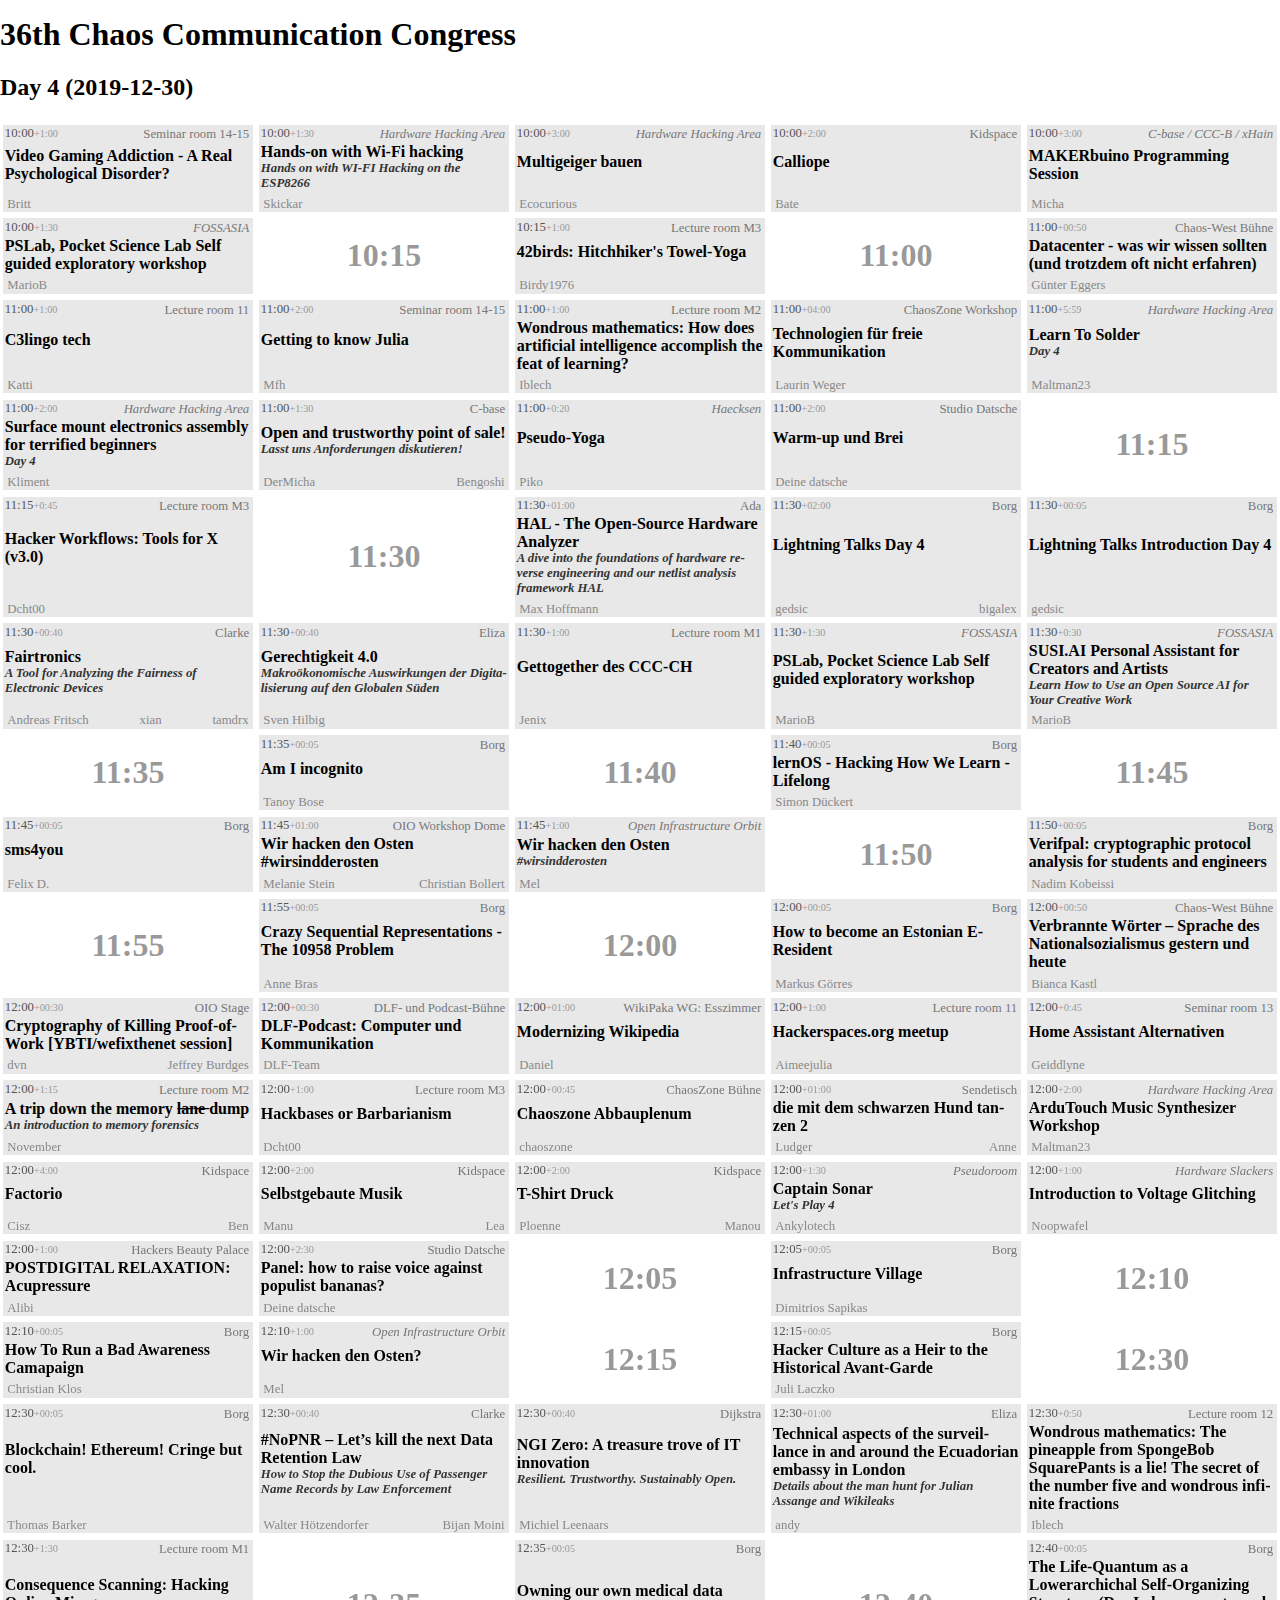
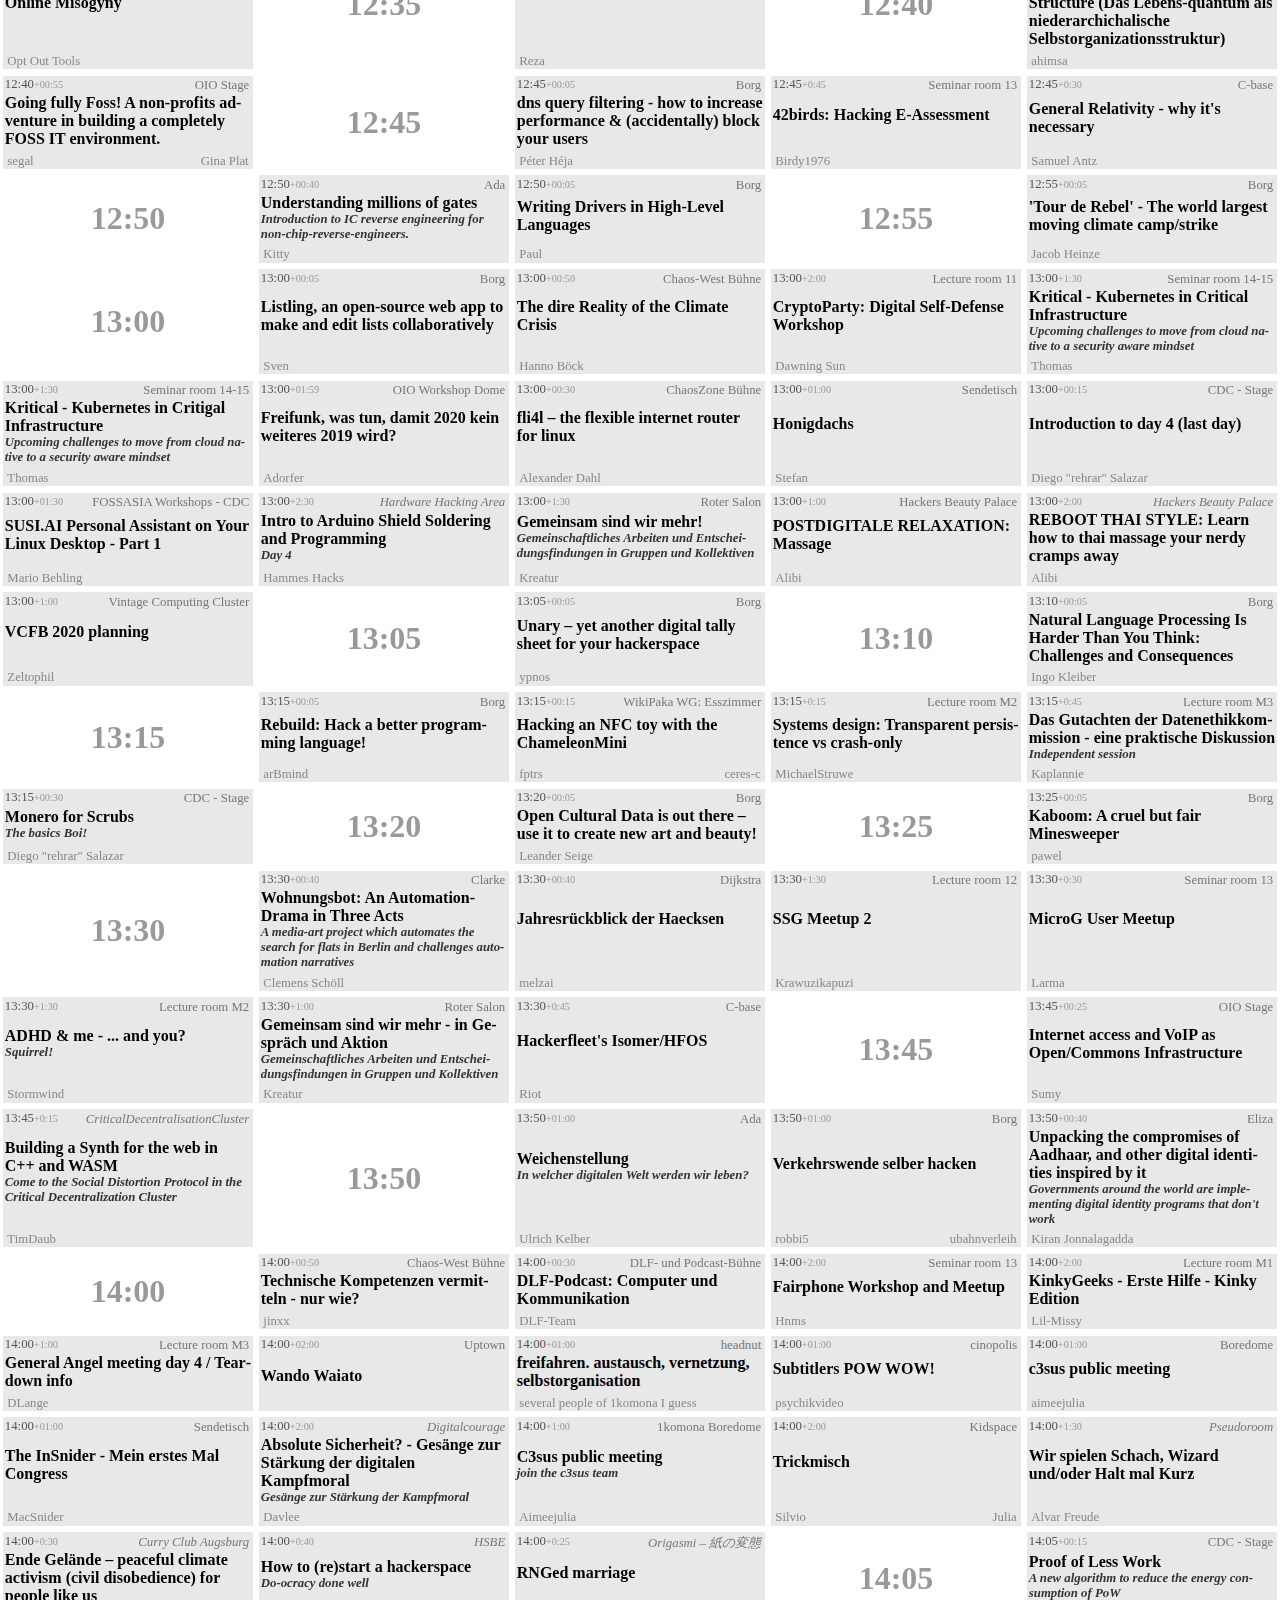
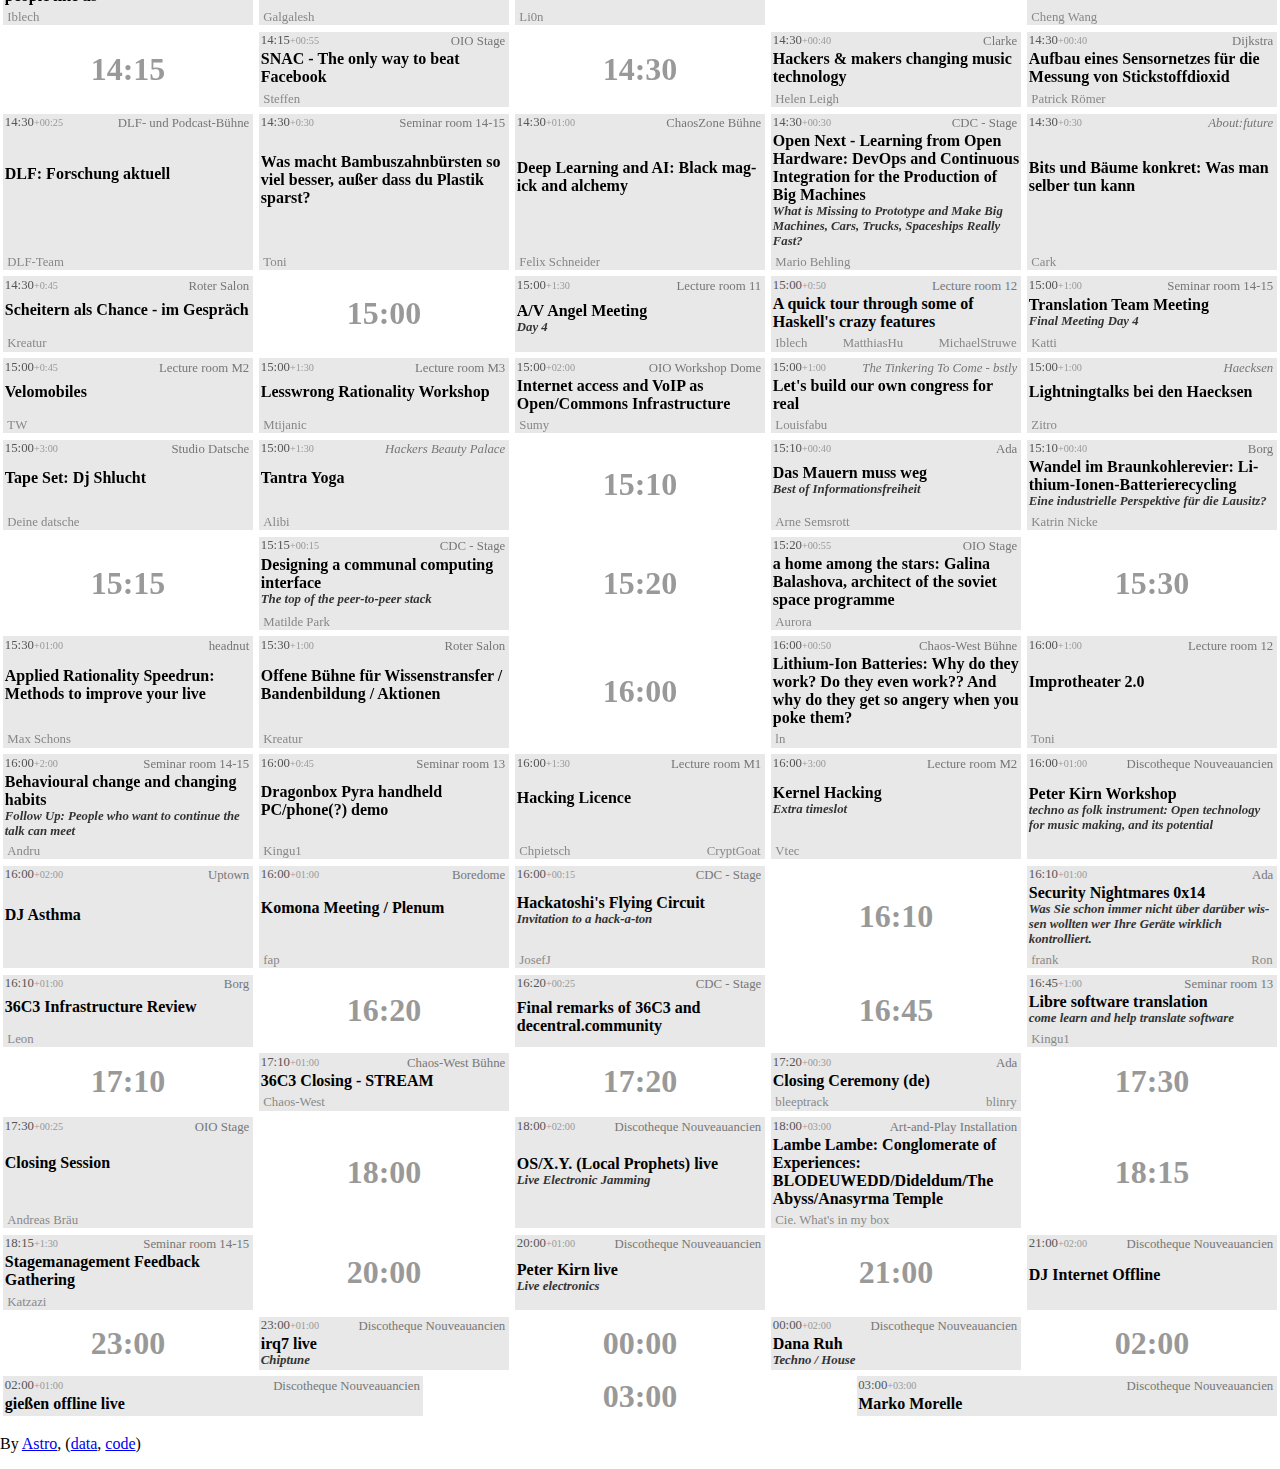
<file: 4.html>
<html xmlns="http://www.w3.org/1999/xhtml"><head><meta http-equiv="Content-Type" content="text/html; charset=UTF-8">
<title>
          Day 4 -
          36th Chaos Communication Congress</title><link rel="stylesheet" type="text/css" href="style.css?20161227133700"></link><meta name="viewport" content="width=device-width, initial-scale=1"></meta></head><body><h1>36th Chaos Communication Congress</h1><h2 id="day4">
      Day 4
      (2019-12-30)
    </h2><section><article class="Seminar_room_14-15 " lang=""><div class="meta"><p class="time">10:00<span class="duration">+1:00</span></p><p class="room">Seminar room 14-15</p></div><div class="header"><h3><a href="https://events.ccc.de/congress/2019/wiki/index.php/Session:Video_Gaming_Addiction_-_A_Real_Psychological_Disorder%3F">Video Gaming Addiction - A Real Psychological Disorder?</a></h3></div><p class="abstract">
Is there such a thing as "Gaming Addiction" and is there a cure?
Please note: This abstract is in English, but if there are no non-German speakers present, the talk may be held in German.Video Gaming addiction - buzzword, excuse for 400+ hours on Skyrim, mere symptom of depression or genuine psychological disorder? What even is there to become addicted to in gaming? Are there people more at risk than others and if yes, who? In what kind of ways are games engineered to make us become addicted? Where is the limit between normal gaming and a disorder? And if you are addicted, what helps? This talk aims to explore these questions and more, time for questions will be included as well!</p><ul class="speakers">
          <li>Britt</li>
        </ul></article><article class="Assembly:Hardware_Hacking_Area " lang="en"><div class="meta"><p class="time">10:00<span class="duration">+1:30</span></p><p class="room"><i>Hardware Hacking Area</i></p></div><div class="header"><h3><a href="https://events.ccc.de/congress/2019/wiki/index.php/Session:Hands-on_with_Wi-Fi_hacking">Hands-on with Wi-Fi hacking</a></h3><h4>Hands on with WI-FI Hacking on the ESP8266</h4></div><p class="abstract">
Hands-on with Wi-Fi hacking
Want to learn how Wi-Fi hacking works, and go home with your own esp8266 Wi-Fi deauther? Come to the MysteryHack bonus session to learn how hackers can shut down any Wi-Fi network in seconds with a low-cost microcontroller. Kody Kinzie will explain how the most common Wi-Fi attacks work, focusing on using low-cost microcontrollers and Raspberry Pi computers to crack passwords and attack IoT devices like WI-Fi security cameras. PLEASE BRING A MICROUSB CABLE!</p><ul class="speakers">
          <li>Skickar</li>
        </ul></article><article class="Assembly:Hardware_Hacking_Area " lang="de"><div class="meta"><p class="time">10:00<span class="duration">+3:00</span></p><p class="room"><i>Hardware Hacking Area</i></p></div><div class="header"><h3><a href="https://events.ccc.de/congress/2019/wiki/index.php/Session:Multigeiger_bauen">Multigeiger bauen</a></h3></div><p class="abstract">
Geigerzähler– Hardwarebasteln mit LoRaWAN &amp; WiFi  Wir sind die Ecocurious-Initiative und haben einen LoRaWAN- und WiFi-fähigen Geigerzähler entwickelt. Diesen Low-Cost-Multigeiger mit gutem Zählrohr kannst Du bei uns löten, im Tausch gegen Materialkosten von 75 Euro mitnehmen und damit Teil unseres wunderbaren Messnetzes werden, das wir gerade aufbauen. Die Bauteile und unsere selbstentwickelte Platine bringen wir für Dich mit. Du findest uns in der Hardware Hacking Area, im Hamsterspace.  Wir bieten 2 Workshop-Zeiten an: Am 29.12. von 14-17 Uhr und am 30.12. von 10-13 Uhr.  Wir freuen uns auf Dich, mach mit!
Geigerzähler– Hardwarebasteln mit LoRaWAN &amp; WiFiWir sind die Ecocurious-Initiative und haben einen LoRaWAN- und WiFi-fähigen Geigerzähler entwickelt. Diesen Low-Cost-Multigeiger mit gutem Zählrohr kannst Du bei uns löten, im Tausch gegen Materialkosten von 75 Euro mitnehmen und damit Teil unseres wunderbaren Messnetzes werden, das wir gerade aufbauen. Das Gerät ist die ultimative Beta-Version, Änderungswünsche und Ideen sind sehr willkommen.Wir bringen die Bauteile und unsere selbstentwickelte Platine für Dich mit. Du findest uns in der Hardware Hacking Area, im Hamsterspace.Wir bieten 2 Workshop-Zeiten an: Am 29.12. von 14-17 Uhr und am 30.12. von 10-13 Uhr.Wir freuen uns auf Dich, mach mit!</p><ul class="speakers">
          <li>Ecocurious</li>
        </ul></article><article class="Kidspace " lang=""><div class="meta"><p class="time">10:00<span class="duration">+2:00</span></p><p class="room">Kidspace</p></div><div class="header"><h3><a href="https://events.ccc.de/congress/2019/wiki/index.php/Session:Calliope">Calliope</a></h3></div><p class="abstract">
spielerisch und kreativ die Welt der Computer kennenlernen
Mit dem Calliope mini kannst du spielerisch und kreativ die Welt der Computer kennenlernen. calliope.ccAnzahl Teilnehmer*innen: 5-10Alter: 6+ JahreDauer: 30-60minAnmeldung erforderlich?: Nein</p><ul class="speakers">
          <li>Bate</li>
        </ul></article><article class="Assembly:C-base_/_CCC-B_/_xHain " lang="de"><div class="meta"><p class="time">10:00<span class="duration">+3:00</span></p><p class="room"><i>C-base / CCC-B / xHain</i></p></div><div class="header"><h3><a href="https://events.ccc.de/congress/2019/wiki/index.php/Session:MAKERbuino_Programming_Session">MAKERbuino Programming Session</a></h3></div><p class="abstract">
Let's make a game for the MAKERbuino!
[[File:MAKERbuino.jpg|800px]]More information [[MAKERbuino|can be found here]].</p><ul class="speakers">
          <li>Micha</li>
        </ul></article><article class="Assembly:FOSSASIA " lang="en"><div class="meta"><p class="time">10:00<span class="duration">+1:30</span></p><p class="room"><i>FOSSASIA</i></p></div><div class="header"><h3><a href="https://events.ccc.de/congress/2019/wiki/index.php/Session:PSLab,_Pocket_Science_Lab_Self_guided_exploratory_workshop">PSLab, Pocket Science Lab Self guided exploratory workshop</a></h3></div><p class="abstract">
Learn about the open hardware pocket science lab
Join us for a self-guided exploratory workshop on Pocket Science Lab with your Android phone or laptop PC. Our goal is to develop an open source measuring device for electronics and sensors. In this exploratory open session you have the chance to install the app on an Android phone and test the Pocket Science Lab device with components and sensor kits.</p><ul class="speakers">
          <li>MarioB</li>
        </ul></article><article class="time"><p>10:15</p></article><article class="Lecture_room_M3 " lang="de"><div class="meta"><p class="time">10:15<span class="duration">+1:00</span></p><p class="room">Lecture room M3</p></div><div class="header"><h3><a href="https://events.ccc.de/congress/2019/wiki/index.php/Session:42birds:_Hitchhiker%27s_Towel-Yoga">42birds: Hitchhiker's Towel-Yoga</a></h3></div><p class="abstract">
We'll do some Yoga to calm our minds and move them bodies. Bring along comfortable clothes – and a towel to lie on ;-)
</p><ul class="speakers">
          <li>Birdy1976</li>
        </ul></article><article class="time"><p>11:00</p></article><article class="Chaos-West_Bühne " lang="de"><div class="meta"><p class="time">11:00<span class="duration">+00:50</span></p><p class="room">Chaos-West Bühne</p></div><div class="header"><h3><a href="https://fahrplan.chaos-west.de/36c3/talk/CHBLH8/">Datacenter - was wir wissen sollten (und trotzdem oft nicht erfahren)</a></h3></div><p class="abstract">
**Eine Reise zu den Fundamenten der digitalen Welt**. 

Was ist eigentlich ein Rechenzentrum und wie funktioniert es? Welche Bedeutung haben Datacenter für das Internet und den ganzen digitalen Rest?
Strom, Kühlung und Sicherheit im Überblick. Was muss alles passieren, damit Server, Storages und Netzwerke immer laufen können. 
Warum werden die Datacenter immer größer, wo doch die Elektronik immer kleiner wird? Welche Konsequenzen ergeben sich daraus?
Wieviel Strom verbraucht eine Suchanfrage oder ein Videostream und warum ist das relevant? 
Ist Deutschland ein guter Standort für (neue) Rechenzentren und warum?
Und was hat das alles mit Klimawandel und Nachhaltigkeit zu tun? 
Kann es GreenIT ohne "grüne" Datacenter geben? Wie sollten die aussehen? Was muss in den kommenden Jahren geändert werden, damit auch Rechenzentren ihrer Rolle beim globalen CO2-Ausstoß gerecht werden? 

Überraschende Einblicke in Planung, Bau und Betrieb von großen Rechenzentren.</p><ul class="speakers">
          <li>Günter Eggers</li>
        </ul></article><article class="Lecture_room_11 " lang="en"><div class="meta"><p class="time">11:00<span class="duration">+1:00</span></p><p class="room">Lecture room 11</p></div><div class="header"><h3><a href="https://events.ccc.de/congress/2019/wiki/index.php/Session:C3lingo_tech">C3lingo tech</a></h3></div><p class="abstract">
c3lingo tech meeting about improvements for next year
Workshop for c3lingo tech prep for 2020</p><ul class="speakers">
          <li>Katti</li>
        </ul></article><article class="Seminar_room_14-15 " lang="de"><div class="meta"><p class="time">11:00<span class="duration">+2:00</span></p><p class="room">Seminar room 14-15</p></div><div class="header"><h3><a href="https://events.ccc.de/congress/2019/wiki/index.php/Session:Getting_to_know_Julia">Getting to know Julia</a></h3></div><p class="abstract">
This workshop is for everyone who wants to get an idea and some first look at the programming language Julia, which was originally designed for data analysis or scientific computing
In this introductory workshop you are invited to get a first look at the programming language Julia. Julia is comparatively recent (version 1.0 got released August last year) and was originally designed from scratch to provide a high-level language, which is also fast. As a result applications include scientific simulations, data science, machine learning and generally high-performance computing. Writing Julia feels a lot like writing a scripting language, but since code is automatically (and painlessly) compiled down to machine code before execution, a performance comparable to low-level languages like C or FORTRAN can be achieved.We will use examples and a few exercises to discuss the main concepts of Julia. The main purpose is to get you curious and give you an overview. Care is taken to provide rich lists of links with further information to continue to explore Julia on your own (if you wish to do so ...).</p><ul class="speakers">
          <li>Mfh</li>
        </ul></article><article class="Lecture_room_M2 " lang="en"><div class="meta"><p class="time">11:00<span class="duration">+1:00</span></p><p class="room">Lecture room M2</p></div><div class="header"><h3><a href="https://events.ccc.de/congress/2019/wiki/index.php/Session:Wondrous_mathematics:_How_does_artificial_intelligence_accomplish_the_feat_of_learning%3F">Wondrous mathematics: How does artificial intelligence accomplish the feat of learning?</a></h3></div><p class="abstract">
How a mathematical breakthrough made at the end of the 17th century is the workhorse of the artificial neural networks of today
Conventional computer algorithms are superior to the human intellect in many regards: for instance at multiplying large numbers or winning at chess by analyzing huge numbers of moves. But there are also many tasks which come naturally to us yet exceed the capabilities of algorithms by vast amounts: Rigid algorithms can't decipher human handwriting or drive cars.The recent breakthroughs in artificial intelligence circumvent these barriers by employing quite a different approach: They use artificial neural networks, which are inspired by the partially-understood way the human brain works.The unique feature of artificial neural nets is that they aren't rigid, but can &lt;em&gt;learn&lt;/em&gt;. Human programmers specify their rough structure and supply training data, but don't write a single line of code governing their behavior.&lt;strong&gt;In the spirit of a good Unix command-line tool, this talk aspires to explain one thing and explain it well: How do artificial neural nets accomplish the feat of learning?&lt;/strong&gt;We'll see that the answer is related to a mathematical breakthrough made at the end of the 17th century and discuss why deep learning only surged in the last few years, even though the basics of artificial neural nets were already understood in the 1980s. We'll also touch upon some of the biggest problems of neural nets, which emerge directly from the way neural nets learn.The talk doesn't require any advanced knowledge of mathematics. If you're already familiar with [http://neuralnetworksanddeeplearning.com/ Michael Nielsen's book], then don't expect to learn anything new and come to this talk only if you want to contribute interesting remarks.</p><ul class="speakers">
          <li>Iblech</li>
        </ul></article><article class="ChaosZone_Workshop 
        expandable
      " lang="de"><div class="meta"><p class="time">11:00<span class="duration">+04:00</span></p><p class="room">ChaosZone Workshop</p></div><div class="header"><h3><a href="https://cfp.chaoszone.cz/36c3/talk/N7AUBH/">Technologien für freie Kommunikation</a></h3></div><p class="abstract">Whatsapp, Instagram, Amazon, ... . Die meistgenutzten Plattformen genießen Monopolstatus - es führt kaum ein weg an ihnen vorbei. Dabei sammeln sie unsere Daten und bestimmen den Rahmen in dem wir kommunizieren.

Das muss nicht sein.
Gemeinsam können wir Lösungen und Technologien erarbeiten, die den Weg weg bereiten von Plattformen, dessen Existenzgrund deine Abhängigkeit zu ihnen ist.

Komm und diskutiere, konzipiere, kreiere!
Digitale Kommunikation und Social Media – ein Herzstück unserer alltäglichen Kommunikation im Netz – zentrieren sich heute auf wenige Plattformen. Dies spielt den Plattformbetreibern große Macht zu.

Technisch sind wir auf diese Plattformen nicht angewiesen, praktisch schon.

Wenn ich heute einer Freundin schreiben will, die nur Whatsapp nutzt, ich aber nicht, dann muss ich ihr entweder eine SMS (unverschlüsselt, kostenpflichtig) oder eine Email (unverschlüsselt) schicken. Whatsapp möchte ich nicht benutzen, da ich nicht will, das Facebook meine Daten sammelt. Warum kann ich mir nicht aussuchen nicht bei Facebook zu sein und trotzdem Menschen dort zu schreiben? Ich kann ja auch Mails and xyz@gmail.com verschicken ohne bei Google Nutzer zu sein. Oder jemanden, der bei der Telekom Kunde ist anrufen.
Genauso gut wären offene Protokolle denkbar. Mit denen könnte sich jede\*r aussuchen über welchen Kanal/Server er\*sie kommuniziert (fast so wie bei Emails).

Und überhaupt - warum bin ich so beschränkt in dem was ich mit Whatsapp tun kann? Keine Umfragen? Kein voting? Keine Untergruppen? Keine Live-Standorte? Warum lässt sich das nicht integrieren?
Kein Problem - beispielsweise mit einer Webanwendung problemlos realisierbar.

Unter anderem scheitern solche Versuche an den geschlossenen Schnittstellen der Plattformbetreiber. Für die untergraben solche Ansätze ihr Plattform-Monopol.

Nichtsdestotrotz führt kein Weg daran vorbei – wenn wir den Rahmen unserer Kommunkikation selber gestalten wollen, brauchen wir Technologien, die vielseitig nutzbar sind und Plattformunabhängigkeit bieten – also dezentraler funktionieren. Sie müssen so gut wie möglich zu vorhandenen Plattformen Schnittstellen bieten und den Weg von dort weg so einfach wie möglich gestalten. Wenn solche Technologien einmal vorhanden sind, erschweren sie neuen klassischen Plattformen das entstehen von Monopolen.

Solche Technologien müssen für Nutzer aller Kenntnislevel ohne Hürden (intuitiv) nutzbar sein, um Popularität zu erreichen.

Ebenso müssen sie flexibel genug sein um eine Vielzahl an Kommunikationsrahmen abdecken zu können.

Ich würde die (technischen) Anforderungen in vier Kategorien teilen:
- Flexibilität: Gestaltbarkeit der Kommunikationsstruktur (Forendiskussionen, Anzeigen, ...), soziale Strukturen und Diskurse abbilden (in Sicherheits-&amp; Kompatibilitätstechnisch saubere Bahnen leitend)
- Sicherheit: Flexibilität darf Nutzerdaten/Sicherheit nicht kompromittieren; dezentral gespeicherte Daten, Kontrolle über diese
- Kompatibilität: open Interfaces, barrierefreie Interoperabilität mit anderen Diensten
- Nutzerfreundlichkeit: Übersichtlichkeit, Navigierbarkeit, (technisch) transparent, sauber gestaltbar

Diese müssen alle Hand in Hand miteinander funktionieren, damit sie auch gewährleistet sind. Wenn zum Beispiel die Flexibilität aus dem Ruder läuft, könnten inkompatibele Schnittstellen entstehen. Das würde wiederum die Nutzbarkeit und Sicherheitsprüfungen erschweren.

Ich stelle mir vor so etwas mithilfe von Plugins zu realisieren. Diese werden im Web gehostet (zum beispiel als JavaScript) und greifen auf die in der übertragenen Nachricht gespeicherten (Meta-)Daten zu. Implementierbar wäre so etwas mithilfe von [Solid](https://solidproject.org/).

Ich freue mich auf Anregungen und Diskussionen jeder Art!</p><ul class="speakers">
          <li>Laurin Weger</li>
        </ul></article><article class="Assembly:Hardware_Hacking_Area " lang="en"><div class="meta"><p class="time">11:00<span class="duration">+5:59</span></p><p class="room"><i>Hardware Hacking Area</i></p></div><div class="header"><h3><a href="https://events.ccc.de/congress/2019/wiki/index.php/Session:Learn_To_Solder">Learn To Solder</a></h3><h4>Day 4</h4></div><p class="abstract">
Learn to Solder!  A large variety of way cool kits are available, all designed for total beginners to complete successfully -- and intriguing enough for the total hardware geek.&lt;br&gt; &lt;br&gt; &lt;span style="color:orange"&gt;'''''This ongoing workshop will be happening concurrently with lots of other way cool workshops at the Hardware Hacking Area!  Throughout all of 36C3.'''''&lt;/span&gt;&lt;br&gt; &lt;span style="color:red"&gt;'''''Please come by any time to learn to solder!'''''&lt;/span&gt;
[[File:LearnToSolder.jpg|center|500px|Room full of happy hardware hackers at the Hardware Hacking Area at 30C3]]&lt;br&gt;'''What''': A place to get together to solder stuff!&lt;br&gt;       Learn to Solder!&lt;br&gt;       You can easily learn all of the skills you need in a short time.&lt;br&gt;       Make a project, and take it home with you!&lt;br&gt;       If you have your own project (advanced or simple),&lt;br&gt;       bring it by, and if you would like help, you can get it!&lt;br&gt;'''When''':&lt;span style="color:red"&gt; '''''Any time!'''''&lt;/span&gt; All day and all night -- Every day of 36C3&lt;br&gt;       Most projects take about 1.5 to 2 hours&lt;br&gt;       &lt;span style="color:orange"&gt;'''''This ongoing workshop will be happening concurrently with lots of other way cool workshops at the Hardware Hacking Area!'''''&lt;/span&gt;&lt;br&gt;       &lt;span style="color:red"&gt;'''''Please come by any time to learn to solder!'''''&lt;/span&gt;&lt;br&gt;     '''Where''': The '''Hardware Hacking Area''' -- West side of Exhibition Hall 2 -- [https://events.ccc.de/congress/2019/wiki/images/c/ce/HHA_map.png map]&lt;br&gt;'''Who''': You! All ages, all skill levels -- It is fun to make things in the&lt;br&gt;       friendly community of the Hardware Hacking Area.&lt;br&gt;       ''Come join us. Everyone is welcome.''&lt;br&gt;'''Cost''': Instruction is free! We ask that people pay only for the cost of&lt;br&gt;       the parts used -- kit prices range from €10 to €30.&lt;br&gt;          &lt;span style="color:orange"&gt;''' -- No need to register -- just come on by,&lt;/span&gt; &lt;span style="color:red"&gt;any time!'''&lt;/span&gt;&lt;br&gt;Learn to solder! [[User:Maltman23|Mitch Altman]] and others will bring kits to make cool, practical, intriguing, hackable things that you can bring home after you make it. Of course, you can also bring your own projects to hack. And if you have anything to fix, bring it by!Plenty of cool kits are available to make, including:&lt;br&gt;* TV-B-Gone (turn off TVs in public places!)&lt;br&gt;* ArduTouch Music Synthesizer (make cool noise and music with this Arduino-comaptible kit!)&lt;br&gt;* Brain Machine (Meditate, Hallucinate, and Trip Out!)&lt;br&gt;* Trippy RGB Waves (interactive art blinky lights!)&lt;br&gt;* MiniPOV (write your message in the air!)&lt;br&gt;* MintyBoost (charge your USB enabled gadgets!)&lt;br&gt;* Hello My Name Is... badge (Geeky, blinky version of the sticker!)&lt;br&gt;* microcontroller programmers (program all your AVR family chips!)&lt;br&gt;* Arduino clones (make just about anything!)&lt;br&gt;* And many, more!&lt;br&gt;More info on these projects is available at:&lt;br&gt;[http://www.CornfieldElectronics.com Cornfield Electronics] (click on the "projects" tab)&lt;br&gt;[http://www.adafruit.com/ Adafruit]&lt;br&gt;[http://www.evilmadscientist.com/ Evil Mad Scientist]&lt;br&gt;[http://analogmachines.com Analog Machines]&lt;br&gt;Anyone can learn to solder!  Even if you have never made anything in your life, you can learn this very useful and enjoyable skill. It really is fun!  [[User:Maltman23|Mitch]] and has taught tens of thousands of people to solder all around the world, and he can teach you, too!  Add yourself to the ever increasing community!&lt;br&gt;&lt;br&gt;&lt;br&gt;</p><ul class="speakers">
          <li>Maltman23</li>
        </ul></article><article class="Assembly:Hardware_Hacking_Area " lang="de"><div class="meta"><p class="time">11:00<span class="duration">+2:00</span></p><p class="room"><i>Hardware Hacking Area</i></p></div><div class="header"><h3><a href="https://events.ccc.de/congress/2019/wiki/index.php/Session:Surface_mount_electronics_assembly_for_terrified_beginners">Surface mount electronics assembly for terrified beginners</a></h3><h4>Day 4</h4></div><p class="abstract">
Surface mount electronics for terrified beginners. Learn to assemble tiny parts on circuit boards by building an electronic touch-activated purring kitten. Anyone can do it. Yes, even you who never touched anything electronic before. 120mins, 20€/kit, avoid caffeine immediately before. Max 20 participants per session, there is a PAPER!!1! signup list in the hardware hacking area.
[[File:Catsplash.png|800px]]Takes about two hours. Basic workshop. No prior knowledge needed. Materials cost 20€ per kit.We are going to build an electronic kitten using tiny SMD parts. It will purr when you touch it right and hiss when you touch it wrong. It's going to work.For people afraid of surface mount assembly/rework. You know those tiny little components in modern electronic devices? It's both possible and easy to assemble those by hand. You can do it, and I'll teach you how!Think you don't have the tools? Think you can't manually place 0402s? Everything is possible with patience and practice. The equipment is minimal and you probably already have it. We'll learn the answer to THERE'S A SHORT ON A TINY PART OMG WHAT NOW? After this, you'll no longer need to be scared of SMD. Avoid caffeine immediately before the workshop, because shaky hands are a disadvantage.The workshop kit costs 20€. Please SIGN UP ON THE PAPER LIST at the Hardware Hacking Area. PLEASE BE ON TIME!</p><ul class="speakers">
          <li>Kliment</li>
        </ul></article><article class="C-base " lang="de"><div class="meta"><p class="time">11:00<span class="duration">+1:30</span></p><p class="room">C-base</p></div><div class="header"><h3><a href="https://events.ccc.de/congress/2019/wiki/index.php/Session:Open_and_trustworthy_point_of_sale!">Open and trustworthy point of sale!</a></h3><h4>Lasst uns Anforderungen diskutieren!</h4></div><p class="abstract">
Open and trustworthy point of sale solution.
Im Rahmen der Session wollen wir euch unsere Idee vorstellen und diese mit euch diskutieren. Wie gehen wir mit den neuen Anforderungen an Kassensystemen um? Was fehlt sowieso schon an vorhandenen Lösungen?Wie würde die perfekte Lösung aussehen?</p><ul class="speakers">
          <li>DerMicha</li>
          <li>Bengoshi</li>
        </ul></article><article class="Assembly:Haecksen " lang="de"><div class="meta"><p class="time">11:00<span class="duration">+0:20</span></p><p class="room"><i>Haecksen</i></p></div><div class="header"><h3><a href="https://events.ccc.de/congress/2019/wiki/index.php/Session:Pseudo-Yoga">Pseudo-Yoga</a></h3></div><p class="abstract">
fast wie echtes Yoga
Jeden Morgen um 11:00, Fast wie echtes Yoga.Am zweiten Tag um 10:30 Uhr, direkt vor dem Haecksen-Frühstück.</p><ul class="speakers">
          <li>Piko</li>
        </ul></article><article class="Studio_Datsche " lang="de"><div class="meta"><p class="time">11:00<span class="duration">+2:00</span></p><p class="room">Studio Datsche</p></div><div class="header"><h3><a href="https://events.ccc.de/congress/2019/wiki/index.php/Session:Warm-up_und_Brei">Warm-up und Brei</a></h3></div><p class="abstract">
Sport and Porridge
slowly getting into movement/ no gym yet but some easy reminder that we still have a body to use and enjoy. filling it with seeds and fruits which are provided by the megalomanic and perfectionist master of brei.</p><ul class="speakers">
          <li>Deine datsche</li>
        </ul></article><article class="time"><p>11:15</p></article><article class="Lecture_room_M3 " lang=""><div class="meta"><p class="time">11:15<span class="duration">+0:45</span></p><p class="room">Lecture room M3</p></div><div class="header"><h3><a href="https://events.ccc.de/congress/2019/wiki/index.php/Session:Hacker_Workflows:_Tools_for_X_(v3.0)">Hacker Workflows: Tools for X (v3.0)</a></h3></div><p class="abstract">
Collecting all the tools for all the things you can do with computers
'''''See https://totalism.org/hacker-tools !'''''...Real-time document collaboration ...Self-hosted maps ...Mailserver ... Knowledge management ...PDF annotation ...File deduplication ...Data visualization ... Personal and server backups ... Collaboratively organizing and tagging media (photos) ... OS distribution ... Graph data ... Voice and video chat ... Intermedia Art / VR ... CAD/architecture/3D/industrial design ... Machine embroidery ... news reading ...</p><ul class="speakers">
          <li>Dcht00</li>
        </ul></article><article class="time"><p>11:30</p></article><article class="Ada 
        expandable
      " lang="en"><div class="meta"><p class="time">11:30<span class="duration">+01:00</span></p><p class="room">Ada</p></div><div class="header"><h3><a href="https://fahrplan.events.ccc.de/congress/2019/Fahrplan/events/10879.html">HAL - The Open-Source Hardware Analyzer</a></h3><h4>A dive into the foundations of hardware reverse engineering and our netlist analysis framework HAL</h4></div><p class="abstract">Since the Snowden revelations the fear of stealthy hardware manipulations is no longer regarded as far fetched.
This fear is also reflected in the massive discussions sparked by last year's Bloomberg allegations on a supposed hardware spy implant on Supermicro serverboards or the recent USA ban on Huawei telecommunication equipment.

Hardware reverse engineering (HRE) is a promising method to detect such manipulations or hidden backdoors.
However, HRE is a highly complex and cumbersome task.
It takes months of work as well as expensive equipment to even obtain the netlist of a chip, the equivalent to the binary in software reverse engineering (SRE).
In contrast to SRE where various paid or open-source tools for binary analysis exist, e.g., IDA Pro or Ghidra, in HRE simply no tool for netlist analysis were available - neither commercial, nor free.
To close this gap, researchers from the Ruhr University Bochum developed HAL, the first open-source netlist analysis framework.

In this talk, we start with a basic introduction into the challenges of HRE.
Then, we demonstrate the capabilities of HAL before giving a brief overview on our current research with HAL.
Hardware reverse engineering (HRE) is an important technique for analysts to understand the internals of a physical system.
Use cases range from recovering interface specifications of old chips, over detection of malicious manipulations or patent infringements, to straight up counterfeiting.
However, HRE is a notably complex and cumbersome task which consists of two phases:
In the first phase the netlist, i.e., circuit description of a chip, has to be extracted from the physical device.
Such a netlist is equivalent to the binary in software reverse engineering (SRE).
In the second phase, the analyst then processes the netlist in order to understand (parts of) its functionality.

However, obtaining a netlist from a chip can take several months and requires professional and costly equipment as well as expertise.
Even with a recovered netlist, understanding its functionality is an enormously challenging task.
This is partly due to the lack of proper tools for netlist analysis:
While in SRE various commercial or open-source tools for binary analysis exist, e.g., IDA Pro or Ghidra, in HRE simply no tool for netlist analysis was available, neither commercial, nor free.
To close this gap, researchers from the Embedded Security group of the Horst-Görtz Institute for IT-Security at the Ruhr University Bochum developed HAL, the first open-source netlist analysis framework.
Inspired by the modularity of its SRE equivalents, HAL can be extended through optimized C++ plugins or directly used as a Python library, while at the same time offering a GUI for explorative and interactive analysis.
The project is supposed to give hardware analysts a common platform for the development of new algorithms with a portable design, ultimately aiding both professionals in their daily work as well as researchers in their efforts to publish reproducible results.

In this talk, we will first introduce the foundations and main challenges of HRE, before giving a live demonstration of HAL and some of its capabilities on selected case studies.
We conclude the talk with a glimpse at our associated research at the university that spans both, technical research as well as cross-disciplinary work with psychologists.

Our talk requires only minimum prior knowledge on digital hardware.</p><ul class="speakers">
          <li>Max Hoffmann</li>
        </ul></article><article class="Borg 
        expandable
      " lang="en"><div class="meta"><p class="time">11:30<span class="duration">+02:00</span></p><p class="room">Borg</p></div><div class="header"><h3><a href="https://fahrplan.events.ccc.de/congress/2019/Fahrplan/events/10526.html">Lightning Talks Day 4</a></h3></div><p class="abstract">Lightning Talks are short lectures (almost) any congress participant may give! Bring your infectious enthusiasm to an audience with a short attention span! Discuss a program, system or technique! Pitch your projects and ideas or try to rally a crew of people to your party or assembly! Whatever you bring, make it quick!
To get involved and learn more about what is happening please visit the Lightning Talks page in the 36C3 wiki.</p><ul class="speakers">
          <li>gedsic</li>
          <li>bigalex</li>
        </ul></article><article class="Borg 
        expandable
      " lang="en"><div class="meta"><p class="time">11:30<span class="duration">+00:05</span></p><p class="room">Borg</p></div><div class="header"><h3><a href="https://c3lt.de/36c3/talk/MY9A93/">Lightning Talks Introduction Day 4</a></h3></div><p class="abstract">A short introduction to the Lightning Talks Day 4 session
</p><ul class="speakers">
          <li>gedsic</li>
        </ul></article><article class="Clarke 
        expandable
      " lang="en"><div class="meta"><p class="time">11:30<span class="duration">+00:40</span></p><p class="room">Clarke</p></div><div class="header"><h3><a href="https://fahrplan.events.ccc.de/congress/2019/Fahrplan/events/10592.html">Fairtronics</a></h3><h4>A Tool for Analyzing the Fairness of Electronic Devices</h4></div><p class="abstract">Electronic gadgets come not just with an ecological footprint, but also a human cost of bad working conditions and human rights violations. To support hardware makers who want to design fairer devices, we are building a software tool to easily discover social risk hotspots and identify measures for improvement.
The issue of human rights violations in the supply chains of electronics products is nowadays being broadly discussed. However, from the point of view of a hardware maker, it is difficult to exclude the possibiltiy of harm being done to workers in their supply chains due to their complexity and lack of transparency. At the same time, projects such as Fairphone and NagerIT demonstrate that improvements are, in fact, possible.

At FairLötet and the Fairtronics project, we try to support those who would like to improve the social impact of their products in taking the first step towards improvement. To this end, we are building a software tool which will provide a first estimate of the risks contained within a given design: circuit diagram in, analysis out.

The analysis shows the main social risks associated with the product, due to which components and materials they arise, and in what regions of the world the risks are located. This enables the user to understand where efforts towards sustainability should be concentrated, e.g. by making informed purchasing decisions or engaging with suppliers.

In this talk, you will learn about the risks associated with electronics, how they are estimated, and what data we gather to compute them. No deep background in sustainability or hardware is required.</p><ul class="speakers">
          <li>Andreas Fritsch</li>
          <li>xian</li>
          <li>tamdrx</li>
        </ul></article><article class="Eliza 
        expandable
      " lang="de"><div class="meta"><p class="time">11:30<span class="duration">+00:40</span></p><p class="room">Eliza</p></div><div class="header"><h3><a href="https://fahrplan.events.ccc.de/congress/2019/Fahrplan/events/11035.html">Gerechtigkeit 4.0</a></h3><h4>Makroökonomische Auswirkungen der Digitalisierung auf den Globalen Süden</h4></div><p class="abstract">In den gegenwärtigen Debatten um die Digitalisierung werden systemische und strukturelle Auswirkungen der Digitalisierung auf Entwicklungs- und Schwellenländer und damit verbundene potentielle Risiken und Herausforderungen bislang kaum betrachtet und diskutiert. Ein schwerwiegendes Versäumnis, hatte doch bereits die Weltbank, einer der größten Förderer von IKT in den Ländern des Globalen Südens, in ihrem Weltentwicklungsbericht ‚Digital Dividende‘ (2016) selbstkritische eingeräumt, der digitale Wandel bleibe nicht nur hintern, sondern verschärfe die soziale Ungleichheit. 
Der Vortrag setzt sich mit der Frage auseinander, inwiefern die Digitalisierung zur Überwindung von Armut und sozialer Ungleichheit in den Ländern des Südens beitragen können. Erweitern sie die Chancen auf gesellschaftliche und ökonomische Teilhabe von benachteiligten Menschen oder verengen sie diese? 
Schwerpunkt der Analyse bildet die Auseinandersetzung mit dem digitalen Handel. Fast unbemerkt hat sich in der Handelspolitik eine neue Dynamik entwickelt. Führende Tech-Konzerne, allen voran die aus dem Silicon Valley, instrumentalisieren zunehmend das Handelsrecht für ihre Interessen. Dabei geht es längst nicht mehr nur um die Reduzierung von Zöllen auf digitale Produkte wie Software oder einheitliche Standards für Telekommunikationsdienste. Patente auf Künstliche Intelligenz sowie die (Nicht)Regulierung von Datenflüssen sind inzwischen auch Bestandteil handelsrechtlicher Regelungen und Gegenstand kontroverser Debatten in der Welthandelsorganisation WTO. Für die Länder des Globalen Südens – aber nicht nur für sie – steht dabei viel auf dem Spiel, einschließlich der Gefahr eines neuen, digitalen Kolonialismus. 
Im Vortrag zeigt zudem erste Ansätze zum Aufbau einer fairen und menschenwürdigen Digitalisierung auf. 

Vom E-Commerce zum digitalen Handel
Vor 25 Jahren kaufte ein Internetnutzer aus Philadelphia, mit seiner Kreditkarte am Computer eine Audio-CD des Musikers Sting. Der elektronische Handel war geboren. Ein Jahr später ging Amazon mit seinem ersten Buch an den Start. Während in der Frühphase des E-Commerce vor allem materielle Güterverkauft wurde, kamen in der Folgezeit, aufgrund technischer Fortschritte, neue Produkte und Vermittlungswege hinzu. Eine Welt ohne digitale Dienstleistungen (wie der Fahrkartenkontrolle per App) und digital übermittelt Produkte (wie z. B. Video-Streaming) ist heutzutage nicht mehr vorstellbar. Mit der Verlagerung der gehandelten Güter von materiellen Produkten zu immateriellen wandelte sich auch die Begrifflichkeit. So verdrängte der Terminus des „digitalen Handels“ zunehmend den des „elektronischen Handels“. 

Asymmetrische Einbindung des globalen Südens 
Mit dem digitalen Handel und der Digitalwirtschaft werden häufig große Hoffnungen für den Globalen Süden verknüpft. Die Schaffung neuer, digitaler Märkte sei mit hohen Wachstumsraten verbunden, einhergehend mit einer Steigerung des Wohlstandes, behaupten nicht nur Tech-Konzerne, sondern auch Akteure aus der Entwicklungszusammenarbeit.

Ein Bericht der Vereinten Nationen kommt jedoch zu einem anderen Ergebnis. Demnach verteilt sich der Handel mit digitalen, immateriellen Gütern noch ungleicher, als beim traditionellen, analogen Handel. Auch beim Handel mit IT-Produkten, wie Laptops oder GPS-Geräten, geraten die Entwicklungsländer ins Hintertreffen. Die ökonomischen Folgen für die Länder des Südens sind schwerwiegend: Viele Entwicklungsländer leiden unter (1) Handelsbilanzdefiziten, (2) geringeren Staatseinnahmen und (3) erschwerten Bedingungen zum Aufbau einer eigenen, lokalen Digitalwirtschaft. 

Daten – Der Zankapfel in neuen Handelsabkommen
Ein Anfang 2019 in Kraft getretenes Mega-regionales Handelsabkommen, dem elf Staaten angehören, darunter wichtige OECD-Länder (Japan, Kanada, Neuseeland, Australien, Chile, Mexiko), geht weit über bisherige Verträge zum digitalen Handel hinaus. Gleiches gilt für das von Trump vor drei Monaten abgeschlossene Handelsabkommen mit Japan. Beide verfolgen die Nicht-Regulierungsagenda des Silicon Valley, die seit 2000 zur offiziellen Handelspolitik der USA erklärt wurde. Demnach sollen in Handelsabkommen der USA folgenden Verbote hineinverhandelt werden:
•	Verbot von Zöllen
•	Verbot einer Digitalsteuer
•	Verbot lokaler Datenspeicherung
•	Verbot Quellcodes zu öffnen

Digitalisierung von Wertschöpfungsketten
Neben den hohen Wachstumsraten beim digitalen Handel, setzen viele Akteure aus der Entwicklungszusammenarbeit auch große Hoffnungen auf die Digitalisierung globaler Lieferketten. Sie versprechen sich davon gleich mehrere positive Impulse: Eine verbesserte Effizienz, mehr Produktivität und Transparenz sowie dem, aus entwicklungspolitischer Perspektive entscheidenden Faktor: Eine erhöhte Wertschöpfung für jene Menschen, die am Anfang der Lieferkette stehen, wie beispielsweise Kleinbauern in Kamerun

Erste Untersuchungen, u. a. am Beispiel ostafrikanischer Teeproduzenten, bestätigen diese Hoffnungen, allerdings nur zum Teil. Durch die Anbindung an das Internet hat sich die Kommunikation der Teepflücker mit anderen Akteuren aus der Lieferkette verbessert; auch können sie ihre Arbeit effizienter und transparenter gestalten. Trotz dieser Fortschritte hat sich jedoch die Einkommenssituation der Teepflücker*innen nicht verbessert, da die Anzahl potentieller Lieferant*innen mit gleichwertiger Qualitätsteigt an, wodurch diese verstärkt miteinander in Konkurrenz treten. 

Faire Gestaltung der Digitalisierung
„There is no time to lose in taming the power of the digital. We can either surrender our digital future, or we can take ownership of it.” (‘Digital Justice Manifesto’, Just Net Coalition, November 2019).
Zum Schluss stell ich die einige Eckpfeiler für die Gestaltung einer Digitalisierung zugunsten der Menschen im Globalen Süden vor. </p><ul class="speakers">
          <li>Sven Hilbig</li>
        </ul></article><article class="Lecture_room_M1 " lang="de"><div class="meta"><p class="time">11:30<span class="duration">+1:00</span></p><p class="room">Lecture room M1</p></div><div class="header"><h3><a href="https://events.ccc.de/congress/2019/wiki/index.php/Session:Gettogether_des_CCC-CH">Gettogether des CCC-CH</a></h3></div><p class="abstract">
As every year, the CCC-CH (Chaos Computer Club Switzerland) holds its last Gettogether of the year at the congress. Everyone is welcome
Regelmässiges Gettogether des CCC Schweiz. Alle willkommen.</p><ul class="speakers">
          <li>Jenix</li>
        </ul></article><article class="Assembly:FOSSASIA " lang="en"><div class="meta"><p class="time">11:30<span class="duration">+1:30</span></p><p class="room"><i>FOSSASIA</i></p></div><div class="header"><h3><a href="https://events.ccc.de/congress/2019/wiki/index.php/Session:PSLab,_Pocket_Science_Lab_Self_guided_exploratory_workshop">PSLab, Pocket Science Lab Self guided exploratory workshop</a></h3></div><p class="abstract">
Learn about the open hardware pocket science lab
Join us for a self-guided exploratory workshop on Pocket Science Lab with your Android phone or laptop PC. Our goal is to develop an open source measuring device for electronics and sensors. In this exploratory open session you have the chance to install the app on an Android phone and test the Pocket Science Lab device with components and sensor kits.</p><ul class="speakers">
          <li>MarioB</li>
        </ul></article><article class="Assembly:FOSSASIA " lang="en"><div class="meta"><p class="time">11:30<span class="duration">+0:30</span></p><p class="room"><i>FOSSASIA</i></p></div><div class="header"><h3><a href="https://events.ccc.de/congress/2019/wiki/index.php/Session:SUSI.AI_Personal_Assistant_for_Creators_and_Artists">SUSI.AI Personal Assistant for Creators and Artists</a></h3><h4>Learn How to Use an Open Source AI for Your Creative Work</h4></div><p class="abstract">

After an introduction of the SUSI.AI project, discussion why open source personal assistants are important for our digital sovereignty and privacy we learn about the technology of SUSI.AI and get practical. We get started how do stuff with your real personal assistant and learn how to use it for creative work. You will learn how to create a simple bot and skills with SUSI.AI online and what you need to use it in your creative work, performance and even in theatre.</p><ul class="speakers">
          <li>MarioB</li>
        </ul></article><article class="time"><p>11:35</p></article><article class="Borg 
        expandable
      " lang="en"><div class="meta"><p class="time">11:35<span class="duration">+00:05</span></p><p class="room">Borg</p></div><div class="header"><h3><a href="https://c3lt.de/36c3/talk/YMD9AH/">Am I incognito</a></h3></div><p class="abstract">This talk focuses on how one could use a "feature" of google and trace the approximate location of a user even when his location services are blocked.
Even when the location services are blocked, google allows any third party to query their API and locate end users. The API utilizes an end point IP address to identify the user's location and pass it to the Third Party (even when the location services are off). Here I will show how close Google allows people to access your location even.</p><ul class="speakers">
          <li>Tanoy Bose</li>
        </ul></article><article class="time"><p>11:40</p></article><article class="Borg 
        expandable
      " lang="en"><div class="meta"><p class="time">11:40<span class="duration">+00:05</span></p><p class="room">Borg</p></div><div class="header"><h3><a href="https://c3lt.de/36c3/talk/TFFUYT/">lernOS - Hacking How We Learn - Lifelong</a></h3></div><p class="abstract">lernOS sees itself as an "operating system for lifelong learning". The talk gives an overview of the approach and available resources.
The rhythm of learning with years or semesters from school and university is lost with the entry into professional life. lernOS brings this rhythm back through regular, self-organized learning sprints (Scrum), focussed learning (OKR), efficient learning (GTD) and connected learning (WOL). The lernOS materials are available under open license Creative Commons Attribution International 4.0.</p><ul class="speakers">
          <li>Simon Dückert</li>
        </ul></article><article class="time"><p>11:45</p></article><article class="Borg 
        expandable
      " lang="en"><div class="meta"><p class="time">11:45<span class="duration">+00:05</span></p><p class="room">Borg</p></div><div class="header"><h3><a href="https://c3lt.de/36c3/talk/MWBHMS/">sms4you</a></h3></div><p class="abstract">Presenting a simple gateway for using SMS with other means of communication.
</p><ul class="speakers">
          <li>Felix D.</li>
        </ul></article><article class="OIO_Workshop_Dome 
        expandable
      " lang="de"><div class="meta"><p class="time">11:45<span class="duration">+01:00</span></p><p class="room">OIO Workshop Dome</p></div><div class="header"><h3><a href="https://talks.oio.social/36c3-oio/talk/TCC7RE/">Wir hacken den Osten #wirsindderosten</a></h3></div><p class="abstract">Wir erzählen euch von den Aktionen unserer Initiative #wirsindderosten und wollen gemeinsam mit euch über Ideen sprechen, ein fortschrittliches und demokratisches Bild von Ostdeutschland zu pushen.
Mit #wirsindderosten machen wir Menschen in und aus Ostdeutschland sichtbar, die die Zukunft positiv gestalten. Damit Vorurteile abzubauen ist für uns nur der erste Schritt. Gemeinsam mit euch wollen wir 2020 weitergehen. Also, let’s hack the east!</p><ul class="speakers">
          <li>Melanie Stein</li>
          <li>Christian Bollert</li>
        </ul></article><article class="Assembly:Open_Infrastructure_Orbit " lang="de"><div class="meta"><p class="time">11:45<span class="duration">+1:00</span></p><p class="room"><i>Open Infrastructure Orbit</i></p></div><div class="header"><h3><a href="https://events.ccc.de/congress/2019/wiki/index.php/Session:Wir_hacken_den_Osten">Wir hacken den Osten</a></h3><h4>#wirsindderosten</h4></div><p class="abstract">
Wir erzählen euch von den Aktionen unserer Initiative #wirsindderosten und wollen anschließend gemeinsam über Ideen sprechen, Ostdeutschland zu puschen.
Mit #wirsindderosten machen wir Menschen in und aus Ostdeutschland sichtbar, die die Zukunft positiv gestalten. So Vorurteile abzubauen ist nur der erste Schritt. Gemeinsam mit euch wollen wir weitergehen. So let’s hack the East!</p><ul class="speakers">
          <li>Mel</li>
        </ul></article><article class="time"><p>11:50</p></article><article class="Borg 
        expandable
      " lang="en"><div class="meta"><p class="time">11:50<span class="duration">+00:05</span></p><p class="room">Borg</p></div><div class="header"><h3><a href="https://c3lt.de/36c3/talk/3A3ZJL/">Verifpal: cryptographic protocol analysis for students and engineers</a></h3></div><p class="abstract">Verifpal is new software for verifying the security of cryptographic protocols that is easy to use.
Verifpal is new software for verifying the security of cryptographic protocols. Building upon contemporary research in symbolic formal verification, Verifpal’s main aim is to appeal more to real-world practitioners, students and engineers without sacrificing comprehensive formal verification features.

In order to achieve this, Verifpal introduces a new, intuitive language for modeling protocols that is much easier to write and understand than the languages employed by existing tools.</p><ul class="speakers">
          <li>Nadim Kobeissi</li>
        </ul></article><article class="time"><p>11:55</p></article><article class="Borg 
        expandable
      " lang="en"><div class="meta"><p class="time">11:55<span class="duration">+00:05</span></p><p class="room">Borg</p></div><div class="header"><h3><a href="https://c3lt.de/36c3/talk/UZHUFU/">Crazy Sequential Representations - The 10958 Problem</a></h3></div><p class="abstract">CSR give integers in terms of 1 to 9 by using addition, subtraction, multiplication, division, exponentiation, parenthesis and/or digit concatenation.
Inder Taneja attempted to write the integers from 1 up to 11111 in terms of 1 to 9 by using addition, subtraction, multiplication, division, exponentiation, parenthesis and/or digit concatenation. For example:

    9617 = 1+2^3*(45+(6+7)*89) 
    9618 = 1*(2+3+4+5)*(678+9)
    9619 = 1+(2+3+4+5)*(678+9)
	
These are generally referred to as crazy sequential representations (CSR). Interestingly, within the 1 up to 11111 range, only one CSR remains to be identified, namely the CSR for 10958.</p><ul class="speakers">
          <li>Anne Bras</li>
        </ul></article><article class="time"><p>12:00</p></article><article class="Borg 
        expandable
      " lang="en"><div class="meta"><p class="time">12:00<span class="duration">+00:05</span></p><p class="room">Borg</p></div><div class="header"><h3><a href="https://c3lt.de/36c3/talk/GLLMLV/">How to become an Estonian E-Resident</a></h3></div><p class="abstract">A short introduction about E-Residency and how to become an Estonian E-Resident.
Estonias is the most advanced country for E-Government, 99% can be done online. E-Residency allows digital access also for other international citizens. 
I will show some facts and my personal experience becoming a digital E-Resident.</p><ul class="speakers">
          <li>Markus Görres</li>
        </ul></article><article class="Chaos-West_Bühne " lang="de"><div class="meta"><p class="time">12:00<span class="duration">+00:50</span></p><p class="room">Chaos-West Bühne</p></div><div class="header"><h3><a href="https://fahrplan.chaos-west.de/36c3/talk/CAVFZP/">Verbrannte Wörter – Sprache des Nationalsozialismus gestern und heute</a></h3></div><p class="abstract">
Sprache schafft Bewusstsein. Als ein Gegenpol zum rechten "Das wird man doch wohl noch sagen dürfen"-Narrativ soll es in diesem Vortrag um verbrannte Wörter gehen. Wörter, die durch die Nationalsozialisten derart negativ besetzt wurden, dass ihr Gebrauch wohl überlegt sein will. Dieser Vortrag wird den historischen Kontext zu bestimmten Worten oder Wendungen erklären, sei es zum Beispiel die "Aktion", "asozial", die "Überfremdung" oder "versifft". 
Den Zuhörenden soll hier dabei geholfen werden, bestimmte nationalsozialistische Denkmuster durch ihre Sprache nicht aktiv zu reproduzieren und dabei helfen, eine geschichtsbewusstere Sprache zu etablieren. An einigen Stellen wird die Analyse von Worten oder Wendungen auch einen klaren Bezug zur Sprache der neuen Rechten in Deutschland enthalten.
Der Vortrag ist als Präsentation konzipiert und wird schrittweise verschiedene Worte genauer analysieren, der Vortrag kann dann im Abschluss aber gerne durch einen etwas längeren Fragenteil abgerundet werden.</p><ul class="speakers">
          <li>Bianca Kastl</li>
        </ul></article><article class="OIO_Stage 
        expandable
      " lang="en"><div class="meta"><p class="time">12:00<span class="duration">+00:30</span></p><p class="room">OIO Stage</p></div><div class="header"><h3><a href="https://talks.oio.social/36c3-oio/talk/GGV8G3/">Cryptography of Killing Proof-of-Work [YBTI/wefixthenet session]</a></h3></div><p class="abstract">We briefly discuss the range of cryptographic primitives being used by protocols that seek to make proof-of-work protocols obsolete. We shall focus primarily on these cryptographic building blocks themselves, not overly on the different protocols built form them.
There are a handful of protocols consuming enormous amounts of energy in proof-of-work schemes, which provide only rather tenuous security assurances. In practice, proof-of-work also invalidates these protocols original goal of being distributed.

There is also a zoo of protocols designs, both new and from the 80s, that provide far stronger security than proof-of-work at minimal cost. We shall discuss the distinctive cryptographic primitives used by these protocols, without examining any of these critters too closely.

In essence, our taxonomy splits as blind signatures vs. verifiable random functions (VRFs) vs. randomness beacons, with the latter consisting of publicly verifiable secret sharing (PVSS) and verifiable delay functions (VDFs). We only have time for a cursory look at the mathematics usable to build each of these, but this should explain some of their uses, strengths, and weaknesses.</p><ul class="speakers">
          <li>dvn</li>
          <li>Jeffrey Burdges</li>
        </ul></article><article class="DLF-_und_Podcast-Bühne 
        expandable
      " lang="de"><div class="meta"><p class="time">12:00<span class="duration">+00:30</span></p><p class="room">DLF- und Podcast-Bühne</p></div><div class="header"><h3><a href="https://fahrplan.das-sendezentrum.de/36c3/talk/WNHL3N/">DLF-Podcast: Computer und Kommunikation</a></h3></div><p class="abstract">DLF-Podcast: Computer und Kommunikation
DLF-Podcast: Computer und Kommunikation</p><ul class="speakers">
          <li>DLF-Team</li>
        </ul></article><article class="WikiPaka_WG:_Esszimmer 
        expandable
      " lang="de"><div class="meta"><p class="time">12:00<span class="duration">+01:00</span></p><p class="room">WikiPaka WG: Esszimmer</p></div><div class="header"><h3><a href="https://cfp.verschwoerhaus.de/36c3/talk/XM97YV/">Modernizing Wikipedia</a></h3></div><p class="abstract">What does Wikimedia do to modernize WIkipedia's user experience, and why does it take so long?
Editing Wikipedia feels like a blast from the past, and even just reading articles feels a bit dusty. Why is that? And how can it be fixed? And how can you help?</p><ul class="speakers">
          <li>Daniel</li>
        </ul></article><article class="Lecture_room_11 " lang="en"><div class="meta"><p class="time">12:00<span class="duration">+1:00</span></p><p class="room">Lecture room 11</p></div><div class="header"><h3><a href="https://events.ccc.de/congress/2019/wiki/index.php/Session:Hackerspaces.org_meetup">Hackerspaces.org meetup</a></h3></div><p class="abstract">
an opportunity to get involved and catch up with the hackerspaces.org community
</p><ul class="speakers">
          <li>Aimeejulia</li>
        </ul></article><article class="Seminar_room_13 " lang="de"><div class="meta"><p class="time">12:00<span class="duration">+0:45</span></p><p class="room">Seminar room 13</p></div><div class="header"><h3><a href="https://events.ccc.de/congress/2019/wiki/index.php/Session:Home_Assistant_Alternativen">Home Assistant Alternativen</a></h3></div><p class="abstract">
Austausch zu alternativen Home Assistants
Home Assistants sind hilfreich - doch wer möchte sich schon ein Abhörgerät ins Haus stellen. Alternativen zu Google Home und Amazon Alexa sind schwer zu finden. Ziel der Session: Austausch mit Anderen die Alternativen kennen, dabei sind sich selbst etwas zu bauen oder einfach nur Interesse am Thema haben. - offene Diskussion -</p><ul class="speakers">
          <li>Geiddlyne</li>
        </ul></article><article class="Lecture_room_M2 " lang="en"><div class="meta"><p class="time">12:00<span class="duration">+1:15</span></p><p class="room">Lecture room M2</p></div><div class="header"><h3><a href="https://events.ccc.de/congress/2019/wiki/index.php/Session:A_trip_down_the_memory_l%CC%B6a%CC%B6n%CC%B6e%CC%B6_dump">A trip down the memory l̶a̶n̶e̶ dump</a></h3><h4>An introduction to memory forensics</h4></div><p class="abstract">
This workshop covers the fundamentals of memory internals and then dive into hands-on analysis with volatility. Newbie or seasoned, professional or hobbyist, this session is for you!
Both theoretical and technical aspects of memory forensics will be covered: A theoretical approach of the basics of how memory in Windows systems works and hands-on dive to memory analysis.&lt;br&gt;The following topics will be discussed:&lt;br&gt;UPDATE: Download material for the workshop from : https://github.com/nov3mb3r/36c3-Workshop &lt;br&gt;* How memory works in Windows systems* Memory acquisition* Introduction to Volatility and its plugins* Hands-on analysis of machine hit by ransomwareLast 15 minutes will feature a general discussion and ideally will set the foundation of a C3 assembly dedicated to Digital ForensicsIt is a BYOD, so please have the latest version of volatility installed on your machine!&lt;br&gt;https://github.com/volatilityfoundation/volatility/wiki/Installation&lt;br&gt;The workshop will be all about how to use it, not install it! :)</p><ul class="speakers">
          <li>November</li>
        </ul></article><article class="Lecture_room_M3 " lang=""><div class="meta"><p class="time">12:00<span class="duration">+1:00</span></p><p class="room">Lecture room M3</p></div><div class="header"><h3><a href="https://events.ccc.de/congress/2019/wiki/index.php/Session:Hackbases_or_Barbarianism">Hackbases or Barbarianism</a></h3></div><p class="abstract">
Hackbases are several different types of hackerspaces where people can also live at. The 6th yearly self-org session will be a common presentation of the existing and planned bases, tools to organize new ones, etc. Come if you're interested in different ways of living and doing work.
'''''Location: M3 (see on [https://36c3.c3nav.de/l/mh-hall-m3/@-1,148.3,180.34,4.53 c3nav map])'''''_________________'''''Hackbases are hackerspaces/hacklabs, that people also live in.'''''If you have regular paid work, there is a worrying probability it advances the political flux surrounding you - neoliberal capitalism. The current variety of places to work in - at universities, at NGOs, at "ethical startups", or even big corporations, as well as playful free-time participation within the current hackerspaces, could be insufficient to bring radical change, so needed by the many.Hackbases are experiments in alternative lifestyles, that for example could help you to focus on working to hack the planet.Find existing info:    * https://wiki.hackerspaces.org/Hackbase    * join #hackbases on Freenode ! (IRC client, or in the browser maybe with [https://riot.im/app/#/room/#freenode_#hackbases:matrix.org riot.im])    * start your own hackbase, see [https://pad.land/hackbases pad.land/hackbases] ;)    * more info: [https://pad.land/hackbases pad.land/hackbases]    * projects: https://next.totalism.org, https://ecohackerfarm.org, [...]SOME INTERESTS:    Self-sustainability, off-grid, autarky / resilience and temporary architecture research &amp; alternative construction // Free software and free hardware development // Free Industry // Open data, workflow and organisational technology, Tektology //Digital nomadism // Critical theory // Sound studio, bands, Intermedia Art // Growing food // Renewable energy technologies // Nootropics // A nomad hacker lifestyle in a network of hacklabs // "Coliving" and "Coworking" // Hacker camp // Financial and temporal freedom // Autonomy'''(via https://totalism.org)'''</p><ul class="speakers">
          <li>Dcht00</li>
        </ul></article><article class="ChaosZone_Bühne 
        expandable
      " lang="de"><div class="meta"><p class="time">12:00<span class="duration">+00:45</span></p><p class="room">ChaosZone Bühne</p></div><div class="header"><h3><a href="https://cfp.chaoszone.cz/36c3/talk/TJNHWH/">Chaoszone Abbauplenum</a></h3></div><p class="abstract">**Chaoszone Interne Session**
Wir planen den Abbau der Chaoszone
</p><ul class="speakers">
          <li>chaoszone</li>
        </ul></article><article class="Sendetisch 
        expandable
      " lang="de"><div class="meta"><p class="time">12:00<span class="duration">+01:00</span></p><p class="room">Sendetisch</p></div><div class="header"><h3><a href="https://fahrplan.das-sendezentrum.de/36c3/talk/37LX78/">die mit dem schwarzen Hund tanzen 2</a></h3></div><p class="abstract">Wer sind wir? Anne fragt Ludger
Ludger antwortet und ist gespannt auf Annes Fragen.
Lasst uns mal schauen^Whören, wohin uns das Gespräch führen wird.

Stay tuned! :-)</p><ul class="speakers">
          <li>Ludger</li>
          <li>Anne</li>
        </ul></article><article class="Assembly:Hardware_Hacking_Area " lang="en"><div class="meta"><p class="time">12:00<span class="duration">+2:00</span></p><p class="room"><i>Hardware Hacking Area</i></p></div><div class="header"><h3><a href="https://events.ccc.de/congress/2019/wiki/index.php/Session:ArduTouch_Music_Synthesizer_Workshop">ArduTouch Music Synthesizer Workshop</a></h3></div><p class="abstract">
''Learn to solder together a cool, powerful music synthesizer,&lt;br&gt;&amp;nbsp;&amp;nbsp;&amp;nbsp;&amp;nbsp;&amp;nbsp;&amp;nbsp;&amp;nbsp;and learn to make cool music, sound, and noise!''&lt;br&gt; &lt;br&gt; ''(This is one of many cool things happening throughout 36C3 in the huge '''Hardware Hacking Area!)'''''&lt;br&gt; &lt;br&gt; This workshop will be given:&lt;br&gt; &amp;nbsp;&amp;nbsp;&amp;nbsp;Day 4: 30-Dec, 12pm - 2pm&lt;br&gt;
</p><ul class="speakers">
          <li>Maltman23</li>
        </ul></article><article class="Kidspace " lang=""><div class="meta"><p class="time">12:00<span class="duration">+4:00</span></p><p class="room">Kidspace</p></div><div class="header"><h3><a href="https://events.ccc.de/congress/2019/wiki/index.php/Session:Factorio">Factorio</a></h3></div><p class="abstract">
10 Rechner zum Factorio spielen, Leute die das Spiel erklären
10 Rechner zum Factorio spielen, Leute die das Spiel erklärenAnzahl Teilnehmer*innen: ca 10-20 gleichzeitig (inkl. Zuschauer)Alter: 7-m JahreDauer bis zu ca.1.5hAnmeldung erforderlich? nein (wenn was frei ist)</p><ul class="speakers">
          <li>Cisz</li>
          <li>Ben</li>
        </ul></article><article class="Kidspace " lang=""><div class="meta"><p class="time">12:00<span class="duration">+2:00</span></p><p class="room">Kidspace</p></div><div class="header"><h3><a href="https://events.ccc.de/congress/2019/wiki/index.php/Session:Selbstgebaute_Musik">Selbstgebaute Musik</a></h3></div><p class="abstract">
Musik aus und mit modifizierten, selbstgebauten Klangerzeugern
Musik aus und mit modifizierten, selbstgebauten KlangerzeugernAnzahl Teilnehmer*innen: 3-7Alter: für Kinder von 5-99 JahrenAnmeldung erforderlich?: nein, kommt jederzeit vorbei (während der Workshopzeiten)Unkostenbeitrag: Freiwillige Spenden</p><ul class="speakers">
          <li>Manu</li>
          <li>Lea</li>
        </ul></article><article class="Kidspace " lang=""><div class="meta"><p class="time">12:00<span class="duration">+2:00</span></p><p class="room">Kidspace</p></div><div class="header"><h3><a href="https://events.ccc.de/congress/2019/wiki/index.php/Session:T-Shirt_Druck">T-Shirt Druck</a></h3></div><p class="abstract">
print your own t-shirt, Bedruckt eure T-Shirts
Print your own t-shirt with screen printing.Bedruckt eure eigenen T-Shirts mit siebdruck.Anzahl Teilnehmer*innen: 4 / StundeAlter: &gt; 6 JahreDauer 15 ~ 30 MinutenAnmeldung erforderlich? Wir werden Wartemarken ausgebenUnkostenbeitrag: freiwillig, 8~10€ je nach Verbrauch</p><ul class="speakers">
          <li>Ploenne</li>
          <li>Manou</li>
        </ul></article><article class="Assembly:Pseudoroom " lang="de"><div class="meta"><p class="time">12:00<span class="duration">+1:30</span></p><p class="room"><i>Pseudoroom</i></p></div><div class="header"><h3><a href="https://events.ccc.de/congress/2019/wiki/index.php/Session:Captain_Sonar">Captain Sonar</a></h3><h4>Let's Play 4</h4></div><p class="abstract">
Captain Sonar
Wir spielen das Spiel Captain Sonar.Bitte über https://www.schokoladensouffle.eu/captainsonar/ anmelden, maximal acht Teilnehmer, FCFSWir spielen bei der Gaderobe im Pseudoroom (CCL Gebäude ganz unten)DECT 3060 bei Rückfragenmehr Infos zum Spiel: https://de.wikipedia.org/wiki/Captain_Sonar</p><ul class="speakers">
          <li>Ankylotech</li>
        </ul></article><article class="Assembly:Hardware_Slackers " lang="en"><div class="meta"><p class="time">12:00<span class="duration">+1:00</span></p><p class="room"><i>Hardware Slackers</i></p></div><div class="header"><h3><a href="https://events.ccc.de/congress/2019/wiki/index.php/Session:Introduction_to_Voltage_Glitching">Introduction to Voltage Glitching</a></h3></div><p class="abstract">
Voltage glitching for beginners, with fun and faults
'''Please drop by the Hardware Slackers assembly FIRST and complete the 5 minute Xbox controller fault injection challenge!'''We'll be doing some mini-workshops on voltage glitching (fault injection). We'll explain the basics, and then let people play around a bit with voltage fault injection setups themselves.We are very limited in space/resources so feel free to also drop by at a random time and see if we're around.</p><ul class="speakers">
          <li>Noopwafel</li>
        </ul></article><article class="Hackers_Beauty_Palace " lang="en"><div class="meta"><p class="time">12:00<span class="duration">+1:00</span></p><p class="room">Hackers Beauty Palace</p></div><div class="header"><h3><a href="https://events.ccc.de/congress/2019/wiki/index.php/Session:POSTDIGITAL_RELAXATION:_Acupressure">POSTDIGITAL RELAXATION: Acupressure</a></h3></div><p class="abstract">
It's a combination of acupressure and breathing techniques. How much pain do you carry? Can you imagine to make yourself perceptible? Can you imagine potential behind pain?
</p><ul class="speakers">
          <li>Alibi</li>
        </ul></article><article class="Studio_Datsche " lang=""><div class="meta"><p class="time">12:00<span class="duration">+2:30</span></p><p class="room">Studio Datsche</p></div><div class="header"><h3><a href="https://events.ccc.de/congress/2019/wiki/index.php/Session:Panel:_how_to_raise_voice_against_populist_bananas%3F">Panel: how to raise voice against populist bananas?</a></h3></div><p class="abstract">

Laura Pöhler, Pressesprecherin des Bündnisses gegen das neue bayerische Polizeiaufgabengesetz #noPAGTom Patzelt, Fridays for Future/ Jugend gegen Rechts LeipzigFranz Knoppe,Vorstand vom ASA-FF e.V.</p><ul class="speakers">
          <li>Deine datsche</li>
        </ul></article><article class="time"><p>12:05</p></article><article class="Borg 
        expandable
      " lang="en"><div class="meta"><p class="time">12:05<span class="duration">+00:05</span></p><p class="room">Borg</p></div><div class="header"><h3><a href="https://c3lt.de/36c3/talk/CMVXDQ/">Infrastructure Village</a></h3></div><p class="abstract">This is a pitching, an Initiative for next year to create an assembly for projects like clustering, heterogeneous computing etc.
The point is to create a space where we can collectively build up small clusters and showcase our projects.
From using Raspberry's and android phones, to custom made boards using ARM, PIC, x86, ATMELs, FPGAs and more.
Use cases for such infrastructures or clusters could be red team tooling, honeypoting, password cracking (hashing) etc.</p><ul class="speakers">
          <li>Dimitrios Sapikas</li>
        </ul></article><article class="time"><p>12:10</p></article><article class="Borg 
        expandable
      " lang="de"><div class="meta"><p class="time">12:10<span class="duration">+00:05</span></p><p class="room">Borg</p></div><div class="header"><h3><a href="https://c3lt.de/36c3/talk/UYCLZD/">How To Run a Bad Awareness Camapaign</a></h3></div><p class="abstract">Wie kann man Security Awareness Kampagnen so gestalten, dass die Mitarbeiter nichts lernen und zusätzlich noch sauer auf die IT sind?
Angreifer nutzen immer Häufiger menschliche Schwachstellen anstatt der technischen. Um diese "Sicherheitslücke" zu schließen gibt es mehr und mehr Awareness Kampagnen. Hier lassen sich diverse Dinge falsch angehen, die nicht nur zu Unmut bei den Mitarbeitern führen, sondern im Endeffekt dafür sorgen, dass sich an der Sicherheitskultur nichts ändert. Mit diesem Vortrag möchte ich anreißen, wie man eine Kampagne durchführen kann, die garantiert keine positiven Effekte hat.</p><ul class="speakers">
          <li>Christian Klos</li>
        </ul></article><article class="Assembly:Open_Infrastructure_Orbit " lang="de"><div class="meta"><p class="time">12:10<span class="duration">+1:00</span></p><p class="room"><i>Open Infrastructure Orbit</i></p></div><div class="header"><h3><a href="https://events.ccc.de/congress/2019/wiki/index.php/Session:Wir_hacken_den_Osten%3F">Wir hacken den Osten?</a></h3></div><p class="abstract">
Mit #wirsindderosten wollen wir den Osten hacken. Wir erzählen euch von unseren bisherigen Aktionen und wollen mit euch über neue gemeinsame Ideen sprechen.
Hi, Wir wollen euch bei einem Lunch von #wirsindderosten erzählen, einer Initiative, die Menschen in und aus Ostdeutschland sichtbar macht, die die Zukunft positiv gestalten. Wir wollen das Potential des Ostens zeigen und nutzen - und wo ginge das besser als beim 36c3 in Leipzig! Lasst uns gemeinsam über Ideen sprechen!</p><ul class="speakers">
          <li>Mel</li>
        </ul></article><article class="time"><p>12:15</p></article><article class="Borg 
        expandable
      " lang="en"><div class="meta"><p class="time">12:15<span class="duration">+00:05</span></p><p class="room">Borg</p></div><div class="header"><h3><a href="https://c3lt.de/36c3/talk/7BCV7F/">Hacker Culture as a Heir to the Historical Avant-Garde</a></h3></div><p class="abstract">Research presentation on the intersections of hacktivism and early 20th-century avant-garde art
One of the assumptions of my doctoral research on the art of hacking is the idea that the historical avant-garde of the 20th century may be interpreted as a main intellectual precondition of hacktivism. I demonstrate that the existing theoretical framework available to analyze the traditions of avant-garde art can provide valuable new aspects to understand hacktivism, as well as to highlight the analogies between the historical avant-garde’s revolutionary ethics and those of hacktivism.</p><ul class="speakers">
          <li>Juli Laczko</li>
        </ul></article><article class="time"><p>12:30</p></article><article class="Borg 
        expandable
      " lang="en"><div class="meta"><p class="time">12:30<span class="duration">+00:05</span></p><p class="room">Borg</p></div><div class="header"><h3><a href="https://c3lt.de/36c3/talk/3SJ9PV/">Blockchain! Ethereum! Cringe but cool.</a></h3></div><p class="abstract">Although tarnished, blockchain stuff should still interest hackers. This talk provides a positive if irreverent look at the space and its promises.
</p><ul class="speakers">
          <li>Thomas Barker</li>
        </ul></article><article class="Clarke 
        expandable
      " lang="en"><div class="meta"><p class="time">12:30<span class="duration">+00:40</span></p><p class="room">Clarke</p></div><div class="header"><h3><a href="https://fahrplan.events.ccc.de/congress/2019/Fahrplan/events/10919.html">#NoPNR – Let’s kill the next Data Retention Law</a></h3><h4>How to Stop the Dubious Use of Passenger Name Records by Law Enforcement</h4></div><p class="abstract">The talk will address how passenger name records (PNR) of flight passengers are currently used by law enforcement throughout the European Union to track and identify suspects of a variety of crimes, how this is likely to be only a first step by the security state to surveil our every movement. Two NGOs have joined forces to stop this new form of indiscriminate mass surveillance in the courts and build safeguards against future infringements of our fundamental right to privacy. 
The PNR directive obliges all EU member states to process and save for five years all PNR data of passengers entering or exiting the European Union by plane. All member states have agreed to voluntarily extend this practice to all intra-EU flights as well. Subsequently, the data of hundreds of millions flight passengers are being checked against databases, generating vast amounts of false positives and futile infringements on passengers’ right to privacy. The data are also processed against “pre-determined criteria” which allows law enforcement to define “suspicious flight patterns”. The goal of this profiling of our travel movements is to find suspects among flight passengers that the authorities have never even heard of before. The system has no effective safeguards to prevent vast numbers of people from being falsely labeled as potential terrorists. 

Member states are already planning to extend this practice to international buses, trains and ferries – even though the effectiveness of processing flight passengers’ PNR data has yet to be proven. By this logic, the next step would be to track rental cars, then all cars, then mobile phones, and finally getting rid of the criterion “international”, enabling the state to surveil our every movement and to identify those of us who seemingly move around in suspicious patterns. 

But there is hope. The Court of Justice of the European Union (CJEU) has proven before to be critical of indiscriminate mass surveillance affecting people that are not even on the authorities’ radar yet. Therefore, the Gesellschaft für Freiheitsrechte, a German NGO focused on strategic litigation, and epicenter.works, an Austrian NGO focused on protecting human rights in the digital age, have started legal proceedings against the PNR directive, aiming to have German and/or Austrian courts ask the CJEU whether the PNR directive and national transposition laws violate the Charta of Fundamental Rights. 

This talk will explain how law enforcement currently processes PNR data, how this violates fundamental rights, how these surveillance systems may soon extended to other means of transportation, and what strategy civil society is pursuing to stop this from happening.</p><ul class="speakers">
          <li>Walter Hötzendorfer</li>
          <li>Bijan Moini</li>
        </ul></article><article class="Dijkstra 
        expandable
      " lang="en"><div class="meta"><p class="time">12:30<span class="duration">+00:40</span></p><p class="room">Dijkstra</p></div><div class="header"><h3><a href="https://fahrplan.events.ccc.de/congress/2019/Fahrplan/events/10795.html">NGI Zero: A treasure trove of IT innovation</a></h3><h4>Resilient. Trustworthy. Sustainably Open.</h4></div><p class="abstract">&lt;p&gt;The &lt;a href="https://ngi.eu"&gt;Next Generation Internet&lt;/a&gt; initiative is the first concerted effort in Europe to put significant public funding to hands-on work to really fix the internet. The long term &lt;a href="https://ngi.eu"&gt;vision&lt;/a&gt; of the initiative is to make the internet what we need and expected it to be in the first place: &lt;strong&gt;Resilient&lt;/strong&gt;. &lt;strong&gt;Trustworthy&lt;/strong&gt;. &lt;strong&gt;Sustainable&lt;/strong&gt;. The concrete mission of the Next Generation Internet initiative is to "re-imagine and re-engineer the Internet for the third millennium and beyond". With new projects starting all the time, the density of awesome open source, open hardware, new science and new standards in-the-making is already intense: about 200 projects are currently on their way. These range from encrypted synchronisation for calendars and address books to symbolical protocol verification, from an open hardware RISC-V SoC to removing binary seeds from operating systems, from ethical search to the Fediverse etc.

&lt;p&gt;NGI Zero offers funding to independent researchers and FOSS developers working on free and open projects in the area of privacy and trust enhancing technologies and on search, discovery and discoverability. It also offers an elaborate 'pipeline' of supporting activities that live up to high standards (sometimes called 'walk the talk') in terms of security, privacy, accessibility, open source licensing, standardisation, packaging, etc. The talk will provide an overview of the awesome R&amp;D that is now in the pipeline, how the programme is organised and everything you need to know about the various opportunities to 'come and work for the internet'. &lt;/p&gt;
&lt;p&gt;&lt;a href="https://nlnet.nl/discovery"&gt;NGI Zero Discovery&lt;/a&gt; and &lt;a href="https://nlnet.nl/PET"&gt;NGI Zero PET&lt;/a&gt; are a significant effort and ambitious effort by a large group of organisations led by &lt;a href='https://nlnet.nl/foundation' rel="me"&gt;NLnet foundation&lt;/a&gt; (that was instrumental in &lt;a href="https://nlnet.nl/foundation/history"&gt;pioneering the early internet in Europe&lt;/a&gt;):

&lt;ul&gt;
&lt;li&gt;&lt;a href="https://accessibility.nl/english"&gt;Accessibility Foundation&lt;/a&gt; - Center of expertise on accessibility of internet and other digital media for all people, including the elderly and people with disabilities&lt;/li&gt;
&lt;li&gt;&lt;a href="https://apc.org"&gt;Association for Progressive Communications&lt;/a&gt; - A global network and organisation that strives towards easy and affordable access to a free and open internet to improve the lives of people and create a more just world&lt;/li&gt;
&lt;li&gt;&lt;a href="https://techcultivation.org/"&gt;Center for the Cultivation of Technology&lt;/a&gt; - A charitable non-profit host organization for international Free Software projects&lt;/li&gt;
&lt;li&gt;&lt;a href="https://commonscaretakers.com"&gt;Commons Caretakers&lt;/a&gt; - A not-for-profit service provider for the development of Commons&lt;/li&gt;
&lt;li&gt;&lt;a href="https://www.netsec.ethz.ch/"&gt;Network Security Group&lt;/a&gt; of &lt;a href="https://www.netsec.ethz.ch/"&gt;Eidgenössische Technische Hochschule Zürich&lt;/a&gt; - Academic research institute focused on building secure and robust network systems&lt;/li&gt;
&lt;li&gt;&lt;a href="https://fsfe.org"&gt;Free Software Foundation Europe&lt;/a&gt; - Association charity that aims to empower users to control technology.&lt;/li&gt;
&lt;li&gt;&lt;a href="http://www.ifross.org/" class="external" target="_blank"&gt;ifrOSS&lt;/a&gt; - Provides not-for-profit legal services and studies in the context of free and open source software&lt;/li&gt;
&lt;li&gt;&lt;a href="https://nixos.org/nixos/foundation.html"&gt;NixOS Foundation&lt;/a&gt; - Foundation supporting development and use of purely functional configuration management tools, in particular NixOS and related projects&lt;/li&gt;
&lt;li&gt;&lt;a href="https://nlnet.nl"&gt;NLnet Foundation (NL)&lt;/a&gt; - Grantmaking public benefit organisation founded by pioneers of the early European internet&lt;/li&gt;
&lt;li&gt;&lt;a href="https://ps.zoethical.com/"&gt;Petites Singularit&amp;eacute;s&lt;/a&gt; - Non profit organisation working with free sofware and focusing on collective practices&lt;/li&gt;
&lt;li&gt;&lt;a href="https://radicallyopensecurity.com"&gt;Radically Open Security&lt;/a&gt; - Not-for-profit open source security company&lt;/li&gt;
&lt;li&gt;&lt;a href="http://securesoftware.nl" class="external" target="_blank"&gt;TIMIT&lt;/a&gt; - Experts in secure software&lt;/li&gt;
&lt;li&gt;&lt;a href="http://translatehouse.org/" class="external" target="_blank"&gt;Translate House&lt;/a&gt; - Develops and implements open source localization solutions&lt;/li&gt;
&lt;/ul&gt;

&lt;p&gt;The budget for the effort is kindly provided by the European Commission.&lt;/p&gt;</p><ul class="speakers">
          <li>Michiel Leenaars</li>
        </ul></article><article class="Eliza 
        expandable
      " lang="en"><div class="meta"><p class="time">12:30<span class="duration">+01:00</span></p><p class="room">Eliza</p></div><div class="header"><h3><a href="https://fahrplan.events.ccc.de/congress/2019/Fahrplan/events/11247.html">Technical aspects of the surveillance in and around the Ecuadorian embassy in London</a></h3><h4>Details about the man hunt for Julian Assange and Wikileaks</h4></div><p class="abstract">The talk explains and illustrates the procedural and technical details of the surveillance in and around the Ecuadorian embassy in London during the time Julian Assange stayed in there from June 2012 until April 2019. 
In the aftermath of Assange's expel from the ecuadorian embassy in London and his arrest based on a US extradition warrant evidence appeared that the "Security" measures of the embassy had at some point switched from protecting Assange and the embassy to an extremely detailled surveillance operation both against Assange and his visitors. The Spanish company "Undercover Global" that has been in charge of the embassy between 2015 and April 2018 and its owner and CEO is under investigation for spying on behalf of the CIA. Material from the second company that has taken over the embassy "Security" in April 2018 has found its way into an attempted extortion and is also subject to a legal investigation.

The talk will contain material both documenting the surveillance measures installed as well as audio and video material obtained by the surveillance gear. It will also briefly touch on surveillance measures experienced elsewhere by friends, lawyers, media partners and associates of Assange and Wikileaks in the context of the ongoing man hunt.</p><ul class="speakers">
          <li>andy</li>
        </ul></article><article class="Lecture_room_12 " lang="en"><div class="meta"><p class="time">12:30<span class="duration">+0:50</span></p><p class="room">Lecture room 12</p></div><div class="header"><h3><a href="https://events.ccc.de/congress/2019/wiki/index.php/Session:Wondrous_mathematics:_The_pineapple_from_SpongeBob_SquarePants_is_a_lie!_The_secret_of_the_number_five_and_wondrous_infinite_fractions">Wondrous mathematics: The pineapple from SpongeBob SquarePants is a lie! The secret of the number five and wondrous infinite fractions</a></h3></div><p class="abstract">
This talk gives a leisurely introduction to the secret of the number five, which links SpongeBob's pineapple, approximations to π known to antiquity, the Mandelbrot fractal, and infinite continued fractions together. The talk is aimed at people who are interested in mathematical patterns, but no fancy math knowledge is needed to enjoy the talk. There will be pretty pictures.
</p><ul class="speakers">
          <li>Iblech</li>
        </ul></article><article class="Lecture_room_M1 " lang="en"><div class="meta"><p class="time">12:30<span class="duration">+1:30</span></p><p class="room">Lecture room M1</p></div><div class="header"><h3><a href="https://events.ccc.de/congress/2019/wiki/index.php/Session:Consequence_Scanning:_Hacking_Online_Misogyny">Consequence Scanning: Hacking Online Misogyny</a></h3></div><p class="abstract">
We will use consequence scanning as a method to think through building tools against online harassment
</p><ul class="speakers">
          <li>Opt Out Tools</li>
        </ul></article><article class="time"><p>12:35</p></article><article class="Borg 
        expandable
      " lang="en"><div class="meta"><p class="time">12:35<span class="duration">+00:05</span></p><p class="room">Borg</p></div><div class="header"><h3><a href="https://c3lt.de/36c3/talk/HMTLJX/">Owning our own medical data</a></h3></div><p class="abstract">For various reasons Medical data is becoming more and more centralized, but we have to way to decide who gets access to which parts of the data.
</p><ul class="speakers">
          <li>Reza</li>
        </ul></article><article class="time"><p>12:40</p></article><article class="Borg 
        expandable
      " lang="en"><div class="meta"><p class="time">12:40<span class="duration">+00:05</span></p><p class="room">Borg</p></div><div class="header"><h3><a href="https://c3lt.de/36c3/talk/ZY7JB9/">The Life-Quantum as a Lowerarchichal Self-Organizing Structure (Das Lebens-quantum als niederarchichalische Selbstorganizationsstruktur)</a></h3></div><p class="abstract">1.4 Work Resolution Formula R
unit-of-work = UOW
work-quantum WQ
0 &lt;= UW - WQ = 0
To make our ecological and technological work effective and unique, many work-quanta should be developed in advance of any public offering. The unit-of-work is the minimum weekly shared computational processing required to sustain the network. A completed unit-of-work represents a proof-of-human-collaboration, the consensus algorithm for access to the action network.</p><ul class="speakers">
          <li>ahimsa</li>
        </ul></article><article class="OIO_Stage 
        expandable
      " lang="en"><div class="meta"><p class="time">12:40<span class="duration">+00:55</span></p><p class="room">OIO Stage</p></div><div class="header"><h3><a href="https://talks.oio.social/36c3-oio/talk/B3TZGV/">Going fully Foss! A non-profits adventure in building a completely FOSS IT environment.</a></h3></div><p class="abstract">In this talk we'll dive into the challenge of going fully FOSS. We'd like to introduce you to the principles behind our decision to choose FOSS. We'll explain the why and how, focusing on ethics as well as our tech stack. We'll share what daily trials and tribulations we had to overcome, how our organization coped with these changes, and what our day to day work now looks like. We'll give an honest review of the cost of choosing FOSS over proprietary software. We'll also detail our migration experience and talk about our efforts to build a global network of other non-profits using FOSS. Finally we'd like to talk about our relationship with the FOSS community. Our goal of sharing our FOSS adventure is to show other organizations that it is important and possible to choose ethical IT alternatives.
Imagine if you could banish all proprietary software out of your workplace and use only free and opensource software. Would it be possible? How would you build this? What technical skills do you need? Will your coworkers appreciate the change? Can you rely on free and opensource apps in a production environment without support? These were all questions we had to answers when we embarked on our FOSS adventure. In 2017 the Mama Cash foundation committed itself to building an entirely new IT environment with as much free and opensource software as possible. Through our activism we recognized the importance of FOSS for non-profits who can't rely on proprietary cloud solutions, for privacy, ethical or financial reasons. As we committed ourselves to the Feminist Principles of the Internet, we quickly realized that using FOSS was the preferred option. The FOSS community has been immensely successful in advocating the use of opensource alternatives. However, implementing these in a business settings is a whole different story. While many organizations would like to contribute to a GAFAM-less world, a combination of lack of experience, knowledge and support prevents them from doing so. Our objective is to show the world that it is possible to build an ethical IT environment that respects open standards, community building and data privacy. 

In this talk we'll dive into the challenge of going fully FOSS. We'd like to introduce you to the principles behind our decision to choose FOSS. We'll explain the why and how, focusing on ethics as well as our tech stack. We'll share what daily trials and tribulations we had to overcome, how our organization coped with these changes, and what our day to day work now looks like. We'll give an honest review of the cost of choosing FOSS over proprietary software. We'll also detail our migration experience and talk about our efforts to build a global network of other non-profits using FOSS. Finally we'd like to talk about our relationship with the FOSS community. Our goal of sharing our FOSS adventure is to show other organizations that it is important and possible to choose ethical IT alternatives.</p><ul class="speakers">
          <li>segal</li>
          <li>Gina Plat</li>
        </ul></article><article class="time"><p>12:45</p></article><article class="Borg 
        expandable
      " lang="en"><div class="meta"><p class="time">12:45<span class="duration">+00:05</span></p><p class="room">Borg</p></div><div class="header"><h3><a href="https://c3lt.de/36c3/talk/JGAZMR/">dns query filtering - how to increase performance &amp; (accidentally) block your users</a></h3></div><p class="abstract">I'll demonstrate how you can filter dns packets from iptables with insanely great performance, and also why you should be wary about doing this.
Filtering DNS packets from iptables is possible, and the performance is awesome. However, if you don't pay attention, and you don't test thoroughly enough, you may also filter legit queries. The talk is about a bit of hardening, and mostly about a fail in production, and how I have achieved to drop about 2-3% of our users.</p><ul class="speakers">
          <li>Péter Héja</li>
        </ul></article><article class="Seminar_room_13 " lang="de"><div class="meta"><p class="time">12:45<span class="duration">+0:45</span></p><p class="room">Seminar room 13</p></div><div class="header"><h3><a href="https://events.ccc.de/congress/2019/wiki/index.php/Session:42birds:_Hacking_E-Assessment">42birds: Hacking E-Assessment</a></h3></div><p class="abstract">
Lösungshinweise in Multiple-Choice-Fragen exploiten
# Wir exploiten unbeabsichtigte Lösungshinweise in Assessments.# Bei Interesse erstellen wir auf Moodle unsere eigenen Assessments.----* Erstelle Multiple-Choice-Fragen (MC) in deinem Kurs ([https://ilias.unibe.ch/goto_ilias3_unibe_cat_307859.html Veto] / [http://www.eassessment.uni-bremen.de/mc_leitfaden.php Tipps]).* Erweitere die Fragensammlung per Hand und / oder Import.** Verwende die Import-Formate [https://docs.moodle.org/en/Aiken_format Aiken] oder [https://docs.moodle.org/en/GIFT_format GIFT] (UTF-8).* Lege einen Test an, füge MC hinzu und führ ihn durch.** Tipp: Einfachere Fragen als Einstieg (Prüfungsstress reduzieren).** Tipp: Browservollbild (F11) und [https://safeexambrowser.org/ Safe Exam Browser (SEB)].* Bewerte einen Freitext, erstelle eine Notenformel und gib Einsicht.** Tipp: Freitext-Antwort-Umfang vorgeben, Bewertungsraster erstellen.* Optimiere die MC-Fragen statistisch für die nächste Durchführung.* Zum Abschluss zusammen die [https://die-agentur.ch/die-moodle-rallye/ Moodle-Rallye] absolvieren :-)</p><ul class="speakers">
          <li>Birdy1976</li>
        </ul></article><article class="C-base " lang="en"><div class="meta"><p class="time">12:45<span class="duration">+0:30</span></p><p class="room">C-base</p></div><div class="header"><h3><a href="https://events.ccc.de/congress/2019/wiki/index.php/Session:General_Relativity_-_why_it%27s_necessary">General Relativity - why it's necessary</a></h3></div><p class="abstract">
What rather simple failures and contradictions in the physics of the early 20th century made Einstein create General Relativity? What problems did he face and why? How to unify two theories - like electromagnetism - is crucial in modern physics. It's a problem we are facing again.
</p><ul class="speakers">
          <li>Samuel Antz</li>
        </ul></article><article class="time"><p>12:50</p></article><article class="Ada 
        expandable
      " lang="en"><div class="meta"><p class="time">12:50<span class="duration">+00:40</span></p><p class="room">Ada</p></div><div class="header"><h3><a href="https://fahrplan.events.ccc.de/congress/2019/Fahrplan/events/10976.html">Understanding millions of gates </a></h3><h4>Introduction to IC reverse engineering for non-chip-reverse-engineers. </h4></div><p class="abstract">Reverse Engineering of integrated circuits is often seen as something only companies can do, as the equipment to image the chip is expensive, and the HR costs to hire enough reverse engineers to then understand the chip even more so. This talk gives a short introduction on the motivation behind understanding your own or someone else’s chip (as a chip manufacturing company), and why it might be important for the rest of us (not a chip manufacturing company). The focus is on understanding what millions of logical gates represent, rather than the physical aspect (delayering, imaging, image processing…), because everyone can do this at home. I will introduce some proposed countermeasures (like logic encryption) and explain if, how and why they fail. 

The talk will give a general overview of the research field and explain why companies are interested in reverse engineering ICs (IP overproduction, Counterfeits, Hardware Trojans), as well as why it’s important for an end user (IC trust, chip failure). Then, I will very shortly introduce the reverse engineering workflow, from decapsulating, delayering, imaging, stitching, image processing and then come to the focus: netlist abstraction. The idea is to show some methods which are currently used in research to understand what netlists represent. Some theory will be explained (circuit design, formal verification of circuits, graph theory…), but I want to keep this to a minimum. Finally, I will show some current ideas on how to make reverse engineering difficult, as well as some attacks on these ideas. The talk does not give insights into how large companies do reverse engineering (i.e. throw money at the problem), but rather show the research side of things, with some of the methods published in the last couple of years, which is something everyone can do at home. 
</p><ul class="speakers">
          <li>Kitty</li>
        </ul></article><article class="Borg 
        expandable
      " lang="en"><div class="meta"><p class="time">12:50<span class="duration">+00:05</span></p><p class="room">Borg</p></div><div class="header"><h3><a href="https://c3lt.de/36c3/talk/DGXJ3L/">Writing Drivers in High-Level Languages</a></h3></div><p class="abstract">Drivers are usually written in boring and unsafe languages such as C. Did you know that you can actually use cool and safe languages as well?
We've got drivers in Rust, Go, Java, C#, Haskell, OCaml, Swift, Javascript, and Python. Check out [our GitHub page](https://github.com/ixy-languages/ixy-languages) for all implementations.

Long versions of this talk are available on media.ccc.de:

* [35C3, English, 45 minutes](https://media.ccc.de/v/35c3-9670-safe_and_secure_drivers_in_high-level_languages)
* [EH 19, German, 50 minutes](https://media.ccc.de/v/eh19-189-treiber-in-high-level-programmiersprachen)</p><ul class="speakers">
          <li>Paul</li>
        </ul></article><article class="time"><p>12:55</p></article><article class="Borg 
        expandable
      " lang="en"><div class="meta"><p class="time">12:55<span class="duration">+00:05</span></p><p class="room">Borg</p></div><div class="header"><h3><a href="https://c3lt.de/36c3/talk/ZSDZWM/">'Tour de Rebel' - The world largest moving climate camp/strike</a></h3></div><p class="abstract">Cycling around the globe for climate justice &amp; social justice with thousands of people.
Aiming at education &amp; networking for the 21st century.
Tour de Rebel – How dare you? We dare!
We dare to be a critical mass of thousands of people who are cycling together around the world for climate justice and social justice to spread the science regarding climate change and tell the truth. Further, sharing skills for the 21st century needed. Education &amp; acting now and networking for the 21st century is a central part of the Tour de Rebel. We dare to build connections between and within organisations and movements while enjoying slow travelling</p><ul class="speakers">
          <li>Jacob Heinze</li>
        </ul></article><article class="time"><p>13:00</p></article><article class="Borg 
        expandable
      " lang="en"><div class="meta"><p class="time">13:00<span class="duration">+00:05</span></p><p class="room">Borg</p></div><div class="header"><h3><a href="https://c3lt.de/36c3/talk/BNTGQH/">Listling, an open-source web app to make and edit lists collaboratively</a></h3></div><p class="abstract">Short introduction of Listling, a free and open-source web app to make and edit lists collaboratively
</p><ul class="speakers">
          <li>Sven</li>
        </ul></article><article class="Chaos-West_Bühne " lang="en"><div class="meta"><p class="time">13:00<span class="duration">+00:50</span></p><p class="room">Chaos-West Bühne</p></div><div class="header"><h3><a href="https://fahrplan.chaos-west.de/36c3/talk/ZQP3NG/">The dire Reality of the Climate Crisis</a></h3></div><p class="abstract">
Heat waves, wildfires and new movements like Fridays for Future and Extinction Rebellion have brought the climate crisis back into the news. If the world continues to emit greenhouse gases like today, the world will heat up by at least 3 degree celsius, potentially much more. Yet despite increased attention for the climate crisis no political action even remotely sufficient to tackle the problem is in sight.

The talk will give a brief overview of the state of the science of climate change, the politics and the scale of the challenge. It'll also give an overview of some - more or less scientific - worst case predictions that sometimes lead to claims that it's just "too late to do something", which may become a new form of justification for not doing anything.</p><ul class="speakers">
          <li>Hanno Böck</li>
        </ul></article><article class="Lecture_room_11 " lang="en"><div class="meta"><p class="time">13:00<span class="duration">+2:00</span></p><p class="room">Lecture room 11</p></div><div class="header"><h3><a href="https://events.ccc.de/congress/2019/wiki/index.php/Session:CryptoParty:_Digital_Self-Defense_Workshop">CryptoParty: Digital Self-Defense Workshop</a></h3></div><p class="abstract">
CryptoParties are free and open for everyone, but especially those without prior knowledge, who haven't yet attended one. CryptoParty is a decentralized movement with events happening all over the world. The goal is to pass on knowledge about protecting yourself in the digital space. This can include encrypted communication, preventing being tracked while browsing the web, and general security advice regarding computers and smartphones. To try the tools and apps directly at the CryptoParty, bring your laptop or smartphone.
</p><ul class="speakers">
          <li>Dawning Sun</li>
        </ul></article><article class="Seminar_room_14-15 " lang="de"><div class="meta"><p class="time">13:00<span class="duration">+1:30</span></p><p class="room">Seminar room 14-15</p></div><div class="header"><h3><a href="https://events.ccc.de/congress/2019/wiki/index.php/Session:Kritical_-_Kubernetes_in_Critical_Infrastructure">Kritical - Kubernetes in Critical Infrastructure</a></h3><h4>Upcoming challenges to move from cloud native to a security aware mindset</h4></div><p class="abstract">
The meeting is to exchange ideas and opinions about the upcoming use of K8S in critical infrastructure
The organizer has audited and consulted on several projects of Kubernetes in critical infrastructure. Areas audited are traffic control, power grids and several health care projects. Some show very strict awareness of security, others have approached the topic totally naive.Let us exchange ideas about the bare necessities and no gos for microservices going critical.</p><ul class="speakers">
          <li>Thomas</li>
        </ul></article><article class="Seminar_room_14-15 " lang="de"><div class="meta"><p class="time">13:00<span class="duration">+1:30</span></p><p class="room">Seminar room 14-15</p></div><div class="header"><h3><a href="https://events.ccc.de/congress/2019/wiki/index.php/Session:Kritical_-_Kubernetes_in_Critigal_Infrastructure">Kritical - Kubernetes in Critigal Infrastructure</a></h3><h4>Upcoming challenges to move from cloud native to a security aware mindset</h4></div><p class="abstract">
The meeting is to exchange ideas and opinions about the upcoming use of K8S in critical infrastructure
The organizer has audited and consulted on several projects of Kubernetes in critical infrastructure. Areas audited are traffic control, power grids and several health care projects. Some show very strict awareness of security, others have approached the topic totally naive.Let us exchange ideas about the bare necessities and no gos for microservices going critical.</p><ul class="speakers">
          <li>Thomas</li>
        </ul></article><article class="OIO_Workshop_Dome 
        expandable
      " lang="de"><div class="meta"><p class="time">13:00<span class="duration">+01:59</span></p><p class="room">OIO Workshop Dome</p></div><div class="header"><h3><a href="https://talks.oio.social/36c3-oio/talk/A93MNM/">Freifunk, was tun, damit 2020 kein weiteres 2019 wird?</a></h3></div><p class="abstract">Wie soll es mit dem Freifunk weitergehen? 
Admin-Mangel, zunehmende Finanzierungsprobleme, unerfüllte Erwartungen?
Auch wenn die c't-Aktion das Schlimmste im Jahr 2019 abgewendet hat, so ist es doch nur ein Jahr der Fortsetzung von 2018 gewesen: Community-Sterben, kein Lichtblick bei der Gemeinnützigkeit, immer weniger Bedarf/Verständnis für das was Freifunkende unter "freies Wlan" verstehen, umgekehrt immer größere Schere zwichen dem was Freifunk realistisch an Bandbreiten liefern und Verfügbarkeiten garantieren kann und dem was inzwischen von vielen Nutzenden erwartet wird. In Summe immer weniger Spass am Gerät für die verbliebenen Nutzenden. 
Neben der Bestandsaufnahme "Was wir beobachten" und "warum das vermutlich so ist": 
Können wir es ändern? Wollen wir es ändern? Wie kann man sich neu orientieren, wenn alle bisherigen Rezepte versagt haben. Oder wie fährt man Communties herunter, damit zumindest die Außendarstellung nicht völlig desaströs ist?
Dieser Workshop richtet sich an Menschen, die mehr als 1-2 Jahren schon Freifunk-Geschichte erlebt haben. Um Lösungsstrategien zu diskutieren. Ein ähnlich gelagerter Forenthread zur Einstimmung: https://forum.freifunk.net/t/rueckgang-von-communities-rettungsleine/21507/38</p><ul class="speakers">
          <li>Adorfer</li>
        </ul></article><article class="ChaosZone_Bühne 
        expandable
      " lang="de"><div class="meta"><p class="time">13:00<span class="duration">+00:30</span></p><p class="room">ChaosZone Bühne</p></div><div class="header"><h3><a href="https://cfp.chaoszone.cz/36c3/talk/RUWJGT/">fli4l – the flexible internet router for linux</a></h3></div><p class="abstract">Internet-Router mit Linux, aktueller Software, aber kein OpenWRT oder IPFire? **fli4l** ist eine freie Router-Distribution für diverse Einsatzszenarios, jetzt auch ohne Disketten.
Vergesst Disketten und ISDN! Das fast 20 Jahre alte Linux-Router-Projekt [fli4l](http://www.fli4l.de/) läuft auf modernem Unterbau mit aktuellen Treibern auf (fast) beliebiger x86 Hardware. Ein fli4-Router routet IPv6, baut OpenVPN-Tunnel, kann mit multiplen Uplinks arbeiten, unterstützt Bridges, VLAN und Bonding. Er agiert als DNS- und DHCP-Server und natürlich auch als Paketfilter und Firewall, auch für mehr als ein Netz. Auch Funk mit UMTS, LTE und WLAN ist an Bord. Sogar ISDN wird noch unterstützt.

Im Vortrag geht es nur am Rande um die Geschichte von fli4l als Diskettenrouter. Gezeigt werden aktuelle Möglichkeiten und Einsatzszenarien, das moderne Buildroot, das flexible Circuit-System, aber auch die Ecken und Kanten an denen man die Geschichte der Distribution ablesen kann und wo sich interessierte Hacker bei der Modernisierung austoben können.

Gut dokumentiert und auf Basis von Linux und Freier Software ist fli4l eine Möglichkeit seine Routerfreiheit zu genießen. Keep it running!</p><ul class="speakers">
          <li>Alexander Dahl</li>
        </ul></article><article class="Sendetisch 
        expandable
      " lang="de"><div class="meta"><p class="time">13:00<span class="duration">+01:00</span></p><p class="room">Sendetisch</p></div><div class="header"><h3><a href="https://fahrplan.das-sendezentrum.de/36c3/talk/CTZ7FZ/">Honigdachs</a></h3></div><p class="abstract">Honigdachs ist der Bitcoinpodcast aus Leipzig
Wir wollen einen kleinen Jahresrückblick, eine 36c3-Zusammenfassung und einen Ausblick auf das kommende Bitcoinjahr machen. Sei dabei oder sei ein Ei!</p><ul class="speakers">
          <li>Stefan</li>
        </ul></article><article class="CDC_-_Stage " lang="en"><div class="meta"><p class="time">13:00<span class="duration">+00:15</span></p><p class="room">CDC - Stage</p></div><div class="header"><h3><a href="https://frab.riat.at/en/36C3/public/schedule/events/172.html">Introduction to day 4 (last day)</a></h3></div><p class="abstract">
</p><ul class="speakers">
          <li>Diego "rehrar" Salazar</li>
        </ul></article><article class="FOSSASIA_Workshops_-_CDC 
        expandable
      " lang="en"><div class="meta"><p class="time">13:00<span class="duration">+01:30</span></p><p class="room">FOSSASIA Workshops - CDC</p></div><div class="header"><h3><a href="https://frab.riat.at/en/36C3/public/schedule/events/134.html">SUSI.AI Personal Assistant on Your Linux Desktop - Part 1</a></h3></div><p class="abstract">In this on stage workshop we will install the SUSI.AI personal smart assistant on a Linux Desktop Computer and support participants to set it up on their distribution, e.g. Debian, Ubuntu, Linux Mint, Fedora, CentOS or others.
</p><ul class="speakers">
          <li>Mario Behling</li>
        </ul></article><article class="Assembly:Hardware_Hacking_Area " lang="en"><div class="meta"><p class="time">13:00<span class="duration">+2:30</span></p><p class="room"><i>Hardware Hacking Area</i></p></div><div class="header"><h3><a href="https://events.ccc.de/congress/2019/wiki/index.php/Session:Intro_to_Arduino_Shield_Soldering_and_Programming">Intro to Arduino Shield Soldering and Programming</a></h3><h4>Day 4</h4></div><p class="abstract">
In this 2-3 hour workshop I teach you how to solder and program an Arduino!
</p><ul class="speakers">
          <li>Hammes Hacks</li>
        </ul></article><article class="Roter_Salon " lang="de"><div class="meta"><p class="time">13:00<span class="duration">+1:30</span></p><p class="room">Roter Salon</p></div><div class="header"><h3><a href="https://events.ccc.de/congress/2019/wiki/index.php/Session:Gemeinsam_sind_wir_mehr!">Gemeinsam sind wir mehr!</a></h3><h4>Gemeinschaftliches Arbeiten und Entscheidungsfindungen in Gruppen und Kollektiven</h4></div><p class="abstract">
Über kollektives Entscheiden und Handeln
Einführung und Panel: Karolina IwaGemeinsam sind wir mehr!  Über kollektives Entscheiden und Handeln.Was brauchen wir um in Kollektiven in Aktion zu treten? Welche Strukturen und Prozessekönnen uns unterstützen gemeinsam die Welt (um) zu gestalten?Karolina Iwa und Sebastian Daniel Mall beschäftigen sich als das Leadership Festival- Kollektivs mit Ansätzen wie Ko-Kreation, der Theory U und zeitgemäßen Theories of Change. Sie sind Teil einer globalen Bewegung von Aktions-Forschern.Leadership Festival @ Roter Salon @ 36c3</p><ul class="speakers">
          <li>Kreatur</li>
        </ul></article><article class="Hackers_Beauty_Palace " lang="en"><div class="meta"><p class="time">13:00<span class="duration">+1:00</span></p><p class="room">Hackers Beauty Palace</p></div><div class="header"><h3><a href="https://events.ccc.de/congress/2019/wiki/index.php/Session:POSTDIGITALE_RELAXATION:_Massage">POSTDIGITALE RELAXATION: Massage</a></h3></div><p class="abstract">
Get a massage by professional therapists. In 20-Minutes-Slots you can reboot your head, shoulders and back.
Contact: Marko Mijokovic (01636934204)</p><ul class="speakers">
          <li>Alibi</li>
        </ul></article><article class="Assembly:Hackers_Beauty_Palace " lang="en"><div class="meta"><p class="time">13:00<span class="duration">+2:00</span></p><p class="room"><i>Hackers Beauty Palace</i></p></div><div class="header"><h3><a href="https://events.ccc.de/congress/2019/wiki/index.php/Session:REBOOT_THAI_STYLE:_Learn_how_to_thai_massage_your_nerdy_cramps_away">REBOOT THAI STYLE: Learn how to thai massage your nerdy cramps away</a></h3></div><p class="abstract">
In our reactor you will learn how to reprogram a body with Thai massage.
</p><ul class="speakers">
          <li>Alibi</li>
        </ul></article><article class="Vintage_Computing_Cluster " lang="de"><div class="meta"><p class="time">13:00<span class="duration">+1:00</span></p><p class="room">Vintage Computing Cluster</p></div><div class="header"><h3><a href="https://events.ccc.de/congress/2019/wiki/index.php/Session:VCFB_2020_planning">VCFB 2020 planning</a></h3></div><p class="abstract">
collecting ideas for the Vintage Computing Festival Berlin 2020
</p><ul class="speakers">
          <li>Zeltophil</li>
        </ul></article><article class="time"><p>13:05</p></article><article class="Borg 
        expandable
      " lang="en"><div class="meta"><p class="time">13:05<span class="duration">+00:05</span></p><p class="room">Borg</p></div><div class="header"><h3><a href="https://c3lt.de/36c3/talk/JLTFWU/">Unary – yet another digital tally sheet for your hackerspace</a></h3></div><p class="abstract">At the Freilab Freiburg e.V. we developed a new digital tally sheet that is easily deployable and fun to use.
In this talk I introduce the software design and hardware deployment of a cheap, yet intuitive to use solution for counting Mate consumption per user. It serves as an example of how simple both hardware and software setup of a digital tally sheet can really be without compromising on the user experience.</p><ul class="speakers">
          <li>ypnos</li>
        </ul></article><article class="time"><p>13:10</p></article><article class="Borg 
        expandable
      " lang="en"><div class="meta"><p class="time">13:10<span class="duration">+00:05</span></p><p class="room">Borg</p></div><div class="header"><h3><a href="https://c3lt.de/36c3/talk/CUC3CT/">Natural Language Processing Is Harder Than You Think: Challenges and Consequences</a></h3></div><p class="abstract">Despite many amazing (technical) results, NLP is facing both linguistic and ethical challenges. Given the rise of NLP, we are facing the consequences.
</p><ul class="speakers">
          <li>Ingo Kleiber</li>
        </ul></article><article class="time"><p>13:15</p></article><article class="Borg 
        expandable
      " lang="en"><div class="meta"><p class="time">13:15<span class="duration">+00:05</span></p><p class="room">Borg</p></div><div class="header"><h3><a href="https://c3lt.de/36c3/talk/RFR3TE/">Rebuild: Hack a better programming language!</a></h3></div><p class="abstract">Let's build a system programming language for hackers! More control and possibly faster than C. No legacy - Just fun!
Let's build a system programming language for hackers! More control and possibly faster than C. No legacy - Just fun!

Link: https://github.com/rebuild-lang</p><ul class="speakers">
          <li>arBmind</li>
        </ul></article><article class="WikiPaka_WG:_Esszimmer 
        expandable
      " lang="de"><div class="meta"><p class="time">13:15<span class="duration">+00:15</span></p><p class="room">WikiPaka WG: Esszimmer</p></div><div class="header"><h3><a href="https://cfp.verschwoerhaus.de/36c3/talk/VD7ARK/">Hacking an NFC toy with the ChameleonMini</a></h3></div><p class="abstract">The Toniebox plays songs or reads stories to your kids when they put a little figurine on top of it.
We show how to create a backup of it and use the ChameleonMini in place of it in case your kid ate it.
The Toniebox plays songs or reads stories to your kids when they put a little figurine on top of it.
We show how to create a backup of it and use the ChameleonMini in place of it in case your kid ate it.</p><ul class="speakers">
          <li>fptrs</li>
          <li>ceres-c</li>
        </ul></article><article class="Lecture_room_M2 " lang="en"><div class="meta"><p class="time">13:15<span class="duration">+0:15</span></p><p class="room">Lecture room M2</p></div><div class="header"><h3><a href="https://events.ccc.de/congress/2019/wiki/index.php/Session:Systems_design:_Transparent_persistence_vs_crash-only">Systems design: Transparent persistence vs crash-only</a></h3></div><p class="abstract">
Introduction to two properties of operating systems/programming languages/any software and their relationship
* Transparent persistence: Every variable in the programming language is persisted to disk automatically* Crash-only: Software needs to be prepared to crash at any point in time. Crashing takes the place of failing and shutting down.</p><ul class="speakers">
          <li>MichaelStruwe</li>
        </ul></article><article class="Lecture_room_M3 " lang="de"><div class="meta"><p class="time">13:15<span class="duration">+0:45</span></p><p class="room">Lecture room M3</p></div><div class="header"><h3><a href="https://events.ccc.de/congress/2019/wiki/index.php/Session:Das_Gutachten_der_Datenethikkommission_-_eine_praktische_Diskussion">Das Gutachten der Datenethikkommission - eine praktische Diskussion</a></h3><h4>Independent session</h4></div><p class="abstract">
Wir werden das Gutachten der Datenethikkommission aus einem praktischen Blickwinkel betrachten und diskutieren.
Die Datenethikkommission der Deutschen Bundesregierung hat im Oktober 2019 ein Gutachten herausgebracht. Im Januar 2020 treffen sich die Mitglieder der Datenethikkommission wieder - in München als Teil eines Seminars der Technischen Universität München. Ich bin Teil dieses Seminars und freue mich, euch das Gutachten vorzustellen und danach über seine Praktikabilität und Realitätsnähe zu diskutieren.Zu Beginn werde ich das Gutachten der Datenethikkommission kurz vorstellen und im Nachgang werden wir zusammen über die Resultate der Kommission diskutieren. Oftmals sind solche Dokumente recht oberflächlich gehalten und beschreiben selten realitätsnahe Situationen. Gemeinsam können wir hier Schwachstellen des Gutachtens finden und Vorschläge diskutieren.</p><ul class="speakers">
          <li>Kaplannie</li>
        </ul></article><article class="CDC_-_Stage 
        expandable
      " lang="en"><div class="meta"><p class="time">13:15<span class="duration">+00:30</span></p><p class="room">CDC - Stage</p></div><div class="header"><h3><a href="https://frab.riat.at/en/36C3/public/schedule/events/144.html">Monero for Scrubs</a></h3><h4>The basics Boi!</h4></div><p class="abstract">Diego walks noobs and scrubs alike through Monero, what it is, what problems it solves, and what sets it apart from the rest of the blockchain space. Along the way, he'll teach the basics of blockchain as well, so super noobs are encouraged to attend.
</p><ul class="speakers">
          <li>Diego "rehrar" Salazar</li>
        </ul></article><article class="time"><p>13:20</p></article><article class="Borg 
        expandable
      " lang="de"><div class="meta"><p class="time">13:20<span class="duration">+00:05</span></p><p class="room">Borg</p></div><div class="header"><h3><a href="https://c3lt.de/36c3/talk/UNUFZR/">Open Cultural Data is out there – use it to create new art and beauty!</a></h3></div><p class="abstract">Where to find large amounts of valuable open culture data and how to use them.
This lightning talk gives a brief introduction on where open cultural data is available and how it can be used to create new art and beauty.</p><ul class="speakers">
          <li>Leander Seige</li>
        </ul></article><article class="time"><p>13:25</p></article><article class="Borg 
        expandable
      " lang="en"><div class="meta"><p class="time">13:25<span class="duration">+00:05</span></p><p class="room">Borg</p></div><div class="header"><h3><a href="https://c3lt.de/36c3/talk/XJDQTD/">Kaboom: A cruel but fair Minesweeper</a></h3></div><p class="abstract">What if you could play Minesweeper *against* the computer? I describe how I created a game that is always fair but will punish you for every mistake
Kaboom is a Minesweeper game that does not determine the mines beforehand, but makes them up as you play. While that sounds simple, it was surprisingly hard to get right and required me to do pretty interesting things, so I want to describe how I created the game.

You can play the game at https://pwmarcz.pl/kaboom.</p><ul class="speakers">
          <li>pawel</li>
        </ul></article><article class="time"><p>13:30</p></article><article class="Clarke 
        expandable
      " lang="en"><div class="meta"><p class="time">13:30<span class="duration">+00:40</span></p><p class="room">Clarke</p></div><div class="header"><h3><a href="https://fahrplan.events.ccc.de/congress/2019/Fahrplan/events/10988.html">Wohnungsbot: An Automation-Drama in Three Acts</a></h3><h4>A media-art project which automates the search for flats in Berlin and challenges automation narratives</h4></div><p class="abstract">At the center of Clemens Schöll's latest art project is the "Wohnungsbot" (flat-bot), which automates flat searching in Berlin. But it doesn't only try to search flats for everybody, it fundamentally questions power-relationships in (flat-searching) online platforms. Where are the utopias about public automation? Who should be able to automate what, and how?
&lt;p&gt;With increasing urbanization and financial speculation on the housing market the search for a flat in any big city has become an activity that consumes a lot of resources for people in need of housing: beyond the emotional load a significant share of your supposed leisure time is being consumed by repetitive tasks. Online platforms force us to refresh pages, scroll, click here, click there, look at a few pictures and eventually copy-paste our default text over and over again. If you're ambitious you maybe adjust the lessor's name or the street. But honestly, why do we do this? It could be so easily automated.&lt;/p&gt;

&lt;p&gt;The 'automation drama in three acts' by media artist Clemens Schöll titled &lt;i&gt;"Von einem der auszog eine Wohnung in Berlin zu finden" (Of someone who went forth to find a flat in Berlin)&lt;/i&gt; speculates about alternative strategies and narratives for both the housing market as well as automation itself. At the center of the multi-exhibition project stands the Wohnungsbot (literally: flat-bot), a free open source software to automate flat-searching and applications in Berlin, released to the public in June 2019.&lt;/p&gt;

&lt;p&gt;But the Wohnungsbot is about much more than just rejecting the out-of-control housing situation. There are no technological fixes for social problems. By reclaiming de-facto working time a fundamental utopia of automation is opened once again. Who should be able to automate, what should they be able to automate, and how?&lt;br/&gt;
But even if these tools are publicly available – who is aware of them and who is able to use them?&lt;/p&gt;

&lt;p&gt;Looking back in history we find that automation has always been accompanied with struggles of power and labor. How have we reached a state where only institutions, be it private companies (usually for-profit) and the state, are allowed or able to automate? Why has automation become a synonym to nightmares of many people, such as mass unemployment? If we're not asked for consent (or don't want to give it) to being dehumanized by automated processes, how can we oppose these practices?&lt;/p&gt;

&lt;p&gt;Ultimately, we can look at ourselves (at Congress) and ask: where do we stand in this? With many of us being &lt;i&gt;"people who write code"&lt;/i&gt; (title of a previous artistic research project by Clemens Schöll) we must reflect if and how we shape this tension with our work and existence.&lt;/p&gt;</p><ul class="speakers">
          <li>Clemens Schöll</li>
        </ul></article><article class="Dijkstra 
        expandable
      " lang="de"><div class="meta"><p class="time">13:30<span class="duration">+00:40</span></p><p class="room">Dijkstra</p></div><div class="header"><h3><a href="https://fahrplan.events.ccc.de/congress/2019/Fahrplan/events/10903.html">Jahresrückblick der Haecksen</a></h3></div><p class="abstract">In  diesem Vortrag nehmen wir euch mit auf eine Reise durch das Haecksenjahr 2019. 
Wir streifen kurz die deutsche Statistik über Femizide in Deutschland, bei der Deutschland sechst-schlechtestes Land im europäischen Vergleich ist. Femizide führen direkt zur Hexenverbrennung um ca. 1550. Viele Belege weisen darauf hin, dass die Verfahren zur Unterdrückung von Aufständen in der Bevölkerung gedacht und nicht einfach Effekte von Massenhysterien waren. Dann schwenken wir auf die positive Seite unseres Jahres um.
Wir geben euch eine Führung durch unsere Kunstgalerie (Briefmarken, Postkarten Memorials und mehr), zeigen Einblicke in ein Haecksen-Geekend und wie wir unsere 100 neuen von 292 Haecksen insgesamt integrieren und aktivieren.
Außerdem verraten wir euch, in welchen Chaos-nahen Gruppen sich Haecksen-Gruppen befinden und was sie dort in 2019 gemacht haben. Zusätzlich dazu haben sich Haecksen dezentral zu den Themen Klimawandel und die Effekte von Bias in Trainigsdatensätzen zusammengeschlossen.
Wir schließen mit der Vorstellung von NIFTI http://nifti.org als der neue zentrale Knotenpunkt der Gemeinschaft aller FNIT-Gruppen mit Interesse an Technik.
Und wir werden dabei unser 30jähriges Jubiläum feiern.</p><ul class="speakers">
          <li>melzai</li>
        </ul></article><article class="Lecture_room_12 " lang=""><div class="meta"><p class="time">13:30<span class="duration">+1:30</span></p><p class="room">Lecture room 12</p></div><div class="header"><h3><a href="https://events.ccc.de/congress/2019/wiki/index.php/Session:SSG_Meetup_2">SSG Meetup 2</a></h3></div><p class="abstract">
A meeting of SSG devs
A followup meeting to the first one which was on 28/12/19</p><ul class="speakers">
          <li>Krawuzikapuzi</li>
        </ul></article><article class="Seminar_room_13 " lang="de"><div class="meta"><p class="time">13:30<span class="duration">+0:30</span></p><p class="room">Seminar room 13</p></div><div class="header"><h3><a href="https://events.ccc.de/congress/2019/wiki/index.php/Session:MicroG_User_Meetup">MicroG User Meetup</a></h3></div><p class="abstract">
Gathering of people that use microG on their phone (or plan to do so)
Let us chat about microG, your usecase, issues when using it or whatever else is on your mind about it.</p><ul class="speakers">
          <li>Larma</li>
        </ul></article><article class="Lecture_room_M2 " lang="en"><div class="meta"><p class="time">13:30<span class="duration">+1:30</span></p><p class="room">Lecture room M2</p></div><div class="header"><h3><a href="https://events.ccc.de/congress/2019/wiki/index.php/Session:ADHD_%26_me_-_..._and_you%3F">ADHD &amp; me - ... and you?</a></h3><h4>Squirrel!</h4></div><p class="abstract">
I was diagnosed with ADHD  just two years ago. I want to share what I learned so far and provide a space to exchange stories, tools, strategies and support.
</p><ul class="speakers">
          <li>Stormwind</li>
        </ul></article><article class="Roter_Salon " lang="de"><div class="meta"><p class="time">13:30<span class="duration">+1:00</span></p><p class="room">Roter Salon</p></div><div class="header"><h3><a href="https://events.ccc.de/congress/2019/wiki/index.php/Session:Gemeinsam_sind_wir_mehr_-_in_Gespr%C3%A4ch_und_Aktion">Gemeinsam sind wir mehr - in Gespräch und Aktion</a></h3><h4>Gemeinschaftliches Arbeiten und Entscheidungsfindungen in Gruppen und Kollektiven</h4></div><p class="abstract">
Über kollektives Entscheiden und Handeln
Im Gespräch und Aktion - Ein ErfahrungsaustauschModeration Karolina IwaMit ...*Sebastian vom Leadershipfestival* Uwe von Premium Cola Kollektiv* Julian vom Kollektiv Monis Rache* Anne vom Schöner Hausen Hausprojekt* Max vom Kollektiv Mensch Meier Gemeinsam sind wir mehr! Über kollektives Entscheiden und Handeln. Was brauchen wir um in Kollektiven in Aktion zu treten? Welche Strukturen und Prozesse können uns unterstützen gemeinsam die Welt (um) zu gestalten?Karolina Iwa und Sebastian Daniel Mall beschäftigen sich als das Leadership Festival- Kollektivs mit Ansätzen wie Ko-Kreation, der Theory U und zeitgemäßen Theories of Change. Sie sind Teil einer globalen Bewegung von Aktions-Forschern.Leadership Festival @ Roter Salon @ 36c3</p><ul class="speakers">
          <li>Kreatur</li>
        </ul></article><article class="C-base " lang="en"><div class="meta"><p class="time">13:30<span class="duration">+0:45</span></p><p class="room">C-base</p></div><div class="header"><h3><a href="https://events.ccc.de/congress/2019/wiki/index.php/Session:Hackerfleet%27s_Isomer/HFOS">Hackerfleet's Isomer/HFOS</a></h3></div><p class="abstract">
A short introduction into Isomer and the Hackerfleet Operating System
A quick overview over Isomer - Hackerfleet's application framework for decentralized collaboration and science - and its first implemented project, the Hackerfleet Operating System for opensource-loving and sailing nerds.Since we prepared working Docker images, there might be a quick hands-on tutorial/workshop thingy after the lecture.</p><ul class="speakers">
          <li>Riot</li>
        </ul></article><article class="time"><p>13:45</p></article><article class="OIO_Stage 
        expandable
      " lang="en"><div class="meta"><p class="time">13:45<span class="duration">+00:25</span></p><p class="room">OIO Stage</p></div><div class="header"><h3><a href="https://talks.oio.social/36c3-oio/talk/BFEFPM/">Internet access and VoIP as Open/Commons Infrastructure</a></h3></div><p class="abstract">Some Initiatives are trying to provide internet access and VoIP dial-out in a user-owned (Commons Economy) or completely open infrastructure. We will present the state of affairs and invite to a discussion on the possible perspectives.
</p><ul class="speakers">
          <li>Sumy</li>
        </ul></article><article class="Assembly:CriticalDecentralisationCluster " lang="en"><div class="meta"><p class="time">13:45<span class="duration">+0:15</span></p><p class="room"><i>CriticalDecentralisationCluster</i></p></div><div class="header"><h3><a href="https://events.ccc.de/congress/2019/wiki/index.php/Session:Building_a_Synth_for_the_web_in_C%2B%2B_and_WASM">Building a Synth for the web in C++ and WASM</a></h3><h4>Come to the Social Distortion Protocol in the Critical Decentralization Cluster</h4></div><p class="abstract">
How to use modern web technologies to build a synthesizer (at the Social Dist0rtion Protocol assembly!)
We're gonna talk about building a synthesizer in WASM and C++. I'll be running you through the code.See the project here: https://events.ccc.de/congress/2019/wiki/index.php/Projects:WASM_SYNTHThis presentation is gonna happen at the Social Dist0rtion Protocol assembly and not on the CDC mainstage!Simply come to the back of the CDC. See you!</p><ul class="speakers">
          <li>TimDaub</li>
        </ul></article><article class="time"><p>13:50</p></article><article class="Ada 
        expandable
      " lang="de"><div class="meta"><p class="time">13:50<span class="duration">+01:00</span></p><p class="room">Ada</p></div><div class="header"><h3><a href="https://fahrplan.events.ccc.de/congress/2019/Fahrplan/events/11218.html">Weichenstellung</a></h3><h4>In welcher digitalen Welt werden wir leben?</h4></div><p class="abstract">Wir müssen jetzt entscheiden, in welcher digitalen Welt wir leben wollen.
Im Bereich des Datenschutzes und der Informationsfreiheit werden schwer umkehrbare Weichenstellungen vorgenommen, die weitreichende Konsequenzen für unsere Zukunft haben.
Als Bundesdatenschutzbeauftragter setze ich mich mit der Durchsetzung der Datenschutz-Grundverordnung, der Regulierung von Verbraucher-Scoring und -Profiling und der Weiterentwicklung des europäischen Datenschutzrechts auseinander.

Besonders beschäftigen mich dabei auch die Debatten um digitale Überwachung und massiv ausgeweitete Befugnisse der Sicherheitsbehörden.</p><ul class="speakers">
          <li>Ulrich Kelber</li>
        </ul></article><article class="Borg 
        expandable
      " lang="de"><div class="meta"><p class="time">13:50<span class="duration">+01:00</span></p><p class="room">Borg</p></div><div class="header"><h3><a href="https://fahrplan.events.ccc.de/congress/2019/Fahrplan/events/10881.html">Verkehrswende selber hacken</a></h3></div><p class="abstract">Der Talk wird eine wilde Fahrt, vorbei an umfallenden Rollern, etwas Kunst mit Sharing-Daten, einer Shoppingtour aus Recherchegründen auf asiatischen Großhandelsplattformen, Sicherheitslücken in Fahrradschlössern, welche einen deutschen Bikesharer dazu bringen, seine 6000 Räder weltweit wieder einzusammeln, der Analyse von risikokapitalgetriebenen Sharingsystemen bis hin zum Gegenentwurf: Wie angewandte Lobbyarbeit für mehr offene Mobilitätsdaten aussieht. Und wie man es selbst in die Hand nehmen kann.
Der Markt der Mobilitätsangebote ist in den letzten Jahren immer schneller immer größer geworden.
Von einfachen Bikesharing-Rädern über E-Bikes, Lastenrädern hin zu Scootern bekommen wir in Großstädten immer mehr Möglichkeiten, ohne eigenes Gefährt trotzdem mobil zu sein.

Aber warum nur in Großstädten? Wie nachhaltig ist das? Warum brauche ich immer noch 20 Apps für jede Stadt? Wie sehen diese Sharingsysteme eigentlich technisch aus? Was passiert mit den Daten und was lässt sich mit ihnen anfangen? Und warum sollten wir Mobilität eigentlich risikokapitalgetriebenen Technologieunternehmen überlassen?

Daher bauen wir ein Open Source Bikesharingsystem: nicht profitorientiert und offen für alle, erprobt auf dem CCCamp19.</p><ul class="speakers">
          <li>robbi5</li>
          <li>ubahnverleih</li>
        </ul></article><article class="Eliza 
        expandable
      " lang="en"><div class="meta"><p class="time">13:50<span class="duration">+00:40</span></p><p class="room">Eliza</p></div><div class="header"><h3><a href="https://fahrplan.events.ccc.de/congress/2019/Fahrplan/events/10885.html">Unpacking the compromises of Aadhaar, and other digital identities inspired by it</a></h3><h4>Governments around the world are implementing digital identity programs that don't work</h4></div><p class="abstract">Aadhaar is India's national biometric identity database, with over one billion records comprising fingerprints, iris scans and basic demographic information. It is presented as identity technology, allowing an individual to identify themselves, but also as an identification technology, allowing the state to see an individual, identify fraudulent welfare beneficiaries, and thus realise savings. These claims are not complementary. They are in fact contradictory, compromising each other. If one must be true, the other must somehow be false, and this is the reality of Aadhaar.
This talk will demonstrate how Aadhaar's attempt to be a cure for all kinds of ailments has in fact resulted in large scale exclusion and fraud. We will look at a series of design assumptions in Aadhaar's architecture, the gaps in them, and then examples of how these gaps were exploited, from public news reports.

Aadhaar is often touted as a revolutionary technology that has simultaneously given identity to billions and realised substantial savings from fraud for the government. These utopian visions are finding buyers around the world. Jamaica, Morocco and Kenya have all adopted projects inspired by Aadhaar, and more countries are following suit.

Unfortunately, Aadhaar is not magic, and there is now an urgent need for a sober understanding to be taken worldwide.

The Kaarana project began in 2017 as a collaboration between programmers and lawyers, to document architectural assumptions and their impact on human rights. The project's findings were presented as evidence to the Supreme Court of India in 2018, and are acknowledged in a scathing dissent by Justice Chandrachud (September 2018). This dissent was in turn cited by the Supreme Court of Jamaica to shut down a biometric identity program in that country (April 2019). In September 2019, Kaarana member Anand Venkatanarayanan also appeared as a witness in the Supreme Court of Kenya in a petition against Huduma Namba, the Kenyan biometric identity program.

We hope that this presentation at CCC will help public interest technologists from around the world prepare for a critical examination of similar programs in their countries.</p><ul class="speakers">
          <li>Kiran Jonnalagadda</li>
        </ul></article><article class="time"><p>14:00</p></article><article class="Chaos-West_Bühne " lang="de"><div class="meta"><p class="time">14:00<span class="duration">+00:50</span></p><p class="room">Chaos-West Bühne</p></div><div class="header"><h3><a href="https://fahrplan.chaos-west.de/36c3/talk/GVQMJW/">Technische Kompetenzen vermitteln - nur wie?</a></h3></div><p class="abstract">
Während Marketingabteilungen mit Buzzwords wie "KI", "IoT" und "Blockchain" um sich werfen, schütteln die meisten hier den Kopf. Und womit? Mit Recht. Vielen Anwender*innen und politischen Entscheidungsträger*innen fehlt es schlicht an technischer Kompetenz, um Probleme wie Stalkerware, politische Einflussnahme durch soziale Medien und Algorithmen(ethik) im Kern zu begreifen.

Aber wie können wir die Erfahrungen und das Wissen in dieses Draußen vermitteln, um den Menschen eine Chance zu geben, nicht bei jeder kleinsten Gelegenheit auf die Dummschwätzer reinzufallen? Wie können wir positiv Einfluss nehmen auf die Gesellschaft, damit informierte Entscheidungen überhaupt möglich sind? Wie kriegen wir vermittelt, was technisch bereits alles möglich ist und was (noch) nicht?

In vier Jahren PrivacyWeek haben wir die Themenbreite der "Digitalisierung" (BINGO!) mehrfach durchgearbeitet und gemeinsam mit den Vortragenden kommen wir immer wieder zum selben Schluss: Es braucht mehr Aufklärung und technische Kompetenz in der Bevölkerung, um die Probleme, die die weltweite Vernetzung mit sich bringt, überhaupt zu begreifen und ihnen begegnen zu können. Und letztlich bleibt die Frage, wo wollen wir als CCC letztlich hin? Wie können wir einen Informationstransfer forcieren, der über einige im eigenen Saft kochenden Initiativen hinausgehnt? Und wollen wir das überhaupt?

Eine Zusammenstellung der inhaltlichen Learnings von vier Jahren PrivacyWeek.</p><ul class="speakers">
          <li>jinxx</li>
        </ul></article><article class="DLF-_und_Podcast-Bühne 
        expandable
      " lang="en"><div class="meta"><p class="time">14:00<span class="duration">+00:30</span></p><p class="room">DLF- und Podcast-Bühne</p></div><div class="header"><h3><a href="https://fahrplan.das-sendezentrum.de/36c3/talk/BMVSFA/">DLF-Podcast: Computer und Kommunikation</a></h3></div><p class="abstract">DLF-Podcast: Computer und Kommunikation
DLF-Podcast: Computer und Kommunikation</p><ul class="speakers">
          <li>DLF-Team</li>
        </ul></article><article class="Seminar_room_13 " lang="de"><div class="meta"><p class="time">14:00<span class="duration">+2:00</span></p><p class="room">Seminar room 13</p></div><div class="header"><h3><a href="https://events.ccc.de/congress/2019/wiki/index.php/Session:Fairphone_Workshop_and_Meetup">Fairphone Workshop and Meetup</a></h3></div><p class="abstract">
A meetup for Fairphoners and an occasion to see the modular Fairphone models
[[File:Fairphone.svg|thumb]]This is a meeting slot for all Fairphoners and for those who would like to know more about it.What's a Fairphone? It's a smartphone that does things a little differently than the rest of the industry. Yours to open, yours to keep.Check out [https://www.fairphone.com/en/story/?ref=header Fairphone's philosophy here!]We are going to look at the Fairphones 1 (2013), Fairphone 2 (2015) and Fairphone 3 (2019), disassemble and reassemble them, discuss pros and cons and much more.</p><ul class="speakers">
          <li>Hnms</li>
        </ul></article><article class="Lecture_room_M1 " lang="de"><div class="meta"><p class="time">14:00<span class="duration">+2:00</span></p><p class="room">Lecture room M1</p></div><div class="header"><h3><a href="https://events.ccc.de/congress/2019/wiki/index.php/Session:KinkyGeeks_-_Erste_Hilfe_-_Kinky_Edition">KinkyGeeks - Erste Hilfe - Kinky Edition</a></h3></div><p class="abstract">
First aid lesson for kinky people
'''Important:''' In the previous years, we regularly had way too many people trying to get in (rooms are objects of finite size), with waiting lines all across the hallway. This year, we want to avoid the crowd control issues that come with such scenarios. That's why you now need to pre-register for the workshop at https://ticket.kinkygeeks.de. Our website will give you a free ticket, which you need to provide at the workshop door to gain access.First Aid is good, useful and quite generic. Let's close the gap between the overall topic and the kinky specifics.During the workshop we will not skip the thought, that something might go wrong. Instead, we talk about how to handle these situations.Please note, that the workshop is in german language only.Erste Hilfe ist gut, nützlich und ziemlich allgemein. Lasst uns über die Dinge zwischen dem Allgemeinen und den Kinky Besonderheiten sprechen.Dabei weichen wir dem Gedanken nicht aus, dass mal etwas schiefgehen kann, sondern überlegen uns, wie wir mit solchen Situationen umgehen können.</p><ul class="speakers">
          <li>Lil-Missy</li>
        </ul></article><article class="Lecture_room_M3 " lang="de"><div class="meta"><p class="time">14:00<span class="duration">+1:00</span></p><p class="room">Lecture room M3</p></div><div class="header"><h3><a href="https://events.ccc.de/congress/2019/wiki/index.php/Session:General_Angel_meeting_day_4_/_Teardown_info">General Angel meeting day 4 / Teardown info</a></h3></div><p class="abstract">
General Angel meeting day 4 / Teardown info
Last time to get the T-Shirt hour count live.And lots of info on teardown. And a surprise.</p><ul class="speakers">
          <li>DLange</li>
        </ul></article><article class="Uptown " lang="en"><div class="meta"><p class="time">14:00<span class="duration">+02:00</span></p><p class="room">Uptown</p></div><div class="header"><h3><a href="https://fahrplan.events.ccc.de/congress/2019/Lineup/events/11290.html">Wando Waiato</a></h3></div><p class="abstract">
I love to hear music. And I love to hear what it sounds like when two tracks start singing together, when they like each other. It's their way of making babies. Immediately after a first kiss between their parents, these children come to life on a cosy dance floor, surrounded by a warm and friendly twilight. Sometimes protected by concrete in the urban jungle. Sometimes hiding behind trees in the deep forests of mother earth.</p><ul class="speakers"></ul></article><article class="headnut 
        expandable
      " lang="en"><div class="meta"><p class="time">14:00<span class="duration">+01:00</span></p><p class="room">headnut</p></div><div class="header"><h3><a href="https://talks.komona.org/36c3/talk/BLJS8A/">freifahren. austausch, vernetzung, selbstorganisation</a></h3></div><p class="abstract">we meet to talk about experiences in self-organised (telegram) groups in different cities on the topic of freifahren aka being the special guest in public transports.
</p><ul class="speakers">
          <li>several people of 1komona I guess</li>
        </ul></article><article class="cinopolis 
        expandable
      " lang="en"><div class="meta"><p class="time">14:00<span class="duration">+01:00</span></p><p class="room">cinopolis</p></div><div class="header"><h3><a href="https://talks.komona.org/36c3/talk/JUAUZT/">Subtitlers POW WOW!</a></h3></div><p class="abstract">Calling all amateur translators of fiction films, documentaries, talks and citizen video-journalist clips. Come by and share your experiences. Perhaps we still have time to organise a little Aegisub workshop for absolute beginners.
A POW WOW is a meeting of Indian chiefs to discuss politics in broken English as per the extremely awful Hollywood Westerns of the 1950s and 60s. Any resemblance with how pre-colonial peoples actually spoke at any point in time is purely coincidental.</p><ul class="speakers">
          <li>psychikvideo</li>
        </ul></article><article class="Boredome 
        expandable
      " lang="en"><div class="meta"><p class="time">14:00<span class="duration">+01:00</span></p><p class="room">Boredome</p></div><div class="header"><h3><a href="https://talks.komona.org/36c3/talk/XWHVQD/">c3sus public meeting</a></h3></div><p class="abstract">we explain what c3sustainability orga group does and how to become involved
anyone with interest in making ccc events more sustainable, has time and energy to volunteer before and during the events is welcome to join our team :-)</p><ul class="speakers">
          <li>aimeejulia</li>
        </ul></article><article class="Sendetisch 
        expandable
      " lang="de"><div class="meta"><p class="time">14:00<span class="duration">+01:00</span></p><p class="room">Sendetisch</p></div><div class="header"><h3><a href="https://fahrplan.das-sendezentrum.de/36c3/talk/7HYJL7/">The InSnider - Mein erstes Mal Congress</a></h3></div><p class="abstract">Was der Titel sagt: in diesem Podcast kommen Menschen zu Wort die das aller erste Mal auf dem Chaos Communication Congress sind!
In diesem Podcast möchte MacSnider mit Menschen sprechen die das erste Mal auf dem Congress sind über ihre Erwartungen und Erfahrungen, wie sie zum Congress gekommen sind und fragt natürlich auch Leute die das zweite Mal dabei sind wie es war. Diese Podcastrunde findet schon seit ein paar Jahren statt und dabei finden sich auch immer ein paar alte CCC-Hasen ein!</p><ul class="speakers">
          <li>MacSnider</li>
        </ul></article><article class="Assembly:Digitalcourage " lang="de"><div class="meta"><p class="time">14:00<span class="duration">+2:00</span></p><p class="room"><i>Digitalcourage</i></p></div><div class="header"><h3><a href="https://events.ccc.de/congress/2019/wiki/index.php/Session:Absolute_Sicherheit%3F_-_Ges%C3%A4nge_zur_St%C3%A4rkung_der_digitalen_Kampfmoral">Absolute Sicherheit? - Gesänge zur Stärkung der digitalen Kampfmoral</a></h3><h4>Gesänge zur Stärkung der Kampfmoral</h4></div><p class="abstract">
Musikerin Silvia Seitz präsentiert ihre CD „Absolute Sicherheit? - Gesänge zur Stärkung der digitalen Kampfmoral“
Über das digitale Zeitalter ist viel geschrieben und noch mehr gesagt worden. Lange Texte bejubeln die Segnungen des Internets oder beschwören die Überwachungsapokalypse herauf. Das mag alles stimmen, aber muss es dabei immer so steif zugehen? Vielleicht steuern wir wirklich auf den großen Knall zu, aber spätestens dann brauchen wir Lieder zur Stärkung der Kampfmoral. Silvia Seitz hat sich dieses Problems angenommen, es so lange besungen, bis es sich hinten reimte und Dieter Markmann bewarf es so lange mit Tönen, bis sich das geneigte Auditorium sagt: „Wenn die Revolution so klingt, will ich gern dabei sein.“ (J. Selzer)Silvia Seitz wird live ihre Songs präsentieren.</p><ul class="speakers">
          <li>Davlee</li>
        </ul></article><article class="1komona_Boredome " lang="en"><div class="meta"><p class="time">14:00<span class="duration">+1:00</span></p><p class="room">1komona Boredome</p></div><div class="header"><h3><a href="https://events.ccc.de/congress/2019/wiki/index.php/Session:C3sus_public_meeting">C3sus public meeting</a></h3><h4>join the c3sus team</h4></div><p class="abstract">
an invitation to join c3sus orga team
anyone with interest in making ccc events more sustainable, has time and energy to volunteer before and during the events is welcome to join our team :-)</p><ul class="speakers">
          <li>Aimeejulia</li>
        </ul></article><article class="Kidspace " lang=""><div class="meta"><p class="time">14:00<span class="duration">+2:00</span></p><p class="room">Kidspace</p></div><div class="header"><h3><a href="https://events.ccc.de/congress/2019/wiki/index.php/Session:Trickmisch">Trickmisch</a></h3></div><p class="abstract">
Trickfilme selber machen, make your own stop-motions
TRICKMISCH.de und TRIXMIX.tv sind wieder auf dem Congress, um mit Euch Trickfilme und Animationssequenzen digital am Rechner oder analog am Leuchttisch zu erstellen. Kommt vorbei, zeichnet und animiert Eure eigenen Sequenzen oder wählt Material und Figuren aus unserer umfangreichen Sammlung aus!Es besteht keine Altersbeschränkung und alles was ihr wissen müsst zeigen und erklären wir Euch.English TextTRICKMISCH.de and TRIXMIX.tv will be at the Congress again to create stop-motions and animation-sequences with you. Digitally on the computer or analogue at the lighttable. Come along!There is no age limit and everything you need to know will be shown and explained.</p><ul class="speakers">
          <li>Silvio</li>
          <li>Julia</li>
        </ul></article><article class="Assembly:Pseudoroom " lang="de"><div class="meta"><p class="time">14:00<span class="duration">+1:30</span></p><p class="room"><i>Pseudoroom</i></p></div><div class="header"><h3><a href="https://events.ccc.de/congress/2019/wiki/index.php/Session:Wir_spielen_Schach,_Wizard_und/oder_Halt_mal_Kurz">Wir spielen Schach, Wizard und/oder Halt mal Kurz</a></h3></div><p class="abstract">
Wer spielt mit eine Runde Schach, oder die Kartenspiele Wizard oder Halt mal kurz?
Eine kleine Spielrunde. Mit Schach, Halt mal kurz oder Wizard.Halt mal kurz ist ein lustiges Kartenspiel, bei dem man Nazis auf den Kopf hauen darf, Wizard ein spannendes Kartenspiel für angehende Zauberer.Für Kinder und Erwachsene!</p><ul class="speakers">
          <li>Alvar Freude</li>
        </ul></article><article class="Assembly:Curry_Club_Augsburg " lang="de"><div class="meta"><p class="time">14:00<span class="duration">+0:30</span></p><p class="room"><i>Curry Club Augsburg</i></p></div><div class="header"><h3><a href="https://events.ccc.de/congress/2019/wiki/index.php/Session:Ende_Gel%C3%A4nde_%E2%80%93_peaceful_climate_activism_(civil_disobedience)_for_people_like_us">Ende Gelände – peaceful climate activism (civil disobedience) for people like us</a></h3></div><p class="abstract">
Peacefully blocking coal infrastructure – a tutorial
This discussion round will give a short overview over Ende Gelände, peaceful non-violent non-damaging direct actions in which coal infrastructure (coal mines, coal rails) is blocked for one day.We will touch on the following points:* What is the point of Ende Gelände?* What are legal repercussions of joining a peaceful mass event of civil disobedience?* Which strategies are used in actions by Ende Gelände?* What is the action concensus of Ende Gelände?* Practical exercises</p><ul class="speakers">
          <li>Iblech</li>
        </ul></article><article class="Assembly:HSBE " lang="en"><div class="meta"><p class="time">14:00<span class="duration">+0:40</span></p><p class="room"><i>HSBE</i></p></div><div class="header"><h3><a href="https://events.ccc.de/congress/2019/wiki/index.php/Session:How_to_(re)start_a_hackerspace">How to (re)start a hackerspace</a></h3><h4>Do-ocracy done well</h4></div><p class="abstract">
We explain how to run a do-ocracy and the lessons we learned from 6 years of hacking our own community.
We explain how to run a do-ocracy and the lessons we learned from 6 years of hacking our own community.* How do you solve internal conflict?* How do you stop people from exploiting loopholes in the rules of your community?* How do you create a culture and shared values?* How do you keep directors from burning out?* How do give people creative freedom?'''History'''Hackerspace.Gent was on the brink of collapse because of internal conflict. Instead of giving up, we decided to hack the hackerspace itself; find a system where internal conflict actually gets solved. We did an number of workshops to figure out how to do this, we wrote everything down, and got to work. Six years later, the disorganized workshop notes turned into an actual booklet: the hackerspace blueprint. We hope you can use this to solve issues in your organization.</p><ul class="speakers">
          <li>Galgalesh</li>
        </ul></article><article class="Assembly:Origasmi_–_紙の変態 " lang="de"><div class="meta"><p class="time">14:00<span class="duration">+0:25</span></p><p class="room"><i>Origasmi – 紙の変態</i></p></div><div class="header"><h3><a href="https://events.ccc.de/congress/2019/wiki/index.php/Session:RNGed_marriage">RNGed marriage</a></h3></div><p class="abstract">
We choose your partner at random and tape you together at the wrist.
This workshop starts at the origasmi assembly in outer komona. After being taped together you will continue the rest of the day being codependent. The marriage can be broken off at any time by removing the tape.</p><ul class="speakers">
          <li>Li0n</li>
        </ul></article><article class="time"><p>14:05</p></article><article class="CDC_-_Stage 
        expandable
      " lang="en"><div class="meta"><p class="time">14:05<span class="duration">+00:15</span></p><p class="room">CDC - Stage</p></div><div class="header"><h3><a href="https://frab.riat.at/en/36C3/public/schedule/events/122.html">Proof of Less Work</a></h3><h4>A new algorithm to reduce the energy consumption of PoW</h4></div><p class="abstract">I would like to share my work on reducing the energy consumption of PoW without sacrificing security. My new type of algorithm is called PoLW, inspired by the recent work of Itay, Alexander, and Ittay. For a practical system where mining is profitable, PoLW might actually improve network security.
</p><ul class="speakers">
          <li>Cheng Wang</li>
        </ul></article><article class="time"><p>14:15</p></article><article class="OIO_Stage 
        expandable
      " lang="en"><div class="meta"><p class="time">14:15<span class="duration">+00:55</span></p><p class="room">OIO Stage</p></div><div class="header"><h3><a href="https://talks.oio.social/36c3-oio/talk/BBL8YL/">SNAC - The only way to beat Facebook</a></h3></div><p class="abstract">The current social media situation is catastrophic. A single megacorporation controls the entire digital life of large parts of the world's population. Together with the rapidly improving methods for processing this data, a power that not only concerns experts is being bundled here. And Facebook's monopoly secures itself. On the one hand, users cannot leave Facebook(/ Instagram/WhatsApp) without being cut off from the social life of their friends. On the other hand, alternatives fail because they can't reach a critical mass. It seems impossible that a single application will ever replace Facebook. The freedom of the Internet is fundamentally threatened. Breaking the power of Facebook is probably one of the greatest challenges of our time. And in order to solve this task, we did come up with a detailed concept that we want to present to the public for the first time at 36c3.
SNAC - Social Network Application Cluster - is the name of the protocol used to standardise data exchange between different social media applications. Just as email protocols enable users to choose their provider freely, this protocol should also enable greater diversity in this area. It is easy to see that a single application isn't able to satisfy the needs of every single user. With SNAC we enable a decentralized structure, where each user can choose his server, but also his client application, from a broad spectrum. By developing our pilot application Open Source, we make it easy for other developers to integrate their own applications into the network.
But the decentralized Open Source dream alone is not enough to revolutionize the social media world. In order for the new applications emerging in SNAC to be able to run, an appropriate economic environment is needed to cover the operating costs. If the user accesses many different servers while surfing through the decentralized network, the question arises who is responsible for the access costs caused. There is a lack of a corresponding micropayment service with which it is possible to pay very small amounts easy and securely. At first glance, this seems like a project of its own, but it is closely linked to the operation of a decentralised social network. And there are several  advantages emerging by linking social networks with a micropayment system. For example, users can donate a few cents to the creators of content they value, which then adds up to a fair reward for the creators. And this is done directly, independently and without forced ads for the users. But the mental alarm bell of data security rightly rings here when one tries to link financial and private communication data. Therefore, it is all the more important to hand over data sovereignty to the user when planning the protocols and to leave the server operators only the task for which they are fairly paid - the operation of the servers.
We are currently putting this concept into protocols that enable secure transactions and protect the user's data. The aim is to create an environment where everyone has the chance to honestly and transparently pay the costs they incur instead of filling the pockets of corporations with their data. 
Our project is quite daring, that is clear to us. And yet we are sure that this is exactly what we want to do in the coming years. Because there is a chance that we will find 15 crazy people who want to develop this utopia together with us. There's a chance we'll find 50,000 people supporting us with an average of 1€ a month to feed our 15 crazy developers. There's a chance that we can create an environment where many small subnets with cool innovative applications can trigger a movement that's going to be so big it will overcome Facebook's monopoly. And above all, we can create an environment where technology benefits people again, rather than the other way around. 
If 36c3 isn't the right place for a project like this, what else is? We will give a talk in which we will discuss a better world and the difficulties that lie on the path there. We want to encourage listeners to think and participate, but above all we are also there to initiate a discussion. We want to hear all the concerns and mistakes that we overlook and we need the expertise from all the different angles that only the CCC brings together.
Hi! We're offeringa bit of a different talk, where we want to present a project that might bring a renaissance to the independence and freedom of the internet. We want to dream together of a better world, but then also talk about the concrete steps that need to be done to get there.</p><ul class="speakers">
          <li>Steffen</li>
        </ul></article><article class="time"><p>14:30</p></article><article class="Clarke 
        expandable
      " lang="en"><div class="meta"><p class="time">14:30<span class="duration">+00:40</span></p><p class="room">Clarke</p></div><div class="header"><h3><a href="https://fahrplan.events.ccc.de/congress/2019/Fahrplan/events/10548.html">Hackers &amp; makers changing music technology</a></h3></div><p class="abstract">I will explore the ways in which music is influenced by making and hacking, including a whistle-stop tour of some key points in music hacking history.
This starts with 1940s Musique Concrete and Daphne Oram’s work on early electronic music at the BBC, and blossoms into the strange and wonderful projects coming out of the modern music hacker scenes in London and Berlin, including a pipe organ made of Furbies, a sound art marble run, robotic music machines, gesture controlled moon cellos, and singing circuit sculptures. I'll also be sharing some of own work, plus my favourite new ways to make embedded instruments, including plenty of amazing Open Source hardware and software.</p><ul class="speakers">
          <li>Helen Leigh</li>
        </ul></article><article class="Dijkstra 
        expandable
      " lang="de"><div class="meta"><p class="time">14:30<span class="duration">+00:40</span></p><p class="room">Dijkstra</p></div><div class="header"><h3><a href="https://fahrplan.events.ccc.de/congress/2019/Fahrplan/events/10948.html">Aufbau eines Sensornetzes für die Messung von Stickstoffdioxid</a></h3></div><p class="abstract">Ausgehend von den behördlichen Messnetz für Stickoxide soll der Aufbau einer preisgünstigen Open Source Messstation für Stickstoffdioxid, inklusive Kalibrierung und der behandlung von Störenden einflüssen behandelt werden. Zusätzlich soll eine Webanwendung vorgestellt werden welche die Daten aus einem Messnetz der NO2-Messstationen sammelt, auf Karten visualisiert und somit dem Citizen Science Ansatz Rechnung trägt.
Spätestens seit dem Abgasskandal (Dieselgate) und den daraus resultierenden Fahrverboten für Dieselfahrzeuge ist eine öffentliche Debatte um Stickoxide (insbesondere Stickstoffdioxid (NO2))  als Luftschadstoff entstanden. Die Stickstoffdioxidbelastung in Städten und Gemeinden verunsichert viele Bürgerinnen und Bürger, denn  einerseits ist der Schadstoff nicht wahrnehmbar und andererseits kann Stickstoffdioxid eine erhebliche Gefahr für die Gesundheit darstellen. In Deutschland existieren derzeit nur ca. 350 offizielle Messstationen für Stickstoffdioxid, so dass ortsspezifische oder sogar flächendeckende Angaben zur Luftschadstoffbelastung nicht möglich sind. Ein flächendeckendes Messnetz ist laut Gesetz auch nicht vorgesehen. Folglich können politische oder gerichtlich durchgesetzte Maßnahmen zur Verbesserung der Luftqualität auch nur dort stattfinden, wo Messwerte existieren. Da es gegenwärtig keine Bestrebungen gibt das öffentliche Netz an Messstationen auszuweiten, möchten wir mit diesem Vortrag einen Vorstoß unternehmen, die technischen Grundlagen zur Errichtung eines bürgerschaftlichen Messnetzes zu eruieren und für diesen Zweck konkrete Bauanleitungen und Informationsdienste vorstellen. Im Gegensatz zu den mehrere tausend Euro teuren und eignungsgeprüften Messstationen zeigen wir eine hinreichend akkurate und preisgünstige (&lt;50 Euro) Alternative auf.

In dem Vortrag erklären wir euch zunächst wie Stickstoffdioxid durch offizielle Stellen gemessen wird und wie die Grenzwerte definiert sind. Anhand des Status Quo der Datenerhebung erläutern wir bestehende Defizite und Potentiale für eine genauere und flächendeckendere Messung von  Luftschadstoffen wie Stickstoffdioxid.

Im zweiten Teil des Vortrags beschreiben wir den Aufbau einer preisgünstigen Open Source Messstation für Stickstoffdioxid. Dabei werden Kriterien für die Auswahl von Komponenten und die Durchführung einer Vergleichsuntersuchung mit einem eignungsgeprüften Messgerät vorgestellt. Außerdem werden Kalibrierungsmethoden und die Behandlung von störenden Einflüssen durch Luftfeuchtigkeit und Temperaturschwankungen thematisiert.

Im dritten Teil des Vortrags wird eine Web-Anwendung vorgestellt, die Daten aus einem Messnetz der NO2-Messstationen sammelt, auf Karten visualisiert und somit dem Citizen Science Ansatz Rechnung trägt. Dabei diskutieren wir auch Vor- und Nachteile unterschiedlicher kartenbasierten Darstellungsformen von Luftschadstoffmesswerten.


</p><ul class="speakers">
          <li>Patrick Römer</li>
        </ul></article><article class="DLF-_und_Podcast-Bühne 
        expandable
      " lang="de"><div class="meta"><p class="time">14:30<span class="duration">+00:25</span></p><p class="room">DLF- und Podcast-Bühne</p></div><div class="header"><h3><a href="https://fahrplan.das-sendezentrum.de/36c3/talk/ZFALBY/">DLF: Forschung aktuell</a></h3></div><p class="abstract">Wir senden "Forschung Aktuell" live vom 36c3
Wir senden "Forschung Aktuell" live vom 36c3</p><ul class="speakers">
          <li>DLF-Team</li>
        </ul></article><article class="Seminar_room_14-15 " lang="de"><div class="meta"><p class="time">14:30<span class="duration">+0:30</span></p><p class="room">Seminar room 14-15</p></div><div class="header"><h3><a href="https://events.ccc.de/congress/2019/wiki/index.php/Session:Was_macht_Bambuszahnb%C3%BCrsten_so_viel_besser,_au%C3%9Fer_dass_du_Plastik_sparst%3F">Was macht Bambuszahnbürsten so viel besser, außer dass du Plastik sparst?</a></h3></div><p class="abstract">
Hast du dich schonmal gefragt, was Bambuszahnbürsten überhaupt bringen, wenn sie über die ganze Welt zu uns fliegen?
Was macht Bambus aus? Ist er auch so Hygienisch wie Plastik? Und viele weiter Fragen möchte ich in meinen Talk mit euch klären.</p><ul class="speakers">
          <li>Toni</li>
        </ul></article><article class="ChaosZone_Bühne 
        expandable
      " lang="en"><div class="meta"><p class="time">14:30<span class="duration">+01:00</span></p><p class="room">ChaosZone Bühne</p></div><div class="header"><h3><a href="https://cfp.chaoszone.cz/36c3/talk/PNVZUV/">Deep Learning and AI: Black magick and alchemy</a></h3></div><p class="abstract">Deep Learning and AI is one of the current hot topics. Countless people either talk about either how this infallible technology will solve all our problems or how useless and dangerous it is. In this talk Felix Schneider, a research associate who works in the deep learning field, will talk about how this stuff actually works, what it's really good for and about its limits and dangers. Afterwards there will be time to discuss various aspects of this technology, be it on a technical or societal level.
</p><ul class="speakers">
          <li>Felix Schneider</li>
        </ul></article><article class="CDC_-_Stage 
        expandable
      " lang="en"><div class="meta"><p class="time">14:30<span class="duration">+00:30</span></p><p class="room">CDC - Stage</p></div><div class="header"><h3><a href="https://frab.riat.at/en/36C3/public/schedule/events/140.html">Open Next - Learning from Open Hardware: DevOps and Continuous Integration for the Production of Big Machines</a></h3><h4>What is Missing to Prototype and Make Big Machines, Cars, Trucks, Spaceships Really Fast?</h4></div><p class="abstract">Continuous Integration was a big buzzword with software projects already years ago and it is standard today. In projects such as Pocket Science Lab we took the idea of Development Operations a step further and apply these concepts to hardware. The increased speed of development and the possibility to produce different prototypes with a click almost feels as if we deploy software automatically. What would happen if the industry would be able to change in the same way? How could we shorten the time from prototype to production and market? What is missing to build complex and really big machines? How can standardization and machine readable requirements documents help us to create sustainable hardware and solve the problems of our time? These are some of the questions we will explore in this session based on our research within the EU Horizon 2020 project on collaborative product creation.
</p><ul class="speakers">
          <li>Mario Behling</li>
        </ul></article><article class="Assembly:About:future " lang="de"><div class="meta"><p class="time">14:30<span class="duration">+0:30</span></p><p class="room"><i>About:future</i></p></div><div class="header"><h3><a href="https://events.ccc.de/congress/2019/wiki/index.php/Session:Bits_und_B%C3%A4ume_konkret:_Was_man_selber_tun_kann">Bits und Bäume konkret: Was man selber tun kann</a></h3></div><p class="abstract">
Sammeln und evaluieren von Vorschlägen für konkretes individuelles Handeln mit dem Ziel der Veröffentlichung
</p><ul class="speakers">
          <li>Cark</li>
        </ul></article><article class="Roter_Salon " lang="de"><div class="meta"><p class="time">14:30<span class="duration">+0:45</span></p><p class="room">Roter Salon</p></div><div class="header"><h3><a href="https://events.ccc.de/congress/2019/wiki/index.php/Session:Scheitern_als_Chance_-_im_Gespr%C3%A4ch">Scheitern als Chance - im Gespräch</a></h3></div><p class="abstract">
Ever tried. Ever failed. No matter. Try again. Fail again. Fail better.
Scheitern als Chance"Ever tried. Ever failed. No matter. Try again. Fail again. Fail better." Samuel BeckettAus Fehlern wird man klug, heißt es. Doch in Wahrheit schätzt niemand Situationen, in denen die Dinge schiefgehen und man auf die Nase fällt. Niemand gesteht sich gern ein, eine falsche Entscheidung getroffen zu haben, an einer Aufgabe gescheitert zu sein oder gar ein ganzes Projekt in den Sand gesetzt zu haben. Ein Ziel zu verfehlen ist ärgerlich und schmerzhaft. Dennoch sind solche Erfahrungen unausweichlich – und oft lehrreich. Nicht selten führen erst viele Fehlschüsse zu großen Entdeckungen. Aber: Damit wir an Niederlagen wachsen können, müssen wir richtig mit ihnen umgehen. Wir brauchen ein neues Bewusstsein für unsere Schwächen.Marco Weicholdt von FuckUp Night Leipzigund Jakob Turtur vom Jonny Knüppel im Gespräch mit Zarah Roth über Gelegenheiten, verpasste Chancen, Risiken, falsche und richtige Entscheidungen, Lerneffekte und einer lausigen Fehlerkultur</p><ul class="speakers">
          <li>Kreatur</li>
        </ul></article><article class="time"><p>15:00</p></article><article class="Lecture_room_11 " lang="de"><div class="meta"><p class="time">15:00<span class="duration">+1:30</span></p><p class="room">Lecture room 11</p></div><div class="header"><h3><a href="https://events.ccc.de/congress/2019/wiki/index.php/Session:A/V_Angel_Meeting">A/V Angel Meeting</a></h3><h4>Day 4</h4></div><p class="abstract">
Daily Meetup for A/V Angels
Daily A/V Angel Meeting. More information can be obtained from our news in the angel system</p><ul class="speakers"></ul></article><article class="Lecture_room_12 " lang="en"><div class="meta"><p class="time">15:00<span class="duration">+0:50</span></p><p class="room">Lecture room 12</p></div><div class="header"><h3><a href="https://events.ccc.de/congress/2019/wiki/index.php/Session:A_quick_tour_through_some_of_Haskell%27s_crazy_features">A quick tour through some of Haskell's crazy features</a></h3></div><p class="abstract">
Haskell is the language of choice of our assembly. It is also weird. In this session, experience a quick guided tour through some of Haskell's features.
Target audience: People who have some familiarity with programming and who might have heard of Haskell, but don't know any Haskell.</p><ul class="speakers">
          <li>Iblech</li>
          <li>MatthiasHu</li>
          <li>MichaelStruwe</li>
        </ul></article><article class="Seminar_room_14-15 " lang="en"><div class="meta"><p class="time">15:00<span class="duration">+1:00</span></p><p class="room">Seminar room 14-15</p></div><div class="header"><h3><a href="https://events.ccc.de/congress/2019/wiki/index.php/Session:Translation_Team_Meeting">Translation Team Meeting</a></h3><h4>Final Meeting Day 4</h4></div><p class="abstract">
The c3lingo team meets twice a day. Join us to help us doing live interpretations of all talks.
This meeting is used for the distribution of shifts for the Translation team.</p><ul class="speakers">
          <li>Katti</li>
        </ul></article><article class="Lecture_room_M2 " lang="de"><div class="meta"><p class="time">15:00<span class="duration">+0:45</span></p><p class="room">Lecture room M2</p></div><div class="header"><h3><a href="https://events.ccc.de/congress/2019/wiki/index.php/Session:Velomobiles">Velomobiles</a></h3></div><p class="abstract">
Researched for next car, ended up with velomobile.
Individual mobilityWhy electric cars are not the solution.Why E-Bike? Experiences with an E-Bike.(from the perspective of an unathletic lazy long term car driver)What is a Velomobile?Why Velomobile? Experiences with a Velomobile.Other vehicles similar to velomobiles.The talk is rather short, so we have time for a Q&amp;A session.The Q&amp;A shall be focussed on (mostly) human-powered vehicles (not: cars, not: public transport).Talk / Slides will be in English.Questions/Answers may be in English or German.</p><ul class="speakers">
          <li>TW</li>
        </ul></article><article class="Lecture_room_M3 " lang="en"><div class="meta"><p class="time">15:00<span class="duration">+1:30</span></p><p class="room">Lecture room M3</p></div><div class="header"><h3><a href="https://events.ccc.de/congress/2019/wiki/index.php/Session:Lesswrong_Rationality_Workshop">Lesswrong Rationality Workshop</a></h3></div><p class="abstract">
Workshop for improving rationality skills
Telegram group: https://t.me/joinchat/AQyfUhHcTKJjmDm9h-s2EQEtherPad: https://pad.riseup.net/p/lwccc</p><ul class="speakers">
          <li>Mtijanic</li>
        </ul></article><article class="OIO_Workshop_Dome 
        expandable
      " lang="en"><div class="meta"><p class="time">15:00<span class="duration">+02:00</span></p><p class="room">OIO Workshop Dome</p></div><div class="header"><h3><a href="https://talks.oio.social/36c3-oio/talk/XJHFPM/">Internet access and VoIP as Open/Commons Infrastructure</a></h3></div><p class="abstract">We want to explore the perspectives and plan future action on internet access and VoIP dial-out in a user-owned (Commons Economy) or completely open infrastructure. See the related talk for an introduction to the state of affairs.
</p><ul class="speakers">
          <li>Sumy</li>
        </ul></article><article class="Assembly:The_Tinkering_To_Come_-_bstly " lang=""><div class="meta"><p class="time">15:00<span class="duration">+1:00</span></p><p class="room"><i>The Tinkering To Come - bstly</i></p></div><div class="header"><h3><a href="https://events.ccc.de/congress/2019/wiki/index.php/Session:Let%27s_build_our_own_congress_for_real">Let's build our own congress for real</a></h3></div><p class="abstract">
The Tinkerings now yearly rallying to start open sourcing enough (architectural) technology to start to build our own congress building. #0c3
The Tinkering To Come's now yearly rallying to start open sourcing enough (architectural) technology to start to build our own congress building. #0c3Das nun jährliche Meetup für alle, die gerne anfangen möchten genug (Architektur-)Technologie zu opensourcen um unseren eigenen Kongress zu bauen.https://basteibastelei.wordpress.com/2018/12/29/the-futurology-of-the-congress-a-story/</p><ul class="speakers">
          <li>Louisfabu</li>
        </ul></article><article class="Assembly:Haecksen " lang="de"><div class="meta"><p class="time">15:00<span class="duration">+1:00</span></p><p class="room"><i>Haecksen</i></p></div><div class="header"><h3><a href="https://events.ccc.de/congress/2019/wiki/index.php/Session:Lightningtalks_bei_den_Haecksen">Lightningtalks bei den Haecksen</a></h3></div><p class="abstract">
We present cool ideas and projects to each other
Ähnlich wie bei den Lightningtalks auf den Hauptbühnen geht es darum, innerhalb von etwa 5min ein Thema, eine Idee oder ein Projekt zu präsentieren. Wir machen das in kleinerer, gemütlicherer Runde.Similar to the lightningtalks on the main stage this is an opportunity to present a topic of your choice in about 5min.</p><ul class="speakers">
          <li>Zitro</li>
        </ul></article><article class="Studio_Datsche " lang="ab"><div class="meta"><p class="time">15:00<span class="duration">+3:00</span></p><p class="room">Studio Datsche</p></div><div class="header"><h3><a href="https://events.ccc.de/congress/2019/wiki/index.php/Session:Tape_Set:_Dj_Shlucht">Tape Set: Dj Shlucht</a></h3></div><p class="abstract">

</p><ul class="speakers">
          <li>Deine datsche</li>
        </ul></article><article class="Assembly:Hackers_Beauty_Palace " lang="en"><div class="meta"><p class="time">15:00<span class="duration">+1:30</span></p><p class="room"><i>Hackers Beauty Palace</i></p></div><div class="header"><h3><a href="https://events.ccc.de/congress/2019/wiki/index.php/Session:Tantra_Yoga">Tantra Yoga</a></h3></div><p class="abstract">
When is your time to breathe? Inhale. What makes you breathless? Exhale. Stop. Inhale. More. And more. What do you feel? Let go. Overcome your limits. Breathe.
</p><ul class="speakers">
          <li>Alibi</li>
        </ul></article><article class="time"><p>15:10</p></article><article class="Ada 
        expandable
      " lang="de"><div class="meta"><p class="time">15:10<span class="duration">+00:40</span></p><p class="room">Ada</p></div><div class="header"><h3><a href="https://fahrplan.events.ccc.de/congress/2019/Fahrplan/events/10496.html">Das Mauern muss weg</a></h3><h4>Best of Informationsfreiheit</h4></div><p class="abstract">Mit immer neuen Gesetzen gewinnt die Exekutive in Deutschland an Macht und Ressourcen. Die öffentliche Kontrolle von Ministerien und Geheimdienste gerät ins Hintertreffen. Wir sprechen darüber, warum dank Anfragen und Klagen nach dem Informationsfreiheitsfreiheitsgesetz in diesem Jahr der Kampf noch nicht verloren ist, wie wir gegen den BND vor Gericht gewonnen haben und wann das Zensurheberrecht endlich abgeschafft wird. Plus: Das Beste aus 100.000 Anfragen über FragDenStaat in diesem Jahr.
Error 451</p><ul class="speakers">
          <li>Arne Semsrott</li>
        </ul></article><article class="Borg 
        expandable
      " lang="de"><div class="meta"><p class="time">15:10<span class="duration">+00:40</span></p><p class="room">Borg</p></div><div class="header"><h3><a href="https://fahrplan.events.ccc.de/congress/2019/Fahrplan/events/10666.html">Wandel im Braunkohlerevier: Lithium-Ionen-Batterierecycling</a></h3><h4>Eine industrielle Perspektive für die Lausitz?</h4></div><p class="abstract">Weltweit verlaufen die Entwicklungstrends des Markthochlaufs der Elektromobilität und die Weiterentwicklung relevanter Batteriefertigungs- und Recyclingtechnologien hoch dynamisch. Maßgebliche Faktoren für die Entstehung eines industriellen Batterierecycling-Marktes nehmen dabei erst langsam Gestalt an, der regulatorische Rahmen ist noch modellierbar. Zugleich ist der Technologiepfad Elektromobilität als eingeschlagen zu begreifen - die Notwendigkeit einer Verkehrswende zur Reduzierung des CO2-Ausstoßes begründet Umbrüche in der Automobilbranche, die mittelfristig zu steigenden Verkehrsanteilen von Fahrzeugen mit rein elektrischem oder hybridem Antrieb an den PKW-Neuzulassungen führen werden. Damit steigt der Bedarf an geeigneten Traktionsbatterien und die Nachfrage nach den zu ihrer Herstellung erforderlichen, endlichen Rohstoffen.

Im Energiesektor stellt der Beschluss zum Kohleausstieg 2038 eine Zäsur dar:  Mit der Zielstellung, die Lausitz – bislang Braunkohlerevier -  als Energieregion zu erhalten und die Angleichung der Lebensverhältnisse in der strukturschwachen Region zu schaffen, gehen wir der Frage nach, ob durch die Errichtung einer Recyclingstrecke für Traktionsbatterien der Elektro-Mobilität ein Beitrag zur Gestaltung einer „Energieregion der Zukunft“ geleistet werden kann. Dies einerseits im Hinblick auf die Schaffung von Beschäftigung, um die im Kontext des Braunkohleausstiegs drohenden Verluste von Industriearbeitsplätzen zu kompensieren. Andererseits unter Maßgabe der Etablierung einer nachhaltigen, regional verankerten Kreislaufwirtschaft.

Um nachhaltige Entwicklungschancen für die Lausitz im Zuge des Aufschwungs der Elektro-Mobilität abzuleiten, werden 
•	die endogenen Potentiale der Region analysiert, 
•	das zukünftige Altbatterie-Aufkommen und der technologische Entwicklungsstand des Li-Io-Batterierecycling aufgezeigt sowie
•	die regulatorischen Rahmenbedingungen auf den Prüfstand gestellt.
Wir zeigen die offenen Flanken der Lithium-Ionen-„Batterierevolution“ auf, indem wir auch ihre Risiken diskutieren: Das Recycling der Lithium-Ionen-Batterien stellt sich demnach zukünftig als dringliche Notwendigkeit dar, denn  

•	die zu ihrer Herstellung erforderlichen Rohstoffe sind endlich, 
•	sie werden zum Teil unter Menschen unwürdigen Arbeitsbedingungen und mit erheblichen ökologischen Folgeschäden abgebaut,    
•	es ist eine sichere und verantwortungsvolle Entsorgung bzw. Wiederverwertung der Batterien, die hochgiftige Substanzen enthalten, zu gewährleisten.

Schließlich werden Handlungsempfehlungen für ein integriertes Entwicklungskonzept formuliert, die auf die Etablierung einer Kreislaufwirtschaft und Bottom-up Partizipation der Bevölkerung abstellen. Sie vermitteln Ideen, wie sich die Ansiedlung einer Zukunftstechnologie – wie des industriellen Batterierecycling - in „Regionen mit hohen Zukunftsrisiken“ unterstützen lässt und wie sich Strukturwandel so gestalten lässt, dass ökologische und soziale nicht gegen ökonomische Interessen ausgespielt werden.
</p><ul class="speakers">
          <li>Katrin Nicke</li>
        </ul></article><article class="time"><p>15:15</p></article><article class="CDC_-_Stage 
        expandable
      " lang="en"><div class="meta"><p class="time">15:15<span class="duration">+00:15</span></p><p class="room">CDC - Stage</p></div><div class="header"><h3><a href="https://frab.riat.at/en/36C3/public/schedule/events/99.html">Designing a communal computing interface</a></h3><h4>The top of the peer-to-peer stack</h4></div><p class="abstract">How does a full peer-to-peer stack change how we organise and present user interfaces? If the PC was a 1970s desk for single-player computing, what's the right way to think of the way we actually use networks: communally? Matilde Park presents some findings from working on Urbit, an open source project tackling a peer-to-peer internet from scratch.
When we talk about decentralisation as a movement, we often focus on the principles of cypherpunks and hackers; we describe it as a movement away from central command structures with imbalanced power dynamics; freely and totally owning your hardware, sharing what you know with others, constructing the world in a direct and transparent way.

However, I think it has even more power than that. I think it can completely change how we use computers and where we fit them into our lives. I’d like to posit that decentralisation necessitates rethinking a lot of the ways people interact with computers -- and that the interfaces we use everyday are themselves relics of a creeping, inevitable centralisation in place since the 1970s.

As I work on Urbit as a userspace developer, I've found that we've come to some conclusions about how to discuss peer-to-peer operating systems — in ways that are agnostic to any stack that designs itself for seamless transitions between participating in peer swarms, and everyday, individual computing.</p><ul class="speakers">
          <li>Matilde Park</li>
        </ul></article><article class="time"><p>15:20</p></article><article class="OIO_Stage 
        expandable
      " lang="en"><div class="meta"><p class="time">15:20<span class="duration">+00:55</span></p><p class="room">OIO Stage</p></div><div class="header"><h3><a href="https://talks.oio.social/36c3-oio/talk/UZAKPR/">a home among the stars: Galina Balashova, architect of the soviet space programme</a></h3></div><p class="abstract">Galina Balashova was the main architect and designer for the soviet space programme. She designed the interieurs and visual identity of spacecrafts such as the Soyuz, Buran, and Mir.
»Space stations are not only technical structures but architecture built amidst zero gravity.«

Galina Balashova (b. 1931) is a self-described "architect-engineer" who spent almost 30 years working in the Soviet Space Programme. She designed the ergonomics, the colours &amp; style and the typography of most soviet spacecrafts, including the Soyuz, the Salyut space stations, the Buran shuttle and the Mir space station.
Her pioneering work in the field of zero-gravity architecture is still referenced today in the ISS and other spacecrafts.</p><ul class="speakers">
          <li>Aurora</li>
        </ul></article><article class="time"><p>15:30</p></article><article class="headnut 
        expandable
      " lang="en"><div class="meta"><p class="time">15:30<span class="duration">+01:00</span></p><p class="room">headnut</p></div><div class="header"><h3><a href="https://talks.komona.org/36c3/talk/FAH3ZS/">Applied Rationality Speedrun: Methods to improve your live</a></h3></div><p class="abstract">After the successful 'Behaviour Changing meetup' I offer to talk about some really sophisticated methods from a workshop I attended this year on how to change your behaviour effectively.
In March 2019 i attended the mainline workshop of the center for applied rationality. I'm happy to help you understand what their workshops offer and give you a speedrun through their methods on how to be more productive and change your behaviour effectively. Here a text from their website www.rationality.org

CFAR exists to try to make headway in this domain—the domain of understanding how human cognition already works, in practice, such that we can then start the process of making useful changes, such that we will be better positioned to solve the problems that really matter. We are neither about pure research nor pure execution, but about applied rationality—the middle ground where the rubber hits the road, where one’s models meet reality, and where one’s ideas and plans either pay off (or they don’t). By looking in-depth at individual case studies, advances in cogsci research, and the data and insights from our thousand-plus workshop alumni, we’re slowly building a robust set of tools for truth-seeking, introspection, self-improvement, and navigating intellectual disagreement—and we’re turning that toolkit on itself with each iteration, to try to catch our own flawed assumptions and uncover our own blindspots and mistakes.</p><ul class="speakers">
          <li>Max Schons</li>
        </ul></article><article class="Roter_Salon " lang="de"><div class="meta"><p class="time">15:30<span class="duration">+1:00</span></p><p class="room">Roter Salon</p></div><div class="header"><h3><a href="https://events.ccc.de/congress/2019/wiki/index.php/Session:Offene_B%C3%BChne_f%C3%BCr_Wissenstransfer_/_Bandenbildung_/_Aktionen">Offene Bühne für Wissenstransfer / Bandenbildung / Aktionen</a></h3></div><p class="abstract">

Offene Bühne für Wissenstransfer / Bandenbildung / AktionenOhne Anleitung und Moderation. Wir sind da. Einfach vorbei kommen und machen.Für alle Menschen, die Lust haben vorbei zu kommen, sich zu vernetzen und zu überlegen wie wir und weitere interessierte Menschen zusammen oder einzeln weiter machen können. Willkommen. Zusammen sind wir mehr.</p><ul class="speakers">
          <li>Kreatur</li>
        </ul></article><article class="time"><p>16:00</p></article><article class="Chaos-West_Bühne " lang="en"><div class="meta"><p class="time">16:00<span class="duration">+00:50</span></p><p class="room">Chaos-West Bühne</p></div><div class="header"><h3><a href="https://fahrplan.chaos-west.de/36c3/talk/JYS88M/">Lithium-Ion Batteries: Why do they work? Do they even work?? And why do they get so angery when you poke them?</a></h3></div><p class="abstract">
Lithium-Ion batteries are everywhere and are here to stay. They're wonderful to bring mechanical and electronic creations to life, but can also be dangerous if one is not careful with them. Many come with dedicated protection features or at least claim to do so, while others rely on different features to make them safe. Due to how the materials are sourced and which materials are used the environmental and geopolitical factor of them also can’t be neglected.
This talk is for you if you're someone tinkering with electronics or if you're just curious and want to know more about the strange creatures batteries are.

This is an introduction and overview, covering the essentials of:
- Safety, or how to not burn your house down
- Chemistries and why some can perfectly cope at -40°C and others won't
- Failure is optional and why some just don't burn or explode
- The major do's and dont's
- Charging, Discharging and why is it empty it said 20% left
- Recycling and when you can and when you shouldn't reuse old batteries
- Ethics and politics
- What does the future hold?</p><ul class="speakers">
          <li>ln</li>
        </ul></article><article class="Lecture_room_12 " lang="de"><div class="meta"><p class="time">16:00<span class="duration">+1:00</span></p><p class="room">Lecture room 12</p></div><div class="header"><h3><a href="https://events.ccc.de/congress/2019/wiki/index.php/Session:Improtheater_2.0">Improtheater 2.0</a></h3></div><p class="abstract">
Bewegte Emotionen im Rahmen vom Improtheater
Kommt gerne zu uns um gemeinsam ein freies und entspannten Einstieg ins Improtheater zubekommen.</p><ul class="speakers">
          <li>Toni</li>
        </ul></article><article class="Seminar_room_14-15 " lang="en"><div class="meta"><p class="time">16:00<span class="duration">+2:00</span></p><p class="room">Seminar room 14-15</p></div><div class="header"><h3><a href="https://events.ccc.de/congress/2019/wiki/index.php/Session:Behavioural_change_and_changing_habits">Behavioural change and changing habits</a></h3><h4>Follow Up: People who want to continue the talk can meet</h4></div><p class="abstract">
Let’s discuss the power of habits and what it takes to change behaviour.
A free discussion about behavioural change and its methods (Cognitive behavioral therapy, motivational interviewing etc.), the power of habits and how to change them.I'd also like to discuss how healthy lifestyle changes can prevent diabetes type 2 and other chronic diseases.----We'll continue the discussion tomorrow (December 30). The slides will also follow on that day (December 30).P.S. The introduction to CFAR content will happen at the LessWrong Rationality Workshop :)</p><ul class="speakers">
          <li>Andru</li>
        </ul></article><article class="Seminar_room_13 " lang="en"><div class="meta"><p class="time">16:00<span class="duration">+0:45</span></p><p class="room">Seminar room 13</p></div><div class="header"><h3><a href="https://events.ccc.de/congress/2019/wiki/index.php/Session:Dragonbox_Pyra_handheld_PC/phone(%3F)_demo">Dragonbox Pyra handheld PC/phone(?) demo</a></h3></div><p class="abstract">
Pyra handheld
The Dragonbox Pyra handheld exists, will soon be mass produced, could possibly be used as a phone, and paints a brighter picture for a future of being able to purchase devices that already work, and are repairable. Small talk, Q/A, try it.Bonus: Ar from the Warsaw hackerspace will be bringing a Gemini - Cosmic communicator (keyboard phone) to show.</p><ul class="speakers">
          <li>Kingu1</li>
        </ul></article><article class="Lecture_room_M1 " lang="de"><div class="meta"><p class="time">16:00<span class="duration">+1:30</span></p><p class="room">Lecture room M1</p></div><div class="header"><h3><a href="https://events.ccc.de/congress/2019/wiki/index.php/Session:Hacking_Licence">Hacking Licence</a></h3></div><p class="abstract">
Your daily basic hacking learning lesson.
""WARNING: External room for the last session on day 4: Please come to Lecture Room M1.""'''---&gt; README: There will be sessions from days 1 to 4. The daily session times will be announced in the evening before. &lt;---'''We offer instructions for "Damn Vulnerable Web Application" ( http://www.dvwa.co.uk/ / https://github.com/ethicalhack3r/DVWA ) daily. At least for 2 to 4 people. Join us if you would like to learn about security gaps in web programming (e.g. bad passwords, SQL injection, cross-site requests forgery). You will learn how to hack systems and how to reset them afterwards. It's recommended to bring your own device (laptop) with an working ethernet port. We have a single Ethernet-to-USB adapter available for devices lacking an Ethernet port such as Apple Macbooks.'''--&gt;LIESMICH: Es wird jeden Tag Sessions geben. Wann die täglichen Sessions genau starten, wird immer am Vorabend eingetragen. &lt;---'''Wir bieten täglich „Damn Vulnerable Web Application“ ( http://www.dvwa.co.uk/ / https://github.com/ethicalhack3r/DVWA ) unter Anleitung an, für mindestens 2 bis 4 Personen. Inhaltlich geht es dabei um klassische Sicherheitslücken der Webprogrammierung (z.B. schlechte Passwörter, SQL-Injection, Cross-Site-Request-Forgery). Hier lernst du Systeme zu hacken und wiederherzustellen. Bringt am besten euren eigenen Computer mit einem funktionierenden Ethernet-Port mit. Wir haben einen Ethernet-zu-USB-Adapter, damit ihr auch Geräte ohne integrierten Ethernet-Anschluss (wie z.B. Apple Macbooks) nutzen könnt.</p><ul class="speakers">
          <li>Chpietsch</li>
          <li>CryptGoat</li>
        </ul></article><article class="Lecture_room_M2 " lang="en"><div class="meta"><p class="time">16:00<span class="duration">+3:00</span></p><p class="room">Lecture room M2</p></div><div class="header"><h3><a href="https://events.ccc.de/congress/2019/wiki/index.php/Kernel_Hacking">Kernel Hacking</a></h3><h4>Extra timeslot</h4></div><p class="abstract">
Write a simple kernel driver, debug and trace it remotely with gdb.
In this hands-on workshop, you have a chance to learn some cool tricks working with Linux kernel code. KGDB, the kernel debugger, allows you to debug a kernel running on a different architecture, remotely, just like you would debug a program running in userspace. A powerful trace infrastructure makes it easier to spot issues in time-sensitive systems, when setting a breakpoint is not an option. </p><ul class="speakers">
          <li>Vtec</li>
        </ul></article><article class="Discotheque_Nouveauancien " lang="en"><div class="meta"><p class="time">16:00<span class="duration">+01:00</span></p><p class="room">Discotheque Nouveauancien</p></div><div class="header"><h3><a href="https://fahrplan.events.ccc.de/congress/2019/Lineup/events/11282.html">Peter Kirn Workshop</a></h3><h4>techno as folk instrument: Open technology for music making, and its potential</h4></div><p class="abstract">
Who's afraid of a planet of producers? Musical computation by necessity was once restricted to advanced laboratories. But electronic noise has come in cycles of democratization, liberation, and creative misuse.

A new wave of tools makes powerful sonic capabilities available in free and open source platforms for software and hardware. Here's an overview of the state of some of those tools. We'll focus in particular on VCV Rack, the software recreation of modular synthesizers, which is both open to developers and still provides a pathway for software and hardware makers to earn a living for their products. We'll try a brief hands-on to see how this makes modular synthesis concepts accessible, via free software on Mac/Windows/Linux. Then, we'll zoom out to the larger landscape of tools and how they could reshape music production and instrument making. 

Rather than see technology alone as a faceless cultural force, these tools - and techno as genre - demonstrate the potential of participatory technology. The communities around them can become more powerful as they grow, rather than extractive or limited, sharing information and developing audiences and makers in parallel.</p><ul class="speakers"></ul></article><article class="Uptown 
        expandable
      " lang="en"><div class="meta"><p class="time">16:00<span class="duration">+02:00</span></p><p class="room">Uptown</p></div><div class="header"><h3><a href="https://fahrplan.events.ccc.de/congress/2019/Lineup/events/11309.html">DJ Asthma</a></h3></div><p class="abstract">your favourite asthmatic from Mannheim, Germany! 
What started with producing techno music a few years back has now come to the next step of evolution!
But not with focus on straight thundering techno - electro &amp; breaks, sometimes house is what DJ Asthma is all about.

"Motto":

Sie rufen an - ich lege auf
</p><ul class="speakers"></ul></article><article class="Boredome 
        expandable
      " lang="en"><div class="meta"><p class="time">16:00<span class="duration">+01:00</span></p><p class="room">Boredome</p></div><div class="header"><h3><a href="https://talks.komona.org/36c3/talk/CQPCQS/">Komona Meeting / Plenum</a></h3></div><p class="abstract">Komonistas meeting
</p><ul class="speakers">
          <li>fap</li>
        </ul></article><article class="CDC_-_Stage 
        expandable
      " lang="en"><div class="meta"><p class="time">16:00<span class="duration">+00:15</span></p><p class="room">CDC - Stage</p></div><div class="header"><h3><a href="https://frab.riat.at/en/36C3/public/schedule/events/85.html">Hackatoshi's Flying Circuit</a></h3><h4>Invitation to a hack-a-ton </h4></div><p class="abstract">Paralelní Polis' mission is to bring alternatives and tools for preventing authoritarian tendencies in society. Hackatoshi’s Flying Circuit is an intervention of cypherpunks into both virtual and physical public space to concentrate inspiration and knowledge to address sick parts of the system and fix them with solutions resulting from privacy and decentralized principles.
Weekend-long hacking competition focused on privacy, individual freedom, decentralization and viable system exploits. Each track will have three winning teams awarded with prize money (cryptocurrency) &amp; sw from the sponsors. Code submissions have to be open sourced.

Hackers Congress Paralelni Polis (HCPP) has been successful in gathering great minds and thinkers from the Cypherpunk and Cryptoanarchist space. Yet all of the topics and ideas discussed during the congress are only as good as they can be applied, performed or achieved. Hackatoshis's Flying Circuit should motivate hackers, makers and developers to take their tools and skills into practice. The key goal of the hackathon is to prototype new concepts that will help people to protect their digital identity or exploit existing systems that were built to constrain personal freedom.
</p><ul class="speakers">
          <li>JosefJ</li>
        </ul></article><article class="time"><p>16:10</p></article><article class="Ada 
        expandable
      " lang="de"><div class="meta"><p class="time">16:10<span class="duration">+01:00</span></p><p class="room">Ada</p></div><div class="header"><h3><a href="https://fahrplan.events.ccc.de/congress/2019/Fahrplan/events/11164.html">Security Nightmares 0x14</a></h3><h4>Was Sie schon immer nicht über darüber wissen wollten wer Ihre Geräte wirklich kontrolliert.</h4></div><p class="abstract">Was hat sich im letzten Jahr im Bereich IT-Sicherheit getan? Was werden die nächsten Buzzwords sein und welche neuen Trends sind schon heute absehbar?
Wie immer wagen wir den IT-Security-Alptraum-Ausblick auf das Jahr 2020 und darüber hinaus. Denn was wir wirklich wissen wollen, ist ja schließlich: Wer hat sich letztes Jahr mit seiner AI gestritten? Und wie entwickelt sich das Berufsbild des Blockchain-Exorzisten weiter? Gibt es bald IT-Sicherheits-Wettervorhersagen im Fernsehen?</p><ul class="speakers">
          <li>frank</li>
          <li>Ron</li>
        </ul></article><article class="Borg 
        expandable
      " lang="en"><div class="meta"><p class="time">16:10<span class="duration">+01:00</span></p><p class="room">Borg</p></div><div class="header"><h3><a href="https://fahrplan.events.ccc.de/congress/2019/Fahrplan/events/11235.html">36C3 Infrastructure Review</a></h3></div><p class="abstract">36C3 is run by teams of volunteers. In this event, they will provide some insight into the challenges they faced while building the GSM, DECT and IP networks, running video streams, or organizing ticket sales. All graphs will be pointing up and to the right.
</p><ul class="speakers">
          <li>Leon</li>
        </ul></article><article class="time"><p>16:20</p></article><article class="CDC_-_Stage " lang="en"><div class="meta"><p class="time">16:20<span class="duration">+00:25</span></p><p class="room">CDC - Stage</p></div><div class="header"><h3><a href="https://frab.riat.at/en/36C3/public/schedule/events/169.html">Final remarks of 36C3 and decentral.community</a></h3></div><p class="abstract">
</p><ul class="speakers"></ul></article><article class="time"><p>16:45</p></article><article class="Seminar_room_13 " lang=""><div class="meta"><p class="time">16:45<span class="duration">+1:00</span></p><p class="room">Seminar room 13</p></div><div class="header"><h3><a href="https://events.ccc.de/congress/2019/wiki/index.php/Session:Libre_software_translation">Libre software translation</a></h3><h4>come learn and help translate software</h4></div><p class="abstract">
Libre software translation
Talk concerning what are the things to consider when translating software or making a project available for translation?Come learn tricks, what considerations to make, and plan ahead in discussion afterwards.For developers, prospective translators and current contributors alike.</p><ul class="speakers">
          <li>Kingu1</li>
        </ul></article><article class="time"><p>17:10</p></article><article class="Chaos-West_Bühne " lang="de"><div class="meta"><p class="time">17:10<span class="duration">+01:00</span></p><p class="room">Chaos-West Bühne</p></div><div class="header"><h3><a href="https://fahrplan.chaos-west.de/36c3/talk/PWQQ7U/">36C3 Closing - STREAM</a></h3></div><p class="abstract">
</p><ul class="speakers">
          <li>Chaos-West</li>
        </ul></article><article class="time"><p>17:20</p></article><article class="Ada " lang="de"><div class="meta"><p class="time">17:20<span class="duration">+00:30</span></p><p class="room">Ada</p></div><div class="header"><h3><a href="https://fahrplan.events.ccc.de/congress/2019/Fahrplan/events/11224.html">Closing Ceremony (de)</a></h3></div><p class="abstract">
</p><ul class="speakers">
          <li>bleeptrack</li>
          <li>blinry</li>
        </ul></article><article class="time"><p>17:30</p></article><article class="OIO_Stage 
        expandable
      " lang="de"><div class="meta"><p class="time">17:30<span class="duration">+00:25</span></p><p class="room">OIO Stage</p></div><div class="header"><h3><a href="https://talks.oio.social/36c3-oio/talk/GM9RV3/">Closing Session</a></h3></div><p class="abstract">Verabschiedung und Details zum Abbau
</p><ul class="speakers">
          <li>Andreas Bräu</li>
        </ul></article><article class="time"><p>18:00</p></article><article class="Discotheque_Nouveauancien " lang="en"><div class="meta"><p class="time">18:00<span class="duration">+02:00</span></p><p class="room">Discotheque Nouveauancien</p></div><div class="header"><h3><a href="https://fahrplan.events.ccc.de/congress/2019/Lineup/events/11284.html">OS/X.Y. (Local Prophets) live</a></h3><h4>Live Electronic Jamming</h4></div><p class="abstract">
OS/X.Y. is NSDOS and Aerodynamika, the co-founders of EightOS. In this set we will explore the
notion of non-equilibrium stability and variability in music in relation to movement. We are also
opening our process up for a jam session, so in case you want to contribute to our source code,
please, join the day before at M3.</p><ul class="speakers"></ul></article><article class="Art-and-Play_Installation 
        expandable
      " lang="en"><div class="meta"><p class="time">18:00<span class="duration">+03:00</span></p><p class="room">Art-and-Play Installation</p></div><div class="header"><h3><a href="https://stage.artesmobiles.art/36c3/talk/XRKDYZ/">Lambe Lambe: Conglomerate of Experiences: BLODEUWEDD/Dideldum/The Abyss/Anasyrma Temple</a></h3></div><p class="abstract">puppetry
**There will be individual shows from 5 to 10 minutes for 1 spectator at a time of the following pieces:**

BLODEUWEDD (Blod-day-weth) Experience the story of a mystical woman made of flowers, told for you alone with handmade miniature puppets. Part of an ancient legend from Wales, Blodeuwedd is a tale of identity, hardship and free will.

With: Owain Griffiths, Hannah Morris

---

Dideldum: We are full of memories. Memories of sounds, songs, voices, faces, events, smells and people. Memories pile up, branch out and yet they belong together.  All these memories define us, define who we were and who we actually are.  But what happens when forgetting threatens us, when our everyday life suddenly seems alien to us, when our minds flutter away and we cannot think clearly anymore?  What remains of us?

With: Eva-Maria Schneider
www.eva-mariaschneider.de

---

The Abyss: A small glimpse into an archive of fear and nightmares. Within their participative installations “Private Dreams &amp; Public Nightmares” Jan Jedenak and Jonas Klinkenberg invite their audience to get in touch with different forms of fear and reflect on nightmares, their own fears and the fears within our society. During different experiments those things are documented. This Lambe, built by Jonas Klinkenberg, allows a glimpse into the archive of fear – with a small touch of Poe and Lovecraft and bits of an old radio feature. Open your eyes and dive into the depth of nightmares and get to know different perspectives on what scares us. Look into the abyss.

With: Jonas Klinkenberg, Jan Jedenak

---

Anasyrma Temple: Come, get rid of your sorrows, leave all your worries behind. Dive into the universe of Anasyrma Temple and be healed!

With: Dana Sinaida Ersing</p><ul class="speakers">
          <li>Cie. What's in my box</li>
        </ul></article><article class="time"><p>18:15</p></article><article class="Seminar_room_14-15 " lang="en"><div class="meta"><p class="time">18:15<span class="duration">+1:30</span></p><p class="room">Seminar room 14-15</p></div><div class="header"><h3><a href="https://events.ccc.de/congress/2019/wiki/index.php/Session:Stagemanagement_Feedback_Gathering">Stagemanagement Feedback Gathering</a></h3></div><p class="abstract">
Stagemanagement Feedback Gathering
This is a feedback session for the Stagemanagement Team. Optional for team members.</p><ul class="speakers">
          <li>Katzazi</li>
        </ul></article><article class="time"><p>20:00</p></article><article class="Discotheque_Nouveauancien " lang="en"><div class="meta"><p class="time">20:00<span class="duration">+01:00</span></p><p class="room">Discotheque Nouveauancien</p></div><div class="header"><h3><a href="https://fahrplan.events.ccc.de/congress/2019/Lineup/events/11283.html">Peter Kirn live</a></h3><h4>Live electronics</h4></div><p class="abstract">
PETER KIRN fuels his love of techno and dancefloors with a deep background in experimental music and machines. He's released his own music on Detroit Underground, Snork Enterprises, Instruments of Discipline, and his imprint Establishment, as well as engaging collaborations from architecture and spatial sound to modern dance. As an organizer of open collaborative performance labs, he's worked with CTM, MUTEK.mx, STUK, and Nusasonic/WSK festivals. He writes and speaks about music making and creative technologies, including running the daily site CDM (cdm.link) and co-producing the MeeBlip synthesizer hardware line.</p><ul class="speakers"></ul></article><article class="time"><p>21:00</p></article><article class="Discotheque_Nouveauancien 
        expandable
      " lang="en"><div class="meta"><p class="time">21:00<span class="duration">+02:00</span></p><p class="room">Discotheque Nouveauancien</p></div><div class="header"><h3><a href="https://fahrplan.events.ccc.de/congress/2019/Lineup/events/11285.html">DJ Internet Offline</a></h3></div><p class="abstract">DJ Internet Offline 
Ich bin jetzt bei SoundCloud - link in bio
</p><ul class="speakers"></ul></article><article class="time"><p>23:00</p></article><article class="Discotheque_Nouveauancien " lang="en"><div class="meta"><p class="time">23:00<span class="duration">+01:00</span></p><p class="room">Discotheque Nouveauancien</p></div><div class="header"><h3><a href="https://fahrplan.events.ccc.de/congress/2019/Lineup/events/11286.html">irq7 live</a></h3><h4>Chiptune</h4></div><p class="abstract">
irq7 is a so called "chiptune-artist" who spend a lot of time using old computer-hardware like Gameboys, Commodore-computers and other gadgets to produce a new kind of music.
Cheesy melody's and bumping beats are building dance-tracks, which are not only interesting for fans of retro-sounds. 
The songs are somewhere between Electro, Breaks, Drum &amp; Bass and oldschool Chiptunes.

He is playing regularly live-shows since 2006 at many locations supporting international acts (Vienna, New York, Cologne, Frankfurt...). 

The first full length album was released in spring 2010 and called "Revenge of the Calm". It was produced one with just one Gameboy.
A few month later, the "It's not me EP" was released which contains cover-versions of his favorite songs coming from old computers like the Commodore-C64 and the Amiga.
In 2011 the "Girls &amp; Gameboys EP" was released and well received. The latest release is from 2018 and called "Large Chiptune Collider" and distributed on audio-tape only.

Beside Gameboy-music, irq7 is focusing on tiny music-instruments and gadgets. All activities are under the umbrella-term "Noizebox", 
and can be found at http://irq7.blogspot.com. "Noizebox" is not just the name of the blog - in fact it is a battery-powered speaker 
build from various recycled electronic components. You can simple sit on the Noizebox and play with various electronic devices (e.g. Gameboy, Keyboards, Synth's etc.) 

irq7 is also organizing a annual chiptune-festival in Nuremberg called "CHIP HITS THE FAN" featuring international Artist, Workshops and an Open-Stage.</p><ul class="speakers"></ul></article><article class="time"><p>00:00</p></article><article class="Discotheque_Nouveauancien " lang="en"><div class="meta"><p class="time">00:00<span class="duration">+02:00</span></p><p class="room">Discotheque Nouveauancien</p></div><div class="header"><h3><a href="https://fahrplan.events.ccc.de/congress/2019/Lineup/events/11287.html">Dana Ruh</a></h3><h4>Techno / House</h4></div><p class="abstract">
Born and raised in Gera in Germany, Dana Ruh soon found her way to the capital city of Berlin. Since then, she ha been on a constantly evolving musical journey. In the early years, her sound was rooted in techno and landed most often on the label Brouqade Records, which she established in 2007. The label is still running too, and celebrated its 10th Year Birthday Celebration entitled 'Past/Present/Future' that emphatically encapsulated all that's great about the label.
Aside from Brouqade, Dana's music has also featured on the liked of Autoreply, Work Them Records, Howl and Underground Quality. It was Jus Ed's label where she released her stunning debut album. 'Naturally' in 2014, an LP that introduced Dana to a whole new audience and showcased her pure house sound with some distinctions. In 2017 she started her new Label 'Cave Recordings' that showcased her wide musical range mainly rooted in House with old school flavor.
When she isn't busy in the studio crafting textured tracks, Dana is a fine DJ who holds down resident duties at top Berlin space, Club der Visionaere. It is there that she lays down seductive tracks from the worlds of house and techno as well as gems in between. Aside from her beloved CDV, Dana has played in some of the globe's foremost house and techno nightclubs, often alongside some of the scene's prime movers and shakers.
Despite working in such an over saturated and competitive field, Dana Ruh manages to speak louder and more coherently that most, and for that reason she deserves all the love she gets.</p><ul class="speakers"></ul></article><article class="time"><p>02:00</p></article><article class="Discotheque_Nouveauancien " lang="en"><div class="meta"><p class="time">02:00<span class="duration">+01:00</span></p><p class="room">Discotheque Nouveauancien</p></div><div class="header"><h3><a href="https://fahrplan.events.ccc.de/congress/2019/Lineup/events/11288.html">gießen offline live</a></h3></div><p class="abstract">
</p><ul class="speakers"></ul></article><article class="time"><p>03:00</p></article><article class="Discotheque_Nouveauancien " lang="en"><div class="meta"><p class="time">03:00<span class="duration">+03:00</span></p><p class="room">Discotheque Nouveauancien</p></div><div class="header"><h3><a href="https://fahrplan.events.ccc.de/congress/2019/Lineup/events/11289.html">Marko Morelle</a></h3></div><p class="abstract">
</p><ul class="speakers"></ul></article></section><script type="text/javascript">
          function clickEvent(el) {
          console.log('toggle', el.classList);
            el.classList.toggle('expand');
          }
          for(var el of document.getElementsByTagName('article')) {
            (function(el) {
              el.onclick = clickEvent.bind(this, el);
            })(el);
          }
        </script><footer><p>
            By <a href="https://spaceboyz.net/~astro/">Astro</a>,
            (<a href="https://github.com/voc/36C3_schedule">data</a>,
            <a href="https://github.com/c3d2/36c3-everything">code</a>)
          </p></footer></body></html>
</file>
<file: style.css>
body {
    margin: 0;
    padding: 1em 0;
}

section {
    display: flex;
    flex-flow: row wrap;
    background-color: white;
}

article {
    flex: 1 1 auto;
    width: 14em;
    margin: 0.2em;
    padding: 0.1em;
    display: flex;
    flex-direction: column;
    background-color: #e8e8e8;
    justify-content: space-between;
}
article * {
    padding: 0;
    margin: 0;
    hyphens: auto;
}
article.time {
    background: none;
    justify-content: center;
}
article.time p {
    text-align: center;
    color: #999;
    font-size: 200%;
    font-weight: bold;
}

.meta {
    display: flex;
    flex-direction: row;
    justify-content: space-between;
}
.meta .time {
    font-size: 80%;
    color: #555;
}
.meta .duration {
    font-size: 80%;
    color: #999;
}
.meta .room {
    text-align: right;
    font-size: 80%;
    color: #777;
    border-radius: 0.1em;
    padding: 1px 2px;
}
.Saal_1 .room {
    background-color: #2faf8f;
    color: white;
}
.Saal_2 .room {
    background-color: #2fafaf;
    color: white;
}
.Saal_G .room {
    background-color: #2fafcf;
    color: white;
}
.Saal_6 .room {
    background-color: #2fafdf;
    color: white;
}
.Hall_C1 .room {
    background-color: #cf9f00;
    color: white;
}
.Hall_C2 .room {
    background-color: #af9f00;
    color: white;
}
.Hall_C3 .room {
    background-color: #8f9f00;
    color: white;
}
.Hall_C4 .room {
    background-color: #6f9f00;
    color: white;
}

h3 {
    font-size: 100%;
    font-weight: bold;
    color: #111;
    margin: 0;
}
h3 a {
    text-decoration: none;
    color: black;
}
h4 {
    font-size: 80%;
    font-weight: medium;
    font-style: italic;
    color: #333;
    margin: 0;
}
.logo {
    float: right;
    max-height: 4em;
    padding: 0.1em 0 0 0.2em;
}

.speakers {
    clear: right;
    display: flex;
    flex-flow: row wrap;
    justify-content: space-between;
    align-items: baseline;
}
.speakers li {
    list-style-type: none;
    color: #888;
    font-size: 80%;
    margin: 0.5em 0.2em 0 0.2em;
    height: 1em;
    line-height: 1em;
}
.speakers a {
    text-decoration: none;
    color: #77a;
}
.speakers img {
    display: block;
    height: 3em;
}

article.expandable {
    cursor: pointer;
}
article .abstract {
    background-color: #eee;
    white-space: pre-wrap;
    max-height: 0;
    overflow-y: hidden;
    transition: max-height 0.3s ease-in;
    font-size: 70%;
}
article.expand .abstract {
    padding: 2px 4px;
    max-height: 400px;
    overflow-y: auto;
    transition: max-height 0.7s ease-out;
}
</file>
